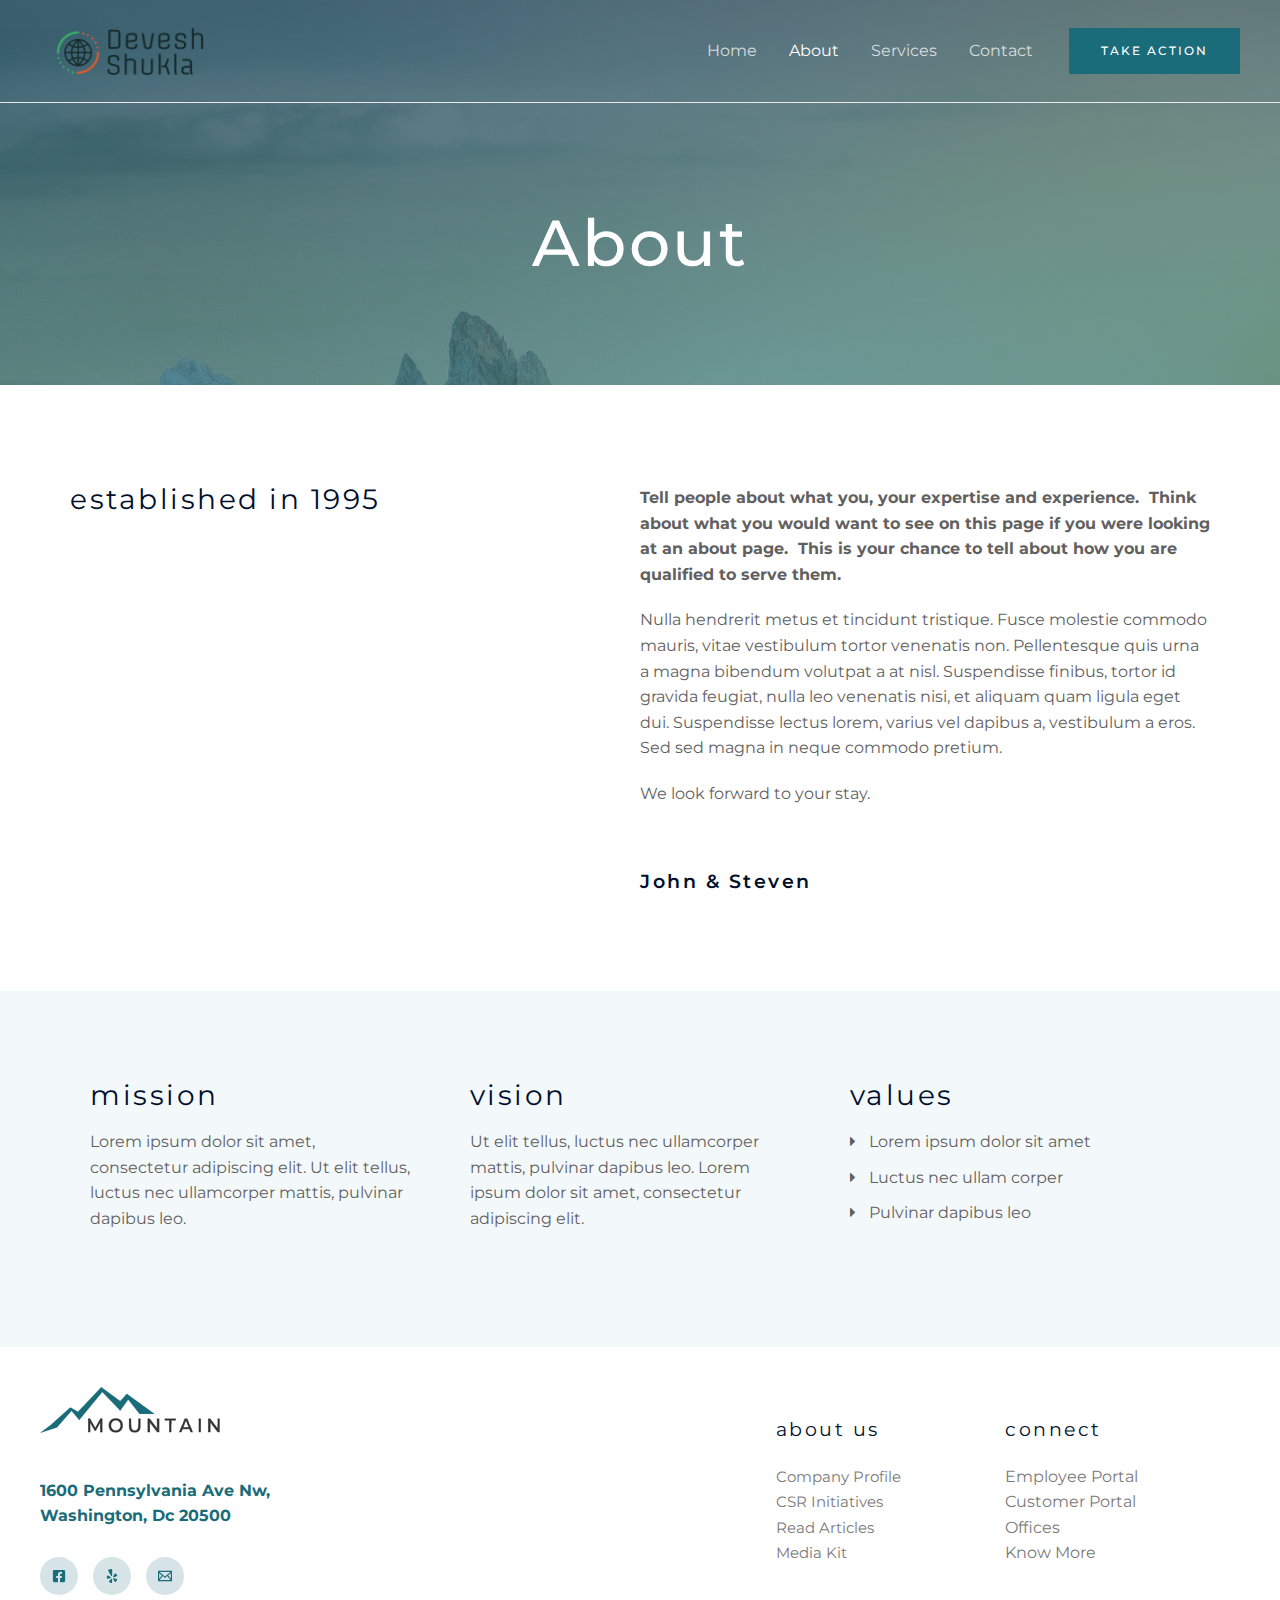
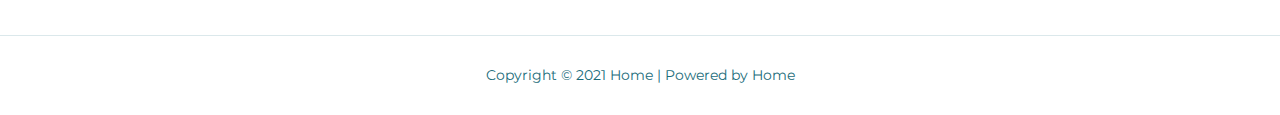
<file: about/index.html>
<!DOCTYPE html>
<html lang="en-US">
<head>
<meta charset="UTF-8">
<meta name="viewport" content="width=device-width, initial-scale=1">
<link rel="profile" href="https://gmpg.org/xfn/11">

<title>About &#8211; Home</title>
<meta name="robots" content="noindex,nofollow">
<link rel="dns-prefetch" href="//fonts.googleapis.com">
<link rel="dns-prefetch" href="//s.w.org">
<link rel="alternate" type="application/rss+xml" title="Home &raquo; Feed" href="/feed/">
<link rel="alternate" type="application/rss+xml" title="Home &raquo; Comments Feed" href="/comments/feed/">
		<script>
			window._wpemojiSettings = {"baseUrl":"https:\/\/s.w.org\/images\/core\/emoji\/13.0.0\/72x72\/","ext":".png","svgUrl":"https:\/\/s.w.org\/images\/core\/emoji\/13.0.0\/svg\/","svgExt":".svg","source":{"concatemoji":"http:\/\/192.168.68.141\/wordpress\/wp-includes\/js\/wp-emoji-release.min.js?ver=5.5.3"}};
			!function(e,a,t){var r,n,o,i,p=a.createElement("canvas"),s=p.getContext&&p.getContext("2d");function c(e,t){var a=String.fromCharCode;s.clearRect(0,0,p.width,p.height),s.fillText(a.apply(this,e),0,0);var r=p.toDataURL();return s.clearRect(0,0,p.width,p.height),s.fillText(a.apply(this,t),0,0),r===p.toDataURL()}function l(e){if(!s||!s.fillText)return!1;switch(s.textBaseline="top",s.font="600 32px Arial",e){case"flag":return!c([127987,65039,8205,9895,65039],[127987,65039,8203,9895,65039])&&(!c([55356,56826,55356,56819],[55356,56826,8203,55356,56819])&&!c([55356,57332,56128,56423,56128,56418,56128,56421,56128,56430,56128,56423,56128,56447],[55356,57332,8203,56128,56423,8203,56128,56418,8203,56128,56421,8203,56128,56430,8203,56128,56423,8203,56128,56447]));case"emoji":return!c([55357,56424,8205,55356,57212],[55357,56424,8203,55356,57212])}return!1}function d(e){var t=a.createElement("script");t.src=e,t.defer=t.type="text/javascript",a.getElementsByTagName("head")[0].appendChild(t)}for(i=Array("flag","emoji"),t.supports={everything:!0,everythingExceptFlag:!0},o=0;o<i.length;o++)t.supports[i[o]]=l(i[o]),t.supports.everything=t.supports.everything&&t.supports[i[o]],"flag"!==i[o]&&(t.supports.everythingExceptFlag=t.supports.everythingExceptFlag&&t.supports[i[o]]);t.supports.everythingExceptFlag=t.supports.everythingExceptFlag&&!t.supports.flag,t.DOMReady=!1,t.readyCallback=function(){t.DOMReady=!0},t.supports.everything||(n=function(){t.readyCallback()},a.addEventListener?(a.addEventListener("DOMContentLoaded",n,!1),e.addEventListener("load",n,!1)):(e.attachEvent("onload",n),a.attachEvent("onreadystatechange",function(){"complete"===a.readyState&&t.readyCallback()})),(r=t.source||{}).concatemoji?d(r.concatemoji):r.wpemoji&&r.twemoji&&(d(r.twemoji),d(r.wpemoji)))}(window,document,window._wpemojiSettings);
		</script>
		<style>img.wp-smiley,
img.emoji {
	display: inline !important;
	border: none !important;
	box-shadow: none !important;
	height: 1em !important;
	width: 1em !important;
	margin: 0 .07em !important;
	vertical-align: -0.1em !important;
	background: none !important;
	padding: 0 !important;
}</style>
	<link rel="stylesheet" id="astra-theme-css-css" href="/wp-content/themes/astra/assets/css/minified/frontend.min.css?ver=3.3.2" media="all">
<style id="astra-theme-css-inline-css">html{font-size:100%;}a,.page-title{color:#1a6c7a;}a:hover,a:focus{color:#3a3a3a;}body,button,input,select,textarea,.ast-button,.ast-custom-button{font-family:'Montserrat',sans-serif;font-weight:400;font-size:16px;font-size:1rem;line-height:1.5;}blockquote{color:#000000;}h1,.entry-content h1,.entry-content h1 a,h2,.entry-content h2,.entry-content h2 a,h3,.entry-content h3,.entry-content h3 a,h4,.entry-content h4,.entry-content h4 a,h5,.entry-content h5,.entry-content h5 a,h6,.entry-content h6,.entry-content h6 a,.site-title,.site-title a{font-family:'Montserrat',sans-serif;font-weight:400;text-transform:lowercase;}.site-title{font-size:31px;font-size:1.9375rem;}header .custom-logo-link img{max-width:180px;}.astra-logo-svg{width:180px;}.ast-archive-description .ast-archive-title{font-size:40px;font-size:2.5rem;}.site-header .site-description{font-size:15px;font-size:0.9375rem;}.entry-title{font-size:30px;font-size:1.875rem;}h1,.entry-content h1,.entry-content h1 a{font-size:50px;font-size:3.125rem;font-weight:600;font-family:'Montserrat',sans-serif;line-height:1;text-transform:capitalize;}h2,.entry-content h2,.entry-content h2 a{font-size:28px;font-size:1.75rem;font-weight:600;font-family:'Montserrat',sans-serif;line-height:1;text-transform:lowercase;}h3,.entry-content h3,.entry-content h3 a{font-size:30px;font-size:1.875rem;font-weight:600;font-family:'Montserrat',sans-serif;line-height:1;text-transform:lowercase;}h4,.entry-content h4,.entry-content h4 a{font-size:23px;font-size:1.4375rem;line-height:1;}h5,.entry-content h5,.entry-content h5 a{font-size:18px;font-size:1.125rem;line-height:1;}h6,.entry-content h6,.entry-content h6 a{font-size:15px;font-size:0.9375rem;line-height:1;}.ast-single-post .entry-title,.page-title{font-size:30px;font-size:1.875rem;}::selection{background-color:#1a6c7a;color:#ffffff;}body,h1,.entry-title a,.entry-content h1,.entry-content h1 a,h2,.entry-content h2,.entry-content h2 a,h3,.entry-content h3,.entry-content h3 a,h4,.entry-content h4,.entry-content h4 a,h5,.entry-content h5,.entry-content h5 a,h6,.entry-content h6,.entry-content h6 a{color:#3a3a3a;}.tagcloud a:hover,.tagcloud a:focus,.tagcloud a.current-item{color:#ffffff;border-color:#1a6c7a;background-color:#1a6c7a;}input:focus,input[type="text"]:focus,input[type="email"]:focus,input[type="url"]:focus,input[type="password"]:focus,input[type="reset"]:focus,input[type="search"]:focus,textarea:focus{border-color:#1a6c7a;}input[type="radio"]:checked,input[type=reset],input[type="checkbox"]:checked,input[type="checkbox"]:hover:checked,input[type="checkbox"]:focus:checked,input[type=range]::-webkit-slider-thumb{border-color:#1a6c7a;background-color:#1a6c7a;box-shadow:none;}.site-footer a:hover + .post-count,.site-footer a:focus + .post-count{background:#1a6c7a;border-color:#1a6c7a;}.single .nav-links .nav-previous,.single .nav-links .nav-next{color:#1a6c7a;}.entry-meta,.entry-meta *{line-height:1.45;color:#1a6c7a;}.entry-meta a:hover,.entry-meta a:hover *,.entry-meta a:focus,.entry-meta a:focus *,.page-links > .page-link,.page-links .page-link:hover,.post-navigation a:hover{color:#3a3a3a;}.widget-title{font-size:22px;font-size:1.375rem;color:#3a3a3a;}#cat option,.secondary .calendar_wrap thead a,.secondary .calendar_wrap thead a:visited{color:#1a6c7a;}.secondary .calendar_wrap #today,.ast-progress-val span{background:#1a6c7a;}.secondary a:hover + .post-count,.secondary a:focus + .post-count{background:#1a6c7a;border-color:#1a6c7a;}.calendar_wrap #today > a{color:#ffffff;}.page-links .page-link,.single .post-navigation a{color:#1a6c7a;}.ast-page-builder-template .hentry {margin: 0;}.ast-page-builder-template .site-content > .ast-container {max-width: 100%;padding: 0;}.ast-page-builder-template .site-content #primary {padding: 0;margin: 0;}.ast-page-builder-template .no-results {text-align: center;margin: 4em auto;}.ast-page-builder-template .ast-pagination {padding: 2em;} .ast-page-builder-template .entry-header.ast-no-title.ast-no-thumbnail {margin-top: 0;}.ast-page-builder-template .entry-header.ast-header-without-markup {margin-top: 0;margin-bottom: 0;}.ast-page-builder-template .entry-header.ast-no-title.ast-no-meta {margin-bottom: 0;}.ast-page-builder-template.single .post-navigation {padding-bottom: 2em;}.ast-page-builder-template.single-post .site-content > .ast-container {max-width: 100%;}.ast-page-builder-template.single-post .site-content > .ast-container {max-width: 100%;}.ast-page-builder-template .entry-header {margin-top: 4em;margin-left: auto;margin-right: auto;padding-left: 20px;padding-right: 20px;}.ast-page-builder-template .ast-archive-description {margin-top: 4em;margin-left: auto;margin-right: auto;padding-left: 20px;padding-right: 20px;}.ast-page-builder-template.ast-no-sidebar .entry-content .alignwide {margin-left: 0;margin-right: 0;}.single.ast-page-builder-template .entry-header {padding-left: 20px;padding-right: 20px;}.ast-page-builder-template.ast-no-sidebar .entry-content .alignwide {margin-left: 0;margin-right: 0;}.wp-block-buttons.aligncenter{justify-content:center;}@media (max-width:782px){.entry-content .wp-block-columns .wp-block-column{margin-left:0px;}}@media (max-width:921px){.ast-separate-container .ast-article-post,.ast-separate-container .ast-article-single{padding:1.5em 2.14em;}.ast-separate-container #primary,.ast-separate-container #secondary{padding:1.5em 0;}#primary,#secondary{padding:1.5em 0;margin:0;}.ast-left-sidebar #content > .ast-container{display:flex;flex-direction:column-reverse;width:100%;}.ast-author-box img.avatar{margin:20px 0 0 0;}}@media (min-width:922px){.ast-separate-container.ast-right-sidebar #primary,.ast-separate-container.ast-left-sidebar #primary{border:0;}.search-no-results.ast-separate-container #primary{margin-bottom:4em;}}@media (min-width:922px){.ast-right-sidebar #primary{border-right:1px solid #eee;}.ast-left-sidebar #primary{border-left:1px solid #eee;}}.elementor-button-wrapper .elementor-button{border-style:solid;border-top-width:2px;border-right-width:2px;border-left-width:2px;border-bottom-width:2px;}body .elementor-button.elementor-size-sm,body .elementor-button.elementor-size-xs,body .elementor-button.elementor-size-md,body .elementor-button.elementor-size-lg,body .elementor-button.elementor-size-xl,body .elementor-button{border-radius:0;padding-top:16px;padding-right:40px;padding-bottom:16px;padding-left:40px;}.elementor-button-wrapper .elementor-button{border-color:#1a6c7a;background-color:#1a6c7a;}.elementor-button-wrapper .elementor-button:hover,.elementor-button-wrapper .elementor-button:focus{color:#ffffff;background-color:rgba(0,104,122,0.7);border-color:rgba(0,104,122,0.7);}.wp-block-button .wp-block-button__link,.elementor-button-wrapper .elementor-button{color:#ffffff;}.elementor-button-wrapper .elementor-button{font-family:'Montserrat',sans-serif;font-weight:500;line-height:1;text-transform:uppercase;letter-spacing:2px;}body .elementor-button.elementor-size-sm,body .elementor-button.elementor-size-xs,body .elementor-button.elementor-size-md,body .elementor-button.elementor-size-lg,body .elementor-button.elementor-size-xl,body .elementor-button{font-size:12px;font-size:0.75rem;}.wp-block-button .wp-block-button__link:hover,.wp-block-button .wp-block-button__link:focus{color:#ffffff;background-color:rgba(0,104,122,0.7);border-color:rgba(0,104,122,0.7);}.elementor-widget-heading h1.elementor-heading-title{line-height:1;}.elementor-widget-heading h2.elementor-heading-title{line-height:1;}.elementor-widget-heading h3.elementor-heading-title{line-height:1;}.elementor-widget-heading h4.elementor-heading-title{line-height:1;}.elementor-widget-heading h5.elementor-heading-title{line-height:1;}.elementor-widget-heading h6.elementor-heading-title{line-height:1;}.wp-block-button .wp-block-button__link{border-style:solid;border-top-width:2px;border-right-width:2px;border-left-width:2px;border-bottom-width:2px;border-color:#1a6c7a;background-color:#1a6c7a;color:#ffffff;font-family:'Montserrat',sans-serif;font-weight:500;line-height:1;text-transform:uppercase;letter-spacing:2px;font-size:12px;font-size:0.75rem;border-radius:0;padding-top:16px;padding-right:40px;padding-bottom:16px;padding-left:40px;}.menu-toggle,button,.ast-button,.ast-custom-button,.button,input#submit,input[type="button"],input[type="submit"],input[type="reset"]{border-style:solid;border-top-width:2px;border-right-width:2px;border-left-width:2px;border-bottom-width:2px;color:#ffffff;border-color:#1a6c7a;background-color:#1a6c7a;border-radius:0;padding-top:16px;padding-right:40px;padding-bottom:16px;padding-left:40px;font-family:'Montserrat',sans-serif;font-weight:500;font-size:12px;font-size:0.75rem;line-height:1;text-transform:uppercase;letter-spacing:2px;}button:focus,.menu-toggle:hover,button:hover,.ast-button:hover,.ast-custom-button:hover .button:hover,.ast-custom-button:hover ,input[type=reset]:hover,input[type=reset]:focus,input#submit:hover,input#submit:focus,input[type="button"]:hover,input[type="button"]:focus,input[type="submit"]:hover,input[type="submit"]:focus{color:#ffffff;background-color:rgba(0,104,122,0.7);border-color:rgba(0,104,122,0.7);}@media (min-width:544px){.ast-container{max-width:100%;}}@media (max-width:544px){.ast-separate-container .ast-article-post,.ast-separate-container .ast-article-single,.ast-separate-container .comments-title,.ast-separate-container .ast-archive-description{padding:1.5em 1em;}.ast-separate-container #content .ast-container{padding-left:0.54em;padding-right:0.54em;}.ast-separate-container .ast-comment-list li.depth-1{padding:1.5em 1em;margin-bottom:1.5em;}.ast-separate-container .ast-comment-list .bypostauthor{padding:.5em;}.ast-search-menu-icon.ast-dropdown-active .search-field{width:170px;}}@media (max-width:921px){.ast-mobile-header-stack .main-header-bar .ast-search-menu-icon{display:inline-block;}.ast-header-break-point.ast-header-custom-item-outside .ast-mobile-header-stack .main-header-bar .ast-search-icon{margin:0;}.ast-comment-avatar-wrap img{max-width:2.5em;}.ast-separate-container .ast-comment-list li.depth-1{padding:1.5em 2.14em;}.ast-separate-container .comment-respond{padding:2em 2.14em;}.ast-comment-meta{padding:0 1.8888em 1.3333em;}}@media (max-width:921px){.ast-archive-description .ast-archive-title{font-size:40px;}.entry-title{font-size:30px;}h1,.entry-content h1,.entry-content h1 a{font-size:40px;}h2,.entry-content h2,.entry-content h2 a{font-size:30px;}h3,.entry-content h3,.entry-content h3 a{font-size:25px;}h4,.entry-content h4,.entry-content h4 a{font-size:20px;font-size:1.25rem;}h5,.entry-content h5,.entry-content h5 a{font-size:18px;font-size:1.125rem;}h6,.entry-content h6,.entry-content h6 a{font-size:16px;font-size:1rem;}.ast-single-post .entry-title,.page-title{font-size:30px;}}@media (max-width:544px){.ast-archive-description .ast-archive-title{font-size:40px;}.entry-title{font-size:30px;}h1,.entry-content h1,.entry-content h1 a{font-size:40px;}h2,.entry-content h2,.entry-content h2 a{font-size:30px;}h3,.entry-content h3,.entry-content h3 a{font-size:25px;}h4,.entry-content h4,.entry-content h4 a{font-size:18px;font-size:1.125rem;}h5,.entry-content h5,.entry-content h5 a{font-size:18px;font-size:1.125rem;}h6,.entry-content h6,.entry-content h6 a{font-size:16px;font-size:1rem;}.ast-single-post .entry-title,.page-title{font-size:30px;}.ast-header-break-point .site-branding img,.ast-header-break-point .custom-logo-link img{max-width:160px;}.astra-logo-svg{width:160px;}.ast-header-break-point .site-logo-img .custom-mobile-logo-link img{max-width:160px;}}@media (max-width:921px){html{font-size:91.2%;}}@media (max-width:544px){html{font-size:91.2%;}}@media (min-width:922px){.ast-container{max-width:1240px;}}@font-face {font-family: "Astra";src: url(/wp-content/themes/astra/assets/fonts/astra.woff) format("woff"),url(/wp-content/themes/astra/assets/fonts/astra.ttf) format("truetype"),url(/wp-content/themes/astra/assets/fonts/astra.svg#astra) format("svg");font-weight: normal;font-style: normal;font-display: fallback;}@media (min-width:922px){.main-header-menu .sub-menu .menu-item.ast-left-align-sub-menu:hover > .sub-menu,.main-header-menu .sub-menu .menu-item.ast-left-align-sub-menu.focus > .sub-menu{margin-left:-2px;}}.ast-theme-transparent-header [data-section="section-header-mobile-trigger"] .ast-button-wrap .mobile-menu-toggle-icon .ast-mobile-svg{fill:#ffffff;}.ast-theme-transparent-header [data-section="section-header-mobile-trigger"] .ast-button-wrap .mobile-menu-wrap .mobile-menu{color:#ffffff;}.ast-theme-transparent-header [data-section="section-header-mobile-trigger"] .ast-button-wrap .ast-mobile-menu-trigger-fill{background:#1a6c7a;}.ast-theme-transparent-header [data-section="section-header-mobile-trigger"] .ast-button-wrap .ast-mobile-menu-trigger-fill,.ast-theme-transparent-header [data-section="section-header-mobile-trigger"] .ast-button-wrap .ast-mobile-menu-trigger-minimal{color:#ffffff;border:none;}@media (min-width:921px){.ast-theme-transparent-header #masthead{position:absolute;left:0;right:0;}.ast-theme-transparent-header .main-header-bar,.ast-theme-transparent-header.ast-header-break-point .main-header-bar{background:none;}body.elementor-editor-active.ast-theme-transparent-header #masthead,.fl-builder-edit .ast-theme-transparent-header #masthead,body.vc_editor.ast-theme-transparent-header #masthead,body.brz-ed.ast-theme-transparent-header #masthead{z-index:0;}.ast-header-break-point.ast-replace-site-logo-transparent.ast-theme-transparent-header .custom-mobile-logo-link{display:none;}.ast-header-break-point.ast-replace-site-logo-transparent.ast-theme-transparent-header .transparent-custom-logo{display:inline-block;}.ast-theme-transparent-header .ast-above-header,.ast-theme-transparent-header .ast-above-header.ast-above-header-bar{background-image:none;background-color:transparent;}.ast-theme-transparent-header .ast-below-header{background-image:none;background-color:transparent;}}.ast-theme-transparent-header .site-title a,.ast-theme-transparent-header .site-title a:focus,.ast-theme-transparent-header .site-title a:hover,.ast-theme-transparent-header .site-title a:visited{color:#ffffff;}.ast-theme-transparent-header .site-header .site-description{color:#ffffff;}.ast-theme-transparent-header .ast-builder-menu .main-header-menu,.ast-theme-transparent-header .ast-builder-menu .main-header-menu .menu-link,.ast-theme-transparent-header [CLASS*="ast-builder-menu-"] .main-header-menu .menu-item > .menu-link,.ast-theme-transparent-header .ast-masthead-custom-menu-items,.ast-theme-transparent-header .ast-masthead-custom-menu-items a,.ast-theme-transparent-header .ast-builder-menu .main-header-menu .menu-item > .ast-menu-toggle,.ast-theme-transparent-header .ast-builder-menu .main-header-menu .menu-item > .ast-menu-toggle,.ast-theme-transparent-header .ast-above-header-navigation a,.ast-header-break-point.ast-theme-transparent-header .ast-above-header-navigation a,.ast-header-break-point.ast-theme-transparent-header .ast-above-header-navigation > ul.ast-above-header-menu > .menu-item-has-children:not(.current-menu-item) > .ast-menu-toggle,.ast-theme-transparent-header .ast-below-header-menu,.ast-theme-transparent-header .ast-below-header-menu a,.ast-header-break-point.ast-theme-transparent-header .ast-below-header-menu a,.ast-header-break-point.ast-theme-transparent-header .ast-below-header-menu,.ast-theme-transparent-header .main-header-menu .menu-link{color:rgba(255,255,255,0.75);}.ast-theme-transparent-header .ast-builder-menu .main-header-menu .menu-item:hover > .menu-link,.ast-theme-transparent-header .ast-builder-menu .main-header-menu .menu-item:hover > .ast-menu-toggle,.ast-theme-transparent-header .ast-builder-menu .main-header-menu .ast-masthead-custom-menu-items a:hover,.ast-theme-transparent-header .ast-builder-menu .main-header-menu .focus > .menu-link,.ast-theme-transparent-header .ast-builder-menu .main-header-menu .focus > .ast-menu-toggle,.ast-theme-transparent-header .ast-builder-menu .main-header-menu .current-menu-item > .menu-link,.ast-theme-transparent-header .ast-builder-menu .main-header-menu .current-menu-ancestor > .menu-link,.ast-theme-transparent-header .ast-builder-menu .main-header-menu .current-menu-item > .ast-menu-toggle,.ast-theme-transparent-header .ast-builder-menu .main-header-menu .current-menu-ancestor > .ast-menu-toggle,.ast-theme-transparent-header [CLASS*="ast-builder-menu-"] .main-header-menu .current-menu-item > .menu-link,.ast-theme-transparent-header [CLASS*="ast-builder-menu-"] .main-header-menu .current-menu-ancestor > .menu-link,.ast-theme-transparent-header [CLASS*="ast-builder-menu-"] .main-header-menu .current-menu-item > .ast-menu-toggle,.ast-theme-transparent-header [CLASS*="ast-builder-menu-"] .main-header-menu .current-menu-ancestor > .ast-menu-toggle,.ast-theme-transparent-header .main-header-menu .menu-item:hover > .menu-link,.ast-theme-transparent-header .main-header-menu .current-menu-item > .menu-link,.ast-theme-transparent-header .main-header-menu .current-menu-ancestor > .menu-link{color:#ffffff;}.ast-theme-transparent-header div.ast-masthead-custom-menu-items,.ast-theme-transparent-header div.ast-masthead-custom-menu-items .widget,.ast-theme-transparent-header div.ast-masthead-custom-menu-items .widget-title,.ast-theme-transparent-header .site-header-section [CLASS*="ast-header-html-"] .ast-builder-html-element{color:#ffffff;}@media (max-width:921px){.ast-theme-transparent-header #masthead{position:absolute;left:0;right:0;}.ast-theme-transparent-header .main-header-bar,.ast-theme-transparent-header.ast-header-break-point .main-header-bar{background:none;}body.elementor-editor-active.ast-theme-transparent-header #masthead,.fl-builder-edit .ast-theme-transparent-header #masthead,body.vc_editor.ast-theme-transparent-header #masthead,body.brz-ed.ast-theme-transparent-header #masthead{z-index:0;}.ast-header-break-point.ast-replace-site-logo-transparent.ast-theme-transparent-header .custom-mobile-logo-link{display:none;}.ast-header-break-point.ast-replace-site-logo-transparent.ast-theme-transparent-header .transparent-custom-logo{display:inline-block;}.ast-theme-transparent-header .ast-above-header,.ast-theme-transparent-header .ast-above-header.ast-above-header-bar{background-image:none;background-color:transparent;}.ast-theme-transparent-header .ast-below-header{background-image:none;background-color:transparent;}}@media (max-width:921px){.ast-theme-transparent-header .ast-builder-menu .main-header-menu,.ast-theme-transparent-header .ast-builder-menu .main-header-menu .menu-link,.ast-theme-transparent-header [CLASS*="ast-builder-menu-"] .main-header-menu .menu-item > .menu-link,.ast-theme-transparent-header .ast-masthead-custom-menu-items,.ast-theme-transparent-header .ast-masthead-custom-menu-items a,.ast-theme-transparent-header .ast-builder-menu .main-header-menu .menu-item > .ast-menu-toggle,.ast-theme-transparent-header .ast-builder-menu .main-header-menu .menu-item > .ast-menu-toggle,.ast-theme-transparent-header .main-header-menu .menu-link{color:#6c6c6c;}.ast-theme-transparent-header .ast-builder-menu .main-header-menu .menu-item:hover > .menu-link,.ast-theme-transparent-header .ast-builder-menu .main-header-menu .menu-item:hover > .ast-menu-toggle,.ast-theme-transparent-header .ast-builder-menu .main-header-menu .ast-masthead-custom-menu-items a:hover,.ast-theme-transparent-header .ast-builder-menu .main-header-menu .focus > .menu-link,.ast-theme-transparent-header .ast-builder-menu .main-header-menu .focus > .ast-menu-toggle,.ast-theme-transparent-header .ast-builder-menu .main-header-menu .current-menu-item > .menu-link,.ast-theme-transparent-header .ast-builder-menu .main-header-menu .current-menu-ancestor > .menu-link,.ast-theme-transparent-header .ast-builder-menu .main-header-menu .current-menu-item > .ast-menu-toggle,.ast-theme-transparent-header .ast-builder-menu .main-header-menu .current-menu-ancestor > .ast-menu-toggle,.ast-theme-transparent-header [CLASS*="ast-builder-menu-"] .main-header-menu .current-menu-item > .menu-link,.ast-theme-transparent-header [CLASS*="ast-builder-menu-"] .main-header-menu .current-menu-ancestor > .menu-link,.ast-theme-transparent-header [CLASS*="ast-builder-menu-"] .main-header-menu .current-menu-item > .ast-menu-toggle,.ast-theme-transparent-header [CLASS*="ast-builder-menu-"] .main-header-menu .current-menu-ancestor > .ast-menu-toggle,.ast-theme-transparent-header .main-header-menu .menu-item:hover > .menu-link,.ast-theme-transparent-header .main-header-menu .current-menu-item > .menu-link,.ast-theme-transparent-header .main-header-menu .current-menu-ancestor > .menu-link{color:#000000;}}.ast-theme-transparent-header #ast-desktop-header > [CLASS*="-header-wrap"]:last-child > [CLASS*="-header-bar"],.ast-theme-transparent-header.ast-header-break-point #ast-mobile-header > [CLASS*="-header-wrap"]:nth-last-child(2) > [CLASS*="-header-bar"]{border-bottom-width:0;border-bottom-style:solid;border-bottom-color:rgba(0,0,0,0);}.ast-breadcrumbs .trail-browse,.ast-breadcrumbs .trail-items,.ast-breadcrumbs .trail-items li{display:inline-block;margin:0;padding:0;border:none;background:inherit;text-indent:0;}.ast-breadcrumbs .trail-browse{font-size:inherit;font-style:inherit;font-weight:inherit;color:inherit;}.ast-breadcrumbs .trail-items{list-style:none;}.trail-items li::after{padding:0 0.3em;content:"\00bb";}.trail-items li:last-of-type::after{display:none;}h1,.entry-content h1,h2,.entry-content h2,h3,.entry-content h3,h4,.entry-content h4,h5,.entry-content h5,h6,.entry-content h6{color:#000f2b;}@media (max-width:921px){.ast-builder-grid-row-container.ast-builder-grid-row-tablet-6-equal .ast-builder-grid-row{grid-template-columns:repeat( 6,1fr );}.ast-builder-grid-row-container.ast-builder-grid-row-tablet-5-equal .ast-builder-grid-row{grid-template-columns:repeat( 5,1fr );}.ast-builder-grid-row-container.ast-builder-grid-row-tablet-4-equal .ast-builder-grid-row{grid-template-columns:repeat( 4,1fr );}.ast-builder-grid-row-container.ast-builder-grid-row-tablet-4-lheavy .ast-builder-grid-row{grid-template-columns:2fr 1fr 1fr 1fr;}.ast-builder-grid-row-container.ast-builder-grid-row-tablet-4-rheavy .ast-builder-grid-row{grid-template-columns:1fr 1fr 1fr 2fr;}.ast-builder-grid-row-container.ast-builder-grid-row-tablet-3-equal .ast-builder-grid-row{grid-template-columns:repeat( 3,1fr );}.ast-builder-grid-row-container.ast-builder-grid-row-tablet-3-lheavy .ast-builder-grid-row{grid-template-columns:2fr 1fr 1fr;}.ast-builder-grid-row-container.ast-builder-grid-row-tablet-3-rheavy .ast-builder-grid-row{grid-template-columns:1fr 1fr 2fr;}.ast-builder-grid-row-container.ast-builder-grid-row-tablet-3-cheavy .ast-builder-grid-row{grid-template-columns:1fr 2fr 1fr;}.ast-builder-grid-row-container.ast-builder-grid-row-tablet-3-cwide .ast-builder-grid-row{grid-template-columns:1fr 3fr 1fr;}.ast-builder-grid-row-container.ast-builder-grid-row-tablet-3-firstrow .ast-builder-grid-row{grid-template-columns:1fr 1fr;}.ast-builder-grid-row-container.ast-builder-grid-row-tablet-3-firstrow .ast-builder-grid-row > *:first-child{grid-column:1 / -1;}.ast-builder-grid-row-container.ast-builder-grid-row-tablet-3-lastrow .ast-builder-grid-row{grid-template-columns:1fr 1fr;}.ast-builder-grid-row-container.ast-builder-grid-row-tablet-3-lastrow .ast-builder-grid-row > *:last-child{grid-column:1 / -1;}.ast-builder-grid-row-container.ast-builder-grid-row-tablet-2-equal .ast-builder-grid-row{grid-template-columns:repeat( 2,1fr );}.ast-builder-grid-row-container.ast-builder-grid-row-tablet-2-lheavy .ast-builder-grid-row{grid-template-columns:2fr 1fr;}.ast-builder-grid-row-container.ast-builder-grid-row-tablet-2-rheavy .ast-builder-grid-row{grid-template-columns:1fr 2fr;}.ast-builder-grid-row-container.ast-builder-grid-row-tablet-full .ast-builder-grid-row{grid-template-columns:1fr;}}@media (max-width:544px){.ast-builder-grid-row-container.ast-builder-grid-row-mobile-6-equal .ast-builder-grid-row{grid-template-columns:repeat( 6,1fr );}.ast-builder-grid-row-container.ast-builder-grid-row-mobile-5-equal .ast-builder-grid-row{grid-template-columns:repeat( 5,1fr );}.ast-builder-grid-row-container.ast-builder-grid-row-mobile-4-equal .ast-builder-grid-row{grid-template-columns:repeat( 4,1fr );}.ast-builder-grid-row-container.ast-builder-grid-row-mobile-4-lheavy .ast-builder-grid-row{grid-template-columns:2fr 1fr 1fr 1fr;}.ast-builder-grid-row-container.ast-builder-grid-row-mobile-4-rheavy .ast-builder-grid-row{grid-template-columns:1fr 1fr 1fr 2fr;}.ast-builder-grid-row-container.ast-builder-grid-row-mobile-3-equal .ast-builder-grid-row{grid-template-columns:repeat( 3,1fr );}.ast-builder-grid-row-container.ast-builder-grid-row-mobile-3-lheavy .ast-builder-grid-row{grid-template-columns:2fr 1fr 1fr;}.ast-builder-grid-row-container.ast-builder-grid-row-mobile-3-rheavy .ast-builder-grid-row{grid-template-columns:1fr 1fr 2fr;}.ast-builder-grid-row-container.ast-builder-grid-row-mobile-3-cheavy .ast-builder-grid-row{grid-template-columns:1fr 2fr 1fr;}.ast-builder-grid-row-container.ast-builder-grid-row-mobile-3-cwide .ast-builder-grid-row{grid-template-columns:1fr 3fr 1fr;}.ast-builder-grid-row-container.ast-builder-grid-row-mobile-3-firstrow .ast-builder-grid-row{grid-template-columns:1fr 1fr;}.ast-builder-grid-row-container.ast-builder-grid-row-mobile-3-firstrow .ast-builder-grid-row > *:first-child{grid-column:1 / -1;}.ast-builder-grid-row-container.ast-builder-grid-row-mobile-3-lastrow .ast-builder-grid-row{grid-template-columns:1fr 1fr;}.ast-builder-grid-row-container.ast-builder-grid-row-mobile-3-lastrow .ast-builder-grid-row > *:last-child{grid-column:1 / -1;}.ast-builder-grid-row-container.ast-builder-grid-row-mobile-2-equal .ast-builder-grid-row{grid-template-columns:repeat( 2,1fr );}.ast-builder-grid-row-container.ast-builder-grid-row-mobile-2-lheavy .ast-builder-grid-row{grid-template-columns:2fr 1fr;}.ast-builder-grid-row-container.ast-builder-grid-row-mobile-2-rheavy .ast-builder-grid-row{grid-template-columns:1fr 2fr;}.ast-builder-grid-row-container.ast-builder-grid-row-mobile-full .ast-builder-grid-row{grid-template-columns:1fr;}}.ast-builder-layout-element[data-section="title_tagline"]{display:flex;}@media (max-width:921px){.ast-header-break-point .ast-builder-layout-element[data-section="title_tagline"]{display:flex;}}@media (max-width:544px){.ast-header-break-point .ast-builder-layout-element[data-section="title_tagline"]{display:flex;}}.ast-header-button-1 .ast-custom-button{color:#ffffff;background:#1a6c7a;}.ast-header-button-1[data-section*="section-hb-button-"] .ast-builder-button-wrap .ast-custom-button{padding-top:15px;padding-bottom:15px;padding-left:30px;padding-right:30px;}.ast-header-button-1[data-section="section-hb-button-1"]{display:flex;}@media (max-width:921px){.ast-header-break-point .ast-header-button-1[data-section="section-hb-button-1"]{display:none;}}@media (max-width:544px){.ast-header-break-point .ast-header-button-1[data-section="section-hb-button-1"]{display:none;}}.ast-builder-menu-1{font-family:inherit;font-weight:inherit;}.ast-builder-menu-1 .sub-menu,.ast-builder-menu-1 .inline-on-mobile .sub-menu{border-top-width:1px;border-bottom-width:1px;border-right-width:1px;border-left-width:1px;border-color:#eaeaea;border-style:solid;border-radius:0;}.ast-builder-menu-1 .main-header-menu > .menu-item > .sub-menu,.ast-builder-menu-1 .main-header-menu > .menu-item > .astra-full-megamenu-wrapper{margin-top:0;}.ast-desktop .ast-builder-menu-1 .main-header-menu > .menu-item > .sub-menu:before,.ast-desktop .ast-builder-menu-1 .main-header-menu > .menu-item > .astra-full-megamenu-wrapper:before{height:calc( 0px + 5px );}.ast-desktop .ast-builder-menu-1 .menu-item .sub-menu .menu-link{border-bottom-width:1px;border-color:#eaeaea;border-style:solid;}.ast-desktop .ast-builder-menu-1 .menu-item .sub-menu .menu-item:last-child .menu-link{border-bottom-width:0;}@media (max-width:921px){.ast-header-break-point .ast-builder-menu-1 .menu-item.menu-item-has-children > .ast-menu-toggle{top:0;}.ast-builder-menu-1 .menu-item-has-children > .menu-link:after{content:unset;}}@media (max-width:544px){.ast-header-break-point .ast-builder-menu-1 .menu-item.menu-item-has-children > .ast-menu-toggle{top:0;}}.ast-builder-menu-1{display:flex;}@media (max-width:921px){.ast-header-break-point .ast-builder-menu-1{display:flex;}}@media (max-width:544px){.ast-header-break-point .ast-builder-menu-1{display:flex;}}.site-below-footer-wrap[data-section="section-below-footer-builder"]{background-color:rgba(25,26,31,0);;background-image:none;;min-height:80px;border-style:solid;border-width:0px;border-top-width:1px;border-top-color:#dbe8eb;}.site-below-footer-wrap[data-section="section-below-footer-builder"] .ast-builder-grid-row{max-width:1200px;margin-left:auto;margin-right:auto;}.site-below-footer-wrap[data-section="section-below-footer-builder"] .ast-builder-grid-row,.site-below-footer-wrap[data-section="section-below-footer-builder"] .site-footer-section{align-items:flex-start;}.site-below-footer-wrap[data-section="section-below-footer-builder"].ast-footer-row-inline .site-footer-section{display:flex;margin-bottom:0;}@media (max-width:921px){.site-below-footer-wrap[data-section="section-below-footer-builder"].ast-footer-row-tablet-inline .site-footer-section{display:flex;margin-bottom:0;}.site-below-footer-wrap[data-section="section-below-footer-builder"].ast-footer-row-tablet-stack .site-footer-section{display:block;margin-bottom:10px;}}@media (max-width:544px){.site-below-footer-wrap[data-section="section-below-footer-builder"].ast-footer-row-mobile-inline .site-footer-section{display:flex;margin-bottom:0;}.site-below-footer-wrap[data-section="section-below-footer-builder"].ast-footer-row-mobile-stack .site-footer-section{display:block;margin-bottom:10px;}}@media (max-width:921px){.site-below-footer-wrap[data-section="section-below-footer-builder"]{padding-left:30px;padding-right:30px;}}@media (max-width:544px){.site-below-footer-wrap[data-section="section-below-footer-builder"]{padding-top:20px;padding-bottom:20px;}}.site-below-footer-wrap[data-section="section-below-footer-builder"]{display:grid;}@media (max-width:921px){.ast-header-break-point .site-below-footer-wrap[data-section="section-below-footer-builder"]{display:grid;}}@media (max-width:544px){.ast-header-break-point .site-below-footer-wrap[data-section="section-below-footer-builder"]{display:grid;}}.ast-footer-copyright{text-align:center;}.ast-footer-copyright {color:#1a6c7a;}@media (max-width:921px){.ast-footer-copyright{text-align:center;}}@media (max-width:544px){.ast-footer-copyright{text-align:center;}}.ast-footer-copyright {font-size:14px;font-size:0.875rem;}@media (max-width:544px){.ast-footer-copyright {font-size:14px;font-size:0.875rem;}}.ast-footer-copyright.ast-builder-layout-element{display:flex;}@media (max-width:921px){.ast-header-break-point .ast-footer-copyright.ast-builder-layout-element{display:flex;}}@media (max-width:544px){.ast-header-break-point .ast-footer-copyright.ast-builder-layout-element{display:flex;}}.ast-footer-social-1-wrap .ast-builder-social-element{margin-left:7.5px;margin-right:7.5px;padding:12px;border-radius:50px;background:#d7e4e7;}.ast-footer-social-1-wrap .ast-builder-social-element svg{width:14px;height:14px;}.ast-footer-social-1-wrap .ast-social-icon-image-wrap{margin:12px;}.ast-footer-social-1-wrap .ast-social-color-type-custom svg{fill:#1a6c7a;}.ast-footer-social-1-wrap .ast-social-color-type-custom .social-item-label{color:#1a6c7a;}[data-section="section-fb-social-icons-1"] .footer-social-inner-wrap{text-align:left;}@media (max-width:921px){[data-section="section-fb-social-icons-1"] .footer-social-inner-wrap{text-align:left;}}@media (max-width:544px){.ast-footer-social-1-wrap{margin-bottom:25px;}[data-section="section-fb-social-icons-1"] .footer-social-inner-wrap{text-align:left;}}.ast-builder-layout-element[data-section="section-fb-social-icons-1"]{display:flex;}@media (max-width:921px){.ast-header-break-point .ast-builder-layout-element[data-section="section-fb-social-icons-1"]{display:flex;}}@media (max-width:544px){.ast-header-break-point .ast-builder-layout-element[data-section="section-fb-social-icons-1"]{display:flex;}}.ast-social-color-type-official .ast-builder-social-element,.ast-social-color-type-official .social-item-label {color: var(--color);background-color: var(--background-color);}.header-social-inner-wrap.ast-social-color-type-official .ast-builder-social-element svg,.footer-social-inner-wrap.ast-social-color-type-official .ast-builder-social-element svg {fill: currentColor;}.site-footer{background-color:rgba(25,26,31,0);;background-image:none;;}.site-primary-footer-wrap[data-section="section-primary-footer-builder"]{background-color:#ffffff;;background-image:none;;}.site-primary-footer-wrap[data-section="section-primary-footer-builder"] .ast-builder-grid-row{max-width:1200px;margin-left:auto;margin-right:auto;}.site-primary-footer-wrap[data-section="section-primary-footer-builder"] .ast-builder-grid-row,.site-primary-footer-wrap[data-section="section-primary-footer-builder"] .site-footer-section{align-items:center;}.site-primary-footer-wrap[data-section="section-primary-footer-builder"].ast-footer-row-inline .site-footer-section{display:flex;margin-bottom:0;}@media (max-width:921px){.site-primary-footer-wrap[data-section="section-primary-footer-builder"]{background-color:#ffffff;;background-image:none;;}.site-primary-footer-wrap[data-section="section-primary-footer-builder"].ast-footer-row-tablet-inline .site-footer-section{display:flex;margin-bottom:0;}.site-primary-footer-wrap[data-section="section-primary-footer-builder"].ast-footer-row-tablet-stack .site-footer-section{display:block;margin-bottom:10px;}}@media (max-width:544px){.site-primary-footer-wrap[data-section="section-primary-footer-builder"].ast-footer-row-mobile-inline .site-footer-section{display:flex;margin-bottom:0;}.site-primary-footer-wrap[data-section="section-primary-footer-builder"].ast-footer-row-mobile-stack .site-footer-section{display:block;margin-bottom:10px;}}.site-primary-footer-wrap[data-section="section-primary-footer-builder"]{padding-top:40px;padding-bottom:40px;padding-left:30px;padding-right:30px;}@media (max-width:921px){.site-primary-footer-wrap[data-section="section-primary-footer-builder"]{padding-left:30px;padding-right:30px;}}@media (max-width:544px){.site-primary-footer-wrap[data-section="section-primary-footer-builder"]{padding-top:25px;padding-bottom:25px;}}.site-primary-footer-wrap[data-section="section-primary-footer-builder"]{display:grid;}@media (max-width:921px){.ast-header-break-point .site-primary-footer-wrap[data-section="section-primary-footer-builder"]{display:grid;}}@media (max-width:544px){.ast-header-break-point .site-primary-footer-wrap[data-section="section-primary-footer-builder"]{display:grid;}}.footer-widget-area[data-section="sidebar-widgets-footer-widget-1"] .footer-widget-area-inner{text-align:left;}@media (max-width:921px){.footer-widget-area[data-section="sidebar-widgets-footer-widget-1"] .footer-widget-area-inner{text-align:left;}}@media (max-width:544px){.footer-widget-area[data-section="sidebar-widgets-footer-widget-1"] .footer-widget-area-inner{text-align:left;}}.footer-widget-area[data-section="sidebar-widgets-footer-widget-1"] .footer-widget-area-inner{font-size:15px;font-size:0.9375rem;}.footer-widget-area[data-section="sidebar-widgets-footer-widget-1"] .widget-title{font-size:19px;font-size:1.1875rem;}.footer-widget-area[data-section="sidebar-widgets-footer-widget-1"]{margin-left:87%;}@media (max-width:921px){.footer-widget-area[data-section="sidebar-widgets-footer-widget-1"]{margin-left:98px;}}@media (max-width:544px){.footer-widget-area[data-section="sidebar-widgets-footer-widget-1"]{margin-left:1px;}}.footer-widget-area[data-section="sidebar-widgets-footer-widget-1"]{display:block;}@media (max-width:921px){.ast-header-break-point .footer-widget-area[data-section="sidebar-widgets-footer-widget-1"]{display:block;}}@media (max-width:544px){.ast-header-break-point .footer-widget-area[data-section="sidebar-widgets-footer-widget-1"]{display:block;}}.footer-widget-area[data-section="sidebar-widgets-footer-widget-2"] .footer-widget-area-inner{font-size:16px;font-size:1rem;}.footer-widget-area[data-section="sidebar-widgets-footer-widget-2"] .widget-title{font-size:19px;font-size:1.1875rem;}.footer-widget-area[data-section="sidebar-widgets-footer-widget-2"]{margin-left:36%;}@media (max-width:544px){.footer-widget-area[data-section="sidebar-widgets-footer-widget-2"]{margin-top:10px;margin-bottom:0px;margin-left:0px;margin-right:0px;}}.footer-widget-area[data-section="sidebar-widgets-footer-widget-2"]{display:block;}@media (max-width:921px){.ast-header-break-point .footer-widget-area[data-section="sidebar-widgets-footer-widget-2"]{display:block;}}@media (max-width:544px){.ast-header-break-point .footer-widget-area[data-section="sidebar-widgets-footer-widget-2"]{display:block;}}.footer-widget-area[data-section="sidebar-widgets-footer-widget-3"] .footer-widget-area-inner{color:#1a6c7a;}.footer-widget-area[data-section="sidebar-widgets-footer-widget-3"]{display:block;}@media (max-width:921px){.ast-header-break-point .footer-widget-area[data-section="sidebar-widgets-footer-widget-3"]{display:block;}}@media (max-width:544px){.ast-header-break-point .footer-widget-area[data-section="sidebar-widgets-footer-widget-3"]{display:block;}}.footer-widget-area[data-section="sidebar-widgets-footer-widget-2"] .footer-widget-area-inner{text-align:left;}@media (max-width:921px){.footer-widget-area[data-section="sidebar-widgets-footer-widget-2"] .footer-widget-area-inner{text-align:left;}}@media (max-width:544px){.footer-widget-area[data-section="sidebar-widgets-footer-widget-2"] .footer-widget-area-inner{text-align:left;}}.footer-widget-area[data-section="sidebar-widgets-footer-widget-1"] .footer-widget-area-inner{font-size:15px;font-size:0.9375rem;}.footer-widget-area[data-section="sidebar-widgets-footer-widget-1"] .widget-title{font-size:19px;font-size:1.1875rem;}.footer-widget-area[data-section="sidebar-widgets-footer-widget-1"]{margin-left:87%;}@media (max-width:921px){.footer-widget-area[data-section="sidebar-widgets-footer-widget-1"]{margin-left:98px;}}@media (max-width:544px){.footer-widget-area[data-section="sidebar-widgets-footer-widget-1"]{margin-left:1px;}}.footer-widget-area[data-section="sidebar-widgets-footer-widget-1"]{display:block;}@media (max-width:921px){.ast-header-break-point .footer-widget-area[data-section="sidebar-widgets-footer-widget-1"]{display:block;}}@media (max-width:544px){.ast-header-break-point .footer-widget-area[data-section="sidebar-widgets-footer-widget-1"]{display:block;}}.footer-widget-area[data-section="sidebar-widgets-footer-widget-2"] .footer-widget-area-inner{font-size:16px;font-size:1rem;}.footer-widget-area[data-section="sidebar-widgets-footer-widget-2"] .widget-title{font-size:19px;font-size:1.1875rem;}.footer-widget-area[data-section="sidebar-widgets-footer-widget-2"]{margin-left:36%;}@media (max-width:544px){.footer-widget-area[data-section="sidebar-widgets-footer-widget-2"]{margin-top:10px;margin-bottom:0px;margin-left:0px;margin-right:0px;}}.footer-widget-area[data-section="sidebar-widgets-footer-widget-2"]{display:block;}@media (max-width:921px){.ast-header-break-point .footer-widget-area[data-section="sidebar-widgets-footer-widget-2"]{display:block;}}@media (max-width:544px){.ast-header-break-point .footer-widget-area[data-section="sidebar-widgets-footer-widget-2"]{display:block;}}.footer-widget-area[data-section="sidebar-widgets-footer-widget-3"] .footer-widget-area-inner{color:#1a6c7a;}.footer-widget-area[data-section="sidebar-widgets-footer-widget-3"]{display:block;}@media (max-width:921px){.ast-header-break-point .footer-widget-area[data-section="sidebar-widgets-footer-widget-3"]{display:block;}}@media (max-width:544px){.ast-header-break-point .footer-widget-area[data-section="sidebar-widgets-footer-widget-3"]{display:block;}}.footer-widget-area[data-section="sidebar-widgets-footer-widget-3"] .footer-widget-area-inner{text-align:left;}@media (max-width:921px){.footer-widget-area[data-section="sidebar-widgets-footer-widget-3"] .footer-widget-area-inner{text-align:left;}}@media (max-width:544px){.footer-widget-area[data-section="sidebar-widgets-footer-widget-3"] .footer-widget-area-inner{text-align:left;}}.footer-widget-area[data-section="sidebar-widgets-footer-widget-1"] .footer-widget-area-inner{font-size:15px;font-size:0.9375rem;}.footer-widget-area[data-section="sidebar-widgets-footer-widget-1"] .widget-title{font-size:19px;font-size:1.1875rem;}.footer-widget-area[data-section="sidebar-widgets-footer-widget-1"]{margin-left:87%;}@media (max-width:921px){.footer-widget-area[data-section="sidebar-widgets-footer-widget-1"]{margin-left:98px;}}@media (max-width:544px){.footer-widget-area[data-section="sidebar-widgets-footer-widget-1"]{margin-left:1px;}}.footer-widget-area[data-section="sidebar-widgets-footer-widget-1"]{display:block;}@media (max-width:921px){.ast-header-break-point .footer-widget-area[data-section="sidebar-widgets-footer-widget-1"]{display:block;}}@media (max-width:544px){.ast-header-break-point .footer-widget-area[data-section="sidebar-widgets-footer-widget-1"]{display:block;}}.footer-widget-area[data-section="sidebar-widgets-footer-widget-2"] .footer-widget-area-inner{font-size:16px;font-size:1rem;}.footer-widget-area[data-section="sidebar-widgets-footer-widget-2"] .widget-title{font-size:19px;font-size:1.1875rem;}.footer-widget-area[data-section="sidebar-widgets-footer-widget-2"]{margin-left:36%;}@media (max-width:544px){.footer-widget-area[data-section="sidebar-widgets-footer-widget-2"]{margin-top:10px;margin-bottom:0px;margin-left:0px;margin-right:0px;}}.footer-widget-area[data-section="sidebar-widgets-footer-widget-2"]{display:block;}@media (max-width:921px){.ast-header-break-point .footer-widget-area[data-section="sidebar-widgets-footer-widget-2"]{display:block;}}@media (max-width:544px){.ast-header-break-point .footer-widget-area[data-section="sidebar-widgets-footer-widget-2"]{display:block;}}.footer-widget-area[data-section="sidebar-widgets-footer-widget-3"] .footer-widget-area-inner{color:#1a6c7a;}.footer-widget-area[data-section="sidebar-widgets-footer-widget-3"]{display:block;}@media (max-width:921px){.ast-header-break-point .footer-widget-area[data-section="sidebar-widgets-footer-widget-3"]{display:block;}}@media (max-width:544px){.ast-header-break-point .footer-widget-area[data-section="sidebar-widgets-footer-widget-3"]{display:block;}}.elementor-widget-heading .elementor-heading-title{margin:0;}.elementor-post.elementor-grid-item.hentry{margin-bottom:0;}.woocommerce div.product .elementor-element.elementor-products-grid .related.products ul.products li.product,.elementor-element .elementor-wc-products .woocommerce[class*='columns-'] ul.products li.product{width:auto;margin:0;float:none;}.ast-left-sidebar .elementor-section.elementor-section-stretched,.ast-right-sidebar .elementor-section.elementor-section-stretched{max-width:100%;left:0 !important;}.ast-header-break-point .main-header-bar{border-bottom-width:1px;}@media (min-width:922px){.main-header-bar{border-bottom-width:1px;}}.ast-flex{-webkit-align-content:center;-ms-flex-line-pack:center;align-content:center;-webkit-box-align:center;-webkit-align-items:center;-moz-box-align:center;-ms-flex-align:center;align-items:center;}.main-header-bar{padding:1em 0;}.ast-site-identity{padding:0;}.header-main-layout-1 .ast-flex.main-header-container, .header-main-layout-3 .ast-flex.main-header-container{-webkit-align-content:center;-ms-flex-line-pack:center;align-content:center;-webkit-box-align:center;-webkit-align-items:center;-moz-box-align:center;-ms-flex-align:center;align-items:center;}.header-main-layout-1 .ast-flex.main-header-container, .header-main-layout-3 .ast-flex.main-header-container{-webkit-align-content:center;-ms-flex-line-pack:center;align-content:center;-webkit-box-align:center;-webkit-align-items:center;-moz-box-align:center;-ms-flex-align:center;align-items:center;}.main-header-menu .sub-menu .menu-item.menu-item-has-children > .menu-link:after{position:absolute;right:1em;top:50%;transform:translate(0,-50%) rotate(270deg);}.ast-header-break-point .main-header-bar .main-header-bar-navigation .page_item_has_children > .ast-menu-toggle::before, .ast-header-break-point .main-header-bar .main-header-bar-navigation .menu-item-has-children > .ast-menu-toggle::before, .ast-mobile-popup-drawer .main-header-bar-navigation .menu-item-has-children>.ast-menu-toggle::before, .ast-header-break-point .ast-mobile-header-wrap .main-header-bar-navigation .menu-item-has-children > .ast-menu-toggle::before{font-weight:bold;content:"\e900";font-family:Astra;text-decoration:inherit;display:inline-block;}.ast-header-break-point .main-navigation ul.sub-menu .menu-item .menu-link:before{content:"\e900";font-family:Astra;font-size:.65em;text-decoration:inherit;display:inline-block;transform:translate(0, -2px) rotateZ(270deg);margin-right:5px;}.widget_search .search-form:after{font-family:Astra;font-size:1.2em;font-weight:normal;content:"\e8b6";position:absolute;top:50%;right:15px;transform:translate(0, -50%);}.astra-search-icon::before{content:"\e8b6";font-family:Astra;font-style:normal;font-weight:normal;text-decoration:inherit;text-align:center;-webkit-font-smoothing:antialiased;-moz-osx-font-smoothing:grayscale;}.main-header-bar .main-header-bar-navigation .page_item_has_children > a:after, .main-header-bar .main-header-bar-navigation .menu-item-has-children > a:after, .site-header-focus-item .main-header-bar-navigation .menu-item-has-children > .menu-link:after{content:"\e900";display:inline-block;font-family:Astra;font-size:.6rem;font-weight:bold;text-rendering:auto;-webkit-font-smoothing:antialiased;-moz-osx-font-smoothing:grayscale;margin-left:10px;line-height:normal;}.ast-mobile-popup-drawer .main-header-bar-navigation .ast-submenu-expanded>.ast-menu-toggle::before{transform:rotateX(180deg);}.ast-header-break-point .main-header-bar-navigation .menu-item-has-children > .menu-link:after{display:none;}.ast-mobile-popup-drawer.active .ast-mobile-popup-inner{background-color:#ffffff;;}.ast-mobile-header-wrap .ast-mobile-header-content, .ast-desktop-header-content{background-color:#ffffff;;}.ast-mobile-popup-content > *, .ast-mobile-header-content > *, .ast-desktop-popup-content > *, .ast-desktop-header-content > *{padding-top:0;padding-bottom:0;}.content-align-flex-start .ast-builder-layout-element{justify-content:flex-start;}.content-align-flex-start .main-header-menu{text-align:left;}.ast-mobile-popup-drawer.active .ast-mobile-popup-drawer.active .menu-toggle-close{color:#3a3a3a;}.ast-mobile-header-wrap .ast-primary-header-bar,.ast-primary-header-bar .site-primary-header-wrap{min-height:70px;}.ast-desktop .ast-primary-header-bar .main-header-menu > .menu-item{line-height:70px;}@media (max-width:921px){#masthead .ast-mobile-header-wrap .ast-above-header-bar,#masthead .ast-mobile-header-wrap .ast-primary-header-bar,#masthead .ast-mobile-header-wrap .ast-below-header-bar{padding-left:20px;padding-right:20px;}}.ast-header-break-point .ast-primary-header-bar{border-bottom-width:1px;border-bottom-style:solid;}@media (min-width:922px){.ast-primary-header-bar{border-bottom-width:1px;border-bottom-style:solid;}}.ast-primary-header-bar{display:block;}@media (max-width:921px){.ast-header-break-point .ast-primary-header-bar{display:grid;}}@media (max-width:544px){.ast-header-break-point .ast-primary-header-bar{display:grid;}}[data-section="section-header-mobile-trigger"] .ast-button-wrap .ast-mobile-menu-trigger-fill{color:#ffffff;border:none;background:#1a6c7a;}[data-section="section-header-mobile-trigger"] .ast-button-wrap .mobile-menu-toggle-icon .ast-mobile-svg{width:20px;height:20px;fill:#ffffff;}[data-section="section-header-mobile-trigger"] .ast-button-wrap .mobile-menu-wrap .mobile-menu{color:#ffffff;}</style>
<link rel="stylesheet" id="astra-google-fonts-css" href="//fonts.googleapis.com/css?family=Montserrat%3A400%2C%2C500&#038;display=fallback&#038;ver=3.3.2" media="all">
<link rel="stylesheet" id="wp-block-library-css" href="/wp-includes/css/dist/block-library/style.min.css?ver=5.5.3" media="all">
<link rel="stylesheet" id="elementor-icons-css" href="/wp-content/plugins/elementor/assets/lib/eicons/css/elementor-icons.min.css?ver=5.11.0" media="all">
<link rel="stylesheet" id="elementor-animations-css" href="/wp-content/plugins/elementor/assets/lib/animations/animations.min.css?ver=3.1.4" media="all">
<link rel="stylesheet" id="elementor-frontend-css" href="/wp-content/plugins/elementor/assets/css/frontend.min.css?ver=3.1.4" media="all">
<link rel="stylesheet" id="elementor-post-38-css" href="/wp-content/uploads/elementor/css/post-38.css?ver=1618190402" media="all">
<link rel="stylesheet" id="elementor-post-31-css" href="/wp-content/uploads/elementor/css/post-31.css?ver=1618190414" media="all">
<link rel="stylesheet" id="google-fonts-1-css" href="https://fonts.googleapis.com/css?family=Roboto%3A100%2C100italic%2C200%2C200italic%2C300%2C300italic%2C400%2C400italic%2C500%2C500italic%2C600%2C600italic%2C700%2C700italic%2C800%2C800italic%2C900%2C900italic%7CRoboto+Slab%3A100%2C100italic%2C200%2C200italic%2C300%2C300italic%2C400%2C400italic%2C500%2C500italic%2C600%2C600italic%2C700%2C700italic%2C800%2C800italic%2C900%2C900italic&#038;ver=5.5.3" media="all">
<link rel="stylesheet" id="elementor-icons-shared-0-css" href="/wp-content/plugins/elementor/assets/lib/font-awesome/css/fontawesome.min.css?ver=5.15.1" media="all">
<link rel="stylesheet" id="elementor-icons-fa-solid-css" href="/wp-content/plugins/elementor/assets/lib/font-awesome/css/solid.min.css?ver=5.15.1" media="all">
<!--[if IE]>
<script src='http://192.168.68.141/wordpress/wp-content/themes/astra/assets/js/minified/flexibility.min.js?ver=3.3.2' id='astra-flexibility-js'></script>
<script id='astra-flexibility-js-after'>
flexibility(document.documentElement);
</script>
<![endif]-->
<link rel="https://api.w.org/" href="/wp-json/">
<link rel="alternate" type="application/json" href="/wp-json/wp/v2/pages/31">
<link rel="EditURI" type="application/rsd+xml" title="RSD" href="/xmlrpc.php?rsd">
<link rel="wlwmanifest" type="application/wlwmanifest+xml" href="/wp-includes/wlwmanifest.xml"> 
<meta name="generator" content="WordPress 5.5.3">
<link rel="canonical" href="/about/">
<link rel="shortlink" href="/?p=31">
<link rel="alternate" type="application/json+oembed" href="/wp-json/oembed/1.0/embed?url=http%3A%2F%2F192.168.68.141%2Fwordpress%2Fabout%2F">
<link rel="alternate" type="text/xml+oembed" href="/wp-json/oembed/1.0/embed?url=http%3A%2F%2F192.168.68.141%2Fwordpress%2Fabout%2F&#038;format=xml">
<style>.recentcomments a{display:inline !important;padding:0 !important;margin:0 !important;}</style>
<link rel="icon" href="/wp-content/uploads/2021/04/DeveshShuklaLogo3-150x150.png" sizes="32x32">
<link rel="icon" href="/wp-content/uploads/2021/04/DeveshShuklaLogo3.png" sizes="192x192">
<link rel="apple-touch-icon" href="/wp-content/uploads/2021/04/DeveshShuklaLogo3.png">
<meta name="msapplication-TileImage" content="http://192.168.68.141/wordpress/wp-content/uploads/2021/04/DeveshShuklaLogo3.png">
</head>

<body itemtype="https://schema.org/WebPage" itemscope="itemscope" class="page-template-default page page-id-31 wp-custom-logo ast-single-post ast-mobile-inherit-site-logo ast-inherit-site-logo-transparent ast-theme-transparent-header ast-hfb-header ast-desktop ast-page-builder-template ast-no-sidebar astra-3.3.2 elementor-default elementor-kit-38 elementor-page elementor-page-31">
<div class="hfeed site" id="page">
	<a class="skip-link screen-reader-text" href="#content">Skip to content</a>
			<header class="site-header header-main-layout-1 ast-primary-menu-enabled ast-builder-menu-toggle-icon ast-mobile-header-inline" id="masthead" itemtype="https://schema.org/WPHeader" itemscope="itemscope" itemid="#masthead">
			<div id="ast-desktop-header" data-toggle-type="dropdown">
		<div class="ast-main-header-wrap main-header-bar-wrap ">
		<div class="ast-primary-header-bar ast-primary-header main-header-bar site-header-focus-item" data-section="section-primary-header-builder">
						<div class="site-primary-header-wrap ast-builder-grid-row-container site-header-focus-item ast-container" data-section="section-primary-header-builder">
				<div class="ast-builder-grid-row ast-builder-grid-row-has-sides ast-builder-grid-row-no-center">
											<div class="site-header-primary-section-left site-header-section ast-flex site-header-section-left">
									<div class="ast-builder-layout-element ast-flex site-header-focus-item" data-section="title_tagline">
											<div class="site-branding ast-site-identity" itemtype="https://schema.org/Organization" itemscope="itemscope">
					<span class="site-logo-img"><a href="/" class="custom-logo-link" rel="home"><img width="180" height="59" src="/wp-content/uploads/2021/04/cropped-DeveshShuklaLogo3cropped-180x59.png" class="custom-logo" alt="Home" srcset="/wp-content/uploads/2021/04/cropped-DeveshShuklaLogo3cropped-180x59.png 180w, /wp-content/uploads/2021/04/cropped-DeveshShuklaLogo3cropped.png 200w" sizes="(max-width: 180px) 100vw, 180px"></a></span>				</div>
			<!-- .site-branding -->
					</div>
								</div>
																									<div class="site-header-primary-section-right site-header-section ast-flex ast-grid-right-section">
										<div class="ast-builder-menu-1 ast-builder-menu ast-flex ast-builder-menu-1-focus-item ast-builder-layout-element site-header-focus-item" data-section="section-hb-menu-1">
			<div class="ast-main-header-bar-alignment"><div class="main-header-bar-navigation"><nav class="ast-flex-grow-1 navigation-accessibility site-header-focus-item" id="site-navigation" aria-label="Site Navigation" itemtype="https://schema.org/SiteNavigationElement" itemscope="itemscope"><div class="main-navigation ast-inline-flex"><ul id="ast-hf-menu-1" class="main-header-menu ast-nav-menu ast-flex  submenu-with-border stack-on-mobile">
<li id="menu-item-44" class="menu-item menu-item-type-post_type menu-item-object-page menu-item-home menu-item-44"><a href="/" class="menu-link">Home</a></li>
<li id="menu-item-45" class="menu-item menu-item-type-post_type menu-item-object-page current-menu-item page_item page-item-31 current_page_item menu-item-45"><a href="/about/" aria-current="page" class="menu-link">About</a></li>
<li id="menu-item-46" class="menu-item menu-item-type-post_type menu-item-object-page menu-item-46"><a href="/services/" class="menu-link">Services</a></li>
<li id="menu-item-227" class="menu-item menu-item-type-post_type menu-item-object-page menu-item-227"><a href="/contact/" class="menu-link">Contact</a></li>
</ul></div></nav></div></div>		</div>
				<div class="ast-builder-layout-element ast-flex site-header-focus-item ast-header-button-1" data-section="section-hb-button-1">
			<div class="ast-builder-button-wrap ast-builder-button-size-">
<a class="ast-custom-button-link" href="#" target="_self"><div class="ast-custom-button">Take Action</div></a><a class="menu-link" href="#" target="_self">Take Action</a>
</div>		</div>
									</div>
												</div>
					</div>
								</div>
			</div>
		<div class="ast-desktop-header-content content-align-flex-start ">
			</div>
</div> <!-- Main Header Bar Wrap -->
<div id="ast-mobile-header" class="ast-mobile-header-wrap " data-type="dropdown">
		<div class="ast-main-header-wrap main-header-bar-wrap">
		<div class="ast-primary-header-bar ast-primary-header main-header-bar site-primary-header-wrap site-header-focus-item ast-builder-grid-row-layout-default ast-builder-grid-row-tablet-layout-default ast-builder-grid-row-mobile-layout-default" data-section="section-primary-header-builder">
									<div class="ast-builder-grid-row ast-builder-grid-row-has-sides ast-builder-grid-row-no-center">
													<div class="site-header-primary-section-left site-header-section ast-flex site-header-section-left">
										<div class="ast-builder-layout-element ast-flex site-header-focus-item" data-section="title_tagline">
											<div class="site-branding ast-site-identity" itemtype="https://schema.org/Organization" itemscope="itemscope">
					<span class="site-logo-img"><a href="/" class="custom-logo-link" rel="home"><img width="180" height="59" src="/wp-content/uploads/2021/04/cropped-DeveshShuklaLogo3cropped-180x59.png" class="custom-logo" alt="Home" srcset="/wp-content/uploads/2021/04/cropped-DeveshShuklaLogo3cropped-180x59.png 180w, /wp-content/uploads/2021/04/cropped-DeveshShuklaLogo3cropped.png 200w" sizes="(max-width: 180px) 100vw, 180px"></a></span>				</div>
			<!-- .site-branding -->
					</div>
									</div>
																									<div class="site-header-primary-section-right site-header-section ast-flex ast-grid-right-section">
										<div class="ast-builder-layout-element ast-flex site-header-focus-item" data-section="section-header-mobile-trigger">
						<div class="ast-button-wrap">
				<button type="button" class="menu-toggle main-header-menu-toggle ast-mobile-menu-trigger-fill" aria-expanded="false">
					<span class="screen-reader-text">Main Menu</span>
					<span class="mobile-menu-toggle-icon">
						<span class="ahfb-svg-iconset ast-inline-flex svg-baseline"><svg aria-labelledby="menu" class="ast-mobile-svg ast-menu-svg" fill="currentColor" version="1.1" xmlns="http://www.w3.org/2000/svg" width="24" height="24" viewbox="0 0 24 24"><path d="M3 13h18c0.552 0 1-0.448 1-1s-0.448-1-1-1h-18c-0.552 0-1 0.448-1 1s0.448 1 1 1zM3 7h18c0.552 0 1-0.448 1-1s-0.448-1-1-1h-18c-0.552 0-1 0.448-1 1s0.448 1 1 1zM3 19h18c0.552 0 1-0.448 1-1s-0.448-1-1-1h-18c-0.552 0-1 0.448-1 1s0.448 1 1 1z"></path></svg></span><span class="ahfb-svg-iconset ast-inline-flex svg-baseline"><svg aria-labelledby="menu-toggle-close" class="ast-mobile-svg ast-close-svg" fill="currentColor" version="1.1" xmlns="http://www.w3.org/2000/svg" width="24" height="24" viewbox="0 0 24 24"><path d="M5.293 6.707l5.293 5.293-5.293 5.293c-0.391 0.391-0.391 1.024 0 1.414s1.024 0.391 1.414 0l5.293-5.293 5.293 5.293c0.391 0.391 1.024 0.391 1.414 0s0.391-1.024 0-1.414l-5.293-5.293 5.293-5.293c0.391-0.391 0.391-1.024 0-1.414s-1.024-0.391-1.414 0l-5.293 5.293-5.293-5.293c-0.391-0.391-1.024-0.391-1.414 0s-0.391 1.024 0 1.414z"></path></svg></span>					</span>
									</button>
			</div>
					</div>
									</div>
											</div>
						</div>
	</div>
		<div class="ast-mobile-header-content content-align-flex-start ">
				<div class="ast-builder-menu-1 ast-builder-menu ast-flex ast-builder-menu-1-focus-item ast-builder-layout-element site-header-focus-item" data-section="section-hb-menu-1">
			<div class="ast-main-header-bar-alignment"><div class="main-header-bar-navigation"><nav class="ast-flex-grow-1 navigation-accessibility site-header-focus-item" id="site-navigation" aria-label="Site Navigation" itemtype="https://schema.org/SiteNavigationElement" itemscope="itemscope"><div class="main-navigation ast-inline-flex"><ul id="ast-hf-menu-1" class="main-header-menu ast-nav-menu ast-flex  submenu-with-border stack-on-mobile">
<li class="menu-item menu-item-type-post_type menu-item-object-page menu-item-home menu-item-44"><a href="/" class="menu-link">Home</a></li>
<li class="menu-item menu-item-type-post_type menu-item-object-page current-menu-item page_item page-item-31 current_page_item menu-item-45"><a href="/about/" aria-current="page" class="menu-link">About</a></li>
<li class="menu-item menu-item-type-post_type menu-item-object-page menu-item-46"><a href="/services/" class="menu-link">Services</a></li>
<li class="menu-item menu-item-type-post_type menu-item-object-page menu-item-227"><a href="/contact/" class="menu-link">Contact</a></li>
</ul></div></nav></div></div>		</div>
				<div class="ast-builder-layout-element ast-flex site-header-focus-item ast-header-button-1" data-section="section-hb-button-1">
			<div class="ast-builder-button-wrap ast-builder-button-size-">
<a class="ast-custom-button-link" href="#" target="_self"><div class="ast-custom-button">Take Action</div></a><a class="menu-link" href="#" target="_self">Take Action</a>
</div>		</div>
			</div>
</div>
		</header><!-- #masthead -->
			<div id="content" class="site-content">
		<div class="ast-container">
		

	<div id="primary" class="content-area primary">

		
					<main id="main" class="site-main">
				<article class="post-31 page type-page status-publish ast-article-single" id="post-31" itemtype="https://schema.org/CreativeWork" itemscope="itemscope">
		<header class="entry-header ast-header-without-markup">
		
			</header><!-- .entry-header -->

	<div class="entry-content clear" itemprop="text">

		
				<div data-elementor-type="wp-page" data-elementor-id="31" class="elementor elementor-31" data-elementor-settings="[]">
							<div class="elementor-section-wrap">
							<section class="elementor-section elementor-top-section elementor-element elementor-element-5131a13e elementor-section-boxed elementor-section-height-default elementor-section-height-default" data-id="5131a13e" data-element_type="section" data-settings="{&quot;background_background&quot;:&quot;classic&quot;}">
							<div class="elementor-background-overlay"></div>
							<div class="elementor-container elementor-column-gap-default">
					<div class="elementor-column elementor-col-100 elementor-top-column elementor-element elementor-element-1053ca7a" data-id="1053ca7a" data-element_type="column">
			<div class="elementor-widget-wrap elementor-element-populated">
								<div class="elementor-element elementor-element-3d99e122 elementor-widget elementor-widget-heading" data-id="3d99e122" data-element_type="widget" data-widget_type="heading.default">
				<div class="elementor-widget-container">
			<h1 class="elementor-heading-title elementor-size-default">About</h1>		</div>
				</div>
					</div>
		</div>
							</div>
		</section>
				<section class="elementor-section elementor-top-section elementor-element elementor-element-40177ae0 elementor-section-boxed elementor-section-height-default elementor-section-height-default" data-id="40177ae0" data-element_type="section">
						<div class="elementor-container elementor-column-gap-no">
					<div class="elementor-column elementor-col-50 elementor-top-column elementor-element elementor-element-2828f573" data-id="2828f573" data-element_type="column">
			<div class="elementor-widget-wrap elementor-element-populated">
								<div class="elementor-element elementor-element-68afc23b elementor-widget elementor-widget-heading" data-id="68afc23b" data-element_type="widget" data-widget_type="heading.default">
				<div class="elementor-widget-container">
			<h2 class="elementor-heading-title elementor-size-default">Established in 1995</h2>		</div>
				</div>
					</div>
		</div>
				<div class="elementor-column elementor-col-50 elementor-top-column elementor-element elementor-element-48096891" data-id="48096891" data-element_type="column">
			<div class="elementor-widget-wrap elementor-element-populated">
								<div class="elementor-element elementor-element-44ce5982 elementor-widget elementor-widget-text-editor" data-id="44ce5982" data-element_type="widget" data-widget_type="text-editor.default">
				<div class="elementor-widget-container">
					<div class="elementor-text-editor elementor-clearfix">Tell people about what you, your expertise and experience.  Think about what you would want to see on this page if you were looking at an about page.  This is your chance to tell about how you are qualified to serve them.</div>
				</div>
				</div>
				<div class="elementor-element elementor-element-e56ab06 elementor-widget elementor-widget-text-editor" data-id="e56ab06" data-element_type="widget" data-widget_type="text-editor.default">
				<div class="elementor-widget-container">
					<div class="elementor-text-editor elementor-clearfix">Nulla hendrerit metus et tincidunt tristique. Fusce molestie commodo mauris, vitae vestibulum tortor venenatis non. Pellentesque quis urna a magna bibendum volutpat a at nisl. Suspendisse finibus, tortor id gravida feugiat, nulla leo venenatis nisi, et aliquam quam ligula eget dui. Suspendisse lectus lorem, varius vel dapibus a, vestibulum a eros. Sed sed magna in neque commodo pretium.</div>
				</div>
				</div>
				<div class="elementor-element elementor-element-41a203d elementor-widget elementor-widget-text-editor" data-id="41a203d" data-element_type="widget" data-widget_type="text-editor.default">
				<div class="elementor-widget-container">
					<div class="elementor-text-editor elementor-clearfix"><p>We look forward to your stay.</p></div>
				</div>
				</div>
				<div class="elementor-element elementor-element-4ec76f84 elementor-widget elementor-widget-heading" data-id="4ec76f84" data-element_type="widget" data-widget_type="heading.default">
				<div class="elementor-widget-container">
			<h3 class="elementor-heading-title elementor-size-medium">John & Steven</h3>		</div>
				</div>
					</div>
		</div>
							</div>
		</section>
				<section class="elementor-section elementor-top-section elementor-element elementor-element-88095be elementor-section-boxed elementor-section-height-default elementor-section-height-default" data-id="88095be" data-element_type="section" data-settings="{&quot;background_background&quot;:&quot;classic&quot;}">
						<div class="elementor-container elementor-column-gap-no">
					<div class="elementor-column elementor-col-33 elementor-top-column elementor-element elementor-element-b59566c" data-id="b59566c" data-element_type="column">
			<div class="elementor-widget-wrap elementor-element-populated">
								<div class="elementor-element elementor-element-08f8146 elementor-widget elementor-widget-heading" data-id="08f8146" data-element_type="widget" data-widget_type="heading.default">
				<div class="elementor-widget-container">
			<h2 class="elementor-heading-title elementor-size-default">Mission</h2>		</div>
				</div>
				<div class="elementor-element elementor-element-22d806f elementor-widget elementor-widget-text-editor" data-id="22d806f" data-element_type="widget" data-widget_type="text-editor.default">
				<div class="elementor-widget-container">
					<div class="elementor-text-editor elementor-clearfix"><p>Lorem ipsum dolor sit amet, consectetur adipiscing elit. Ut elit tellus, luctus nec ullamcorper mattis, pulvinar dapibus leo.</p></div>
				</div>
				</div>
					</div>
		</div>
				<div class="elementor-column elementor-col-33 elementor-top-column elementor-element elementor-element-bca9a20" data-id="bca9a20" data-element_type="column">
			<div class="elementor-widget-wrap elementor-element-populated">
								<div class="elementor-element elementor-element-aa773a3 elementor-widget elementor-widget-heading" data-id="aa773a3" data-element_type="widget" data-widget_type="heading.default">
				<div class="elementor-widget-container">
			<h2 class="elementor-heading-title elementor-size-default">Vision</h2>		</div>
				</div>
				<div class="elementor-element elementor-element-ccbd346 elementor-widget elementor-widget-text-editor" data-id="ccbd346" data-element_type="widget" data-widget_type="text-editor.default">
				<div class="elementor-widget-container">
					<div class="elementor-text-editor elementor-clearfix"><p>Ut elit tellus, luctus nec ullamcorper mattis, pulvinar dapibus leo. Lorem ipsum dolor sit amet, consectetur adipiscing elit.</p></div>
				</div>
				</div>
					</div>
		</div>
				<div class="elementor-column elementor-col-33 elementor-top-column elementor-element elementor-element-6b0d72f" data-id="6b0d72f" data-element_type="column">
			<div class="elementor-widget-wrap elementor-element-populated">
								<div class="elementor-element elementor-element-30cd69e elementor-widget elementor-widget-heading" data-id="30cd69e" data-element_type="widget" data-widget_type="heading.default">
				<div class="elementor-widget-container">
			<h2 class="elementor-heading-title elementor-size-default">Values</h2>		</div>
				</div>
				<div class="elementor-element elementor-element-9f92279 elementor-icon-list--layout-traditional elementor-list-item-link-full_width elementor-widget elementor-widget-icon-list" data-id="9f92279" data-element_type="widget" data-widget_type="icon-list.default">
				<div class="elementor-widget-container">
					<ul class="elementor-icon-list-items">
							<li class="elementor-icon-list-item">
											<span class="elementor-icon-list-icon">
							<i aria-hidden="true" class="fas fa-caret-right"></i>						</span>
										<span class="elementor-icon-list-text">Lorem ipsum dolor sit amet</span>
									</li>
								<li class="elementor-icon-list-item">
											<span class="elementor-icon-list-icon">
							<i aria-hidden="true" class="fas fa-caret-right"></i>						</span>
										<span class="elementor-icon-list-text">Luctus nec ullam corper</span>
									</li>
								<li class="elementor-icon-list-item">
											<span class="elementor-icon-list-icon">
							<i aria-hidden="true" class="fas fa-caret-right"></i>						</span>
										<span class="elementor-icon-list-text">Pulvinar dapibus leo</span>
									</li>
						</ul>
				</div>
				</div>
					</div>
		</div>
							</div>
		</section>
						</div>
					</div>
		
		
		
	</div>
<!-- .entry-content .clear -->

	
	
</article><!-- #post-## -->

			</main><!-- #main -->
			
		
	</div>
<!-- #primary -->


	</div> <!-- ast-container -->
	</div>
<!-- #content -->
<footer class="site-footer" id="colophon" itemtype="https://schema.org/WPFooter" itemscope="itemscope" itemid="#colophon">
			<div class="site-primary-footer-wrap ast-builder-grid-row-container site-footer-focus-item ast-builder-grid-row-3-equal ast-builder-grid-row-tablet-3-equal ast-builder-grid-row-mobile-full ast-footer-row-stack ast-footer-row-tablet-stack ast-footer-row-mobile-stack" data-section="section-primary-footer-builder">
	<div class="ast-builder-grid-row-container-inner">
					<div class="ast-builder-footer-grid-columns site-primary-footer-inner-wrap ast-builder-grid-row">
											<div class="site-footer-primary-section-1 site-footer-section site-footer-section-1">
							<aside class="footer-widget-area widget-area site-footer-focus-item" data-section="sidebar-widgets-footer-widget-3" aria-label="Footer Widget 3">
			<div class="footer-widget-area-inner site-info-inner">
<section id="media_image-1" class="widget widget_media_image"><img width="180" height="46" src="/wp-content/uploads/2020/04/logo1-dark.png" class="image wp-image-207  attachment-full size-full" alt="" loading="lazy" style="max-width: 100%; height: auto;"></section><section id="text-1" class="widget widget_text">			<div class="textwidget">
<p><strong>1600 Pennsylvania Ave Nw,</strong><br>
<strong>Washington, Dc 20500</strong></p>
</div>
		</section>
</div>		</aside>
					<div class="ast-builder-layout-element ast-flex site-footer-focus-item" data-section="section-fb-social-icons-1">
				<div class="ast-footer-social-1-wrap ast-footer-social-wrap"><div class="footer-social-inner-wrap element-social-inner-wrap social-show-label-false ast-social-color-type-custom ast-social-stack-none ast-social-element-style-filled">
<a href="#" target="_blank" rel="noopener noreferrer" style="--color: #557dbc; --background-color: transparent;" class="ast-builder-social-element ast-inline-flex ast-facebook footer-social-item"><span class="ahfb-svg-iconset ast-inline-flex svg-baseline"><svg xmlns="http://www.w3.org/2000/svg" viewbox="0 0 448 512"><path d="M400 32H48A48 48 0 0 0 0 80v352a48 48 0 0 0 48 48h137.25V327.69h-63V256h63v-54.64c0-62.15 37-96.48 93.67-96.48 27.14 0 55.52 4.84 55.52 4.84v61h-31.27c-30.81 0-40.42 19.12-40.42 38.73V256h68.78l-11 71.69h-57.78V480H400a48 48 0 0 0 48-48V80a48 48 0 0 0-48-48z"></path></svg></span></a><a href="#" target="_blank" rel="noopener noreferrer" style="--color: #af0606; --background-color: transparent;" class="ast-builder-social-element ast-inline-flex ast-yelp footer-social-item"><span class="ahfb-svg-iconset ast-inline-flex svg-baseline"><svg xmlns="http://www.w3.org/2000/svg" viewbox="0 0 384 512"><path d="M42.9 240.32l99.62 48.61c19.2 9.4 16.2 37.51-4.5 42.71L30.5 358.45a22.79 22.79 0 0 1-28.21-19.6 197.16 197.16 0 0 1 9-85.32 22.8 22.8 0 0 1 31.61-13.21zm44 239.25a199.45 199.45 0 0 0 79.42 32.11A22.78 22.78 0 0 0 192.94 490l3.9-110.82c.7-21.3-25.5-31.91-39.81-16.1l-74.21 82.4a22.82 22.82 0 0 0 4.09 34.09zm145.34-109.92l58.81 94a22.93 22.93 0 0 0 34 5.5 198.36 198.36 0 0 0 52.71-67.61A23 23 0 0 0 364.17 370l-105.42-34.26c-20.31-6.5-37.81 15.8-26.51 33.91zm148.33-132.23a197.44 197.44 0 0 0-50.41-69.31 22.85 22.85 0 0 0-34 4.4l-62 91.92c-11.9 17.7 4.7 40.61 25.2 34.71L366 268.63a23 23 0 0 0 14.61-31.21zM62.11 30.18a22.86 22.86 0 0 0-9.9 32l104.12 180.44c11.7 20.2 42.61 11.9 42.61-11.4V22.88a22.67 22.67 0 0 0-24.5-22.8 320.37 320.37 0 0 0-112.33 30.1z"></path></svg></span></a><a href="mailto:/#" style="--color: #ea4335; --background-color: transparent;" class="ast-builder-social-element ast-inline-flex ast-email footer-social-item"><span class="ahfb-svg-iconset ast-inline-flex svg-baseline"><svg aria-labelledby="email" xmlns="http://www.w3.org/2000/svg" width="24" height="24" viewbox="0 0 24 24"> <title id="email"> Email </title> <path d="M0 3v18h24v-18h-24zm6.623 7.929l-4.623 5.712v-9.458l4.623 3.746zm-4.141-5.929h19.035l-9.517 7.713-9.518-7.713zm5.694 7.188l3.824 3.099 3.83-3.104 5.612 6.817h-18.779l5.513-6.812zm9.208-1.264l4.616-3.741v9.348l-4.616-5.607z"></path></svg></span></a>
</div></div>			</div>
						</div>
											<div class="site-footer-primary-section-2 site-footer-section site-footer-section-2">
							<aside class="footer-widget-area widget-area site-footer-focus-item" data-section="sidebar-widgets-footer-widget-1" aria-label="Footer Widget 1">
			<div class="footer-widget-area-inner site-info-inner"><section id="nav_menu-1" class="widget widget_nav_menu"><h2 class="widget-title">about us</h2>
<nav class="menu-about-us-container" aria-label="about us"><ul id="menu-about-us" class="menu">
<li id="menu-item-286" class="menu-item menu-item-type-custom menu-item-object-custom menu-item-286"><a href="#" class="menu-link">Company Profile</a></li>
<li id="menu-item-287" class="menu-item menu-item-type-custom menu-item-object-custom menu-item-287"><a href="#" class="menu-link">CSR Initiatives</a></li>
<li id="menu-item-288" class="menu-item menu-item-type-custom menu-item-object-custom menu-item-288"><a href="#" class="menu-link">Read Articles</a></li>
<li id="menu-item-289" class="menu-item menu-item-type-custom menu-item-object-custom menu-item-289"><a href="#" class="menu-link">Media Kit</a></li>
</ul></nav></section></div>		</aside>
						</div>
											<div class="site-footer-primary-section-3 site-footer-section site-footer-section-3">
							<aside class="footer-widget-area widget-area site-footer-focus-item" data-section="sidebar-widgets-footer-widget-2" aria-label="Footer Widget 2">
			<div class="footer-widget-area-inner site-info-inner"><section id="nav_menu-2" class="widget widget_nav_menu"><h2 class="widget-title">connect</h2>
<nav class="menu-connect-container" aria-label="connect"><ul id="menu-connect" class="menu">
<li id="menu-item-290" class="menu-item menu-item-type-custom menu-item-object-custom menu-item-290"><a href="#" class="menu-link">Employee Portal</a></li>
<li id="menu-item-291" class="menu-item menu-item-type-custom menu-item-object-custom menu-item-291"><a href="#" class="menu-link">Customer Portal</a></li>
<li id="menu-item-292" class="menu-item menu-item-type-custom menu-item-object-custom menu-item-292"><a href="#" class="menu-link">Offices</a></li>
<li id="menu-item-293" class="menu-item menu-item-type-custom menu-item-object-custom menu-item-293"><a href="#" class="menu-link">Know More</a></li>
</ul></nav></section></div>		</aside>
						</div>
										</div>
			</div>

</div>
<div class="site-below-footer-wrap ast-builder-grid-row-container site-footer-focus-item ast-builder-grid-row-full ast-builder-grid-row-tablet-full ast-builder-grid-row-mobile-full ast-footer-row-stack ast-footer-row-tablet-stack ast-footer-row-mobile-stack" data-section="section-below-footer-builder">
	<div class="ast-builder-grid-row-container-inner">
					<div class="ast-builder-footer-grid-columns site-below-footer-inner-wrap ast-builder-grid-row">
											<div class="site-footer-below-section-1 site-footer-section site-footer-section-1">
								<div class="ast-builder-layout-element ast-flex site-footer-focus-item ast-footer-copyright" data-section="section-footer-builder">
				<div class="ast-footer-copyright">
<p>Copyright © 2021 Home | Powered by Home</p>
</div>			</div>
						</div>
										</div>
			</div>

</div>
	</footer><!-- #colophon -->
	</div>
<!-- #page -->
<script id="astra-theme-js-js-extra">
var astra = {"break_point":"921","isRtl":""};
</script>
<script src="/wp-content/themes/astra/assets/js/minified/frontend.min.js?ver=3.3.2" id="astra-theme-js-js"></script>
<script src="/wp-includes/js/wp-embed.min.js?ver=5.5.3" id="wp-embed-js"></script>
<script src="/wp-content/plugins/elementor/assets/js/webpack.runtime.min.js?ver=3.1.4" id="elementor-webpack-runtime-js"></script>
<script src="/wp-includes/js/jquery/jquery.js?ver=1.12.4-wp" id="jquery-core-js"></script>
<script src="/wp-content/plugins/elementor/assets/js/frontend-modules.min.js?ver=3.1.4" id="elementor-frontend-modules-js"></script>
<script src="/wp-includes/js/jquery/ui/position.min.js?ver=1.11.4" id="jquery-ui-position-js"></script>
<script src="/wp-content/plugins/elementor/assets/lib/dialog/dialog.min.js?ver=4.8.1" id="elementor-dialog-js"></script>
<script src="/wp-content/plugins/elementor/assets/lib/waypoints/waypoints.min.js?ver=4.0.2" id="elementor-waypoints-js"></script>
<script src="/wp-content/plugins/elementor/assets/lib/share-link/share-link.min.js?ver=3.1.4" id="share-link-js"></script>
<script src="/wp-content/plugins/elementor/assets/lib/swiper/swiper.min.js?ver=5.3.6" id="swiper-js"></script>
<script id="elementor-frontend-js-before">
var elementorFrontendConfig = {"environmentMode":{"edit":false,"wpPreview":false,"isScriptDebug":false,"isImprovedAssetsLoading":false},"i18n":{"shareOnFacebook":"Share on Facebook","shareOnTwitter":"Share on Twitter","pinIt":"Pin it","download":"Download","downloadImage":"Download image","fullscreen":"Fullscreen","zoom":"Zoom","share":"Share","playVideo":"Play Video","previous":"Previous","next":"Next","close":"Close"},"is_rtl":false,"breakpoints":{"xs":0,"sm":480,"md":768,"lg":1025,"xl":1440,"xxl":1600},"version":"3.1.4","is_static":false,"experimentalFeatures":{"e_dom_optimization":true,"a11y_improvements":true,"landing-pages":true},"urls":{"assets":"http:\/\/192.168.68.141\/wordpress\/wp-content\/plugins\/elementor\/assets\/"},"settings":{"page":[],"editorPreferences":[]},"kit":{"global_image_lightbox":"yes","lightbox_enable_counter":"yes","lightbox_enable_fullscreen":"yes","lightbox_enable_zoom":"yes","lightbox_enable_share":"yes","lightbox_title_src":"title","lightbox_description_src":"description"},"post":{"id":31,"title":"About%20%E2%80%93%20Home","excerpt":"","featuredImage":false}};
</script>
<script src="/wp-content/plugins/elementor/assets/js/frontend.min.js?ver=3.1.4" id="elementor-frontend-js"></script>
<script src="/wp-content/plugins/elementor/assets/js/preloaded-elements-handlers.min.js?ver=3.1.4" id="preloaded-elements-handlers-js"></script>
<script src="/wp-includes/js/underscore.min.js?ver=1.8.3" id="underscore-js"></script>
<script id="wp-util-js-extra">
var _wpUtilSettings = {"ajax":{"url":"\/wordpress\/wp-admin\/admin-ajax.php"}};
</script>
<script src="/wp-includes/js/wp-util.min.js?ver=5.5.3" id="wp-util-js"></script>
<script id="wpforms-elementor-js-extra">
var wpformsElementorVars = {"captcha_provider":"recaptcha","recaptcha_type":"v2"};
</script>
<script src="/wp-content/plugins/wpforms-lite/assets/js/integrations/elementor/frontend.min.js?ver=1.6.6" id="wpforms-elementor-js"></script>
			<script>
			/(trident|msie)/i.test(navigator.userAgent)&&document.getElementById&&window.addEventListener&&window.addEventListener("hashchange",function(){var t,e=location.hash.substring(1);/^[A-z0-9_-]+$/.test(e)&&(t=document.getElementById(e))&&(/^(?:a|select|input|button|textarea)$/i.test(t.tagName)||(t.tabIndex=-1),t.focus())},!1);
			</script>
				</body>
</html>
</file>
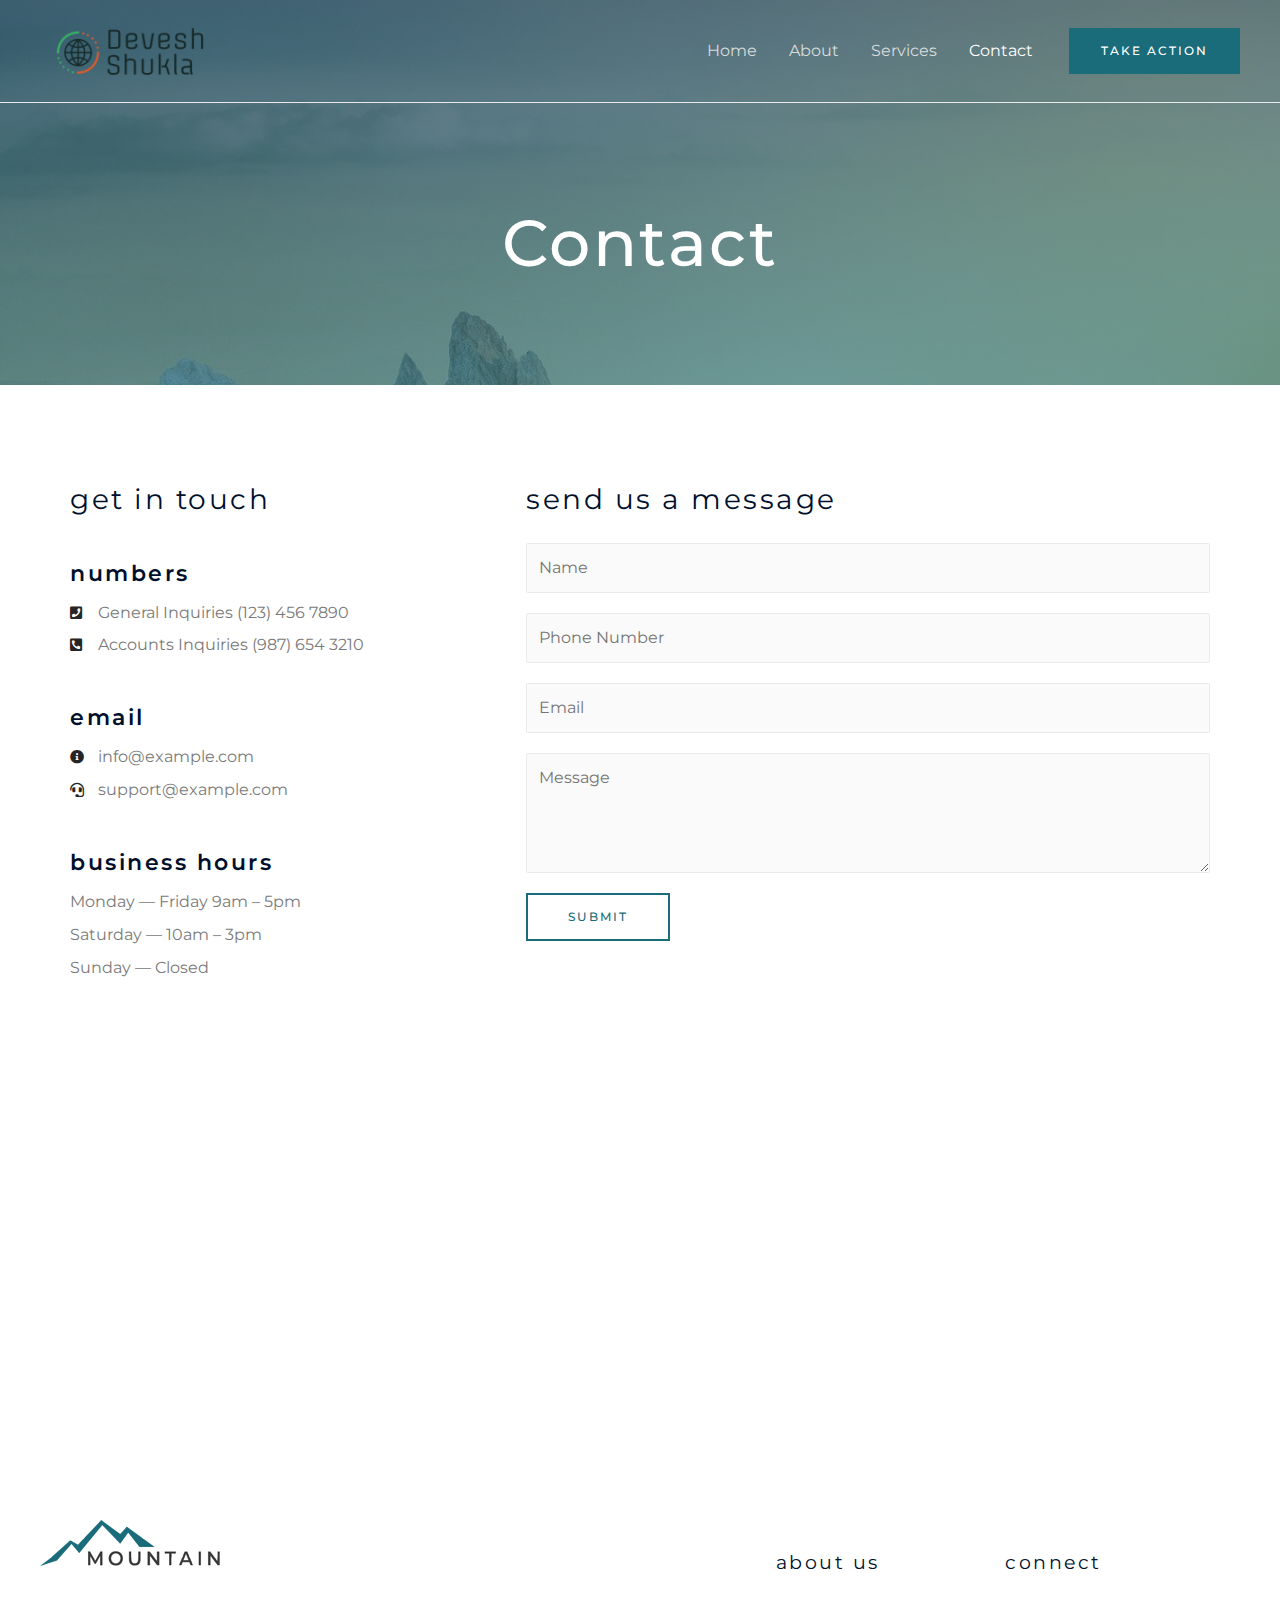
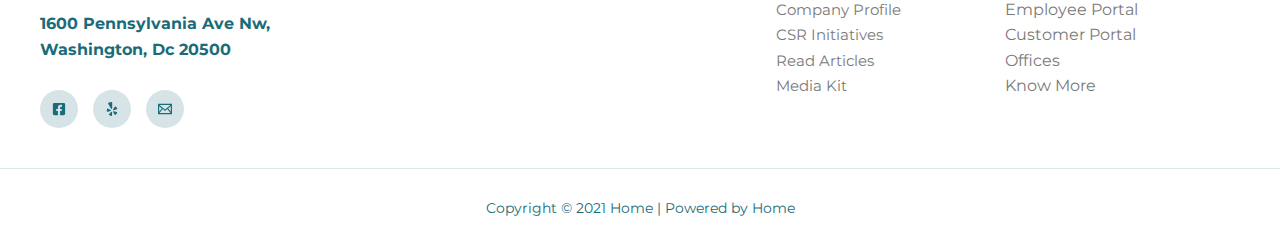
<file: contact/index.html>
<!DOCTYPE html>
<html lang="en-US">
<head>
<meta charset="UTF-8">
<meta name="viewport" content="width=device-width, initial-scale=1">
<link rel="profile" href="https://gmpg.org/xfn/11">

<title>Contact &#8211; Home</title>
<meta name="robots" content="noindex,nofollow">
<link rel="dns-prefetch" href="//fonts.googleapis.com">
<link rel="dns-prefetch" href="//s.w.org">
<link rel="alternate" type="application/rss+xml" title="Home &raquo; Feed" href="/feed/">
<link rel="alternate" type="application/rss+xml" title="Home &raquo; Comments Feed" href="/comments/feed/">
		<script>
			window._wpemojiSettings = {"baseUrl":"https:\/\/s.w.org\/images\/core\/emoji\/13.0.0\/72x72\/","ext":".png","svgUrl":"https:\/\/s.w.org\/images\/core\/emoji\/13.0.0\/svg\/","svgExt":".svg","source":{"concatemoji":"http:\/\/192.168.68.141\/wordpress\/wp-includes\/js\/wp-emoji-release.min.js?ver=5.5.3"}};
			!function(e,a,t){var r,n,o,i,p=a.createElement("canvas"),s=p.getContext&&p.getContext("2d");function c(e,t){var a=String.fromCharCode;s.clearRect(0,0,p.width,p.height),s.fillText(a.apply(this,e),0,0);var r=p.toDataURL();return s.clearRect(0,0,p.width,p.height),s.fillText(a.apply(this,t),0,0),r===p.toDataURL()}function l(e){if(!s||!s.fillText)return!1;switch(s.textBaseline="top",s.font="600 32px Arial",e){case"flag":return!c([127987,65039,8205,9895,65039],[127987,65039,8203,9895,65039])&&(!c([55356,56826,55356,56819],[55356,56826,8203,55356,56819])&&!c([55356,57332,56128,56423,56128,56418,56128,56421,56128,56430,56128,56423,56128,56447],[55356,57332,8203,56128,56423,8203,56128,56418,8203,56128,56421,8203,56128,56430,8203,56128,56423,8203,56128,56447]));case"emoji":return!c([55357,56424,8205,55356,57212],[55357,56424,8203,55356,57212])}return!1}function d(e){var t=a.createElement("script");t.src=e,t.defer=t.type="text/javascript",a.getElementsByTagName("head")[0].appendChild(t)}for(i=Array("flag","emoji"),t.supports={everything:!0,everythingExceptFlag:!0},o=0;o<i.length;o++)t.supports[i[o]]=l(i[o]),t.supports.everything=t.supports.everything&&t.supports[i[o]],"flag"!==i[o]&&(t.supports.everythingExceptFlag=t.supports.everythingExceptFlag&&t.supports[i[o]]);t.supports.everythingExceptFlag=t.supports.everythingExceptFlag&&!t.supports.flag,t.DOMReady=!1,t.readyCallback=function(){t.DOMReady=!0},t.supports.everything||(n=function(){t.readyCallback()},a.addEventListener?(a.addEventListener("DOMContentLoaded",n,!1),e.addEventListener("load",n,!1)):(e.attachEvent("onload",n),a.attachEvent("onreadystatechange",function(){"complete"===a.readyState&&t.readyCallback()})),(r=t.source||{}).concatemoji?d(r.concatemoji):r.wpemoji&&r.twemoji&&(d(r.twemoji),d(r.wpemoji)))}(window,document,window._wpemojiSettings);
		</script>
		<style>img.wp-smiley,
img.emoji {
	display: inline !important;
	border: none !important;
	box-shadow: none !important;
	height: 1em !important;
	width: 1em !important;
	margin: 0 .07em !important;
	vertical-align: -0.1em !important;
	background: none !important;
	padding: 0 !important;
}</style>
	<link rel="stylesheet" id="astra-theme-css-css" href="/wp-content/themes/astra/assets/css/minified/frontend.min.css?ver=3.3.2" media="all">
<style id="astra-theme-css-inline-css">html{font-size:100%;}a,.page-title{color:#1a6c7a;}a:hover,a:focus{color:#3a3a3a;}body,button,input,select,textarea,.ast-button,.ast-custom-button{font-family:'Montserrat',sans-serif;font-weight:400;font-size:16px;font-size:1rem;line-height:1.5;}blockquote{color:#000000;}h1,.entry-content h1,.entry-content h1 a,h2,.entry-content h2,.entry-content h2 a,h3,.entry-content h3,.entry-content h3 a,h4,.entry-content h4,.entry-content h4 a,h5,.entry-content h5,.entry-content h5 a,h6,.entry-content h6,.entry-content h6 a,.site-title,.site-title a{font-family:'Montserrat',sans-serif;font-weight:400;text-transform:lowercase;}.site-title{font-size:31px;font-size:1.9375rem;}header .custom-logo-link img{max-width:180px;}.astra-logo-svg{width:180px;}.ast-archive-description .ast-archive-title{font-size:40px;font-size:2.5rem;}.site-header .site-description{font-size:15px;font-size:0.9375rem;}.entry-title{font-size:30px;font-size:1.875rem;}h1,.entry-content h1,.entry-content h1 a{font-size:50px;font-size:3.125rem;font-weight:600;font-family:'Montserrat',sans-serif;line-height:1;text-transform:capitalize;}h2,.entry-content h2,.entry-content h2 a{font-size:28px;font-size:1.75rem;font-weight:600;font-family:'Montserrat',sans-serif;line-height:1;text-transform:lowercase;}h3,.entry-content h3,.entry-content h3 a{font-size:30px;font-size:1.875rem;font-weight:600;font-family:'Montserrat',sans-serif;line-height:1;text-transform:lowercase;}h4,.entry-content h4,.entry-content h4 a{font-size:23px;font-size:1.4375rem;line-height:1;}h5,.entry-content h5,.entry-content h5 a{font-size:18px;font-size:1.125rem;line-height:1;}h6,.entry-content h6,.entry-content h6 a{font-size:15px;font-size:0.9375rem;line-height:1;}.ast-single-post .entry-title,.page-title{font-size:30px;font-size:1.875rem;}::selection{background-color:#1a6c7a;color:#ffffff;}body,h1,.entry-title a,.entry-content h1,.entry-content h1 a,h2,.entry-content h2,.entry-content h2 a,h3,.entry-content h3,.entry-content h3 a,h4,.entry-content h4,.entry-content h4 a,h5,.entry-content h5,.entry-content h5 a,h6,.entry-content h6,.entry-content h6 a{color:#3a3a3a;}.tagcloud a:hover,.tagcloud a:focus,.tagcloud a.current-item{color:#ffffff;border-color:#1a6c7a;background-color:#1a6c7a;}input:focus,input[type="text"]:focus,input[type="email"]:focus,input[type="url"]:focus,input[type="password"]:focus,input[type="reset"]:focus,input[type="search"]:focus,textarea:focus{border-color:#1a6c7a;}input[type="radio"]:checked,input[type=reset],input[type="checkbox"]:checked,input[type="checkbox"]:hover:checked,input[type="checkbox"]:focus:checked,input[type=range]::-webkit-slider-thumb{border-color:#1a6c7a;background-color:#1a6c7a;box-shadow:none;}.site-footer a:hover + .post-count,.site-footer a:focus + .post-count{background:#1a6c7a;border-color:#1a6c7a;}.single .nav-links .nav-previous,.single .nav-links .nav-next{color:#1a6c7a;}.entry-meta,.entry-meta *{line-height:1.45;color:#1a6c7a;}.entry-meta a:hover,.entry-meta a:hover *,.entry-meta a:focus,.entry-meta a:focus *,.page-links > .page-link,.page-links .page-link:hover,.post-navigation a:hover{color:#3a3a3a;}.widget-title{font-size:22px;font-size:1.375rem;color:#3a3a3a;}#cat option,.secondary .calendar_wrap thead a,.secondary .calendar_wrap thead a:visited{color:#1a6c7a;}.secondary .calendar_wrap #today,.ast-progress-val span{background:#1a6c7a;}.secondary a:hover + .post-count,.secondary a:focus + .post-count{background:#1a6c7a;border-color:#1a6c7a;}.calendar_wrap #today > a{color:#ffffff;}.page-links .page-link,.single .post-navigation a{color:#1a6c7a;}.ast-page-builder-template .hentry {margin: 0;}.ast-page-builder-template .site-content > .ast-container {max-width: 100%;padding: 0;}.ast-page-builder-template .site-content #primary {padding: 0;margin: 0;}.ast-page-builder-template .no-results {text-align: center;margin: 4em auto;}.ast-page-builder-template .ast-pagination {padding: 2em;} .ast-page-builder-template .entry-header.ast-no-title.ast-no-thumbnail {margin-top: 0;}.ast-page-builder-template .entry-header.ast-header-without-markup {margin-top: 0;margin-bottom: 0;}.ast-page-builder-template .entry-header.ast-no-title.ast-no-meta {margin-bottom: 0;}.ast-page-builder-template.single .post-navigation {padding-bottom: 2em;}.ast-page-builder-template.single-post .site-content > .ast-container {max-width: 100%;}.ast-page-builder-template.single-post .site-content > .ast-container {max-width: 100%;}.ast-page-builder-template .entry-header {margin-top: 4em;margin-left: auto;margin-right: auto;padding-left: 20px;padding-right: 20px;}.ast-page-builder-template .ast-archive-description {margin-top: 4em;margin-left: auto;margin-right: auto;padding-left: 20px;padding-right: 20px;}.ast-page-builder-template.ast-no-sidebar .entry-content .alignwide {margin-left: 0;margin-right: 0;}.single.ast-page-builder-template .entry-header {padding-left: 20px;padding-right: 20px;}.ast-page-builder-template.ast-no-sidebar .entry-content .alignwide {margin-left: 0;margin-right: 0;}.wp-block-buttons.aligncenter{justify-content:center;}@media (max-width:782px){.entry-content .wp-block-columns .wp-block-column{margin-left:0px;}}@media (max-width:921px){.ast-separate-container .ast-article-post,.ast-separate-container .ast-article-single{padding:1.5em 2.14em;}.ast-separate-container #primary,.ast-separate-container #secondary{padding:1.5em 0;}#primary,#secondary{padding:1.5em 0;margin:0;}.ast-left-sidebar #content > .ast-container{display:flex;flex-direction:column-reverse;width:100%;}.ast-author-box img.avatar{margin:20px 0 0 0;}}@media (min-width:922px){.ast-separate-container.ast-right-sidebar #primary,.ast-separate-container.ast-left-sidebar #primary{border:0;}.search-no-results.ast-separate-container #primary{margin-bottom:4em;}}@media (min-width:922px){.ast-right-sidebar #primary{border-right:1px solid #eee;}.ast-left-sidebar #primary{border-left:1px solid #eee;}}.elementor-button-wrapper .elementor-button{border-style:solid;border-top-width:2px;border-right-width:2px;border-left-width:2px;border-bottom-width:2px;}body .elementor-button.elementor-size-sm,body .elementor-button.elementor-size-xs,body .elementor-button.elementor-size-md,body .elementor-button.elementor-size-lg,body .elementor-button.elementor-size-xl,body .elementor-button{border-radius:0;padding-top:16px;padding-right:40px;padding-bottom:16px;padding-left:40px;}.elementor-button-wrapper .elementor-button{border-color:#1a6c7a;background-color:#1a6c7a;}.elementor-button-wrapper .elementor-button:hover,.elementor-button-wrapper .elementor-button:focus{color:#ffffff;background-color:rgba(0,104,122,0.7);border-color:rgba(0,104,122,0.7);}.wp-block-button .wp-block-button__link,.elementor-button-wrapper .elementor-button{color:#ffffff;}.elementor-button-wrapper .elementor-button{font-family:'Montserrat',sans-serif;font-weight:500;line-height:1;text-transform:uppercase;letter-spacing:2px;}body .elementor-button.elementor-size-sm,body .elementor-button.elementor-size-xs,body .elementor-button.elementor-size-md,body .elementor-button.elementor-size-lg,body .elementor-button.elementor-size-xl,body .elementor-button{font-size:12px;font-size:0.75rem;}.wp-block-button .wp-block-button__link:hover,.wp-block-button .wp-block-button__link:focus{color:#ffffff;background-color:rgba(0,104,122,0.7);border-color:rgba(0,104,122,0.7);}.elementor-widget-heading h1.elementor-heading-title{line-height:1;}.elementor-widget-heading h2.elementor-heading-title{line-height:1;}.elementor-widget-heading h3.elementor-heading-title{line-height:1;}.elementor-widget-heading h4.elementor-heading-title{line-height:1;}.elementor-widget-heading h5.elementor-heading-title{line-height:1;}.elementor-widget-heading h6.elementor-heading-title{line-height:1;}.wp-block-button .wp-block-button__link{border-style:solid;border-top-width:2px;border-right-width:2px;border-left-width:2px;border-bottom-width:2px;border-color:#1a6c7a;background-color:#1a6c7a;color:#ffffff;font-family:'Montserrat',sans-serif;font-weight:500;line-height:1;text-transform:uppercase;letter-spacing:2px;font-size:12px;font-size:0.75rem;border-radius:0;padding-top:16px;padding-right:40px;padding-bottom:16px;padding-left:40px;}.menu-toggle,button,.ast-button,.ast-custom-button,.button,input#submit,input[type="button"],input[type="submit"],input[type="reset"]{border-style:solid;border-top-width:2px;border-right-width:2px;border-left-width:2px;border-bottom-width:2px;color:#ffffff;border-color:#1a6c7a;background-color:#1a6c7a;border-radius:0;padding-top:16px;padding-right:40px;padding-bottom:16px;padding-left:40px;font-family:'Montserrat',sans-serif;font-weight:500;font-size:12px;font-size:0.75rem;line-height:1;text-transform:uppercase;letter-spacing:2px;}button:focus,.menu-toggle:hover,button:hover,.ast-button:hover,.ast-custom-button:hover .button:hover,.ast-custom-button:hover ,input[type=reset]:hover,input[type=reset]:focus,input#submit:hover,input#submit:focus,input[type="button"]:hover,input[type="button"]:focus,input[type="submit"]:hover,input[type="submit"]:focus{color:#ffffff;background-color:rgba(0,104,122,0.7);border-color:rgba(0,104,122,0.7);}@media (min-width:544px){.ast-container{max-width:100%;}}@media (max-width:544px){.ast-separate-container .ast-article-post,.ast-separate-container .ast-article-single,.ast-separate-container .comments-title,.ast-separate-container .ast-archive-description{padding:1.5em 1em;}.ast-separate-container #content .ast-container{padding-left:0.54em;padding-right:0.54em;}.ast-separate-container .ast-comment-list li.depth-1{padding:1.5em 1em;margin-bottom:1.5em;}.ast-separate-container .ast-comment-list .bypostauthor{padding:.5em;}.ast-search-menu-icon.ast-dropdown-active .search-field{width:170px;}}@media (max-width:921px){.ast-mobile-header-stack .main-header-bar .ast-search-menu-icon{display:inline-block;}.ast-header-break-point.ast-header-custom-item-outside .ast-mobile-header-stack .main-header-bar .ast-search-icon{margin:0;}.ast-comment-avatar-wrap img{max-width:2.5em;}.ast-separate-container .ast-comment-list li.depth-1{padding:1.5em 2.14em;}.ast-separate-container .comment-respond{padding:2em 2.14em;}.ast-comment-meta{padding:0 1.8888em 1.3333em;}}@media (max-width:921px){.ast-archive-description .ast-archive-title{font-size:40px;}.entry-title{font-size:30px;}h1,.entry-content h1,.entry-content h1 a{font-size:40px;}h2,.entry-content h2,.entry-content h2 a{font-size:30px;}h3,.entry-content h3,.entry-content h3 a{font-size:25px;}h4,.entry-content h4,.entry-content h4 a{font-size:20px;font-size:1.25rem;}h5,.entry-content h5,.entry-content h5 a{font-size:18px;font-size:1.125rem;}h6,.entry-content h6,.entry-content h6 a{font-size:16px;font-size:1rem;}.ast-single-post .entry-title,.page-title{font-size:30px;}}@media (max-width:544px){.ast-archive-description .ast-archive-title{font-size:40px;}.entry-title{font-size:30px;}h1,.entry-content h1,.entry-content h1 a{font-size:40px;}h2,.entry-content h2,.entry-content h2 a{font-size:30px;}h3,.entry-content h3,.entry-content h3 a{font-size:25px;}h4,.entry-content h4,.entry-content h4 a{font-size:18px;font-size:1.125rem;}h5,.entry-content h5,.entry-content h5 a{font-size:18px;font-size:1.125rem;}h6,.entry-content h6,.entry-content h6 a{font-size:16px;font-size:1rem;}.ast-single-post .entry-title,.page-title{font-size:30px;}.ast-header-break-point .site-branding img,.ast-header-break-point .custom-logo-link img{max-width:160px;}.astra-logo-svg{width:160px;}.ast-header-break-point .site-logo-img .custom-mobile-logo-link img{max-width:160px;}}@media (max-width:921px){html{font-size:91.2%;}}@media (max-width:544px){html{font-size:91.2%;}}@media (min-width:922px){.ast-container{max-width:1240px;}}@font-face {font-family: "Astra";src: url(/wp-content/themes/astra/assets/fonts/astra.woff) format("woff"),url(/wp-content/themes/astra/assets/fonts/astra.ttf) format("truetype"),url(/wp-content/themes/astra/assets/fonts/astra.svg#astra) format("svg");font-weight: normal;font-style: normal;font-display: fallback;}@media (min-width:922px){.main-header-menu .sub-menu .menu-item.ast-left-align-sub-menu:hover > .sub-menu,.main-header-menu .sub-menu .menu-item.ast-left-align-sub-menu.focus > .sub-menu{margin-left:-2px;}}.ast-theme-transparent-header [data-section="section-header-mobile-trigger"] .ast-button-wrap .mobile-menu-toggle-icon .ast-mobile-svg{fill:#ffffff;}.ast-theme-transparent-header [data-section="section-header-mobile-trigger"] .ast-button-wrap .mobile-menu-wrap .mobile-menu{color:#ffffff;}.ast-theme-transparent-header [data-section="section-header-mobile-trigger"] .ast-button-wrap .ast-mobile-menu-trigger-fill{background:#1a6c7a;}.ast-theme-transparent-header [data-section="section-header-mobile-trigger"] .ast-button-wrap .ast-mobile-menu-trigger-fill,.ast-theme-transparent-header [data-section="section-header-mobile-trigger"] .ast-button-wrap .ast-mobile-menu-trigger-minimal{color:#ffffff;border:none;}@media (min-width:921px){.ast-theme-transparent-header #masthead{position:absolute;left:0;right:0;}.ast-theme-transparent-header .main-header-bar,.ast-theme-transparent-header.ast-header-break-point .main-header-bar{background:none;}body.elementor-editor-active.ast-theme-transparent-header #masthead,.fl-builder-edit .ast-theme-transparent-header #masthead,body.vc_editor.ast-theme-transparent-header #masthead,body.brz-ed.ast-theme-transparent-header #masthead{z-index:0;}.ast-header-break-point.ast-replace-site-logo-transparent.ast-theme-transparent-header .custom-mobile-logo-link{display:none;}.ast-header-break-point.ast-replace-site-logo-transparent.ast-theme-transparent-header .transparent-custom-logo{display:inline-block;}.ast-theme-transparent-header .ast-above-header,.ast-theme-transparent-header .ast-above-header.ast-above-header-bar{background-image:none;background-color:transparent;}.ast-theme-transparent-header .ast-below-header{background-image:none;background-color:transparent;}}.ast-theme-transparent-header .site-title a,.ast-theme-transparent-header .site-title a:focus,.ast-theme-transparent-header .site-title a:hover,.ast-theme-transparent-header .site-title a:visited{color:#ffffff;}.ast-theme-transparent-header .site-header .site-description{color:#ffffff;}.ast-theme-transparent-header .ast-builder-menu .main-header-menu,.ast-theme-transparent-header .ast-builder-menu .main-header-menu .menu-link,.ast-theme-transparent-header [CLASS*="ast-builder-menu-"] .main-header-menu .menu-item > .menu-link,.ast-theme-transparent-header .ast-masthead-custom-menu-items,.ast-theme-transparent-header .ast-masthead-custom-menu-items a,.ast-theme-transparent-header .ast-builder-menu .main-header-menu .menu-item > .ast-menu-toggle,.ast-theme-transparent-header .ast-builder-menu .main-header-menu .menu-item > .ast-menu-toggle,.ast-theme-transparent-header .ast-above-header-navigation a,.ast-header-break-point.ast-theme-transparent-header .ast-above-header-navigation a,.ast-header-break-point.ast-theme-transparent-header .ast-above-header-navigation > ul.ast-above-header-menu > .menu-item-has-children:not(.current-menu-item) > .ast-menu-toggle,.ast-theme-transparent-header .ast-below-header-menu,.ast-theme-transparent-header .ast-below-header-menu a,.ast-header-break-point.ast-theme-transparent-header .ast-below-header-menu a,.ast-header-break-point.ast-theme-transparent-header .ast-below-header-menu,.ast-theme-transparent-header .main-header-menu .menu-link{color:rgba(255,255,255,0.75);}.ast-theme-transparent-header .ast-builder-menu .main-header-menu .menu-item:hover > .menu-link,.ast-theme-transparent-header .ast-builder-menu .main-header-menu .menu-item:hover > .ast-menu-toggle,.ast-theme-transparent-header .ast-builder-menu .main-header-menu .ast-masthead-custom-menu-items a:hover,.ast-theme-transparent-header .ast-builder-menu .main-header-menu .focus > .menu-link,.ast-theme-transparent-header .ast-builder-menu .main-header-menu .focus > .ast-menu-toggle,.ast-theme-transparent-header .ast-builder-menu .main-header-menu .current-menu-item > .menu-link,.ast-theme-transparent-header .ast-builder-menu .main-header-menu .current-menu-ancestor > .menu-link,.ast-theme-transparent-header .ast-builder-menu .main-header-menu .current-menu-item > .ast-menu-toggle,.ast-theme-transparent-header .ast-builder-menu .main-header-menu .current-menu-ancestor > .ast-menu-toggle,.ast-theme-transparent-header [CLASS*="ast-builder-menu-"] .main-header-menu .current-menu-item > .menu-link,.ast-theme-transparent-header [CLASS*="ast-builder-menu-"] .main-header-menu .current-menu-ancestor > .menu-link,.ast-theme-transparent-header [CLASS*="ast-builder-menu-"] .main-header-menu .current-menu-item > .ast-menu-toggle,.ast-theme-transparent-header [CLASS*="ast-builder-menu-"] .main-header-menu .current-menu-ancestor > .ast-menu-toggle,.ast-theme-transparent-header .main-header-menu .menu-item:hover > .menu-link,.ast-theme-transparent-header .main-header-menu .current-menu-item > .menu-link,.ast-theme-transparent-header .main-header-menu .current-menu-ancestor > .menu-link{color:#ffffff;}.ast-theme-transparent-header div.ast-masthead-custom-menu-items,.ast-theme-transparent-header div.ast-masthead-custom-menu-items .widget,.ast-theme-transparent-header div.ast-masthead-custom-menu-items .widget-title,.ast-theme-transparent-header .site-header-section [CLASS*="ast-header-html-"] .ast-builder-html-element{color:#ffffff;}@media (max-width:921px){.ast-theme-transparent-header #masthead{position:absolute;left:0;right:0;}.ast-theme-transparent-header .main-header-bar,.ast-theme-transparent-header.ast-header-break-point .main-header-bar{background:none;}body.elementor-editor-active.ast-theme-transparent-header #masthead,.fl-builder-edit .ast-theme-transparent-header #masthead,body.vc_editor.ast-theme-transparent-header #masthead,body.brz-ed.ast-theme-transparent-header #masthead{z-index:0;}.ast-header-break-point.ast-replace-site-logo-transparent.ast-theme-transparent-header .custom-mobile-logo-link{display:none;}.ast-header-break-point.ast-replace-site-logo-transparent.ast-theme-transparent-header .transparent-custom-logo{display:inline-block;}.ast-theme-transparent-header .ast-above-header,.ast-theme-transparent-header .ast-above-header.ast-above-header-bar{background-image:none;background-color:transparent;}.ast-theme-transparent-header .ast-below-header{background-image:none;background-color:transparent;}}@media (max-width:921px){.ast-theme-transparent-header .ast-builder-menu .main-header-menu,.ast-theme-transparent-header .ast-builder-menu .main-header-menu .menu-link,.ast-theme-transparent-header [CLASS*="ast-builder-menu-"] .main-header-menu .menu-item > .menu-link,.ast-theme-transparent-header .ast-masthead-custom-menu-items,.ast-theme-transparent-header .ast-masthead-custom-menu-items a,.ast-theme-transparent-header .ast-builder-menu .main-header-menu .menu-item > .ast-menu-toggle,.ast-theme-transparent-header .ast-builder-menu .main-header-menu .menu-item > .ast-menu-toggle,.ast-theme-transparent-header .main-header-menu .menu-link{color:#6c6c6c;}.ast-theme-transparent-header .ast-builder-menu .main-header-menu .menu-item:hover > .menu-link,.ast-theme-transparent-header .ast-builder-menu .main-header-menu .menu-item:hover > .ast-menu-toggle,.ast-theme-transparent-header .ast-builder-menu .main-header-menu .ast-masthead-custom-menu-items a:hover,.ast-theme-transparent-header .ast-builder-menu .main-header-menu .focus > .menu-link,.ast-theme-transparent-header .ast-builder-menu .main-header-menu .focus > .ast-menu-toggle,.ast-theme-transparent-header .ast-builder-menu .main-header-menu .current-menu-item > .menu-link,.ast-theme-transparent-header .ast-builder-menu .main-header-menu .current-menu-ancestor > .menu-link,.ast-theme-transparent-header .ast-builder-menu .main-header-menu .current-menu-item > .ast-menu-toggle,.ast-theme-transparent-header .ast-builder-menu .main-header-menu .current-menu-ancestor > .ast-menu-toggle,.ast-theme-transparent-header [CLASS*="ast-builder-menu-"] .main-header-menu .current-menu-item > .menu-link,.ast-theme-transparent-header [CLASS*="ast-builder-menu-"] .main-header-menu .current-menu-ancestor > .menu-link,.ast-theme-transparent-header [CLASS*="ast-builder-menu-"] .main-header-menu .current-menu-item > .ast-menu-toggle,.ast-theme-transparent-header [CLASS*="ast-builder-menu-"] .main-header-menu .current-menu-ancestor > .ast-menu-toggle,.ast-theme-transparent-header .main-header-menu .menu-item:hover > .menu-link,.ast-theme-transparent-header .main-header-menu .current-menu-item > .menu-link,.ast-theme-transparent-header .main-header-menu .current-menu-ancestor > .menu-link{color:#000000;}}.ast-theme-transparent-header #ast-desktop-header > [CLASS*="-header-wrap"]:last-child > [CLASS*="-header-bar"],.ast-theme-transparent-header.ast-header-break-point #ast-mobile-header > [CLASS*="-header-wrap"]:nth-last-child(2) > [CLASS*="-header-bar"]{border-bottom-width:0;border-bottom-style:solid;border-bottom-color:rgba(0,0,0,0);}.ast-breadcrumbs .trail-browse,.ast-breadcrumbs .trail-items,.ast-breadcrumbs .trail-items li{display:inline-block;margin:0;padding:0;border:none;background:inherit;text-indent:0;}.ast-breadcrumbs .trail-browse{font-size:inherit;font-style:inherit;font-weight:inherit;color:inherit;}.ast-breadcrumbs .trail-items{list-style:none;}.trail-items li::after{padding:0 0.3em;content:"\00bb";}.trail-items li:last-of-type::after{display:none;}h1,.entry-content h1,h2,.entry-content h2,h3,.entry-content h3,h4,.entry-content h4,h5,.entry-content h5,h6,.entry-content h6{color:#000f2b;}@media (max-width:921px){.ast-builder-grid-row-container.ast-builder-grid-row-tablet-6-equal .ast-builder-grid-row{grid-template-columns:repeat( 6,1fr );}.ast-builder-grid-row-container.ast-builder-grid-row-tablet-5-equal .ast-builder-grid-row{grid-template-columns:repeat( 5,1fr );}.ast-builder-grid-row-container.ast-builder-grid-row-tablet-4-equal .ast-builder-grid-row{grid-template-columns:repeat( 4,1fr );}.ast-builder-grid-row-container.ast-builder-grid-row-tablet-4-lheavy .ast-builder-grid-row{grid-template-columns:2fr 1fr 1fr 1fr;}.ast-builder-grid-row-container.ast-builder-grid-row-tablet-4-rheavy .ast-builder-grid-row{grid-template-columns:1fr 1fr 1fr 2fr;}.ast-builder-grid-row-container.ast-builder-grid-row-tablet-3-equal .ast-builder-grid-row{grid-template-columns:repeat( 3,1fr );}.ast-builder-grid-row-container.ast-builder-grid-row-tablet-3-lheavy .ast-builder-grid-row{grid-template-columns:2fr 1fr 1fr;}.ast-builder-grid-row-container.ast-builder-grid-row-tablet-3-rheavy .ast-builder-grid-row{grid-template-columns:1fr 1fr 2fr;}.ast-builder-grid-row-container.ast-builder-grid-row-tablet-3-cheavy .ast-builder-grid-row{grid-template-columns:1fr 2fr 1fr;}.ast-builder-grid-row-container.ast-builder-grid-row-tablet-3-cwide .ast-builder-grid-row{grid-template-columns:1fr 3fr 1fr;}.ast-builder-grid-row-container.ast-builder-grid-row-tablet-3-firstrow .ast-builder-grid-row{grid-template-columns:1fr 1fr;}.ast-builder-grid-row-container.ast-builder-grid-row-tablet-3-firstrow .ast-builder-grid-row > *:first-child{grid-column:1 / -1;}.ast-builder-grid-row-container.ast-builder-grid-row-tablet-3-lastrow .ast-builder-grid-row{grid-template-columns:1fr 1fr;}.ast-builder-grid-row-container.ast-builder-grid-row-tablet-3-lastrow .ast-builder-grid-row > *:last-child{grid-column:1 / -1;}.ast-builder-grid-row-container.ast-builder-grid-row-tablet-2-equal .ast-builder-grid-row{grid-template-columns:repeat( 2,1fr );}.ast-builder-grid-row-container.ast-builder-grid-row-tablet-2-lheavy .ast-builder-grid-row{grid-template-columns:2fr 1fr;}.ast-builder-grid-row-container.ast-builder-grid-row-tablet-2-rheavy .ast-builder-grid-row{grid-template-columns:1fr 2fr;}.ast-builder-grid-row-container.ast-builder-grid-row-tablet-full .ast-builder-grid-row{grid-template-columns:1fr;}}@media (max-width:544px){.ast-builder-grid-row-container.ast-builder-grid-row-mobile-6-equal .ast-builder-grid-row{grid-template-columns:repeat( 6,1fr );}.ast-builder-grid-row-container.ast-builder-grid-row-mobile-5-equal .ast-builder-grid-row{grid-template-columns:repeat( 5,1fr );}.ast-builder-grid-row-container.ast-builder-grid-row-mobile-4-equal .ast-builder-grid-row{grid-template-columns:repeat( 4,1fr );}.ast-builder-grid-row-container.ast-builder-grid-row-mobile-4-lheavy .ast-builder-grid-row{grid-template-columns:2fr 1fr 1fr 1fr;}.ast-builder-grid-row-container.ast-builder-grid-row-mobile-4-rheavy .ast-builder-grid-row{grid-template-columns:1fr 1fr 1fr 2fr;}.ast-builder-grid-row-container.ast-builder-grid-row-mobile-3-equal .ast-builder-grid-row{grid-template-columns:repeat( 3,1fr );}.ast-builder-grid-row-container.ast-builder-grid-row-mobile-3-lheavy .ast-builder-grid-row{grid-template-columns:2fr 1fr 1fr;}.ast-builder-grid-row-container.ast-builder-grid-row-mobile-3-rheavy .ast-builder-grid-row{grid-template-columns:1fr 1fr 2fr;}.ast-builder-grid-row-container.ast-builder-grid-row-mobile-3-cheavy .ast-builder-grid-row{grid-template-columns:1fr 2fr 1fr;}.ast-builder-grid-row-container.ast-builder-grid-row-mobile-3-cwide .ast-builder-grid-row{grid-template-columns:1fr 3fr 1fr;}.ast-builder-grid-row-container.ast-builder-grid-row-mobile-3-firstrow .ast-builder-grid-row{grid-template-columns:1fr 1fr;}.ast-builder-grid-row-container.ast-builder-grid-row-mobile-3-firstrow .ast-builder-grid-row > *:first-child{grid-column:1 / -1;}.ast-builder-grid-row-container.ast-builder-grid-row-mobile-3-lastrow .ast-builder-grid-row{grid-template-columns:1fr 1fr;}.ast-builder-grid-row-container.ast-builder-grid-row-mobile-3-lastrow .ast-builder-grid-row > *:last-child{grid-column:1 / -1;}.ast-builder-grid-row-container.ast-builder-grid-row-mobile-2-equal .ast-builder-grid-row{grid-template-columns:repeat( 2,1fr );}.ast-builder-grid-row-container.ast-builder-grid-row-mobile-2-lheavy .ast-builder-grid-row{grid-template-columns:2fr 1fr;}.ast-builder-grid-row-container.ast-builder-grid-row-mobile-2-rheavy .ast-builder-grid-row{grid-template-columns:1fr 2fr;}.ast-builder-grid-row-container.ast-builder-grid-row-mobile-full .ast-builder-grid-row{grid-template-columns:1fr;}}.ast-builder-layout-element[data-section="title_tagline"]{display:flex;}@media (max-width:921px){.ast-header-break-point .ast-builder-layout-element[data-section="title_tagline"]{display:flex;}}@media (max-width:544px){.ast-header-break-point .ast-builder-layout-element[data-section="title_tagline"]{display:flex;}}.ast-header-button-1 .ast-custom-button{color:#ffffff;background:#1a6c7a;}.ast-header-button-1[data-section*="section-hb-button-"] .ast-builder-button-wrap .ast-custom-button{padding-top:15px;padding-bottom:15px;padding-left:30px;padding-right:30px;}.ast-header-button-1[data-section="section-hb-button-1"]{display:flex;}@media (max-width:921px){.ast-header-break-point .ast-header-button-1[data-section="section-hb-button-1"]{display:none;}}@media (max-width:544px){.ast-header-break-point .ast-header-button-1[data-section="section-hb-button-1"]{display:none;}}.ast-builder-menu-1{font-family:inherit;font-weight:inherit;}.ast-builder-menu-1 .sub-menu,.ast-builder-menu-1 .inline-on-mobile .sub-menu{border-top-width:1px;border-bottom-width:1px;border-right-width:1px;border-left-width:1px;border-color:#eaeaea;border-style:solid;border-radius:0;}.ast-builder-menu-1 .main-header-menu > .menu-item > .sub-menu,.ast-builder-menu-1 .main-header-menu > .menu-item > .astra-full-megamenu-wrapper{margin-top:0;}.ast-desktop .ast-builder-menu-1 .main-header-menu > .menu-item > .sub-menu:before,.ast-desktop .ast-builder-menu-1 .main-header-menu > .menu-item > .astra-full-megamenu-wrapper:before{height:calc( 0px + 5px );}.ast-desktop .ast-builder-menu-1 .menu-item .sub-menu .menu-link{border-bottom-width:1px;border-color:#eaeaea;border-style:solid;}.ast-desktop .ast-builder-menu-1 .menu-item .sub-menu .menu-item:last-child .menu-link{border-bottom-width:0;}@media (max-width:921px){.ast-header-break-point .ast-builder-menu-1 .menu-item.menu-item-has-children > .ast-menu-toggle{top:0;}.ast-builder-menu-1 .menu-item-has-children > .menu-link:after{content:unset;}}@media (max-width:544px){.ast-header-break-point .ast-builder-menu-1 .menu-item.menu-item-has-children > .ast-menu-toggle{top:0;}}.ast-builder-menu-1{display:flex;}@media (max-width:921px){.ast-header-break-point .ast-builder-menu-1{display:flex;}}@media (max-width:544px){.ast-header-break-point .ast-builder-menu-1{display:flex;}}.site-below-footer-wrap[data-section="section-below-footer-builder"]{background-color:rgba(25,26,31,0);;background-image:none;;min-height:80px;border-style:solid;border-width:0px;border-top-width:1px;border-top-color:#dbe8eb;}.site-below-footer-wrap[data-section="section-below-footer-builder"] .ast-builder-grid-row{max-width:1200px;margin-left:auto;margin-right:auto;}.site-below-footer-wrap[data-section="section-below-footer-builder"] .ast-builder-grid-row,.site-below-footer-wrap[data-section="section-below-footer-builder"] .site-footer-section{align-items:flex-start;}.site-below-footer-wrap[data-section="section-below-footer-builder"].ast-footer-row-inline .site-footer-section{display:flex;margin-bottom:0;}@media (max-width:921px){.site-below-footer-wrap[data-section="section-below-footer-builder"].ast-footer-row-tablet-inline .site-footer-section{display:flex;margin-bottom:0;}.site-below-footer-wrap[data-section="section-below-footer-builder"].ast-footer-row-tablet-stack .site-footer-section{display:block;margin-bottom:10px;}}@media (max-width:544px){.site-below-footer-wrap[data-section="section-below-footer-builder"].ast-footer-row-mobile-inline .site-footer-section{display:flex;margin-bottom:0;}.site-below-footer-wrap[data-section="section-below-footer-builder"].ast-footer-row-mobile-stack .site-footer-section{display:block;margin-bottom:10px;}}@media (max-width:921px){.site-below-footer-wrap[data-section="section-below-footer-builder"]{padding-left:30px;padding-right:30px;}}@media (max-width:544px){.site-below-footer-wrap[data-section="section-below-footer-builder"]{padding-top:20px;padding-bottom:20px;}}.site-below-footer-wrap[data-section="section-below-footer-builder"]{display:grid;}@media (max-width:921px){.ast-header-break-point .site-below-footer-wrap[data-section="section-below-footer-builder"]{display:grid;}}@media (max-width:544px){.ast-header-break-point .site-below-footer-wrap[data-section="section-below-footer-builder"]{display:grid;}}.ast-footer-copyright{text-align:center;}.ast-footer-copyright {color:#1a6c7a;}@media (max-width:921px){.ast-footer-copyright{text-align:center;}}@media (max-width:544px){.ast-footer-copyright{text-align:center;}}.ast-footer-copyright {font-size:14px;font-size:0.875rem;}@media (max-width:544px){.ast-footer-copyright {font-size:14px;font-size:0.875rem;}}.ast-footer-copyright.ast-builder-layout-element{display:flex;}@media (max-width:921px){.ast-header-break-point .ast-footer-copyright.ast-builder-layout-element{display:flex;}}@media (max-width:544px){.ast-header-break-point .ast-footer-copyright.ast-builder-layout-element{display:flex;}}.ast-footer-social-1-wrap .ast-builder-social-element{margin-left:7.5px;margin-right:7.5px;padding:12px;border-radius:50px;background:#d7e4e7;}.ast-footer-social-1-wrap .ast-builder-social-element svg{width:14px;height:14px;}.ast-footer-social-1-wrap .ast-social-icon-image-wrap{margin:12px;}.ast-footer-social-1-wrap .ast-social-color-type-custom svg{fill:#1a6c7a;}.ast-footer-social-1-wrap .ast-social-color-type-custom .social-item-label{color:#1a6c7a;}[data-section="section-fb-social-icons-1"] .footer-social-inner-wrap{text-align:left;}@media (max-width:921px){[data-section="section-fb-social-icons-1"] .footer-social-inner-wrap{text-align:left;}}@media (max-width:544px){.ast-footer-social-1-wrap{margin-bottom:25px;}[data-section="section-fb-social-icons-1"] .footer-social-inner-wrap{text-align:left;}}.ast-builder-layout-element[data-section="section-fb-social-icons-1"]{display:flex;}@media (max-width:921px){.ast-header-break-point .ast-builder-layout-element[data-section="section-fb-social-icons-1"]{display:flex;}}@media (max-width:544px){.ast-header-break-point .ast-builder-layout-element[data-section="section-fb-social-icons-1"]{display:flex;}}.ast-social-color-type-official .ast-builder-social-element,.ast-social-color-type-official .social-item-label {color: var(--color);background-color: var(--background-color);}.header-social-inner-wrap.ast-social-color-type-official .ast-builder-social-element svg,.footer-social-inner-wrap.ast-social-color-type-official .ast-builder-social-element svg {fill: currentColor;}.site-footer{background-color:rgba(25,26,31,0);;background-image:none;;}.site-primary-footer-wrap[data-section="section-primary-footer-builder"]{background-color:#ffffff;;background-image:none;;}.site-primary-footer-wrap[data-section="section-primary-footer-builder"] .ast-builder-grid-row{max-width:1200px;margin-left:auto;margin-right:auto;}.site-primary-footer-wrap[data-section="section-primary-footer-builder"] .ast-builder-grid-row,.site-primary-footer-wrap[data-section="section-primary-footer-builder"] .site-footer-section{align-items:center;}.site-primary-footer-wrap[data-section="section-primary-footer-builder"].ast-footer-row-inline .site-footer-section{display:flex;margin-bottom:0;}@media (max-width:921px){.site-primary-footer-wrap[data-section="section-primary-footer-builder"]{background-color:#ffffff;;background-image:none;;}.site-primary-footer-wrap[data-section="section-primary-footer-builder"].ast-footer-row-tablet-inline .site-footer-section{display:flex;margin-bottom:0;}.site-primary-footer-wrap[data-section="section-primary-footer-builder"].ast-footer-row-tablet-stack .site-footer-section{display:block;margin-bottom:10px;}}@media (max-width:544px){.site-primary-footer-wrap[data-section="section-primary-footer-builder"].ast-footer-row-mobile-inline .site-footer-section{display:flex;margin-bottom:0;}.site-primary-footer-wrap[data-section="section-primary-footer-builder"].ast-footer-row-mobile-stack .site-footer-section{display:block;margin-bottom:10px;}}.site-primary-footer-wrap[data-section="section-primary-footer-builder"]{padding-top:40px;padding-bottom:40px;padding-left:30px;padding-right:30px;}@media (max-width:921px){.site-primary-footer-wrap[data-section="section-primary-footer-builder"]{padding-left:30px;padding-right:30px;}}@media (max-width:544px){.site-primary-footer-wrap[data-section="section-primary-footer-builder"]{padding-top:25px;padding-bottom:25px;}}.site-primary-footer-wrap[data-section="section-primary-footer-builder"]{display:grid;}@media (max-width:921px){.ast-header-break-point .site-primary-footer-wrap[data-section="section-primary-footer-builder"]{display:grid;}}@media (max-width:544px){.ast-header-break-point .site-primary-footer-wrap[data-section="section-primary-footer-builder"]{display:grid;}}.footer-widget-area[data-section="sidebar-widgets-footer-widget-1"] .footer-widget-area-inner{text-align:left;}@media (max-width:921px){.footer-widget-area[data-section="sidebar-widgets-footer-widget-1"] .footer-widget-area-inner{text-align:left;}}@media (max-width:544px){.footer-widget-area[data-section="sidebar-widgets-footer-widget-1"] .footer-widget-area-inner{text-align:left;}}.footer-widget-area[data-section="sidebar-widgets-footer-widget-1"] .footer-widget-area-inner{font-size:15px;font-size:0.9375rem;}.footer-widget-area[data-section="sidebar-widgets-footer-widget-1"] .widget-title{font-size:19px;font-size:1.1875rem;}.footer-widget-area[data-section="sidebar-widgets-footer-widget-1"]{margin-left:87%;}@media (max-width:921px){.footer-widget-area[data-section="sidebar-widgets-footer-widget-1"]{margin-left:98px;}}@media (max-width:544px){.footer-widget-area[data-section="sidebar-widgets-footer-widget-1"]{margin-left:1px;}}.footer-widget-area[data-section="sidebar-widgets-footer-widget-1"]{display:block;}@media (max-width:921px){.ast-header-break-point .footer-widget-area[data-section="sidebar-widgets-footer-widget-1"]{display:block;}}@media (max-width:544px){.ast-header-break-point .footer-widget-area[data-section="sidebar-widgets-footer-widget-1"]{display:block;}}.footer-widget-area[data-section="sidebar-widgets-footer-widget-2"] .footer-widget-area-inner{font-size:16px;font-size:1rem;}.footer-widget-area[data-section="sidebar-widgets-footer-widget-2"] .widget-title{font-size:19px;font-size:1.1875rem;}.footer-widget-area[data-section="sidebar-widgets-footer-widget-2"]{margin-left:36%;}@media (max-width:544px){.footer-widget-area[data-section="sidebar-widgets-footer-widget-2"]{margin-top:10px;margin-bottom:0px;margin-left:0px;margin-right:0px;}}.footer-widget-area[data-section="sidebar-widgets-footer-widget-2"]{display:block;}@media (max-width:921px){.ast-header-break-point .footer-widget-area[data-section="sidebar-widgets-footer-widget-2"]{display:block;}}@media (max-width:544px){.ast-header-break-point .footer-widget-area[data-section="sidebar-widgets-footer-widget-2"]{display:block;}}.footer-widget-area[data-section="sidebar-widgets-footer-widget-3"] .footer-widget-area-inner{color:#1a6c7a;}.footer-widget-area[data-section="sidebar-widgets-footer-widget-3"]{display:block;}@media (max-width:921px){.ast-header-break-point .footer-widget-area[data-section="sidebar-widgets-footer-widget-3"]{display:block;}}@media (max-width:544px){.ast-header-break-point .footer-widget-area[data-section="sidebar-widgets-footer-widget-3"]{display:block;}}.footer-widget-area[data-section="sidebar-widgets-footer-widget-2"] .footer-widget-area-inner{text-align:left;}@media (max-width:921px){.footer-widget-area[data-section="sidebar-widgets-footer-widget-2"] .footer-widget-area-inner{text-align:left;}}@media (max-width:544px){.footer-widget-area[data-section="sidebar-widgets-footer-widget-2"] .footer-widget-area-inner{text-align:left;}}.footer-widget-area[data-section="sidebar-widgets-footer-widget-1"] .footer-widget-area-inner{font-size:15px;font-size:0.9375rem;}.footer-widget-area[data-section="sidebar-widgets-footer-widget-1"] .widget-title{font-size:19px;font-size:1.1875rem;}.footer-widget-area[data-section="sidebar-widgets-footer-widget-1"]{margin-left:87%;}@media (max-width:921px){.footer-widget-area[data-section="sidebar-widgets-footer-widget-1"]{margin-left:98px;}}@media (max-width:544px){.footer-widget-area[data-section="sidebar-widgets-footer-widget-1"]{margin-left:1px;}}.footer-widget-area[data-section="sidebar-widgets-footer-widget-1"]{display:block;}@media (max-width:921px){.ast-header-break-point .footer-widget-area[data-section="sidebar-widgets-footer-widget-1"]{display:block;}}@media (max-width:544px){.ast-header-break-point .footer-widget-area[data-section="sidebar-widgets-footer-widget-1"]{display:block;}}.footer-widget-area[data-section="sidebar-widgets-footer-widget-2"] .footer-widget-area-inner{font-size:16px;font-size:1rem;}.footer-widget-area[data-section="sidebar-widgets-footer-widget-2"] .widget-title{font-size:19px;font-size:1.1875rem;}.footer-widget-area[data-section="sidebar-widgets-footer-widget-2"]{margin-left:36%;}@media (max-width:544px){.footer-widget-area[data-section="sidebar-widgets-footer-widget-2"]{margin-top:10px;margin-bottom:0px;margin-left:0px;margin-right:0px;}}.footer-widget-area[data-section="sidebar-widgets-footer-widget-2"]{display:block;}@media (max-width:921px){.ast-header-break-point .footer-widget-area[data-section="sidebar-widgets-footer-widget-2"]{display:block;}}@media (max-width:544px){.ast-header-break-point .footer-widget-area[data-section="sidebar-widgets-footer-widget-2"]{display:block;}}.footer-widget-area[data-section="sidebar-widgets-footer-widget-3"] .footer-widget-area-inner{color:#1a6c7a;}.footer-widget-area[data-section="sidebar-widgets-footer-widget-3"]{display:block;}@media (max-width:921px){.ast-header-break-point .footer-widget-area[data-section="sidebar-widgets-footer-widget-3"]{display:block;}}@media (max-width:544px){.ast-header-break-point .footer-widget-area[data-section="sidebar-widgets-footer-widget-3"]{display:block;}}.footer-widget-area[data-section="sidebar-widgets-footer-widget-3"] .footer-widget-area-inner{text-align:left;}@media (max-width:921px){.footer-widget-area[data-section="sidebar-widgets-footer-widget-3"] .footer-widget-area-inner{text-align:left;}}@media (max-width:544px){.footer-widget-area[data-section="sidebar-widgets-footer-widget-3"] .footer-widget-area-inner{text-align:left;}}.footer-widget-area[data-section="sidebar-widgets-footer-widget-1"] .footer-widget-area-inner{font-size:15px;font-size:0.9375rem;}.footer-widget-area[data-section="sidebar-widgets-footer-widget-1"] .widget-title{font-size:19px;font-size:1.1875rem;}.footer-widget-area[data-section="sidebar-widgets-footer-widget-1"]{margin-left:87%;}@media (max-width:921px){.footer-widget-area[data-section="sidebar-widgets-footer-widget-1"]{margin-left:98px;}}@media (max-width:544px){.footer-widget-area[data-section="sidebar-widgets-footer-widget-1"]{margin-left:1px;}}.footer-widget-area[data-section="sidebar-widgets-footer-widget-1"]{display:block;}@media (max-width:921px){.ast-header-break-point .footer-widget-area[data-section="sidebar-widgets-footer-widget-1"]{display:block;}}@media (max-width:544px){.ast-header-break-point .footer-widget-area[data-section="sidebar-widgets-footer-widget-1"]{display:block;}}.footer-widget-area[data-section="sidebar-widgets-footer-widget-2"] .footer-widget-area-inner{font-size:16px;font-size:1rem;}.footer-widget-area[data-section="sidebar-widgets-footer-widget-2"] .widget-title{font-size:19px;font-size:1.1875rem;}.footer-widget-area[data-section="sidebar-widgets-footer-widget-2"]{margin-left:36%;}@media (max-width:544px){.footer-widget-area[data-section="sidebar-widgets-footer-widget-2"]{margin-top:10px;margin-bottom:0px;margin-left:0px;margin-right:0px;}}.footer-widget-area[data-section="sidebar-widgets-footer-widget-2"]{display:block;}@media (max-width:921px){.ast-header-break-point .footer-widget-area[data-section="sidebar-widgets-footer-widget-2"]{display:block;}}@media (max-width:544px){.ast-header-break-point .footer-widget-area[data-section="sidebar-widgets-footer-widget-2"]{display:block;}}.footer-widget-area[data-section="sidebar-widgets-footer-widget-3"] .footer-widget-area-inner{color:#1a6c7a;}.footer-widget-area[data-section="sidebar-widgets-footer-widget-3"]{display:block;}@media (max-width:921px){.ast-header-break-point .footer-widget-area[data-section="sidebar-widgets-footer-widget-3"]{display:block;}}@media (max-width:544px){.ast-header-break-point .footer-widget-area[data-section="sidebar-widgets-footer-widget-3"]{display:block;}}.elementor-widget-heading .elementor-heading-title{margin:0;}.elementor-post.elementor-grid-item.hentry{margin-bottom:0;}.woocommerce div.product .elementor-element.elementor-products-grid .related.products ul.products li.product,.elementor-element .elementor-wc-products .woocommerce[class*='columns-'] ul.products li.product{width:auto;margin:0;float:none;}.ast-left-sidebar .elementor-section.elementor-section-stretched,.ast-right-sidebar .elementor-section.elementor-section-stretched{max-width:100%;left:0 !important;}.ast-header-break-point .main-header-bar{border-bottom-width:1px;}@media (min-width:922px){.main-header-bar{border-bottom-width:1px;}}.ast-flex{-webkit-align-content:center;-ms-flex-line-pack:center;align-content:center;-webkit-box-align:center;-webkit-align-items:center;-moz-box-align:center;-ms-flex-align:center;align-items:center;}.main-header-bar{padding:1em 0;}.ast-site-identity{padding:0;}.header-main-layout-1 .ast-flex.main-header-container, .header-main-layout-3 .ast-flex.main-header-container{-webkit-align-content:center;-ms-flex-line-pack:center;align-content:center;-webkit-box-align:center;-webkit-align-items:center;-moz-box-align:center;-ms-flex-align:center;align-items:center;}.header-main-layout-1 .ast-flex.main-header-container, .header-main-layout-3 .ast-flex.main-header-container{-webkit-align-content:center;-ms-flex-line-pack:center;align-content:center;-webkit-box-align:center;-webkit-align-items:center;-moz-box-align:center;-ms-flex-align:center;align-items:center;}.main-header-menu .sub-menu .menu-item.menu-item-has-children > .menu-link:after{position:absolute;right:1em;top:50%;transform:translate(0,-50%) rotate(270deg);}.ast-header-break-point .main-header-bar .main-header-bar-navigation .page_item_has_children > .ast-menu-toggle::before, .ast-header-break-point .main-header-bar .main-header-bar-navigation .menu-item-has-children > .ast-menu-toggle::before, .ast-mobile-popup-drawer .main-header-bar-navigation .menu-item-has-children>.ast-menu-toggle::before, .ast-header-break-point .ast-mobile-header-wrap .main-header-bar-navigation .menu-item-has-children > .ast-menu-toggle::before{font-weight:bold;content:"\e900";font-family:Astra;text-decoration:inherit;display:inline-block;}.ast-header-break-point .main-navigation ul.sub-menu .menu-item .menu-link:before{content:"\e900";font-family:Astra;font-size:.65em;text-decoration:inherit;display:inline-block;transform:translate(0, -2px) rotateZ(270deg);margin-right:5px;}.widget_search .search-form:after{font-family:Astra;font-size:1.2em;font-weight:normal;content:"\e8b6";position:absolute;top:50%;right:15px;transform:translate(0, -50%);}.astra-search-icon::before{content:"\e8b6";font-family:Astra;font-style:normal;font-weight:normal;text-decoration:inherit;text-align:center;-webkit-font-smoothing:antialiased;-moz-osx-font-smoothing:grayscale;}.main-header-bar .main-header-bar-navigation .page_item_has_children > a:after, .main-header-bar .main-header-bar-navigation .menu-item-has-children > a:after, .site-header-focus-item .main-header-bar-navigation .menu-item-has-children > .menu-link:after{content:"\e900";display:inline-block;font-family:Astra;font-size:.6rem;font-weight:bold;text-rendering:auto;-webkit-font-smoothing:antialiased;-moz-osx-font-smoothing:grayscale;margin-left:10px;line-height:normal;}.ast-mobile-popup-drawer .main-header-bar-navigation .ast-submenu-expanded>.ast-menu-toggle::before{transform:rotateX(180deg);}.ast-header-break-point .main-header-bar-navigation .menu-item-has-children > .menu-link:after{display:none;}.ast-mobile-popup-drawer.active .ast-mobile-popup-inner{background-color:#ffffff;;}.ast-mobile-header-wrap .ast-mobile-header-content, .ast-desktop-header-content{background-color:#ffffff;;}.ast-mobile-popup-content > *, .ast-mobile-header-content > *, .ast-desktop-popup-content > *, .ast-desktop-header-content > *{padding-top:0;padding-bottom:0;}.content-align-flex-start .ast-builder-layout-element{justify-content:flex-start;}.content-align-flex-start .main-header-menu{text-align:left;}.ast-mobile-popup-drawer.active .ast-mobile-popup-drawer.active .menu-toggle-close{color:#3a3a3a;}.ast-mobile-header-wrap .ast-primary-header-bar,.ast-primary-header-bar .site-primary-header-wrap{min-height:70px;}.ast-desktop .ast-primary-header-bar .main-header-menu > .menu-item{line-height:70px;}@media (max-width:921px){#masthead .ast-mobile-header-wrap .ast-above-header-bar,#masthead .ast-mobile-header-wrap .ast-primary-header-bar,#masthead .ast-mobile-header-wrap .ast-below-header-bar{padding-left:20px;padding-right:20px;}}.ast-header-break-point .ast-primary-header-bar{border-bottom-width:1px;border-bottom-style:solid;}@media (min-width:922px){.ast-primary-header-bar{border-bottom-width:1px;border-bottom-style:solid;}}.ast-primary-header-bar{display:block;}@media (max-width:921px){.ast-header-break-point .ast-primary-header-bar{display:grid;}}@media (max-width:544px){.ast-header-break-point .ast-primary-header-bar{display:grid;}}[data-section="section-header-mobile-trigger"] .ast-button-wrap .ast-mobile-menu-trigger-fill{color:#ffffff;border:none;background:#1a6c7a;}[data-section="section-header-mobile-trigger"] .ast-button-wrap .mobile-menu-toggle-icon .ast-mobile-svg{width:20px;height:20px;fill:#ffffff;}[data-section="section-header-mobile-trigger"] .ast-button-wrap .mobile-menu-wrap .mobile-menu{color:#ffffff;}</style>
<link rel="stylesheet" id="astra-google-fonts-css" href="//fonts.googleapis.com/css?family=Montserrat%3A400%2C%2C500&#038;display=fallback&#038;ver=3.3.2" media="all">
<link rel="stylesheet" id="wp-block-library-css" href="/wp-includes/css/dist/block-library/style.min.css?ver=5.5.3" media="all">
<link rel="stylesheet" id="elementor-icons-css" href="/wp-content/plugins/elementor/assets/lib/eicons/css/elementor-icons.min.css?ver=5.11.0" media="all">
<link rel="stylesheet" id="elementor-animations-css" href="/wp-content/plugins/elementor/assets/lib/animations/animations.min.css?ver=3.1.4" media="all">
<link rel="stylesheet" id="elementor-frontend-css" href="/wp-content/plugins/elementor/assets/css/frontend.min.css?ver=3.1.4" media="all">
<link rel="stylesheet" id="elementor-post-38-css" href="/wp-content/uploads/elementor/css/post-38.css?ver=1618190402" media="all">
<link rel="stylesheet" id="elementor-post-33-css" href="/wp-content/uploads/elementor/css/post-33.css?ver=1618190445" media="all">
<link rel="stylesheet" id="google-fonts-1-css" href="https://fonts.googleapis.com/css?family=Roboto%3A100%2C100italic%2C200%2C200italic%2C300%2C300italic%2C400%2C400italic%2C500%2C500italic%2C600%2C600italic%2C700%2C700italic%2C800%2C800italic%2C900%2C900italic%7CRoboto+Slab%3A100%2C100italic%2C200%2C200italic%2C300%2C300italic%2C400%2C400italic%2C500%2C500italic%2C600%2C600italic%2C700%2C700italic%2C800%2C800italic%2C900%2C900italic&#038;ver=5.5.3" media="all">
<link rel="stylesheet" id="elementor-icons-shared-0-css" href="/wp-content/plugins/elementor/assets/lib/font-awesome/css/fontawesome.min.css?ver=5.15.1" media="all">
<link rel="stylesheet" id="elementor-icons-fa-solid-css" href="/wp-content/plugins/elementor/assets/lib/font-awesome/css/solid.min.css?ver=5.15.1" media="all">
<!--[if IE]>
<script src='http://192.168.68.141/wordpress/wp-content/themes/astra/assets/js/minified/flexibility.min.js?ver=3.3.2' id='astra-flexibility-js'></script>
<script id='astra-flexibility-js-after'>
flexibility(document.documentElement);
</script>
<![endif]-->
<link rel="https://api.w.org/" href="/wp-json/">
<link rel="alternate" type="application/json" href="/wp-json/wp/v2/pages/33">
<link rel="EditURI" type="application/rsd+xml" title="RSD" href="/xmlrpc.php?rsd">
<link rel="wlwmanifest" type="application/wlwmanifest+xml" href="/wp-includes/wlwmanifest.xml"> 
<meta name="generator" content="WordPress 5.5.3">
<link rel="canonical" href="/contact/">
<link rel="shortlink" href="/?p=33">
<link rel="alternate" type="application/json+oembed" href="/wp-json/oembed/1.0/embed?url=http%3A%2F%2F192.168.68.141%2Fwordpress%2Fcontact%2F">
<link rel="alternate" type="text/xml+oembed" href="/wp-json/oembed/1.0/embed?url=http%3A%2F%2F192.168.68.141%2Fwordpress%2Fcontact%2F&#038;format=xml">
<style>.recentcomments a{display:inline !important;padding:0 !important;margin:0 !important;}</style>
<link rel="icon" href="/wp-content/uploads/2021/04/DeveshShuklaLogo3-150x150.png" sizes="32x32">
<link rel="icon" href="/wp-content/uploads/2021/04/DeveshShuklaLogo3.png" sizes="192x192">
<link rel="apple-touch-icon" href="/wp-content/uploads/2021/04/DeveshShuklaLogo3.png">
<meta name="msapplication-TileImage" content="http://192.168.68.141/wordpress/wp-content/uploads/2021/04/DeveshShuklaLogo3.png">
</head>

<body itemtype="https://schema.org/WebPage" itemscope="itemscope" class="page-template-default page page-id-33 wp-custom-logo ast-single-post ast-mobile-inherit-site-logo ast-inherit-site-logo-transparent ast-theme-transparent-header ast-hfb-header ast-desktop ast-page-builder-template ast-no-sidebar astra-3.3.2 elementor-default elementor-kit-38 elementor-page elementor-page-33">
<div class="hfeed site" id="page">
	<a class="skip-link screen-reader-text" href="#content">Skip to content</a>
			<header class="site-header header-main-layout-1 ast-primary-menu-enabled ast-builder-menu-toggle-icon ast-mobile-header-inline" id="masthead" itemtype="https://schema.org/WPHeader" itemscope="itemscope" itemid="#masthead">
			<div id="ast-desktop-header" data-toggle-type="dropdown">
		<div class="ast-main-header-wrap main-header-bar-wrap ">
		<div class="ast-primary-header-bar ast-primary-header main-header-bar site-header-focus-item" data-section="section-primary-header-builder">
						<div class="site-primary-header-wrap ast-builder-grid-row-container site-header-focus-item ast-container" data-section="section-primary-header-builder">
				<div class="ast-builder-grid-row ast-builder-grid-row-has-sides ast-builder-grid-row-no-center">
											<div class="site-header-primary-section-left site-header-section ast-flex site-header-section-left">
									<div class="ast-builder-layout-element ast-flex site-header-focus-item" data-section="title_tagline">
											<div class="site-branding ast-site-identity" itemtype="https://schema.org/Organization" itemscope="itemscope">
					<span class="site-logo-img"><a href="/" class="custom-logo-link" rel="home"><img width="180" height="59" src="/wp-content/uploads/2021/04/cropped-DeveshShuklaLogo3cropped-180x59.png" class="custom-logo" alt="Home" srcset="/wp-content/uploads/2021/04/cropped-DeveshShuklaLogo3cropped-180x59.png 180w, /wp-content/uploads/2021/04/cropped-DeveshShuklaLogo3cropped.png 200w" sizes="(max-width: 180px) 100vw, 180px"></a></span>				</div>
			<!-- .site-branding -->
					</div>
								</div>
																									<div class="site-header-primary-section-right site-header-section ast-flex ast-grid-right-section">
										<div class="ast-builder-menu-1 ast-builder-menu ast-flex ast-builder-menu-1-focus-item ast-builder-layout-element site-header-focus-item" data-section="section-hb-menu-1">
			<div class="ast-main-header-bar-alignment"><div class="main-header-bar-navigation"><nav class="ast-flex-grow-1 navigation-accessibility site-header-focus-item" id="site-navigation" aria-label="Site Navigation" itemtype="https://schema.org/SiteNavigationElement" itemscope="itemscope"><div class="main-navigation ast-inline-flex"><ul id="ast-hf-menu-1" class="main-header-menu ast-nav-menu ast-flex  submenu-with-border stack-on-mobile">
<li id="menu-item-44" class="menu-item menu-item-type-post_type menu-item-object-page menu-item-home menu-item-44"><a href="/" class="menu-link">Home</a></li>
<li id="menu-item-45" class="menu-item menu-item-type-post_type menu-item-object-page menu-item-45"><a href="/about/" class="menu-link">About</a></li>
<li id="menu-item-46" class="menu-item menu-item-type-post_type menu-item-object-page menu-item-46"><a href="/services/" class="menu-link">Services</a></li>
<li id="menu-item-227" class="menu-item menu-item-type-post_type menu-item-object-page current-menu-item page_item page-item-33 current_page_item menu-item-227"><a href="/contact/" aria-current="page" class="menu-link">Contact</a></li>
</ul></div></nav></div></div>		</div>
				<div class="ast-builder-layout-element ast-flex site-header-focus-item ast-header-button-1" data-section="section-hb-button-1">
			<div class="ast-builder-button-wrap ast-builder-button-size-">
<a class="ast-custom-button-link" href="#" target="_self"><div class="ast-custom-button">Take Action</div></a><a class="menu-link" href="#" target="_self">Take Action</a>
</div>		</div>
									</div>
												</div>
					</div>
								</div>
			</div>
		<div class="ast-desktop-header-content content-align-flex-start ">
			</div>
</div> <!-- Main Header Bar Wrap -->
<div id="ast-mobile-header" class="ast-mobile-header-wrap " data-type="dropdown">
		<div class="ast-main-header-wrap main-header-bar-wrap">
		<div class="ast-primary-header-bar ast-primary-header main-header-bar site-primary-header-wrap site-header-focus-item ast-builder-grid-row-layout-default ast-builder-grid-row-tablet-layout-default ast-builder-grid-row-mobile-layout-default" data-section="section-primary-header-builder">
									<div class="ast-builder-grid-row ast-builder-grid-row-has-sides ast-builder-grid-row-no-center">
													<div class="site-header-primary-section-left site-header-section ast-flex site-header-section-left">
										<div class="ast-builder-layout-element ast-flex site-header-focus-item" data-section="title_tagline">
											<div class="site-branding ast-site-identity" itemtype="https://schema.org/Organization" itemscope="itemscope">
					<span class="site-logo-img"><a href="/" class="custom-logo-link" rel="home"><img width="180" height="59" src="/wp-content/uploads/2021/04/cropped-DeveshShuklaLogo3cropped-180x59.png" class="custom-logo" alt="Home" srcset="/wp-content/uploads/2021/04/cropped-DeveshShuklaLogo3cropped-180x59.png 180w, /wp-content/uploads/2021/04/cropped-DeveshShuklaLogo3cropped.png 200w" sizes="(max-width: 180px) 100vw, 180px"></a></span>				</div>
			<!-- .site-branding -->
					</div>
									</div>
																									<div class="site-header-primary-section-right site-header-section ast-flex ast-grid-right-section">
										<div class="ast-builder-layout-element ast-flex site-header-focus-item" data-section="section-header-mobile-trigger">
						<div class="ast-button-wrap">
				<button type="button" class="menu-toggle main-header-menu-toggle ast-mobile-menu-trigger-fill" aria-expanded="false">
					<span class="screen-reader-text">Main Menu</span>
					<span class="mobile-menu-toggle-icon">
						<span class="ahfb-svg-iconset ast-inline-flex svg-baseline"><svg aria-labelledby="menu" class="ast-mobile-svg ast-menu-svg" fill="currentColor" version="1.1" xmlns="http://www.w3.org/2000/svg" width="24" height="24" viewbox="0 0 24 24"><path d="M3 13h18c0.552 0 1-0.448 1-1s-0.448-1-1-1h-18c-0.552 0-1 0.448-1 1s0.448 1 1 1zM3 7h18c0.552 0 1-0.448 1-1s-0.448-1-1-1h-18c-0.552 0-1 0.448-1 1s0.448 1 1 1zM3 19h18c0.552 0 1-0.448 1-1s-0.448-1-1-1h-18c-0.552 0-1 0.448-1 1s0.448 1 1 1z"></path></svg></span><span class="ahfb-svg-iconset ast-inline-flex svg-baseline"><svg aria-labelledby="menu-toggle-close" class="ast-mobile-svg ast-close-svg" fill="currentColor" version="1.1" xmlns="http://www.w3.org/2000/svg" width="24" height="24" viewbox="0 0 24 24"><path d="M5.293 6.707l5.293 5.293-5.293 5.293c-0.391 0.391-0.391 1.024 0 1.414s1.024 0.391 1.414 0l5.293-5.293 5.293 5.293c0.391 0.391 1.024 0.391 1.414 0s0.391-1.024 0-1.414l-5.293-5.293 5.293-5.293c0.391-0.391 0.391-1.024 0-1.414s-1.024-0.391-1.414 0l-5.293 5.293-5.293-5.293c-0.391-0.391-1.024-0.391-1.414 0s-0.391 1.024 0 1.414z"></path></svg></span>					</span>
									</button>
			</div>
					</div>
									</div>
											</div>
						</div>
	</div>
		<div class="ast-mobile-header-content content-align-flex-start ">
				<div class="ast-builder-menu-1 ast-builder-menu ast-flex ast-builder-menu-1-focus-item ast-builder-layout-element site-header-focus-item" data-section="section-hb-menu-1">
			<div class="ast-main-header-bar-alignment"><div class="main-header-bar-navigation"><nav class="ast-flex-grow-1 navigation-accessibility site-header-focus-item" id="site-navigation" aria-label="Site Navigation" itemtype="https://schema.org/SiteNavigationElement" itemscope="itemscope"><div class="main-navigation ast-inline-flex"><ul id="ast-hf-menu-1" class="main-header-menu ast-nav-menu ast-flex  submenu-with-border stack-on-mobile">
<li class="menu-item menu-item-type-post_type menu-item-object-page menu-item-home menu-item-44"><a href="/" class="menu-link">Home</a></li>
<li class="menu-item menu-item-type-post_type menu-item-object-page menu-item-45"><a href="/about/" class="menu-link">About</a></li>
<li class="menu-item menu-item-type-post_type menu-item-object-page menu-item-46"><a href="/services/" class="menu-link">Services</a></li>
<li class="menu-item menu-item-type-post_type menu-item-object-page current-menu-item page_item page-item-33 current_page_item menu-item-227"><a href="/contact/" aria-current="page" class="menu-link">Contact</a></li>
</ul></div></nav></div></div>		</div>
				<div class="ast-builder-layout-element ast-flex site-header-focus-item ast-header-button-1" data-section="section-hb-button-1">
			<div class="ast-builder-button-wrap ast-builder-button-size-">
<a class="ast-custom-button-link" href="#" target="_self"><div class="ast-custom-button">Take Action</div></a><a class="menu-link" href="#" target="_self">Take Action</a>
</div>		</div>
			</div>
</div>
		</header><!-- #masthead -->
			<div id="content" class="site-content">
		<div class="ast-container">
		

	<div id="primary" class="content-area primary">

		
					<main id="main" class="site-main">
				<article class="post-33 page type-page status-publish ast-article-single" id="post-33" itemtype="https://schema.org/CreativeWork" itemscope="itemscope">
		<header class="entry-header ast-header-without-markup">
		
			</header><!-- .entry-header -->

	<div class="entry-content clear" itemprop="text">

		
				<div data-elementor-type="wp-page" data-elementor-id="33" class="elementor elementor-33" data-elementor-settings="[]">
							<div class="elementor-section-wrap">
							<section class="elementor-section elementor-top-section elementor-element elementor-element-ede6f42 elementor-section-boxed elementor-section-height-default elementor-section-height-default" data-id="ede6f42" data-element_type="section" data-settings="{&quot;background_background&quot;:&quot;classic&quot;}">
							<div class="elementor-background-overlay"></div>
							<div class="elementor-container elementor-column-gap-default">
					<div class="elementor-column elementor-col-100 elementor-top-column elementor-element elementor-element-bc6a053" data-id="bc6a053" data-element_type="column">
			<div class="elementor-widget-wrap elementor-element-populated">
								<div class="elementor-element elementor-element-32a6ad1b elementor-widget elementor-widget-heading" data-id="32a6ad1b" data-element_type="widget" data-widget_type="heading.default">
				<div class="elementor-widget-container">
			<h1 class="elementor-heading-title elementor-size-default">Contact</h1>		</div>
				</div>
					</div>
		</div>
							</div>
		</section>
				<section class="elementor-section elementor-top-section elementor-element elementor-element-29b02a85 elementor-section-content-top elementor-section-boxed elementor-section-height-default elementor-section-height-default" data-id="29b02a85" data-element_type="section">
						<div class="elementor-container elementor-column-gap-no">
					<div class="elementor-column elementor-col-50 elementor-top-column elementor-element elementor-element-30c96c92" data-id="30c96c92" data-element_type="column">
			<div class="elementor-widget-wrap elementor-element-populated">
								<div class="elementor-element elementor-element-552c4f6 elementor-widget elementor-widget-heading" data-id="552c4f6" data-element_type="widget" data-widget_type="heading.default">
				<div class="elementor-widget-container">
			<h2 class="elementor-heading-title elementor-size-default">Get in Touch</h2>		</div>
				</div>
				<div class="elementor-element elementor-element-797852d1 elementor-widget elementor-widget-heading" data-id="797852d1" data-element_type="widget" data-widget_type="heading.default">
				<div class="elementor-widget-container">
			<h3 class="elementor-heading-title elementor-size-default">Numbers</h3>		</div>
				</div>
				<div class="elementor-element elementor-element-742fde44 elementor-icon-list--layout-traditional elementor-list-item-link-full_width elementor-widget elementor-widget-icon-list" data-id="742fde44" data-element_type="widget" data-widget_type="icon-list.default">
				<div class="elementor-widget-container">
					<ul class="elementor-icon-list-items">
							<li class="elementor-icon-list-item">
					<a href="tel:(123)%20456%207890">						<span class="elementor-icon-list-icon">
							<i aria-hidden="true" class="fas fa-phone-square"></i>						</span>
										<span class="elementor-icon-list-text">General Inquiries (123) 456 7890</span>
											</a>
									</li>
								<li class="elementor-icon-list-item">
					<a href="tel:(987)%20654%203210">						<span class="elementor-icon-list-icon">
							<i aria-hidden="true" class="fas fa-phone-square-alt"></i>						</span>
										<span class="elementor-icon-list-text">Accounts Inquiries (987) 654 3210</span>
											</a>
									</li>
						</ul>
				</div>
				</div>
				<div class="elementor-element elementor-element-ff1c11b elementor-widget elementor-widget-heading" data-id="ff1c11b" data-element_type="widget" data-widget_type="heading.default">
				<div class="elementor-widget-container">
			<h3 class="elementor-heading-title elementor-size-default">Email</h3>		</div>
				</div>
				<div class="elementor-element elementor-element-4e3eee7 elementor-icon-list--layout-traditional elementor-list-item-link-full_width elementor-widget elementor-widget-icon-list" data-id="4e3eee7" data-element_type="widget" data-widget_type="icon-list.default">
				<div class="elementor-widget-container">
					<ul class="elementor-icon-list-items">
							<li class="elementor-icon-list-item">
					<a href="mailto:info@example.com">						<span class="elementor-icon-list-icon">
							<i aria-hidden="true" class="fas fa-info-circle"></i>						</span>
										<span class="elementor-icon-list-text">info@example.com</span>
											</a>
									</li>
								<li class="elementor-icon-list-item">
					<a href="mailto:support@example.com">						<span class="elementor-icon-list-icon">
							<i aria-hidden="true" class="fas fa-headset"></i>						</span>
										<span class="elementor-icon-list-text">support@example.com</span>
											</a>
									</li>
						</ul>
				</div>
				</div>
				<div class="elementor-element elementor-element-14e22082 elementor-widget elementor-widget-heading" data-id="14e22082" data-element_type="widget" data-widget_type="heading.default">
				<div class="elementor-widget-container">
			<h3 class="elementor-heading-title elementor-size-default">Business Hours</h3>		</div>
				</div>
				<div class="elementor-element elementor-element-43f62fc elementor-icon-list--layout-traditional elementor-list-item-link-full_width elementor-widget elementor-widget-icon-list" data-id="43f62fc" data-element_type="widget" data-widget_type="icon-list.default">
				<div class="elementor-widget-container">
					<ul class="elementor-icon-list-items">
							<li class="elementor-icon-list-item">
											<span class="elementor-icon-list-icon">
													</span>
										<span class="elementor-icon-list-text">Monday — Friday 9am – 5pm</span>
									</li>
								<li class="elementor-icon-list-item">
											<span class="elementor-icon-list-icon">
													</span>
										<span class="elementor-icon-list-text">Saturday — 10am – 3pm</span>
									</li>
								<li class="elementor-icon-list-item">
											<span class="elementor-icon-list-icon">
													</span>
										<span class="elementor-icon-list-text">Sunday — Closed</span>
									</li>
						</ul>
				</div>
				</div>
					</div>
		</div>
				<div class="elementor-column elementor-col-50 elementor-top-column elementor-element elementor-element-f174397" data-id="f174397" data-element_type="column">
			<div class="elementor-widget-wrap elementor-element-populated">
								<div class="elementor-element elementor-element-ec668b3 elementor-widget elementor-widget-heading" data-id="ec668b3" data-element_type="widget" data-widget_type="heading.default">
				<div class="elementor-widget-container">
			<h2 class="elementor-heading-title elementor-size-default">Send Us a Message</h2>		</div>
				</div>
				<div class="elementor-element elementor-element-6af7d36 elementor-widget elementor-widget-shortcode" data-id="6af7d36" data-element_type="widget" data-widget_type="shortcode.default">
				<div class="elementor-widget-container">
					<div class="elementor-shortcode">
<div class="wpforms-container " id="wpforms-5"><form id="wpforms-form-5" class="wpforms-validate wpforms-form" data-formid="5" method="post" enctype="multipart/form-data" action="/contact/" data-token="1b3569507a73db0670ffed066e3a1f79">
<noscript class="wpforms-error-noscript">Please enable JavaScript in your browser to complete this form.</noscript>
<div class="wpforms-field-container">
<div id="wpforms-5-field_3-container" class="wpforms-field wpforms-field-name" data-field-id="3">
<label class="wpforms-field-label wpforms-label-hide" for="wpforms-5-field_3">Name <span class="wpforms-required-label">*</span></label><input type="text" id="wpforms-5-field_3" class="wpforms-field-large wpforms-field-required" name="wpforms[fields][3]" placeholder="Name" required>
</div>
<div id="wpforms-5-field_4-container" class="wpforms-field wpforms-field-name" data-field-id="4">
<label class="wpforms-field-label wpforms-label-hide" for="wpforms-5-field_4">Phone Number <span class="wpforms-required-label">*</span></label><input type="text" id="wpforms-5-field_4" class="wpforms-field-large wpforms-field-required" name="wpforms[fields][4]" placeholder="Phone Number" required>
</div>
<div id="wpforms-5-field_1-container" class="wpforms-field wpforms-field-email" data-field-id="1">
<label class="wpforms-field-label wpforms-label-hide" for="wpforms-5-field_1">Email <span class="wpforms-required-label">*</span></label><input type="email" id="wpforms-5-field_1" class="wpforms-field-large wpforms-field-required" name="wpforms[fields][1]" placeholder="Email" required>
</div>
<div id="wpforms-5-field_5-container" class="wpforms-field wpforms-field-textarea" data-field-id="5">
<label class="wpforms-field-label wpforms-label-hide" for="wpforms-5-field_5">Message</label><textarea id="wpforms-5-field_5" class="wpforms-field-medium" name="wpforms[fields][5]" placeholder="Message"></textarea>
</div>
</div>
<div class="wpforms-field wpforms-field-hp">
<label for="wpforms-5-field-hp" class="wpforms-field-label">Phone</label><input type="text" name="wpforms[hp]" id="wpforms-5-field-hp" class="wpforms-field-medium">
</div>
<div class="wpforms-submit-container">
<input type="hidden" name="wpforms[id]" value="5"><input type="hidden" name="wpforms[author]" value="1"><input type="hidden" name="wpforms[post_id]" value="33"><button type="submit" name="wpforms[submit]" class="wpforms-submit " id="wpforms-submit-5" value="wpforms-submit" aria-live="assertive" data-alt-text="Sending..." data-submit-text="Submit">Submit</button>
</div>
</form></div>  <!-- .wpforms-container -->
</div>
				</div>
				</div>
					</div>
		</div>
							</div>
		</section>
				<section class="elementor-section elementor-top-section elementor-element elementor-element-56d42b9b elementor-section-full_width elementor-section-height-default elementor-section-height-default" data-id="56d42b9b" data-element_type="section">
						<div class="elementor-container elementor-column-gap-default">
					<div class="elementor-column elementor-col-100 elementor-top-column elementor-element elementor-element-6513eb05" data-id="6513eb05" data-element_type="column">
			<div class="elementor-widget-wrap elementor-element-populated">
								<div class="elementor-element elementor-element-14675dc8 elementor-widget elementor-widget-google_maps" data-id="14675dc8" data-element_type="widget" data-widget_type="google_maps.default">
				<div class="elementor-widget-container">
			<div class="elementor-custom-embed"><iframe frameborder="0" scrolling="no" marginheight="0" marginwidth="0" src="https://maps.google.com/maps?q=New%20York&amp;t=m&amp;z=12&amp;output=embed&amp;iwloc=near" title="New York" aria-label="New York"></iframe></div>		</div>
				</div>
					</div>
		</div>
							</div>
		</section>
						</div>
					</div>
		
		
		
	</div>
<!-- .entry-content .clear -->

	
	
</article><!-- #post-## -->

			</main><!-- #main -->
			
		
	</div>
<!-- #primary -->


	</div> <!-- ast-container -->
	</div>
<!-- #content -->
<footer class="site-footer" id="colophon" itemtype="https://schema.org/WPFooter" itemscope="itemscope" itemid="#colophon">
			<div class="site-primary-footer-wrap ast-builder-grid-row-container site-footer-focus-item ast-builder-grid-row-3-equal ast-builder-grid-row-tablet-3-equal ast-builder-grid-row-mobile-full ast-footer-row-stack ast-footer-row-tablet-stack ast-footer-row-mobile-stack" data-section="section-primary-footer-builder">
	<div class="ast-builder-grid-row-container-inner">
					<div class="ast-builder-footer-grid-columns site-primary-footer-inner-wrap ast-builder-grid-row">
											<div class="site-footer-primary-section-1 site-footer-section site-footer-section-1">
							<aside class="footer-widget-area widget-area site-footer-focus-item" data-section="sidebar-widgets-footer-widget-3" aria-label="Footer Widget 3">
			<div class="footer-widget-area-inner site-info-inner">
<section id="media_image-1" class="widget widget_media_image"><img width="180" height="46" src="/wp-content/uploads/2020/04/logo1-dark.png" class="image wp-image-207  attachment-full size-full" alt="" loading="lazy" style="max-width: 100%; height: auto;"></section><section id="text-1" class="widget widget_text">			<div class="textwidget">
<p><strong>1600 Pennsylvania Ave Nw,</strong><br>
<strong>Washington, Dc 20500</strong></p>
</div>
		</section>
</div>		</aside>
					<div class="ast-builder-layout-element ast-flex site-footer-focus-item" data-section="section-fb-social-icons-1">
				<div class="ast-footer-social-1-wrap ast-footer-social-wrap"><div class="footer-social-inner-wrap element-social-inner-wrap social-show-label-false ast-social-color-type-custom ast-social-stack-none ast-social-element-style-filled">
<a href="#" target="_blank" rel="noopener noreferrer" style="--color: #557dbc; --background-color: transparent;" class="ast-builder-social-element ast-inline-flex ast-facebook footer-social-item"><span class="ahfb-svg-iconset ast-inline-flex svg-baseline"><svg xmlns="http://www.w3.org/2000/svg" viewbox="0 0 448 512"><path d="M400 32H48A48 48 0 0 0 0 80v352a48 48 0 0 0 48 48h137.25V327.69h-63V256h63v-54.64c0-62.15 37-96.48 93.67-96.48 27.14 0 55.52 4.84 55.52 4.84v61h-31.27c-30.81 0-40.42 19.12-40.42 38.73V256h68.78l-11 71.69h-57.78V480H400a48 48 0 0 0 48-48V80a48 48 0 0 0-48-48z"></path></svg></span></a><a href="#" target="_blank" rel="noopener noreferrer" style="--color: #af0606; --background-color: transparent;" class="ast-builder-social-element ast-inline-flex ast-yelp footer-social-item"><span class="ahfb-svg-iconset ast-inline-flex svg-baseline"><svg xmlns="http://www.w3.org/2000/svg" viewbox="0 0 384 512"><path d="M42.9 240.32l99.62 48.61c19.2 9.4 16.2 37.51-4.5 42.71L30.5 358.45a22.79 22.79 0 0 1-28.21-19.6 197.16 197.16 0 0 1 9-85.32 22.8 22.8 0 0 1 31.61-13.21zm44 239.25a199.45 199.45 0 0 0 79.42 32.11A22.78 22.78 0 0 0 192.94 490l3.9-110.82c.7-21.3-25.5-31.91-39.81-16.1l-74.21 82.4a22.82 22.82 0 0 0 4.09 34.09zm145.34-109.92l58.81 94a22.93 22.93 0 0 0 34 5.5 198.36 198.36 0 0 0 52.71-67.61A23 23 0 0 0 364.17 370l-105.42-34.26c-20.31-6.5-37.81 15.8-26.51 33.91zm148.33-132.23a197.44 197.44 0 0 0-50.41-69.31 22.85 22.85 0 0 0-34 4.4l-62 91.92c-11.9 17.7 4.7 40.61 25.2 34.71L366 268.63a23 23 0 0 0 14.61-31.21zM62.11 30.18a22.86 22.86 0 0 0-9.9 32l104.12 180.44c11.7 20.2 42.61 11.9 42.61-11.4V22.88a22.67 22.67 0 0 0-24.5-22.8 320.37 320.37 0 0 0-112.33 30.1z"></path></svg></span></a><a href="mailto:/#" style="--color: #ea4335; --background-color: transparent;" class="ast-builder-social-element ast-inline-flex ast-email footer-social-item"><span class="ahfb-svg-iconset ast-inline-flex svg-baseline"><svg aria-labelledby="email" xmlns="http://www.w3.org/2000/svg" width="24" height="24" viewbox="0 0 24 24"> <title id="email"> Email </title> <path d="M0 3v18h24v-18h-24zm6.623 7.929l-4.623 5.712v-9.458l4.623 3.746zm-4.141-5.929h19.035l-9.517 7.713-9.518-7.713zm5.694 7.188l3.824 3.099 3.83-3.104 5.612 6.817h-18.779l5.513-6.812zm9.208-1.264l4.616-3.741v9.348l-4.616-5.607z"></path></svg></span></a>
</div></div>			</div>
						</div>
											<div class="site-footer-primary-section-2 site-footer-section site-footer-section-2">
							<aside class="footer-widget-area widget-area site-footer-focus-item" data-section="sidebar-widgets-footer-widget-1" aria-label="Footer Widget 1">
			<div class="footer-widget-area-inner site-info-inner"><section id="nav_menu-1" class="widget widget_nav_menu"><h2 class="widget-title">about us</h2>
<nav class="menu-about-us-container" aria-label="about us"><ul id="menu-about-us" class="menu">
<li id="menu-item-286" class="menu-item menu-item-type-custom menu-item-object-custom menu-item-286"><a href="#" class="menu-link">Company Profile</a></li>
<li id="menu-item-287" class="menu-item menu-item-type-custom menu-item-object-custom menu-item-287"><a href="#" class="menu-link">CSR Initiatives</a></li>
<li id="menu-item-288" class="menu-item menu-item-type-custom menu-item-object-custom menu-item-288"><a href="#" class="menu-link">Read Articles</a></li>
<li id="menu-item-289" class="menu-item menu-item-type-custom menu-item-object-custom menu-item-289"><a href="#" class="menu-link">Media Kit</a></li>
</ul></nav></section></div>		</aside>
						</div>
											<div class="site-footer-primary-section-3 site-footer-section site-footer-section-3">
							<aside class="footer-widget-area widget-area site-footer-focus-item" data-section="sidebar-widgets-footer-widget-2" aria-label="Footer Widget 2">
			<div class="footer-widget-area-inner site-info-inner"><section id="nav_menu-2" class="widget widget_nav_menu"><h2 class="widget-title">connect</h2>
<nav class="menu-connect-container" aria-label="connect"><ul id="menu-connect" class="menu">
<li id="menu-item-290" class="menu-item menu-item-type-custom menu-item-object-custom menu-item-290"><a href="#" class="menu-link">Employee Portal</a></li>
<li id="menu-item-291" class="menu-item menu-item-type-custom menu-item-object-custom menu-item-291"><a href="#" class="menu-link">Customer Portal</a></li>
<li id="menu-item-292" class="menu-item menu-item-type-custom menu-item-object-custom menu-item-292"><a href="#" class="menu-link">Offices</a></li>
<li id="menu-item-293" class="menu-item menu-item-type-custom menu-item-object-custom menu-item-293"><a href="#" class="menu-link">Know More</a></li>
</ul></nav></section></div>		</aside>
						</div>
										</div>
			</div>

</div>
<div class="site-below-footer-wrap ast-builder-grid-row-container site-footer-focus-item ast-builder-grid-row-full ast-builder-grid-row-tablet-full ast-builder-grid-row-mobile-full ast-footer-row-stack ast-footer-row-tablet-stack ast-footer-row-mobile-stack" data-section="section-below-footer-builder">
	<div class="ast-builder-grid-row-container-inner">
					<div class="ast-builder-footer-grid-columns site-below-footer-inner-wrap ast-builder-grid-row">
											<div class="site-footer-below-section-1 site-footer-section site-footer-section-1">
								<div class="ast-builder-layout-element ast-flex site-footer-focus-item ast-footer-copyright" data-section="section-footer-builder">
				<div class="ast-footer-copyright">
<p>Copyright © 2021 Home | Powered by Home</p>
</div>			</div>
						</div>
										</div>
			</div>

</div>
	</footer><!-- #colophon -->
	</div>
<!-- #page -->
<link rel="stylesheet" id="wpforms-base-css" href="/wp-content/plugins/wpforms-lite/assets/css/wpforms-base.min.css?ver=1.6.6" media="all">
<script id="astra-theme-js-js-extra">
var astra = {"break_point":"921","isRtl":""};
</script>
<script src="/wp-content/themes/astra/assets/js/minified/frontend.min.js?ver=3.3.2" id="astra-theme-js-js"></script>
<script src="/wp-includes/js/wp-embed.min.js?ver=5.5.3" id="wp-embed-js"></script>
<script src="/wp-content/plugins/elementor/assets/js/webpack.runtime.min.js?ver=3.1.4" id="elementor-webpack-runtime-js"></script>
<script src="/wp-includes/js/jquery/jquery.js?ver=1.12.4-wp" id="jquery-core-js"></script>
<script src="/wp-content/plugins/elementor/assets/js/frontend-modules.min.js?ver=3.1.4" id="elementor-frontend-modules-js"></script>
<script src="/wp-includes/js/jquery/ui/position.min.js?ver=1.11.4" id="jquery-ui-position-js"></script>
<script src="/wp-content/plugins/elementor/assets/lib/dialog/dialog.min.js?ver=4.8.1" id="elementor-dialog-js"></script>
<script src="/wp-content/plugins/elementor/assets/lib/waypoints/waypoints.min.js?ver=4.0.2" id="elementor-waypoints-js"></script>
<script src="/wp-content/plugins/elementor/assets/lib/share-link/share-link.min.js?ver=3.1.4" id="share-link-js"></script>
<script src="/wp-content/plugins/elementor/assets/lib/swiper/swiper.min.js?ver=5.3.6" id="swiper-js"></script>
<script id="elementor-frontend-js-before">
var elementorFrontendConfig = {"environmentMode":{"edit":false,"wpPreview":false,"isScriptDebug":false,"isImprovedAssetsLoading":false},"i18n":{"shareOnFacebook":"Share on Facebook","shareOnTwitter":"Share on Twitter","pinIt":"Pin it","download":"Download","downloadImage":"Download image","fullscreen":"Fullscreen","zoom":"Zoom","share":"Share","playVideo":"Play Video","previous":"Previous","next":"Next","close":"Close"},"is_rtl":false,"breakpoints":{"xs":0,"sm":480,"md":768,"lg":1025,"xl":1440,"xxl":1600},"version":"3.1.4","is_static":false,"experimentalFeatures":{"e_dom_optimization":true,"a11y_improvements":true,"landing-pages":true},"urls":{"assets":"http:\/\/192.168.68.141\/wordpress\/wp-content\/plugins\/elementor\/assets\/"},"settings":{"page":[],"editorPreferences":[]},"kit":{"global_image_lightbox":"yes","lightbox_enable_counter":"yes","lightbox_enable_fullscreen":"yes","lightbox_enable_zoom":"yes","lightbox_enable_share":"yes","lightbox_title_src":"title","lightbox_description_src":"description"},"post":{"id":33,"title":"Contact%20%E2%80%93%20Home","excerpt":"","featuredImage":false}};
</script>
<script src="/wp-content/plugins/elementor/assets/js/frontend.min.js?ver=3.1.4" id="elementor-frontend-js"></script>
<script src="/wp-content/plugins/elementor/assets/js/preloaded-elements-handlers.min.js?ver=3.1.4" id="preloaded-elements-handlers-js"></script>
<script src="/wp-includes/js/underscore.min.js?ver=1.8.3" id="underscore-js"></script>
<script id="wp-util-js-extra">
var _wpUtilSettings = {"ajax":{"url":"\/wordpress\/wp-admin\/admin-ajax.php"}};
</script>
<script src="/wp-includes/js/wp-util.min.js?ver=5.5.3" id="wp-util-js"></script>
<script id="wpforms-elementor-js-extra">
var wpformsElementorVars = {"captcha_provider":"recaptcha","recaptcha_type":"v2"};
</script>
<script src="/wp-content/plugins/wpforms-lite/assets/js/integrations/elementor/frontend.min.js?ver=1.6.6" id="wpforms-elementor-js"></script>
<script src="/wp-content/plugins/wpforms-lite/assets/js/jquery.validate.min.js?ver=1.19.0" id="wpforms-validation-js"></script>
<script src="/wp-content/plugins/wpforms-lite/assets/js/mailcheck.min.js?ver=1.1.2" id="wpforms-mailcheck-js"></script>
<script src="/wp-content/plugins/wpforms-lite/assets/js/wpforms.js?ver=1.6.6" id="wpforms-js"></script>
			<script>
			/(trident|msie)/i.test(navigator.userAgent)&&document.getElementById&&window.addEventListener&&window.addEventListener("hashchange",function(){var t,e=location.hash.substring(1);/^[A-z0-9_-]+$/.test(e)&&(t=document.getElementById(e))&&(/^(?:a|select|input|button|textarea)$/i.test(t.tagName)||(t.tabIndex=-1),t.focus())},!1);
			</script>
			<script type="text/javascript">
/* <![CDATA[ */
var wpforms_settings = {"val_required":"This field is required.","val_email":"Please enter a valid email address.","val_email_suggestion":"Did you mean {suggestion}?","val_email_suggestion_title":"Click to accept this suggestion.","val_email_restricted":"This email address is not allowed.","val_number":"Please enter a valid number.","val_number_positive":"Please enter a valid positive number.","val_confirm":"Field values do not match.","val_checklimit":"You have exceeded the number of allowed selections: {#}.","val_limit_characters":"{count} of {limit} max characters.","val_limit_words":"{count} of {limit} max words.","val_recaptcha_fail_msg":"Google reCAPTCHA verification failed, please try again later.","val_empty_blanks":"Please fill out all blanks.","uuid_cookie":"","locale":"en","wpforms_plugin_url":"http:\/\/192.168.68.141\/wordpress\/wp-content\/plugins\/wpforms-lite\/","gdpr":"","ajaxurl":"http:\/\/192.168.68.141\/wordpress\/wp-admin\/admin-ajax.php","mailcheck_enabled":"1","mailcheck_domains":[],"mailcheck_toplevel_domains":["dev"],"is_ssl":""}
/* ]]> */
</script>
	</body>
</html>
</file>
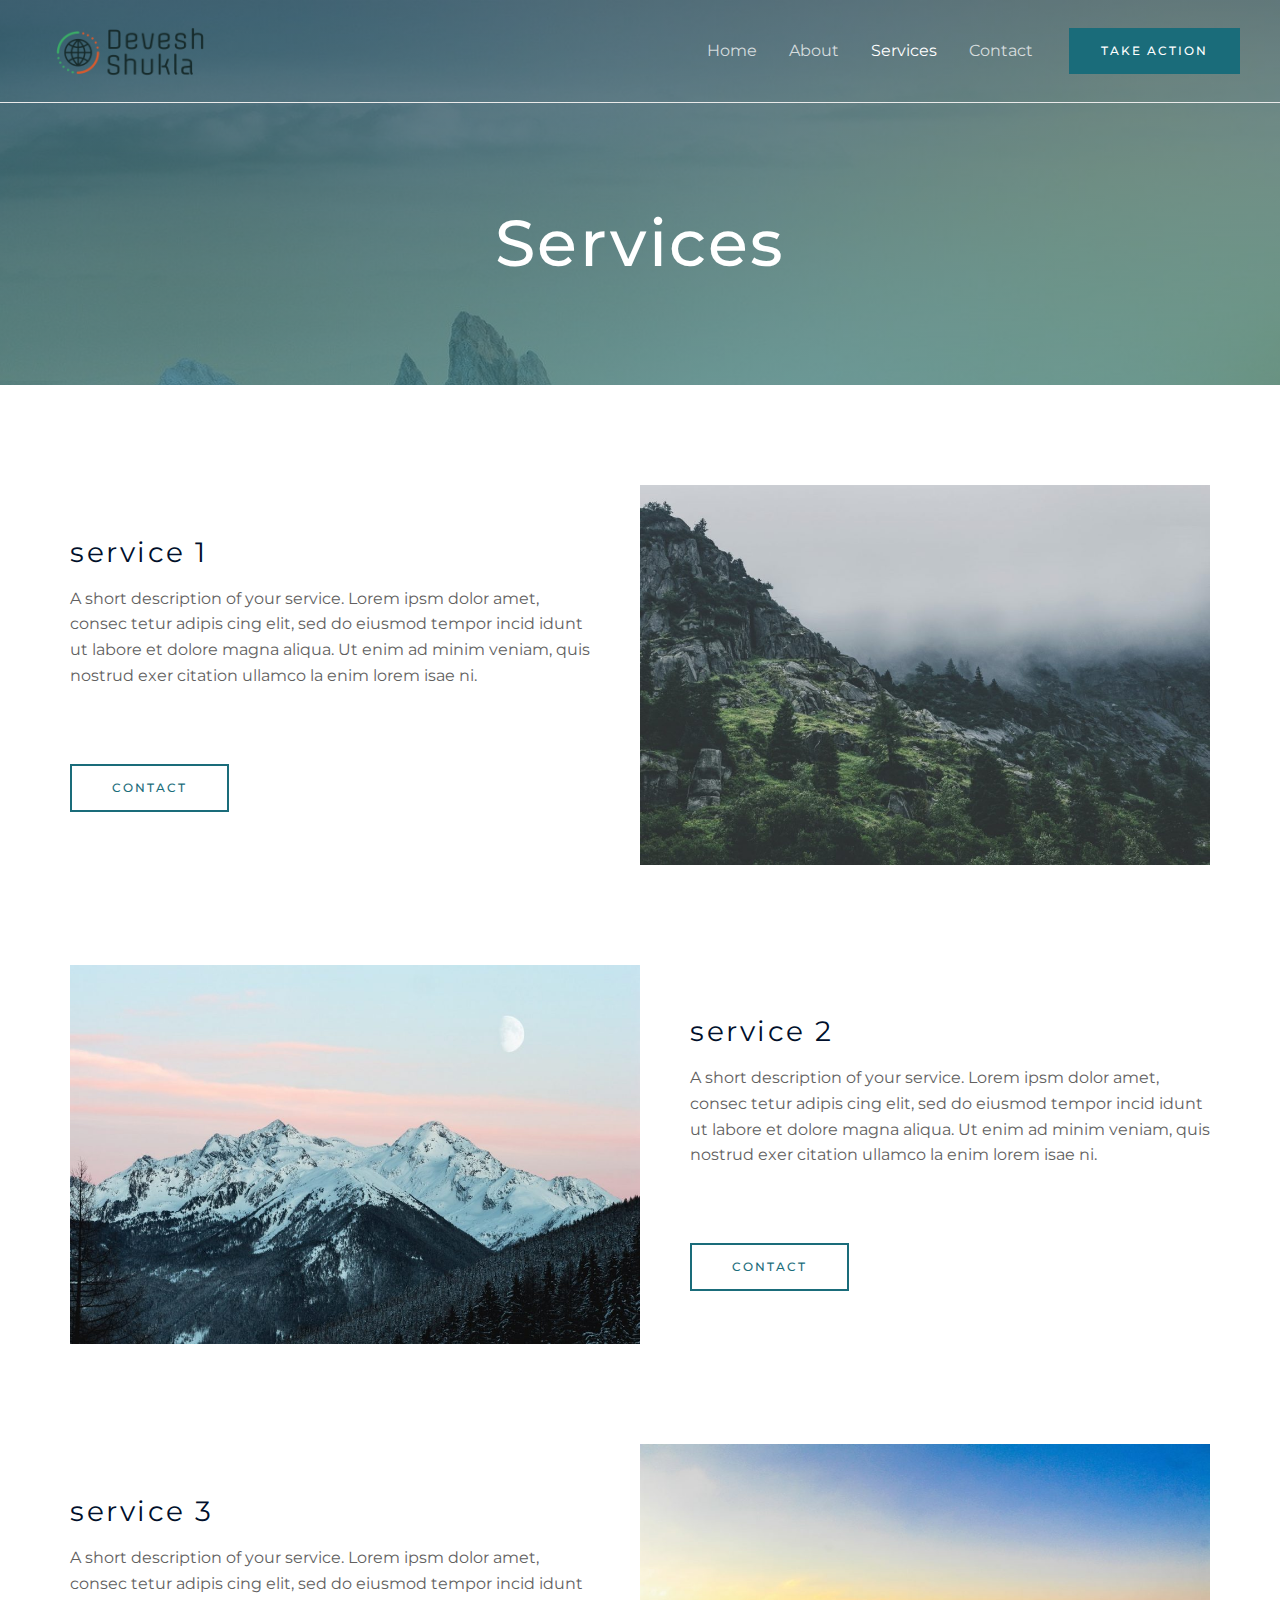
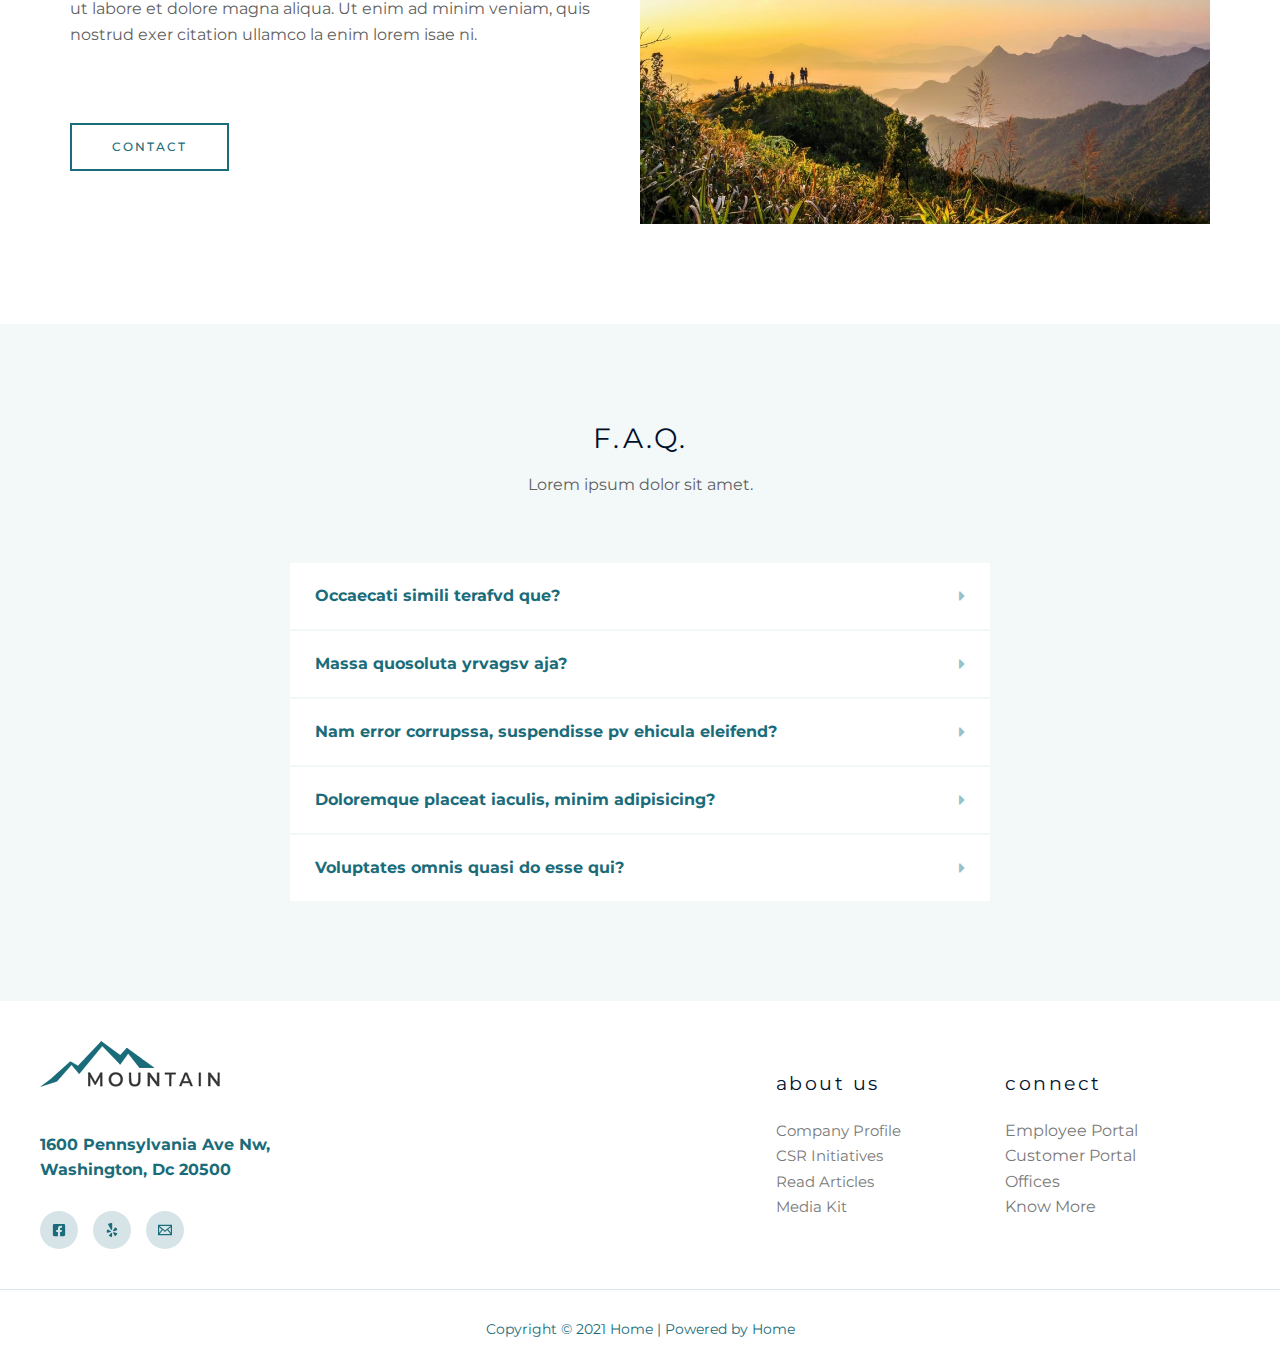
<file: services/index.html>
<!DOCTYPE html>
<html lang="en-US">
<head>
<meta charset="UTF-8">
<meta name="viewport" content="width=device-width, initial-scale=1">
<link rel="profile" href="https://gmpg.org/xfn/11">

<title>Services &#8211; Home</title>
<meta name="robots" content="noindex,nofollow">
<link rel="dns-prefetch" href="//fonts.googleapis.com">
<link rel="dns-prefetch" href="//s.w.org">
<link rel="alternate" type="application/rss+xml" title="Home &raquo; Feed" href="/feed/">
<link rel="alternate" type="application/rss+xml" title="Home &raquo; Comments Feed" href="/comments/feed/">
		<script>
			window._wpemojiSettings = {"baseUrl":"https:\/\/s.w.org\/images\/core\/emoji\/13.0.0\/72x72\/","ext":".png","svgUrl":"https:\/\/s.w.org\/images\/core\/emoji\/13.0.0\/svg\/","svgExt":".svg","source":{"concatemoji":"http:\/\/192.168.68.141\/wordpress\/wp-includes\/js\/wp-emoji-release.min.js?ver=5.5.3"}};
			!function(e,a,t){var r,n,o,i,p=a.createElement("canvas"),s=p.getContext&&p.getContext("2d");function c(e,t){var a=String.fromCharCode;s.clearRect(0,0,p.width,p.height),s.fillText(a.apply(this,e),0,0);var r=p.toDataURL();return s.clearRect(0,0,p.width,p.height),s.fillText(a.apply(this,t),0,0),r===p.toDataURL()}function l(e){if(!s||!s.fillText)return!1;switch(s.textBaseline="top",s.font="600 32px Arial",e){case"flag":return!c([127987,65039,8205,9895,65039],[127987,65039,8203,9895,65039])&&(!c([55356,56826,55356,56819],[55356,56826,8203,55356,56819])&&!c([55356,57332,56128,56423,56128,56418,56128,56421,56128,56430,56128,56423,56128,56447],[55356,57332,8203,56128,56423,8203,56128,56418,8203,56128,56421,8203,56128,56430,8203,56128,56423,8203,56128,56447]));case"emoji":return!c([55357,56424,8205,55356,57212],[55357,56424,8203,55356,57212])}return!1}function d(e){var t=a.createElement("script");t.src=e,t.defer=t.type="text/javascript",a.getElementsByTagName("head")[0].appendChild(t)}for(i=Array("flag","emoji"),t.supports={everything:!0,everythingExceptFlag:!0},o=0;o<i.length;o++)t.supports[i[o]]=l(i[o]),t.supports.everything=t.supports.everything&&t.supports[i[o]],"flag"!==i[o]&&(t.supports.everythingExceptFlag=t.supports.everythingExceptFlag&&t.supports[i[o]]);t.supports.everythingExceptFlag=t.supports.everythingExceptFlag&&!t.supports.flag,t.DOMReady=!1,t.readyCallback=function(){t.DOMReady=!0},t.supports.everything||(n=function(){t.readyCallback()},a.addEventListener?(a.addEventListener("DOMContentLoaded",n,!1),e.addEventListener("load",n,!1)):(e.attachEvent("onload",n),a.attachEvent("onreadystatechange",function(){"complete"===a.readyState&&t.readyCallback()})),(r=t.source||{}).concatemoji?d(r.concatemoji):r.wpemoji&&r.twemoji&&(d(r.twemoji),d(r.wpemoji)))}(window,document,window._wpemojiSettings);
		</script>
		<style>img.wp-smiley,
img.emoji {
	display: inline !important;
	border: none !important;
	box-shadow: none !important;
	height: 1em !important;
	width: 1em !important;
	margin: 0 .07em !important;
	vertical-align: -0.1em !important;
	background: none !important;
	padding: 0 !important;
}</style>
	<link rel="stylesheet" id="astra-theme-css-css" href="/wp-content/themes/astra/assets/css/minified/frontend.min.css?ver=3.3.2" media="all">
<style id="astra-theme-css-inline-css">html{font-size:100%;}a,.page-title{color:#1a6c7a;}a:hover,a:focus{color:#3a3a3a;}body,button,input,select,textarea,.ast-button,.ast-custom-button{font-family:'Montserrat',sans-serif;font-weight:400;font-size:16px;font-size:1rem;line-height:1.5;}blockquote{color:#000000;}h1,.entry-content h1,.entry-content h1 a,h2,.entry-content h2,.entry-content h2 a,h3,.entry-content h3,.entry-content h3 a,h4,.entry-content h4,.entry-content h4 a,h5,.entry-content h5,.entry-content h5 a,h6,.entry-content h6,.entry-content h6 a,.site-title,.site-title a{font-family:'Montserrat',sans-serif;font-weight:400;text-transform:lowercase;}.site-title{font-size:31px;font-size:1.9375rem;}header .custom-logo-link img{max-width:180px;}.astra-logo-svg{width:180px;}.ast-archive-description .ast-archive-title{font-size:40px;font-size:2.5rem;}.site-header .site-description{font-size:15px;font-size:0.9375rem;}.entry-title{font-size:30px;font-size:1.875rem;}h1,.entry-content h1,.entry-content h1 a{font-size:50px;font-size:3.125rem;font-weight:600;font-family:'Montserrat',sans-serif;line-height:1;text-transform:capitalize;}h2,.entry-content h2,.entry-content h2 a{font-size:28px;font-size:1.75rem;font-weight:600;font-family:'Montserrat',sans-serif;line-height:1;text-transform:lowercase;}h3,.entry-content h3,.entry-content h3 a{font-size:30px;font-size:1.875rem;font-weight:600;font-family:'Montserrat',sans-serif;line-height:1;text-transform:lowercase;}h4,.entry-content h4,.entry-content h4 a{font-size:23px;font-size:1.4375rem;line-height:1;}h5,.entry-content h5,.entry-content h5 a{font-size:18px;font-size:1.125rem;line-height:1;}h6,.entry-content h6,.entry-content h6 a{font-size:15px;font-size:0.9375rem;line-height:1;}.ast-single-post .entry-title,.page-title{font-size:30px;font-size:1.875rem;}::selection{background-color:#1a6c7a;color:#ffffff;}body,h1,.entry-title a,.entry-content h1,.entry-content h1 a,h2,.entry-content h2,.entry-content h2 a,h3,.entry-content h3,.entry-content h3 a,h4,.entry-content h4,.entry-content h4 a,h5,.entry-content h5,.entry-content h5 a,h6,.entry-content h6,.entry-content h6 a{color:#3a3a3a;}.tagcloud a:hover,.tagcloud a:focus,.tagcloud a.current-item{color:#ffffff;border-color:#1a6c7a;background-color:#1a6c7a;}input:focus,input[type="text"]:focus,input[type="email"]:focus,input[type="url"]:focus,input[type="password"]:focus,input[type="reset"]:focus,input[type="search"]:focus,textarea:focus{border-color:#1a6c7a;}input[type="radio"]:checked,input[type=reset],input[type="checkbox"]:checked,input[type="checkbox"]:hover:checked,input[type="checkbox"]:focus:checked,input[type=range]::-webkit-slider-thumb{border-color:#1a6c7a;background-color:#1a6c7a;box-shadow:none;}.site-footer a:hover + .post-count,.site-footer a:focus + .post-count{background:#1a6c7a;border-color:#1a6c7a;}.single .nav-links .nav-previous,.single .nav-links .nav-next{color:#1a6c7a;}.entry-meta,.entry-meta *{line-height:1.45;color:#1a6c7a;}.entry-meta a:hover,.entry-meta a:hover *,.entry-meta a:focus,.entry-meta a:focus *,.page-links > .page-link,.page-links .page-link:hover,.post-navigation a:hover{color:#3a3a3a;}.widget-title{font-size:22px;font-size:1.375rem;color:#3a3a3a;}#cat option,.secondary .calendar_wrap thead a,.secondary .calendar_wrap thead a:visited{color:#1a6c7a;}.secondary .calendar_wrap #today,.ast-progress-val span{background:#1a6c7a;}.secondary a:hover + .post-count,.secondary a:focus + .post-count{background:#1a6c7a;border-color:#1a6c7a;}.calendar_wrap #today > a{color:#ffffff;}.page-links .page-link,.single .post-navigation a{color:#1a6c7a;}.ast-page-builder-template .hentry {margin: 0;}.ast-page-builder-template .site-content > .ast-container {max-width: 100%;padding: 0;}.ast-page-builder-template .site-content #primary {padding: 0;margin: 0;}.ast-page-builder-template .no-results {text-align: center;margin: 4em auto;}.ast-page-builder-template .ast-pagination {padding: 2em;} .ast-page-builder-template .entry-header.ast-no-title.ast-no-thumbnail {margin-top: 0;}.ast-page-builder-template .entry-header.ast-header-without-markup {margin-top: 0;margin-bottom: 0;}.ast-page-builder-template .entry-header.ast-no-title.ast-no-meta {margin-bottom: 0;}.ast-page-builder-template.single .post-navigation {padding-bottom: 2em;}.ast-page-builder-template.single-post .site-content > .ast-container {max-width: 100%;}.ast-page-builder-template.single-post .site-content > .ast-container {max-width: 100%;}.ast-page-builder-template .entry-header {margin-top: 4em;margin-left: auto;margin-right: auto;padding-left: 20px;padding-right: 20px;}.ast-page-builder-template .ast-archive-description {margin-top: 4em;margin-left: auto;margin-right: auto;padding-left: 20px;padding-right: 20px;}.ast-page-builder-template.ast-no-sidebar .entry-content .alignwide {margin-left: 0;margin-right: 0;}.single.ast-page-builder-template .entry-header {padding-left: 20px;padding-right: 20px;}.ast-page-builder-template.ast-no-sidebar .entry-content .alignwide {margin-left: 0;margin-right: 0;}.wp-block-buttons.aligncenter{justify-content:center;}@media (max-width:782px){.entry-content .wp-block-columns .wp-block-column{margin-left:0px;}}@media (max-width:921px){.ast-separate-container .ast-article-post,.ast-separate-container .ast-article-single{padding:1.5em 2.14em;}.ast-separate-container #primary,.ast-separate-container #secondary{padding:1.5em 0;}#primary,#secondary{padding:1.5em 0;margin:0;}.ast-left-sidebar #content > .ast-container{display:flex;flex-direction:column-reverse;width:100%;}.ast-author-box img.avatar{margin:20px 0 0 0;}}@media (min-width:922px){.ast-separate-container.ast-right-sidebar #primary,.ast-separate-container.ast-left-sidebar #primary{border:0;}.search-no-results.ast-separate-container #primary{margin-bottom:4em;}}@media (min-width:922px){.ast-right-sidebar #primary{border-right:1px solid #eee;}.ast-left-sidebar #primary{border-left:1px solid #eee;}}.elementor-button-wrapper .elementor-button{border-style:solid;border-top-width:2px;border-right-width:2px;border-left-width:2px;border-bottom-width:2px;}body .elementor-button.elementor-size-sm,body .elementor-button.elementor-size-xs,body .elementor-button.elementor-size-md,body .elementor-button.elementor-size-lg,body .elementor-button.elementor-size-xl,body .elementor-button{border-radius:0;padding-top:16px;padding-right:40px;padding-bottom:16px;padding-left:40px;}.elementor-button-wrapper .elementor-button{border-color:#1a6c7a;background-color:#1a6c7a;}.elementor-button-wrapper .elementor-button:hover,.elementor-button-wrapper .elementor-button:focus{color:#ffffff;background-color:rgba(0,104,122,0.7);border-color:rgba(0,104,122,0.7);}.wp-block-button .wp-block-button__link,.elementor-button-wrapper .elementor-button{color:#ffffff;}.elementor-button-wrapper .elementor-button{font-family:'Montserrat',sans-serif;font-weight:500;line-height:1;text-transform:uppercase;letter-spacing:2px;}body .elementor-button.elementor-size-sm,body .elementor-button.elementor-size-xs,body .elementor-button.elementor-size-md,body .elementor-button.elementor-size-lg,body .elementor-button.elementor-size-xl,body .elementor-button{font-size:12px;font-size:0.75rem;}.wp-block-button .wp-block-button__link:hover,.wp-block-button .wp-block-button__link:focus{color:#ffffff;background-color:rgba(0,104,122,0.7);border-color:rgba(0,104,122,0.7);}.elementor-widget-heading h1.elementor-heading-title{line-height:1;}.elementor-widget-heading h2.elementor-heading-title{line-height:1;}.elementor-widget-heading h3.elementor-heading-title{line-height:1;}.elementor-widget-heading h4.elementor-heading-title{line-height:1;}.elementor-widget-heading h5.elementor-heading-title{line-height:1;}.elementor-widget-heading h6.elementor-heading-title{line-height:1;}.wp-block-button .wp-block-button__link{border-style:solid;border-top-width:2px;border-right-width:2px;border-left-width:2px;border-bottom-width:2px;border-color:#1a6c7a;background-color:#1a6c7a;color:#ffffff;font-family:'Montserrat',sans-serif;font-weight:500;line-height:1;text-transform:uppercase;letter-spacing:2px;font-size:12px;font-size:0.75rem;border-radius:0;padding-top:16px;padding-right:40px;padding-bottom:16px;padding-left:40px;}.menu-toggle,button,.ast-button,.ast-custom-button,.button,input#submit,input[type="button"],input[type="submit"],input[type="reset"]{border-style:solid;border-top-width:2px;border-right-width:2px;border-left-width:2px;border-bottom-width:2px;color:#ffffff;border-color:#1a6c7a;background-color:#1a6c7a;border-radius:0;padding-top:16px;padding-right:40px;padding-bottom:16px;padding-left:40px;font-family:'Montserrat',sans-serif;font-weight:500;font-size:12px;font-size:0.75rem;line-height:1;text-transform:uppercase;letter-spacing:2px;}button:focus,.menu-toggle:hover,button:hover,.ast-button:hover,.ast-custom-button:hover .button:hover,.ast-custom-button:hover ,input[type=reset]:hover,input[type=reset]:focus,input#submit:hover,input#submit:focus,input[type="button"]:hover,input[type="button"]:focus,input[type="submit"]:hover,input[type="submit"]:focus{color:#ffffff;background-color:rgba(0,104,122,0.7);border-color:rgba(0,104,122,0.7);}@media (min-width:544px){.ast-container{max-width:100%;}}@media (max-width:544px){.ast-separate-container .ast-article-post,.ast-separate-container .ast-article-single,.ast-separate-container .comments-title,.ast-separate-container .ast-archive-description{padding:1.5em 1em;}.ast-separate-container #content .ast-container{padding-left:0.54em;padding-right:0.54em;}.ast-separate-container .ast-comment-list li.depth-1{padding:1.5em 1em;margin-bottom:1.5em;}.ast-separate-container .ast-comment-list .bypostauthor{padding:.5em;}.ast-search-menu-icon.ast-dropdown-active .search-field{width:170px;}}@media (max-width:921px){.ast-mobile-header-stack .main-header-bar .ast-search-menu-icon{display:inline-block;}.ast-header-break-point.ast-header-custom-item-outside .ast-mobile-header-stack .main-header-bar .ast-search-icon{margin:0;}.ast-comment-avatar-wrap img{max-width:2.5em;}.ast-separate-container .ast-comment-list li.depth-1{padding:1.5em 2.14em;}.ast-separate-container .comment-respond{padding:2em 2.14em;}.ast-comment-meta{padding:0 1.8888em 1.3333em;}}@media (max-width:921px){.ast-archive-description .ast-archive-title{font-size:40px;}.entry-title{font-size:30px;}h1,.entry-content h1,.entry-content h1 a{font-size:40px;}h2,.entry-content h2,.entry-content h2 a{font-size:30px;}h3,.entry-content h3,.entry-content h3 a{font-size:25px;}h4,.entry-content h4,.entry-content h4 a{font-size:20px;font-size:1.25rem;}h5,.entry-content h5,.entry-content h5 a{font-size:18px;font-size:1.125rem;}h6,.entry-content h6,.entry-content h6 a{font-size:16px;font-size:1rem;}.ast-single-post .entry-title,.page-title{font-size:30px;}}@media (max-width:544px){.ast-archive-description .ast-archive-title{font-size:40px;}.entry-title{font-size:30px;}h1,.entry-content h1,.entry-content h1 a{font-size:40px;}h2,.entry-content h2,.entry-content h2 a{font-size:30px;}h3,.entry-content h3,.entry-content h3 a{font-size:25px;}h4,.entry-content h4,.entry-content h4 a{font-size:18px;font-size:1.125rem;}h5,.entry-content h5,.entry-content h5 a{font-size:18px;font-size:1.125rem;}h6,.entry-content h6,.entry-content h6 a{font-size:16px;font-size:1rem;}.ast-single-post .entry-title,.page-title{font-size:30px;}.ast-header-break-point .site-branding img,.ast-header-break-point .custom-logo-link img{max-width:160px;}.astra-logo-svg{width:160px;}.ast-header-break-point .site-logo-img .custom-mobile-logo-link img{max-width:160px;}}@media (max-width:921px){html{font-size:91.2%;}}@media (max-width:544px){html{font-size:91.2%;}}@media (min-width:922px){.ast-container{max-width:1240px;}}@font-face {font-family: "Astra";src: url(/wp-content/themes/astra/assets/fonts/astra.woff) format("woff"),url(/wp-content/themes/astra/assets/fonts/astra.ttf) format("truetype"),url(/wp-content/themes/astra/assets/fonts/astra.svg#astra) format("svg");font-weight: normal;font-style: normal;font-display: fallback;}@media (min-width:922px){.main-header-menu .sub-menu .menu-item.ast-left-align-sub-menu:hover > .sub-menu,.main-header-menu .sub-menu .menu-item.ast-left-align-sub-menu.focus > .sub-menu{margin-left:-2px;}}.ast-theme-transparent-header [data-section="section-header-mobile-trigger"] .ast-button-wrap .mobile-menu-toggle-icon .ast-mobile-svg{fill:#ffffff;}.ast-theme-transparent-header [data-section="section-header-mobile-trigger"] .ast-button-wrap .mobile-menu-wrap .mobile-menu{color:#ffffff;}.ast-theme-transparent-header [data-section="section-header-mobile-trigger"] .ast-button-wrap .ast-mobile-menu-trigger-fill{background:#1a6c7a;}.ast-theme-transparent-header [data-section="section-header-mobile-trigger"] .ast-button-wrap .ast-mobile-menu-trigger-fill,.ast-theme-transparent-header [data-section="section-header-mobile-trigger"] .ast-button-wrap .ast-mobile-menu-trigger-minimal{color:#ffffff;border:none;}@media (min-width:921px){.ast-theme-transparent-header #masthead{position:absolute;left:0;right:0;}.ast-theme-transparent-header .main-header-bar,.ast-theme-transparent-header.ast-header-break-point .main-header-bar{background:none;}body.elementor-editor-active.ast-theme-transparent-header #masthead,.fl-builder-edit .ast-theme-transparent-header #masthead,body.vc_editor.ast-theme-transparent-header #masthead,body.brz-ed.ast-theme-transparent-header #masthead{z-index:0;}.ast-header-break-point.ast-replace-site-logo-transparent.ast-theme-transparent-header .custom-mobile-logo-link{display:none;}.ast-header-break-point.ast-replace-site-logo-transparent.ast-theme-transparent-header .transparent-custom-logo{display:inline-block;}.ast-theme-transparent-header .ast-above-header,.ast-theme-transparent-header .ast-above-header.ast-above-header-bar{background-image:none;background-color:transparent;}.ast-theme-transparent-header .ast-below-header{background-image:none;background-color:transparent;}}.ast-theme-transparent-header .site-title a,.ast-theme-transparent-header .site-title a:focus,.ast-theme-transparent-header .site-title a:hover,.ast-theme-transparent-header .site-title a:visited{color:#ffffff;}.ast-theme-transparent-header .site-header .site-description{color:#ffffff;}.ast-theme-transparent-header .ast-builder-menu .main-header-menu,.ast-theme-transparent-header .ast-builder-menu .main-header-menu .menu-link,.ast-theme-transparent-header [CLASS*="ast-builder-menu-"] .main-header-menu .menu-item > .menu-link,.ast-theme-transparent-header .ast-masthead-custom-menu-items,.ast-theme-transparent-header .ast-masthead-custom-menu-items a,.ast-theme-transparent-header .ast-builder-menu .main-header-menu .menu-item > .ast-menu-toggle,.ast-theme-transparent-header .ast-builder-menu .main-header-menu .menu-item > .ast-menu-toggle,.ast-theme-transparent-header .ast-above-header-navigation a,.ast-header-break-point.ast-theme-transparent-header .ast-above-header-navigation a,.ast-header-break-point.ast-theme-transparent-header .ast-above-header-navigation > ul.ast-above-header-menu > .menu-item-has-children:not(.current-menu-item) > .ast-menu-toggle,.ast-theme-transparent-header .ast-below-header-menu,.ast-theme-transparent-header .ast-below-header-menu a,.ast-header-break-point.ast-theme-transparent-header .ast-below-header-menu a,.ast-header-break-point.ast-theme-transparent-header .ast-below-header-menu,.ast-theme-transparent-header .main-header-menu .menu-link{color:rgba(255,255,255,0.75);}.ast-theme-transparent-header .ast-builder-menu .main-header-menu .menu-item:hover > .menu-link,.ast-theme-transparent-header .ast-builder-menu .main-header-menu .menu-item:hover > .ast-menu-toggle,.ast-theme-transparent-header .ast-builder-menu .main-header-menu .ast-masthead-custom-menu-items a:hover,.ast-theme-transparent-header .ast-builder-menu .main-header-menu .focus > .menu-link,.ast-theme-transparent-header .ast-builder-menu .main-header-menu .focus > .ast-menu-toggle,.ast-theme-transparent-header .ast-builder-menu .main-header-menu .current-menu-item > .menu-link,.ast-theme-transparent-header .ast-builder-menu .main-header-menu .current-menu-ancestor > .menu-link,.ast-theme-transparent-header .ast-builder-menu .main-header-menu .current-menu-item > .ast-menu-toggle,.ast-theme-transparent-header .ast-builder-menu .main-header-menu .current-menu-ancestor > .ast-menu-toggle,.ast-theme-transparent-header [CLASS*="ast-builder-menu-"] .main-header-menu .current-menu-item > .menu-link,.ast-theme-transparent-header [CLASS*="ast-builder-menu-"] .main-header-menu .current-menu-ancestor > .menu-link,.ast-theme-transparent-header [CLASS*="ast-builder-menu-"] .main-header-menu .current-menu-item > .ast-menu-toggle,.ast-theme-transparent-header [CLASS*="ast-builder-menu-"] .main-header-menu .current-menu-ancestor > .ast-menu-toggle,.ast-theme-transparent-header .main-header-menu .menu-item:hover > .menu-link,.ast-theme-transparent-header .main-header-menu .current-menu-item > .menu-link,.ast-theme-transparent-header .main-header-menu .current-menu-ancestor > .menu-link{color:#ffffff;}.ast-theme-transparent-header div.ast-masthead-custom-menu-items,.ast-theme-transparent-header div.ast-masthead-custom-menu-items .widget,.ast-theme-transparent-header div.ast-masthead-custom-menu-items .widget-title,.ast-theme-transparent-header .site-header-section [CLASS*="ast-header-html-"] .ast-builder-html-element{color:#ffffff;}@media (max-width:921px){.ast-theme-transparent-header #masthead{position:absolute;left:0;right:0;}.ast-theme-transparent-header .main-header-bar,.ast-theme-transparent-header.ast-header-break-point .main-header-bar{background:none;}body.elementor-editor-active.ast-theme-transparent-header #masthead,.fl-builder-edit .ast-theme-transparent-header #masthead,body.vc_editor.ast-theme-transparent-header #masthead,body.brz-ed.ast-theme-transparent-header #masthead{z-index:0;}.ast-header-break-point.ast-replace-site-logo-transparent.ast-theme-transparent-header .custom-mobile-logo-link{display:none;}.ast-header-break-point.ast-replace-site-logo-transparent.ast-theme-transparent-header .transparent-custom-logo{display:inline-block;}.ast-theme-transparent-header .ast-above-header,.ast-theme-transparent-header .ast-above-header.ast-above-header-bar{background-image:none;background-color:transparent;}.ast-theme-transparent-header .ast-below-header{background-image:none;background-color:transparent;}}@media (max-width:921px){.ast-theme-transparent-header .ast-builder-menu .main-header-menu,.ast-theme-transparent-header .ast-builder-menu .main-header-menu .menu-link,.ast-theme-transparent-header [CLASS*="ast-builder-menu-"] .main-header-menu .menu-item > .menu-link,.ast-theme-transparent-header .ast-masthead-custom-menu-items,.ast-theme-transparent-header .ast-masthead-custom-menu-items a,.ast-theme-transparent-header .ast-builder-menu .main-header-menu .menu-item > .ast-menu-toggle,.ast-theme-transparent-header .ast-builder-menu .main-header-menu .menu-item > .ast-menu-toggle,.ast-theme-transparent-header .main-header-menu .menu-link{color:#6c6c6c;}.ast-theme-transparent-header .ast-builder-menu .main-header-menu .menu-item:hover > .menu-link,.ast-theme-transparent-header .ast-builder-menu .main-header-menu .menu-item:hover > .ast-menu-toggle,.ast-theme-transparent-header .ast-builder-menu .main-header-menu .ast-masthead-custom-menu-items a:hover,.ast-theme-transparent-header .ast-builder-menu .main-header-menu .focus > .menu-link,.ast-theme-transparent-header .ast-builder-menu .main-header-menu .focus > .ast-menu-toggle,.ast-theme-transparent-header .ast-builder-menu .main-header-menu .current-menu-item > .menu-link,.ast-theme-transparent-header .ast-builder-menu .main-header-menu .current-menu-ancestor > .menu-link,.ast-theme-transparent-header .ast-builder-menu .main-header-menu .current-menu-item > .ast-menu-toggle,.ast-theme-transparent-header .ast-builder-menu .main-header-menu .current-menu-ancestor > .ast-menu-toggle,.ast-theme-transparent-header [CLASS*="ast-builder-menu-"] .main-header-menu .current-menu-item > .menu-link,.ast-theme-transparent-header [CLASS*="ast-builder-menu-"] .main-header-menu .current-menu-ancestor > .menu-link,.ast-theme-transparent-header [CLASS*="ast-builder-menu-"] .main-header-menu .current-menu-item > .ast-menu-toggle,.ast-theme-transparent-header [CLASS*="ast-builder-menu-"] .main-header-menu .current-menu-ancestor > .ast-menu-toggle,.ast-theme-transparent-header .main-header-menu .menu-item:hover > .menu-link,.ast-theme-transparent-header .main-header-menu .current-menu-item > .menu-link,.ast-theme-transparent-header .main-header-menu .current-menu-ancestor > .menu-link{color:#000000;}}.ast-theme-transparent-header #ast-desktop-header > [CLASS*="-header-wrap"]:last-child > [CLASS*="-header-bar"],.ast-theme-transparent-header.ast-header-break-point #ast-mobile-header > [CLASS*="-header-wrap"]:nth-last-child(2) > [CLASS*="-header-bar"]{border-bottom-width:0;border-bottom-style:solid;border-bottom-color:rgba(0,0,0,0);}.ast-breadcrumbs .trail-browse,.ast-breadcrumbs .trail-items,.ast-breadcrumbs .trail-items li{display:inline-block;margin:0;padding:0;border:none;background:inherit;text-indent:0;}.ast-breadcrumbs .trail-browse{font-size:inherit;font-style:inherit;font-weight:inherit;color:inherit;}.ast-breadcrumbs .trail-items{list-style:none;}.trail-items li::after{padding:0 0.3em;content:"\00bb";}.trail-items li:last-of-type::after{display:none;}h1,.entry-content h1,h2,.entry-content h2,h3,.entry-content h3,h4,.entry-content h4,h5,.entry-content h5,h6,.entry-content h6{color:#000f2b;}@media (max-width:921px){.ast-builder-grid-row-container.ast-builder-grid-row-tablet-6-equal .ast-builder-grid-row{grid-template-columns:repeat( 6,1fr );}.ast-builder-grid-row-container.ast-builder-grid-row-tablet-5-equal .ast-builder-grid-row{grid-template-columns:repeat( 5,1fr );}.ast-builder-grid-row-container.ast-builder-grid-row-tablet-4-equal .ast-builder-grid-row{grid-template-columns:repeat( 4,1fr );}.ast-builder-grid-row-container.ast-builder-grid-row-tablet-4-lheavy .ast-builder-grid-row{grid-template-columns:2fr 1fr 1fr 1fr;}.ast-builder-grid-row-container.ast-builder-grid-row-tablet-4-rheavy .ast-builder-grid-row{grid-template-columns:1fr 1fr 1fr 2fr;}.ast-builder-grid-row-container.ast-builder-grid-row-tablet-3-equal .ast-builder-grid-row{grid-template-columns:repeat( 3,1fr );}.ast-builder-grid-row-container.ast-builder-grid-row-tablet-3-lheavy .ast-builder-grid-row{grid-template-columns:2fr 1fr 1fr;}.ast-builder-grid-row-container.ast-builder-grid-row-tablet-3-rheavy .ast-builder-grid-row{grid-template-columns:1fr 1fr 2fr;}.ast-builder-grid-row-container.ast-builder-grid-row-tablet-3-cheavy .ast-builder-grid-row{grid-template-columns:1fr 2fr 1fr;}.ast-builder-grid-row-container.ast-builder-grid-row-tablet-3-cwide .ast-builder-grid-row{grid-template-columns:1fr 3fr 1fr;}.ast-builder-grid-row-container.ast-builder-grid-row-tablet-3-firstrow .ast-builder-grid-row{grid-template-columns:1fr 1fr;}.ast-builder-grid-row-container.ast-builder-grid-row-tablet-3-firstrow .ast-builder-grid-row > *:first-child{grid-column:1 / -1;}.ast-builder-grid-row-container.ast-builder-grid-row-tablet-3-lastrow .ast-builder-grid-row{grid-template-columns:1fr 1fr;}.ast-builder-grid-row-container.ast-builder-grid-row-tablet-3-lastrow .ast-builder-grid-row > *:last-child{grid-column:1 / -1;}.ast-builder-grid-row-container.ast-builder-grid-row-tablet-2-equal .ast-builder-grid-row{grid-template-columns:repeat( 2,1fr );}.ast-builder-grid-row-container.ast-builder-grid-row-tablet-2-lheavy .ast-builder-grid-row{grid-template-columns:2fr 1fr;}.ast-builder-grid-row-container.ast-builder-grid-row-tablet-2-rheavy .ast-builder-grid-row{grid-template-columns:1fr 2fr;}.ast-builder-grid-row-container.ast-builder-grid-row-tablet-full .ast-builder-grid-row{grid-template-columns:1fr;}}@media (max-width:544px){.ast-builder-grid-row-container.ast-builder-grid-row-mobile-6-equal .ast-builder-grid-row{grid-template-columns:repeat( 6,1fr );}.ast-builder-grid-row-container.ast-builder-grid-row-mobile-5-equal .ast-builder-grid-row{grid-template-columns:repeat( 5,1fr );}.ast-builder-grid-row-container.ast-builder-grid-row-mobile-4-equal .ast-builder-grid-row{grid-template-columns:repeat( 4,1fr );}.ast-builder-grid-row-container.ast-builder-grid-row-mobile-4-lheavy .ast-builder-grid-row{grid-template-columns:2fr 1fr 1fr 1fr;}.ast-builder-grid-row-container.ast-builder-grid-row-mobile-4-rheavy .ast-builder-grid-row{grid-template-columns:1fr 1fr 1fr 2fr;}.ast-builder-grid-row-container.ast-builder-grid-row-mobile-3-equal .ast-builder-grid-row{grid-template-columns:repeat( 3,1fr );}.ast-builder-grid-row-container.ast-builder-grid-row-mobile-3-lheavy .ast-builder-grid-row{grid-template-columns:2fr 1fr 1fr;}.ast-builder-grid-row-container.ast-builder-grid-row-mobile-3-rheavy .ast-builder-grid-row{grid-template-columns:1fr 1fr 2fr;}.ast-builder-grid-row-container.ast-builder-grid-row-mobile-3-cheavy .ast-builder-grid-row{grid-template-columns:1fr 2fr 1fr;}.ast-builder-grid-row-container.ast-builder-grid-row-mobile-3-cwide .ast-builder-grid-row{grid-template-columns:1fr 3fr 1fr;}.ast-builder-grid-row-container.ast-builder-grid-row-mobile-3-firstrow .ast-builder-grid-row{grid-template-columns:1fr 1fr;}.ast-builder-grid-row-container.ast-builder-grid-row-mobile-3-firstrow .ast-builder-grid-row > *:first-child{grid-column:1 / -1;}.ast-builder-grid-row-container.ast-builder-grid-row-mobile-3-lastrow .ast-builder-grid-row{grid-template-columns:1fr 1fr;}.ast-builder-grid-row-container.ast-builder-grid-row-mobile-3-lastrow .ast-builder-grid-row > *:last-child{grid-column:1 / -1;}.ast-builder-grid-row-container.ast-builder-grid-row-mobile-2-equal .ast-builder-grid-row{grid-template-columns:repeat( 2,1fr );}.ast-builder-grid-row-container.ast-builder-grid-row-mobile-2-lheavy .ast-builder-grid-row{grid-template-columns:2fr 1fr;}.ast-builder-grid-row-container.ast-builder-grid-row-mobile-2-rheavy .ast-builder-grid-row{grid-template-columns:1fr 2fr;}.ast-builder-grid-row-container.ast-builder-grid-row-mobile-full .ast-builder-grid-row{grid-template-columns:1fr;}}.ast-builder-layout-element[data-section="title_tagline"]{display:flex;}@media (max-width:921px){.ast-header-break-point .ast-builder-layout-element[data-section="title_tagline"]{display:flex;}}@media (max-width:544px){.ast-header-break-point .ast-builder-layout-element[data-section="title_tagline"]{display:flex;}}.ast-header-button-1 .ast-custom-button{color:#ffffff;background:#1a6c7a;}.ast-header-button-1[data-section*="section-hb-button-"] .ast-builder-button-wrap .ast-custom-button{padding-top:15px;padding-bottom:15px;padding-left:30px;padding-right:30px;}.ast-header-button-1[data-section="section-hb-button-1"]{display:flex;}@media (max-width:921px){.ast-header-break-point .ast-header-button-1[data-section="section-hb-button-1"]{display:none;}}@media (max-width:544px){.ast-header-break-point .ast-header-button-1[data-section="section-hb-button-1"]{display:none;}}.ast-builder-menu-1{font-family:inherit;font-weight:inherit;}.ast-builder-menu-1 .sub-menu,.ast-builder-menu-1 .inline-on-mobile .sub-menu{border-top-width:1px;border-bottom-width:1px;border-right-width:1px;border-left-width:1px;border-color:#eaeaea;border-style:solid;border-radius:0;}.ast-builder-menu-1 .main-header-menu > .menu-item > .sub-menu,.ast-builder-menu-1 .main-header-menu > .menu-item > .astra-full-megamenu-wrapper{margin-top:0;}.ast-desktop .ast-builder-menu-1 .main-header-menu > .menu-item > .sub-menu:before,.ast-desktop .ast-builder-menu-1 .main-header-menu > .menu-item > .astra-full-megamenu-wrapper:before{height:calc( 0px + 5px );}.ast-desktop .ast-builder-menu-1 .menu-item .sub-menu .menu-link{border-bottom-width:1px;border-color:#eaeaea;border-style:solid;}.ast-desktop .ast-builder-menu-1 .menu-item .sub-menu .menu-item:last-child .menu-link{border-bottom-width:0;}@media (max-width:921px){.ast-header-break-point .ast-builder-menu-1 .menu-item.menu-item-has-children > .ast-menu-toggle{top:0;}.ast-builder-menu-1 .menu-item-has-children > .menu-link:after{content:unset;}}@media (max-width:544px){.ast-header-break-point .ast-builder-menu-1 .menu-item.menu-item-has-children > .ast-menu-toggle{top:0;}}.ast-builder-menu-1{display:flex;}@media (max-width:921px){.ast-header-break-point .ast-builder-menu-1{display:flex;}}@media (max-width:544px){.ast-header-break-point .ast-builder-menu-1{display:flex;}}.site-below-footer-wrap[data-section="section-below-footer-builder"]{background-color:rgba(25,26,31,0);;background-image:none;;min-height:80px;border-style:solid;border-width:0px;border-top-width:1px;border-top-color:#dbe8eb;}.site-below-footer-wrap[data-section="section-below-footer-builder"] .ast-builder-grid-row{max-width:1200px;margin-left:auto;margin-right:auto;}.site-below-footer-wrap[data-section="section-below-footer-builder"] .ast-builder-grid-row,.site-below-footer-wrap[data-section="section-below-footer-builder"] .site-footer-section{align-items:flex-start;}.site-below-footer-wrap[data-section="section-below-footer-builder"].ast-footer-row-inline .site-footer-section{display:flex;margin-bottom:0;}@media (max-width:921px){.site-below-footer-wrap[data-section="section-below-footer-builder"].ast-footer-row-tablet-inline .site-footer-section{display:flex;margin-bottom:0;}.site-below-footer-wrap[data-section="section-below-footer-builder"].ast-footer-row-tablet-stack .site-footer-section{display:block;margin-bottom:10px;}}@media (max-width:544px){.site-below-footer-wrap[data-section="section-below-footer-builder"].ast-footer-row-mobile-inline .site-footer-section{display:flex;margin-bottom:0;}.site-below-footer-wrap[data-section="section-below-footer-builder"].ast-footer-row-mobile-stack .site-footer-section{display:block;margin-bottom:10px;}}@media (max-width:921px){.site-below-footer-wrap[data-section="section-below-footer-builder"]{padding-left:30px;padding-right:30px;}}@media (max-width:544px){.site-below-footer-wrap[data-section="section-below-footer-builder"]{padding-top:20px;padding-bottom:20px;}}.site-below-footer-wrap[data-section="section-below-footer-builder"]{display:grid;}@media (max-width:921px){.ast-header-break-point .site-below-footer-wrap[data-section="section-below-footer-builder"]{display:grid;}}@media (max-width:544px){.ast-header-break-point .site-below-footer-wrap[data-section="section-below-footer-builder"]{display:grid;}}.ast-footer-copyright{text-align:center;}.ast-footer-copyright {color:#1a6c7a;}@media (max-width:921px){.ast-footer-copyright{text-align:center;}}@media (max-width:544px){.ast-footer-copyright{text-align:center;}}.ast-footer-copyright {font-size:14px;font-size:0.875rem;}@media (max-width:544px){.ast-footer-copyright {font-size:14px;font-size:0.875rem;}}.ast-footer-copyright.ast-builder-layout-element{display:flex;}@media (max-width:921px){.ast-header-break-point .ast-footer-copyright.ast-builder-layout-element{display:flex;}}@media (max-width:544px){.ast-header-break-point .ast-footer-copyright.ast-builder-layout-element{display:flex;}}.ast-footer-social-1-wrap .ast-builder-social-element{margin-left:7.5px;margin-right:7.5px;padding:12px;border-radius:50px;background:#d7e4e7;}.ast-footer-social-1-wrap .ast-builder-social-element svg{width:14px;height:14px;}.ast-footer-social-1-wrap .ast-social-icon-image-wrap{margin:12px;}.ast-footer-social-1-wrap .ast-social-color-type-custom svg{fill:#1a6c7a;}.ast-footer-social-1-wrap .ast-social-color-type-custom .social-item-label{color:#1a6c7a;}[data-section="section-fb-social-icons-1"] .footer-social-inner-wrap{text-align:left;}@media (max-width:921px){[data-section="section-fb-social-icons-1"] .footer-social-inner-wrap{text-align:left;}}@media (max-width:544px){.ast-footer-social-1-wrap{margin-bottom:25px;}[data-section="section-fb-social-icons-1"] .footer-social-inner-wrap{text-align:left;}}.ast-builder-layout-element[data-section="section-fb-social-icons-1"]{display:flex;}@media (max-width:921px){.ast-header-break-point .ast-builder-layout-element[data-section="section-fb-social-icons-1"]{display:flex;}}@media (max-width:544px){.ast-header-break-point .ast-builder-layout-element[data-section="section-fb-social-icons-1"]{display:flex;}}.ast-social-color-type-official .ast-builder-social-element,.ast-social-color-type-official .social-item-label {color: var(--color);background-color: var(--background-color);}.header-social-inner-wrap.ast-social-color-type-official .ast-builder-social-element svg,.footer-social-inner-wrap.ast-social-color-type-official .ast-builder-social-element svg {fill: currentColor;}.site-footer{background-color:rgba(25,26,31,0);;background-image:none;;}.site-primary-footer-wrap[data-section="section-primary-footer-builder"]{background-color:#ffffff;;background-image:none;;}.site-primary-footer-wrap[data-section="section-primary-footer-builder"] .ast-builder-grid-row{max-width:1200px;margin-left:auto;margin-right:auto;}.site-primary-footer-wrap[data-section="section-primary-footer-builder"] .ast-builder-grid-row,.site-primary-footer-wrap[data-section="section-primary-footer-builder"] .site-footer-section{align-items:center;}.site-primary-footer-wrap[data-section="section-primary-footer-builder"].ast-footer-row-inline .site-footer-section{display:flex;margin-bottom:0;}@media (max-width:921px){.site-primary-footer-wrap[data-section="section-primary-footer-builder"]{background-color:#ffffff;;background-image:none;;}.site-primary-footer-wrap[data-section="section-primary-footer-builder"].ast-footer-row-tablet-inline .site-footer-section{display:flex;margin-bottom:0;}.site-primary-footer-wrap[data-section="section-primary-footer-builder"].ast-footer-row-tablet-stack .site-footer-section{display:block;margin-bottom:10px;}}@media (max-width:544px){.site-primary-footer-wrap[data-section="section-primary-footer-builder"].ast-footer-row-mobile-inline .site-footer-section{display:flex;margin-bottom:0;}.site-primary-footer-wrap[data-section="section-primary-footer-builder"].ast-footer-row-mobile-stack .site-footer-section{display:block;margin-bottom:10px;}}.site-primary-footer-wrap[data-section="section-primary-footer-builder"]{padding-top:40px;padding-bottom:40px;padding-left:30px;padding-right:30px;}@media (max-width:921px){.site-primary-footer-wrap[data-section="section-primary-footer-builder"]{padding-left:30px;padding-right:30px;}}@media (max-width:544px){.site-primary-footer-wrap[data-section="section-primary-footer-builder"]{padding-top:25px;padding-bottom:25px;}}.site-primary-footer-wrap[data-section="section-primary-footer-builder"]{display:grid;}@media (max-width:921px){.ast-header-break-point .site-primary-footer-wrap[data-section="section-primary-footer-builder"]{display:grid;}}@media (max-width:544px){.ast-header-break-point .site-primary-footer-wrap[data-section="section-primary-footer-builder"]{display:grid;}}.footer-widget-area[data-section="sidebar-widgets-footer-widget-1"] .footer-widget-area-inner{text-align:left;}@media (max-width:921px){.footer-widget-area[data-section="sidebar-widgets-footer-widget-1"] .footer-widget-area-inner{text-align:left;}}@media (max-width:544px){.footer-widget-area[data-section="sidebar-widgets-footer-widget-1"] .footer-widget-area-inner{text-align:left;}}.footer-widget-area[data-section="sidebar-widgets-footer-widget-1"] .footer-widget-area-inner{font-size:15px;font-size:0.9375rem;}.footer-widget-area[data-section="sidebar-widgets-footer-widget-1"] .widget-title{font-size:19px;font-size:1.1875rem;}.footer-widget-area[data-section="sidebar-widgets-footer-widget-1"]{margin-left:87%;}@media (max-width:921px){.footer-widget-area[data-section="sidebar-widgets-footer-widget-1"]{margin-left:98px;}}@media (max-width:544px){.footer-widget-area[data-section="sidebar-widgets-footer-widget-1"]{margin-left:1px;}}.footer-widget-area[data-section="sidebar-widgets-footer-widget-1"]{display:block;}@media (max-width:921px){.ast-header-break-point .footer-widget-area[data-section="sidebar-widgets-footer-widget-1"]{display:block;}}@media (max-width:544px){.ast-header-break-point .footer-widget-area[data-section="sidebar-widgets-footer-widget-1"]{display:block;}}.footer-widget-area[data-section="sidebar-widgets-footer-widget-2"] .footer-widget-area-inner{font-size:16px;font-size:1rem;}.footer-widget-area[data-section="sidebar-widgets-footer-widget-2"] .widget-title{font-size:19px;font-size:1.1875rem;}.footer-widget-area[data-section="sidebar-widgets-footer-widget-2"]{margin-left:36%;}@media (max-width:544px){.footer-widget-area[data-section="sidebar-widgets-footer-widget-2"]{margin-top:10px;margin-bottom:0px;margin-left:0px;margin-right:0px;}}.footer-widget-area[data-section="sidebar-widgets-footer-widget-2"]{display:block;}@media (max-width:921px){.ast-header-break-point .footer-widget-area[data-section="sidebar-widgets-footer-widget-2"]{display:block;}}@media (max-width:544px){.ast-header-break-point .footer-widget-area[data-section="sidebar-widgets-footer-widget-2"]{display:block;}}.footer-widget-area[data-section="sidebar-widgets-footer-widget-3"] .footer-widget-area-inner{color:#1a6c7a;}.footer-widget-area[data-section="sidebar-widgets-footer-widget-3"]{display:block;}@media (max-width:921px){.ast-header-break-point .footer-widget-area[data-section="sidebar-widgets-footer-widget-3"]{display:block;}}@media (max-width:544px){.ast-header-break-point .footer-widget-area[data-section="sidebar-widgets-footer-widget-3"]{display:block;}}.footer-widget-area[data-section="sidebar-widgets-footer-widget-2"] .footer-widget-area-inner{text-align:left;}@media (max-width:921px){.footer-widget-area[data-section="sidebar-widgets-footer-widget-2"] .footer-widget-area-inner{text-align:left;}}@media (max-width:544px){.footer-widget-area[data-section="sidebar-widgets-footer-widget-2"] .footer-widget-area-inner{text-align:left;}}.footer-widget-area[data-section="sidebar-widgets-footer-widget-1"] .footer-widget-area-inner{font-size:15px;font-size:0.9375rem;}.footer-widget-area[data-section="sidebar-widgets-footer-widget-1"] .widget-title{font-size:19px;font-size:1.1875rem;}.footer-widget-area[data-section="sidebar-widgets-footer-widget-1"]{margin-left:87%;}@media (max-width:921px){.footer-widget-area[data-section="sidebar-widgets-footer-widget-1"]{margin-left:98px;}}@media (max-width:544px){.footer-widget-area[data-section="sidebar-widgets-footer-widget-1"]{margin-left:1px;}}.footer-widget-area[data-section="sidebar-widgets-footer-widget-1"]{display:block;}@media (max-width:921px){.ast-header-break-point .footer-widget-area[data-section="sidebar-widgets-footer-widget-1"]{display:block;}}@media (max-width:544px){.ast-header-break-point .footer-widget-area[data-section="sidebar-widgets-footer-widget-1"]{display:block;}}.footer-widget-area[data-section="sidebar-widgets-footer-widget-2"] .footer-widget-area-inner{font-size:16px;font-size:1rem;}.footer-widget-area[data-section="sidebar-widgets-footer-widget-2"] .widget-title{font-size:19px;font-size:1.1875rem;}.footer-widget-area[data-section="sidebar-widgets-footer-widget-2"]{margin-left:36%;}@media (max-width:544px){.footer-widget-area[data-section="sidebar-widgets-footer-widget-2"]{margin-top:10px;margin-bottom:0px;margin-left:0px;margin-right:0px;}}.footer-widget-area[data-section="sidebar-widgets-footer-widget-2"]{display:block;}@media (max-width:921px){.ast-header-break-point .footer-widget-area[data-section="sidebar-widgets-footer-widget-2"]{display:block;}}@media (max-width:544px){.ast-header-break-point .footer-widget-area[data-section="sidebar-widgets-footer-widget-2"]{display:block;}}.footer-widget-area[data-section="sidebar-widgets-footer-widget-3"] .footer-widget-area-inner{color:#1a6c7a;}.footer-widget-area[data-section="sidebar-widgets-footer-widget-3"]{display:block;}@media (max-width:921px){.ast-header-break-point .footer-widget-area[data-section="sidebar-widgets-footer-widget-3"]{display:block;}}@media (max-width:544px){.ast-header-break-point .footer-widget-area[data-section="sidebar-widgets-footer-widget-3"]{display:block;}}.footer-widget-area[data-section="sidebar-widgets-footer-widget-3"] .footer-widget-area-inner{text-align:left;}@media (max-width:921px){.footer-widget-area[data-section="sidebar-widgets-footer-widget-3"] .footer-widget-area-inner{text-align:left;}}@media (max-width:544px){.footer-widget-area[data-section="sidebar-widgets-footer-widget-3"] .footer-widget-area-inner{text-align:left;}}.footer-widget-area[data-section="sidebar-widgets-footer-widget-1"] .footer-widget-area-inner{font-size:15px;font-size:0.9375rem;}.footer-widget-area[data-section="sidebar-widgets-footer-widget-1"] .widget-title{font-size:19px;font-size:1.1875rem;}.footer-widget-area[data-section="sidebar-widgets-footer-widget-1"]{margin-left:87%;}@media (max-width:921px){.footer-widget-area[data-section="sidebar-widgets-footer-widget-1"]{margin-left:98px;}}@media (max-width:544px){.footer-widget-area[data-section="sidebar-widgets-footer-widget-1"]{margin-left:1px;}}.footer-widget-area[data-section="sidebar-widgets-footer-widget-1"]{display:block;}@media (max-width:921px){.ast-header-break-point .footer-widget-area[data-section="sidebar-widgets-footer-widget-1"]{display:block;}}@media (max-width:544px){.ast-header-break-point .footer-widget-area[data-section="sidebar-widgets-footer-widget-1"]{display:block;}}.footer-widget-area[data-section="sidebar-widgets-footer-widget-2"] .footer-widget-area-inner{font-size:16px;font-size:1rem;}.footer-widget-area[data-section="sidebar-widgets-footer-widget-2"] .widget-title{font-size:19px;font-size:1.1875rem;}.footer-widget-area[data-section="sidebar-widgets-footer-widget-2"]{margin-left:36%;}@media (max-width:544px){.footer-widget-area[data-section="sidebar-widgets-footer-widget-2"]{margin-top:10px;margin-bottom:0px;margin-left:0px;margin-right:0px;}}.footer-widget-area[data-section="sidebar-widgets-footer-widget-2"]{display:block;}@media (max-width:921px){.ast-header-break-point .footer-widget-area[data-section="sidebar-widgets-footer-widget-2"]{display:block;}}@media (max-width:544px){.ast-header-break-point .footer-widget-area[data-section="sidebar-widgets-footer-widget-2"]{display:block;}}.footer-widget-area[data-section="sidebar-widgets-footer-widget-3"] .footer-widget-area-inner{color:#1a6c7a;}.footer-widget-area[data-section="sidebar-widgets-footer-widget-3"]{display:block;}@media (max-width:921px){.ast-header-break-point .footer-widget-area[data-section="sidebar-widgets-footer-widget-3"]{display:block;}}@media (max-width:544px){.ast-header-break-point .footer-widget-area[data-section="sidebar-widgets-footer-widget-3"]{display:block;}}.elementor-widget-heading .elementor-heading-title{margin:0;}.elementor-post.elementor-grid-item.hentry{margin-bottom:0;}.woocommerce div.product .elementor-element.elementor-products-grid .related.products ul.products li.product,.elementor-element .elementor-wc-products .woocommerce[class*='columns-'] ul.products li.product{width:auto;margin:0;float:none;}.ast-left-sidebar .elementor-section.elementor-section-stretched,.ast-right-sidebar .elementor-section.elementor-section-stretched{max-width:100%;left:0 !important;}.ast-header-break-point .main-header-bar{border-bottom-width:1px;}@media (min-width:922px){.main-header-bar{border-bottom-width:1px;}}.ast-flex{-webkit-align-content:center;-ms-flex-line-pack:center;align-content:center;-webkit-box-align:center;-webkit-align-items:center;-moz-box-align:center;-ms-flex-align:center;align-items:center;}.main-header-bar{padding:1em 0;}.ast-site-identity{padding:0;}.header-main-layout-1 .ast-flex.main-header-container, .header-main-layout-3 .ast-flex.main-header-container{-webkit-align-content:center;-ms-flex-line-pack:center;align-content:center;-webkit-box-align:center;-webkit-align-items:center;-moz-box-align:center;-ms-flex-align:center;align-items:center;}.header-main-layout-1 .ast-flex.main-header-container, .header-main-layout-3 .ast-flex.main-header-container{-webkit-align-content:center;-ms-flex-line-pack:center;align-content:center;-webkit-box-align:center;-webkit-align-items:center;-moz-box-align:center;-ms-flex-align:center;align-items:center;}.main-header-menu .sub-menu .menu-item.menu-item-has-children > .menu-link:after{position:absolute;right:1em;top:50%;transform:translate(0,-50%) rotate(270deg);}.ast-header-break-point .main-header-bar .main-header-bar-navigation .page_item_has_children > .ast-menu-toggle::before, .ast-header-break-point .main-header-bar .main-header-bar-navigation .menu-item-has-children > .ast-menu-toggle::before, .ast-mobile-popup-drawer .main-header-bar-navigation .menu-item-has-children>.ast-menu-toggle::before, .ast-header-break-point .ast-mobile-header-wrap .main-header-bar-navigation .menu-item-has-children > .ast-menu-toggle::before{font-weight:bold;content:"\e900";font-family:Astra;text-decoration:inherit;display:inline-block;}.ast-header-break-point .main-navigation ul.sub-menu .menu-item .menu-link:before{content:"\e900";font-family:Astra;font-size:.65em;text-decoration:inherit;display:inline-block;transform:translate(0, -2px) rotateZ(270deg);margin-right:5px;}.widget_search .search-form:after{font-family:Astra;font-size:1.2em;font-weight:normal;content:"\e8b6";position:absolute;top:50%;right:15px;transform:translate(0, -50%);}.astra-search-icon::before{content:"\e8b6";font-family:Astra;font-style:normal;font-weight:normal;text-decoration:inherit;text-align:center;-webkit-font-smoothing:antialiased;-moz-osx-font-smoothing:grayscale;}.main-header-bar .main-header-bar-navigation .page_item_has_children > a:after, .main-header-bar .main-header-bar-navigation .menu-item-has-children > a:after, .site-header-focus-item .main-header-bar-navigation .menu-item-has-children > .menu-link:after{content:"\e900";display:inline-block;font-family:Astra;font-size:.6rem;font-weight:bold;text-rendering:auto;-webkit-font-smoothing:antialiased;-moz-osx-font-smoothing:grayscale;margin-left:10px;line-height:normal;}.ast-mobile-popup-drawer .main-header-bar-navigation .ast-submenu-expanded>.ast-menu-toggle::before{transform:rotateX(180deg);}.ast-header-break-point .main-header-bar-navigation .menu-item-has-children > .menu-link:after{display:none;}.ast-mobile-popup-drawer.active .ast-mobile-popup-inner{background-color:#ffffff;;}.ast-mobile-header-wrap .ast-mobile-header-content, .ast-desktop-header-content{background-color:#ffffff;;}.ast-mobile-popup-content > *, .ast-mobile-header-content > *, .ast-desktop-popup-content > *, .ast-desktop-header-content > *{padding-top:0;padding-bottom:0;}.content-align-flex-start .ast-builder-layout-element{justify-content:flex-start;}.content-align-flex-start .main-header-menu{text-align:left;}.ast-mobile-popup-drawer.active .ast-mobile-popup-drawer.active .menu-toggle-close{color:#3a3a3a;}.ast-mobile-header-wrap .ast-primary-header-bar,.ast-primary-header-bar .site-primary-header-wrap{min-height:70px;}.ast-desktop .ast-primary-header-bar .main-header-menu > .menu-item{line-height:70px;}@media (max-width:921px){#masthead .ast-mobile-header-wrap .ast-above-header-bar,#masthead .ast-mobile-header-wrap .ast-primary-header-bar,#masthead .ast-mobile-header-wrap .ast-below-header-bar{padding-left:20px;padding-right:20px;}}.ast-header-break-point .ast-primary-header-bar{border-bottom-width:1px;border-bottom-style:solid;}@media (min-width:922px){.ast-primary-header-bar{border-bottom-width:1px;border-bottom-style:solid;}}.ast-primary-header-bar{display:block;}@media (max-width:921px){.ast-header-break-point .ast-primary-header-bar{display:grid;}}@media (max-width:544px){.ast-header-break-point .ast-primary-header-bar{display:grid;}}[data-section="section-header-mobile-trigger"] .ast-button-wrap .ast-mobile-menu-trigger-fill{color:#ffffff;border:none;background:#1a6c7a;}[data-section="section-header-mobile-trigger"] .ast-button-wrap .mobile-menu-toggle-icon .ast-mobile-svg{width:20px;height:20px;fill:#ffffff;}[data-section="section-header-mobile-trigger"] .ast-button-wrap .mobile-menu-wrap .mobile-menu{color:#ffffff;}</style>
<link rel="stylesheet" id="astra-google-fonts-css" href="//fonts.googleapis.com/css?family=Montserrat%3A400%2C%2C500&#038;display=fallback&#038;ver=3.3.2" media="all">
<link rel="stylesheet" id="wp-block-library-css" href="/wp-includes/css/dist/block-library/style.min.css?ver=5.5.3" media="all">
<link rel="stylesheet" id="elementor-icons-css" href="/wp-content/plugins/elementor/assets/lib/eicons/css/elementor-icons.min.css?ver=5.11.0" media="all">
<link rel="stylesheet" id="elementor-animations-css" href="/wp-content/plugins/elementor/assets/lib/animations/animations.min.css?ver=3.1.4" media="all">
<link rel="stylesheet" id="elementor-frontend-css" href="/wp-content/plugins/elementor/assets/css/frontend.min.css?ver=3.1.4" media="all">
<link rel="stylesheet" id="elementor-post-38-css" href="/wp-content/uploads/elementor/css/post-38.css?ver=1618190402" media="all">
<link rel="stylesheet" id="elementor-post-32-css" href="/wp-content/uploads/elementor/css/post-32.css?ver=1618198783" media="all">
<link rel="stylesheet" id="google-fonts-1-css" href="https://fonts.googleapis.com/css?family=Roboto%3A100%2C100italic%2C200%2C200italic%2C300%2C300italic%2C400%2C400italic%2C500%2C500italic%2C600%2C600italic%2C700%2C700italic%2C800%2C800italic%2C900%2C900italic%7CRoboto+Slab%3A100%2C100italic%2C200%2C200italic%2C300%2C300italic%2C400%2C400italic%2C500%2C500italic%2C600%2C600italic%2C700%2C700italic%2C800%2C800italic%2C900%2C900italic&#038;ver=5.5.3" media="all">
<link rel="stylesheet" id="elementor-icons-shared-0-css" href="/wp-content/plugins/elementor/assets/lib/font-awesome/css/fontawesome.min.css?ver=5.15.1" media="all">
<link rel="stylesheet" id="elementor-icons-fa-solid-css" href="/wp-content/plugins/elementor/assets/lib/font-awesome/css/solid.min.css?ver=5.15.1" media="all">
<!--[if IE]>
<script src='http://192.168.68.141/wordpress/wp-content/themes/astra/assets/js/minified/flexibility.min.js?ver=3.3.2' id='astra-flexibility-js'></script>
<script id='astra-flexibility-js-after'>
flexibility(document.documentElement);
</script>
<![endif]-->
<link rel="https://api.w.org/" href="/wp-json/">
<link rel="alternate" type="application/json" href="/wp-json/wp/v2/pages/32">
<link rel="EditURI" type="application/rsd+xml" title="RSD" href="/xmlrpc.php?rsd">
<link rel="wlwmanifest" type="application/wlwmanifest+xml" href="/wp-includes/wlwmanifest.xml"> 
<meta name="generator" content="WordPress 5.5.3">
<link rel="canonical" href="/services/">
<link rel="shortlink" href="/?p=32">
<link rel="alternate" type="application/json+oembed" href="/wp-json/oembed/1.0/embed?url=http%3A%2F%2F192.168.68.141%2Fwordpress%2Fservices%2F">
<link rel="alternate" type="text/xml+oembed" href="/wp-json/oembed/1.0/embed?url=http%3A%2F%2F192.168.68.141%2Fwordpress%2Fservices%2F&#038;format=xml">
<style>.recentcomments a{display:inline !important;padding:0 !important;margin:0 !important;}</style>
<link rel="icon" href="/wp-content/uploads/2021/04/DeveshShuklaLogo3-150x150.png" sizes="32x32">
<link rel="icon" href="/wp-content/uploads/2021/04/DeveshShuklaLogo3.png" sizes="192x192">
<link rel="apple-touch-icon" href="/wp-content/uploads/2021/04/DeveshShuklaLogo3.png">
<meta name="msapplication-TileImage" content="http://192.168.68.141/wordpress/wp-content/uploads/2021/04/DeveshShuklaLogo3.png">
</head>

<body itemtype="https://schema.org/WebPage" itemscope="itemscope" class="page-template-default page page-id-32 wp-custom-logo ast-single-post ast-mobile-inherit-site-logo ast-inherit-site-logo-transparent ast-theme-transparent-header ast-hfb-header ast-desktop ast-page-builder-template ast-no-sidebar astra-3.3.2 elementor-default elementor-kit-38 elementor-page elementor-page-32">
<div class="hfeed site" id="page">
	<a class="skip-link screen-reader-text" href="#content">Skip to content</a>
			<header class="site-header header-main-layout-1 ast-primary-menu-enabled ast-builder-menu-toggle-icon ast-mobile-header-inline" id="masthead" itemtype="https://schema.org/WPHeader" itemscope="itemscope" itemid="#masthead">
			<div id="ast-desktop-header" data-toggle-type="dropdown">
		<div class="ast-main-header-wrap main-header-bar-wrap ">
		<div class="ast-primary-header-bar ast-primary-header main-header-bar site-header-focus-item" data-section="section-primary-header-builder">
						<div class="site-primary-header-wrap ast-builder-grid-row-container site-header-focus-item ast-container" data-section="section-primary-header-builder">
				<div class="ast-builder-grid-row ast-builder-grid-row-has-sides ast-builder-grid-row-no-center">
											<div class="site-header-primary-section-left site-header-section ast-flex site-header-section-left">
									<div class="ast-builder-layout-element ast-flex site-header-focus-item" data-section="title_tagline">
											<div class="site-branding ast-site-identity" itemtype="https://schema.org/Organization" itemscope="itemscope">
					<span class="site-logo-img"><a href="/" class="custom-logo-link" rel="home"><img width="180" height="59" src="/wp-content/uploads/2021/04/cropped-DeveshShuklaLogo3cropped-180x59.png" class="custom-logo" alt="Home" srcset="/wp-content/uploads/2021/04/cropped-DeveshShuklaLogo3cropped-180x59.png 180w, /wp-content/uploads/2021/04/cropped-DeveshShuklaLogo3cropped.png 200w" sizes="(max-width: 180px) 100vw, 180px"></a></span>				</div>
			<!-- .site-branding -->
					</div>
								</div>
																									<div class="site-header-primary-section-right site-header-section ast-flex ast-grid-right-section">
										<div class="ast-builder-menu-1 ast-builder-menu ast-flex ast-builder-menu-1-focus-item ast-builder-layout-element site-header-focus-item" data-section="section-hb-menu-1">
			<div class="ast-main-header-bar-alignment"><div class="main-header-bar-navigation"><nav class="ast-flex-grow-1 navigation-accessibility site-header-focus-item" id="site-navigation" aria-label="Site Navigation" itemtype="https://schema.org/SiteNavigationElement" itemscope="itemscope"><div class="main-navigation ast-inline-flex"><ul id="ast-hf-menu-1" class="main-header-menu ast-nav-menu ast-flex  submenu-with-border stack-on-mobile">
<li id="menu-item-44" class="menu-item menu-item-type-post_type menu-item-object-page menu-item-home menu-item-44"><a href="/" class="menu-link">Home</a></li>
<li id="menu-item-45" class="menu-item menu-item-type-post_type menu-item-object-page menu-item-45"><a href="/about/" class="menu-link">About</a></li>
<li id="menu-item-46" class="menu-item menu-item-type-post_type menu-item-object-page current-menu-item page_item page-item-32 current_page_item menu-item-46"><a href="/services/" aria-current="page" class="menu-link">Services</a></li>
<li id="menu-item-227" class="menu-item menu-item-type-post_type menu-item-object-page menu-item-227"><a href="/contact/" class="menu-link">Contact</a></li>
</ul></div></nav></div></div>		</div>
				<div class="ast-builder-layout-element ast-flex site-header-focus-item ast-header-button-1" data-section="section-hb-button-1">
			<div class="ast-builder-button-wrap ast-builder-button-size-">
<a class="ast-custom-button-link" href="#" target="_self"><div class="ast-custom-button">Take Action</div></a><a class="menu-link" href="#" target="_self">Take Action</a>
</div>		</div>
									</div>
												</div>
					</div>
								</div>
			</div>
		<div class="ast-desktop-header-content content-align-flex-start ">
			</div>
</div> <!-- Main Header Bar Wrap -->
<div id="ast-mobile-header" class="ast-mobile-header-wrap " data-type="dropdown">
		<div class="ast-main-header-wrap main-header-bar-wrap">
		<div class="ast-primary-header-bar ast-primary-header main-header-bar site-primary-header-wrap site-header-focus-item ast-builder-grid-row-layout-default ast-builder-grid-row-tablet-layout-default ast-builder-grid-row-mobile-layout-default" data-section="section-primary-header-builder">
									<div class="ast-builder-grid-row ast-builder-grid-row-has-sides ast-builder-grid-row-no-center">
													<div class="site-header-primary-section-left site-header-section ast-flex site-header-section-left">
										<div class="ast-builder-layout-element ast-flex site-header-focus-item" data-section="title_tagline">
											<div class="site-branding ast-site-identity" itemtype="https://schema.org/Organization" itemscope="itemscope">
					<span class="site-logo-img"><a href="/" class="custom-logo-link" rel="home"><img width="180" height="59" src="/wp-content/uploads/2021/04/cropped-DeveshShuklaLogo3cropped-180x59.png" class="custom-logo" alt="Home" srcset="/wp-content/uploads/2021/04/cropped-DeveshShuklaLogo3cropped-180x59.png 180w, /wp-content/uploads/2021/04/cropped-DeveshShuklaLogo3cropped.png 200w" sizes="(max-width: 180px) 100vw, 180px"></a></span>				</div>
			<!-- .site-branding -->
					</div>
									</div>
																									<div class="site-header-primary-section-right site-header-section ast-flex ast-grid-right-section">
										<div class="ast-builder-layout-element ast-flex site-header-focus-item" data-section="section-header-mobile-trigger">
						<div class="ast-button-wrap">
				<button type="button" class="menu-toggle main-header-menu-toggle ast-mobile-menu-trigger-fill" aria-expanded="false">
					<span class="screen-reader-text">Main Menu</span>
					<span class="mobile-menu-toggle-icon">
						<span class="ahfb-svg-iconset ast-inline-flex svg-baseline"><svg aria-labelledby="menu" class="ast-mobile-svg ast-menu-svg" fill="currentColor" version="1.1" xmlns="http://www.w3.org/2000/svg" width="24" height="24" viewbox="0 0 24 24"><path d="M3 13h18c0.552 0 1-0.448 1-1s-0.448-1-1-1h-18c-0.552 0-1 0.448-1 1s0.448 1 1 1zM3 7h18c0.552 0 1-0.448 1-1s-0.448-1-1-1h-18c-0.552 0-1 0.448-1 1s0.448 1 1 1zM3 19h18c0.552 0 1-0.448 1-1s-0.448-1-1-1h-18c-0.552 0-1 0.448-1 1s0.448 1 1 1z"></path></svg></span><span class="ahfb-svg-iconset ast-inline-flex svg-baseline"><svg aria-labelledby="menu-toggle-close" class="ast-mobile-svg ast-close-svg" fill="currentColor" version="1.1" xmlns="http://www.w3.org/2000/svg" width="24" height="24" viewbox="0 0 24 24"><path d="M5.293 6.707l5.293 5.293-5.293 5.293c-0.391 0.391-0.391 1.024 0 1.414s1.024 0.391 1.414 0l5.293-5.293 5.293 5.293c0.391 0.391 1.024 0.391 1.414 0s0.391-1.024 0-1.414l-5.293-5.293 5.293-5.293c0.391-0.391 0.391-1.024 0-1.414s-1.024-0.391-1.414 0l-5.293 5.293-5.293-5.293c-0.391-0.391-1.024-0.391-1.414 0s-0.391 1.024 0 1.414z"></path></svg></span>					</span>
									</button>
			</div>
					</div>
									</div>
											</div>
						</div>
	</div>
		<div class="ast-mobile-header-content content-align-flex-start ">
				<div class="ast-builder-menu-1 ast-builder-menu ast-flex ast-builder-menu-1-focus-item ast-builder-layout-element site-header-focus-item" data-section="section-hb-menu-1">
			<div class="ast-main-header-bar-alignment"><div class="main-header-bar-navigation"><nav class="ast-flex-grow-1 navigation-accessibility site-header-focus-item" id="site-navigation" aria-label="Site Navigation" itemtype="https://schema.org/SiteNavigationElement" itemscope="itemscope"><div class="main-navigation ast-inline-flex"><ul id="ast-hf-menu-1" class="main-header-menu ast-nav-menu ast-flex  submenu-with-border stack-on-mobile">
<li class="menu-item menu-item-type-post_type menu-item-object-page menu-item-home menu-item-44"><a href="/" class="menu-link">Home</a></li>
<li class="menu-item menu-item-type-post_type menu-item-object-page menu-item-45"><a href="/about/" class="menu-link">About</a></li>
<li class="menu-item menu-item-type-post_type menu-item-object-page current-menu-item page_item page-item-32 current_page_item menu-item-46"><a href="/services/" aria-current="page" class="menu-link">Services</a></li>
<li class="menu-item menu-item-type-post_type menu-item-object-page menu-item-227"><a href="/contact/" class="menu-link">Contact</a></li>
</ul></div></nav></div></div>		</div>
				<div class="ast-builder-layout-element ast-flex site-header-focus-item ast-header-button-1" data-section="section-hb-button-1">
			<div class="ast-builder-button-wrap ast-builder-button-size-">
<a class="ast-custom-button-link" href="#" target="_self"><div class="ast-custom-button">Take Action</div></a><a class="menu-link" href="#" target="_self">Take Action</a>
</div>		</div>
			</div>
</div>
		</header><!-- #masthead -->
			<div id="content" class="site-content">
		<div class="ast-container">
		

	<div id="primary" class="content-area primary">

		
					<main id="main" class="site-main">
				<article class="post-32 page type-page status-publish ast-article-single" id="post-32" itemtype="https://schema.org/CreativeWork" itemscope="itemscope">
		<header class="entry-header ast-header-without-markup">
		
			</header><!-- .entry-header -->

	<div class="entry-content clear" itemprop="text">

		
				<div data-elementor-type="wp-page" data-elementor-id="32" class="elementor elementor-32" data-elementor-settings="[]">
							<div class="elementor-section-wrap">
							<section class="elementor-section elementor-top-section elementor-element elementor-element-1b0a5d33 elementor-section-boxed elementor-section-height-default elementor-section-height-default" data-id="1b0a5d33" data-element_type="section" data-settings="{&quot;background_background&quot;:&quot;classic&quot;}">
							<div class="elementor-background-overlay"></div>
							<div class="elementor-container elementor-column-gap-default">
					<div class="elementor-column elementor-col-100 elementor-top-column elementor-element elementor-element-1f841ba" data-id="1f841ba" data-element_type="column">
			<div class="elementor-widget-wrap elementor-element-populated">
								<div class="elementor-element elementor-element-365ba0bd elementor-widget elementor-widget-heading" data-id="365ba0bd" data-element_type="widget" data-widget_type="heading.default">
				<div class="elementor-widget-container">
			<h1 class="elementor-heading-title elementor-size-default">Services</h1>		</div>
				</div>
					</div>
		</div>
							</div>
		</section>
				<section class="elementor-section elementor-top-section elementor-element elementor-element-4d2c9e9 elementor-reverse-mobile elementor-section-boxed elementor-section-height-default elementor-section-height-default" data-id="4d2c9e9" data-element_type="section">
						<div class="elementor-container elementor-column-gap-no">
					<div class="elementor-column elementor-col-50 elementor-top-column elementor-element elementor-element-1148300" data-id="1148300" data-element_type="column">
			<div class="elementor-widget-wrap elementor-element-populated">
								<div class="elementor-element elementor-element-5070b618 elementor-widget elementor-widget-heading" data-id="5070b618" data-element_type="widget" data-widget_type="heading.default">
				<div class="elementor-widget-container">
			<h2 class="elementor-heading-title elementor-size-default">Service 1</h2>		</div>
				</div>
				<div class="elementor-element elementor-element-62d352e2 elementor-widget elementor-widget-text-editor" data-id="62d352e2" data-element_type="widget" data-widget_type="text-editor.default">
				<div class="elementor-widget-container">
					<div class="elementor-text-editor elementor-clearfix"><p>A short description of your service. Lorem ipsm dolor amet, consec tetur adipis cing elit, sed do eiusmod tempor incid idunt ut labore et dolore magna aliqua. Ut enim ad minim veniam, quis nostrud exer citation ullamco la enim lorem isae ni.</p></div>
				</div>
				</div>
				<div class="elementor-element elementor-element-7334a220 elementor-widget elementor-widget-button" data-id="7334a220" data-element_type="widget" data-widget_type="button.default">
				<div class="elementor-widget-container">
					<div class="elementor-button-wrapper">
			<a href="#" class="elementor-button-link elementor-button elementor-size-sm" role="button">
						<span class="elementor-button-content-wrapper">
						<span class="elementor-button-text">Contact</span>
		</span>
					</a>
		</div>
				</div>
				</div>
					</div>
		</div>
				<div class="elementor-column elementor-col-50 elementor-top-column elementor-element elementor-element-7285665" data-id="7285665" data-element_type="column">
			<div class="elementor-widget-wrap elementor-element-populated">
								<div class="elementor-element elementor-element-508aa5f0 elementor-widget elementor-widget-image" data-id="508aa5f0" data-element_type="widget" data-widget_type="image.default">
				<div class="elementor-widget-container">
					<div class="elementor-image">
										<img width="1024" height="682" src="/wp-content/uploads/2020/04/green-leafed-trees-during-fog-time-167684-1024x682.jpg" class="attachment-large size-large" alt="" loading="lazy" srcset="/wp-content/uploads/2020/04/green-leafed-trees-during-fog-time-167684-1024x682.jpg 1024w, /wp-content/uploads/2020/04/green-leafed-trees-during-fog-time-167684-300x200.jpg 300w, /wp-content/uploads/2020/04/green-leafed-trees-during-fog-time-167684-768x512.jpg 768w, /wp-content/uploads/2020/04/green-leafed-trees-during-fog-time-167684.jpg 1280w" sizes="(max-width: 1024px) 100vw, 1024px">											</div>
				</div>
				</div>
					</div>
		</div>
							</div>
		</section>
				<section class="elementor-section elementor-top-section elementor-element elementor-element-9e09982 elementor-section-boxed elementor-section-height-default elementor-section-height-default" data-id="9e09982" data-element_type="section">
						<div class="elementor-container elementor-column-gap-no">
					<div class="elementor-column elementor-col-50 elementor-top-column elementor-element elementor-element-4b9de95" data-id="4b9de95" data-element_type="column">
			<div class="elementor-widget-wrap elementor-element-populated">
								<div class="elementor-element elementor-element-1fab74e0 elementor-widget elementor-widget-image" data-id="1fab74e0" data-element_type="widget" data-widget_type="image.default">
				<div class="elementor-widget-container">
					<div class="elementor-image">
										<img width="1024" height="682" src="/wp-content/uploads/2020/04/snowy-mountain-1287145-1024x682.jpg" class="attachment-large size-large" alt="" loading="lazy" srcset="/wp-content/uploads/2020/04/snowy-mountain-1287145-1024x682.jpg 1024w, /wp-content/uploads/2020/04/snowy-mountain-1287145-300x200.jpg 300w, /wp-content/uploads/2020/04/snowy-mountain-1287145-768x512.jpg 768w, /wp-content/uploads/2020/04/snowy-mountain-1287145.jpg 1280w" sizes="(max-width: 1024px) 100vw, 1024px">											</div>
				</div>
				</div>
					</div>
		</div>
				<div class="elementor-column elementor-col-50 elementor-top-column elementor-element elementor-element-ddc17dc" data-id="ddc17dc" data-element_type="column">
			<div class="elementor-widget-wrap elementor-element-populated">
								<div class="elementor-element elementor-element-d8c8a33 elementor-widget elementor-widget-heading" data-id="d8c8a33" data-element_type="widget" data-widget_type="heading.default">
				<div class="elementor-widget-container">
			<h2 class="elementor-heading-title elementor-size-default">Service 2</h2>		</div>
				</div>
				<div class="elementor-element elementor-element-3437ae6 elementor-widget elementor-widget-text-editor" data-id="3437ae6" data-element_type="widget" data-widget_type="text-editor.default">
				<div class="elementor-widget-container">
					<div class="elementor-text-editor elementor-clearfix"><p>A short description of your service. Lorem ipsm dolor amet, consec tetur adipis cing elit, sed do eiusmod tempor incid idunt ut labore et dolore magna aliqua. Ut enim ad minim veniam, quis nostrud exer citation ullamco la enim lorem isae ni.</p></div>
				</div>
				</div>
				<div class="elementor-element elementor-element-d6d9527 elementor-widget elementor-widget-button" data-id="d6d9527" data-element_type="widget" data-widget_type="button.default">
				<div class="elementor-widget-container">
					<div class="elementor-button-wrapper">
			<a href="#" class="elementor-button-link elementor-button elementor-size-sm" role="button">
						<span class="elementor-button-content-wrapper">
						<span class="elementor-button-text">Contact</span>
		</span>
					</a>
		</div>
				</div>
				</div>
					</div>
		</div>
							</div>
		</section>
				<section class="elementor-section elementor-top-section elementor-element elementor-element-6027d0f elementor-reverse-mobile elementor-section-boxed elementor-section-height-default elementor-section-height-default" data-id="6027d0f" data-element_type="section">
						<div class="elementor-container elementor-column-gap-no">
					<div class="elementor-column elementor-col-50 elementor-top-column elementor-element elementor-element-355c572" data-id="355c572" data-element_type="column">
			<div class="elementor-widget-wrap elementor-element-populated">
								<div class="elementor-element elementor-element-8b4473b elementor-widget elementor-widget-heading" data-id="8b4473b" data-element_type="widget" data-widget_type="heading.default">
				<div class="elementor-widget-container">
			<h2 class="elementor-heading-title elementor-size-default">Service 3</h2>		</div>
				</div>
				<div class="elementor-element elementor-element-8962406 elementor-widget elementor-widget-text-editor" data-id="8962406" data-element_type="widget" data-widget_type="text-editor.default">
				<div class="elementor-widget-container">
					<div class="elementor-text-editor elementor-clearfix"><p>A short description of your service. Lorem ipsm dolor amet, consec tetur adipis cing elit, sed do eiusmod tempor incid idunt ut labore et dolore magna aliqua. Ut enim ad minim veniam, quis nostrud exer citation ullamco la enim lorem isae ni.</p></div>
				</div>
				</div>
				<div class="elementor-element elementor-element-882c271 elementor-widget elementor-widget-button" data-id="882c271" data-element_type="widget" data-widget_type="button.default">
				<div class="elementor-widget-container">
					<div class="elementor-button-wrapper">
			<a href="#" class="elementor-button-link elementor-button elementor-size-sm" role="button">
						<span class="elementor-button-content-wrapper">
						<span class="elementor-button-text">Contact</span>
		</span>
					</a>
		</div>
				</div>
				</div>
					</div>
		</div>
				<div class="elementor-column elementor-col-50 elementor-top-column elementor-element elementor-element-623a32c" data-id="623a32c" data-element_type="column">
			<div class="elementor-widget-wrap elementor-element-populated">
								<div class="elementor-element elementor-element-628e670 elementor-widget elementor-widget-image" data-id="628e670" data-element_type="widget" data-widget_type="image.default">
				<div class="elementor-widget-container">
					<div class="elementor-image">
										<img width="1024" height="682" src="/wp-content/uploads/2020/04/photo-of-people-standing-on-top-of-mountain-near-grasses-733162-1024x682.jpg" class="attachment-large size-large" alt="" loading="lazy" srcset="/wp-content/uploads/2020/04/photo-of-people-standing-on-top-of-mountain-near-grasses-733162-1024x682.jpg 1024w, /wp-content/uploads/2020/04/photo-of-people-standing-on-top-of-mountain-near-grasses-733162-300x200.jpg 300w, /wp-content/uploads/2020/04/photo-of-people-standing-on-top-of-mountain-near-grasses-733162-768x512.jpg 768w, /wp-content/uploads/2020/04/photo-of-people-standing-on-top-of-mountain-near-grasses-733162.jpg 1280w" sizes="(max-width: 1024px) 100vw, 1024px">											</div>
				</div>
				</div>
					</div>
		</div>
							</div>
		</section>
				<section class="elementor-section elementor-top-section elementor-element elementor-element-11c9b5e elementor-section-content-middle elementor-section-boxed elementor-section-height-default elementor-section-height-default" data-id="11c9b5e" data-element_type="section" data-settings="{&quot;background_background&quot;:&quot;classic&quot;}">
						<div class="elementor-container elementor-column-gap-no">
					<div class="elementor-column elementor-col-100 elementor-top-column elementor-element elementor-element-8712de8" data-id="8712de8" data-element_type="column">
			<div class="elementor-widget-wrap elementor-element-populated">
								<div class="elementor-element elementor-element-8f19103 elementor-widget elementor-widget-heading" data-id="8f19103" data-element_type="widget" data-widget_type="heading.default">
				<div class="elementor-widget-container">
			<h2 class="elementor-heading-title elementor-size-default">F.A.Q.</h2>		</div>
				</div>
				<div class="elementor-element elementor-element-e163990 elementor-widget elementor-widget-text-editor" data-id="e163990" data-element_type="widget" data-widget_type="text-editor.default">
				<div class="elementor-widget-container">
					<div class="elementor-text-editor elementor-clearfix"><p>Lorem ipsum dolor sit amet.</p></div>
				</div>
				</div>
				<div class="elementor-element elementor-element-a8f902c elementor-widget elementor-widget-toggle" data-id="a8f902c" data-element_type="widget" data-widget_type="toggle.default">
				<div class="elementor-widget-container">
					<div class="elementor-toggle" role="tablist">
							<div class="elementor-toggle-item">
					<div id="elementor-tab-title-1771" class="elementor-tab-title" data-tab="1" role="tab" aria-controls="elementor-tab-content-1771" aria-expanded="false">
												<span class="elementor-toggle-icon elementor-toggle-icon-right" aria-hidden="true">
															<span class="elementor-toggle-icon-closed"><i class="fas fa-caret-right"></i></span>
								<span class="elementor-toggle-icon-opened"><i class="elementor-toggle-icon-opened fas fa-caret-up"></i></span>
													</span>
												<a class="elementor-toggle-title">Occaecati simili terafvd que?</a>
					</div>
					<div id="elementor-tab-content-1771" class="elementor-tab-content elementor-clearfix" data-tab="1" role="tabpanel" aria-labelledby="elementor-tab-title-1771"><p>Lorem ipsum dolor sit amet, consectetur adipiscing elit. Ut elit tellus, luctus nec ullamcorper mattis, pulvinar dapibus leo.</p></div>
				</div>
							<div class="elementor-toggle-item">
					<div id="elementor-tab-title-1772" class="elementor-tab-title" data-tab="2" role="tab" aria-controls="elementor-tab-content-1772" aria-expanded="false">
												<span class="elementor-toggle-icon elementor-toggle-icon-right" aria-hidden="true">
															<span class="elementor-toggle-icon-closed"><i class="fas fa-caret-right"></i></span>
								<span class="elementor-toggle-icon-opened"><i class="elementor-toggle-icon-opened fas fa-caret-up"></i></span>
													</span>
												<a class="elementor-toggle-title">Massa quosoluta yrvagsv aja?</a>
					</div>
					<div id="elementor-tab-content-1772" class="elementor-tab-content elementor-clearfix" data-tab="2" role="tabpanel" aria-labelledby="elementor-tab-title-1772"><p>Lorem ipsum dolor sit amet, consectetur adipiscing elit. Ut elit tellus, luctus nec ullamcorper mattis, pulvinar dapibus leo.</p></div>
				</div>
							<div class="elementor-toggle-item">
					<div id="elementor-tab-title-1773" class="elementor-tab-title" data-tab="3" role="tab" aria-controls="elementor-tab-content-1773" aria-expanded="false">
												<span class="elementor-toggle-icon elementor-toggle-icon-right" aria-hidden="true">
															<span class="elementor-toggle-icon-closed"><i class="fas fa-caret-right"></i></span>
								<span class="elementor-toggle-icon-opened"><i class="elementor-toggle-icon-opened fas fa-caret-up"></i></span>
													</span>
												<a class="elementor-toggle-title">Nam error corrupssa, suspendisse pv ehicula eleifend?</a>
					</div>
					<div id="elementor-tab-content-1773" class="elementor-tab-content elementor-clearfix" data-tab="3" role="tabpanel" aria-labelledby="elementor-tab-title-1773">Lorem ipsum dolor sit amet, consectetur adipiscing elit. Ut elit tellus, luctus nec ullamcorper mattis, pulvinar dapibus leo.</div>
				</div>
							<div class="elementor-toggle-item">
					<div id="elementor-tab-title-1774" class="elementor-tab-title" data-tab="4" role="tab" aria-controls="elementor-tab-content-1774" aria-expanded="false">
												<span class="elementor-toggle-icon elementor-toggle-icon-right" aria-hidden="true">
															<span class="elementor-toggle-icon-closed"><i class="fas fa-caret-right"></i></span>
								<span class="elementor-toggle-icon-opened"><i class="elementor-toggle-icon-opened fas fa-caret-up"></i></span>
													</span>
												<a class="elementor-toggle-title">Doloremque placeat iaculis, minim adipisicing?</a>
					</div>
					<div id="elementor-tab-content-1774" class="elementor-tab-content elementor-clearfix" data-tab="4" role="tabpanel" aria-labelledby="elementor-tab-title-1774">Lorem ipsum dolor sit amet, consectetur adipiscing elit. Ut elit tellus, luctus nec ullamcorper mattis, pulvinar dapibus leo.</div>
				</div>
							<div class="elementor-toggle-item">
					<div id="elementor-tab-title-1775" class="elementor-tab-title" data-tab="5" role="tab" aria-controls="elementor-tab-content-1775" aria-expanded="false">
												<span class="elementor-toggle-icon elementor-toggle-icon-right" aria-hidden="true">
															<span class="elementor-toggle-icon-closed"><i class="fas fa-caret-right"></i></span>
								<span class="elementor-toggle-icon-opened"><i class="elementor-toggle-icon-opened fas fa-caret-up"></i></span>
													</span>
												<a class="elementor-toggle-title">Voluptates omnis quasi do esse qui?</a>
					</div>
					<div id="elementor-tab-content-1775" class="elementor-tab-content elementor-clearfix" data-tab="5" role="tabpanel" aria-labelledby="elementor-tab-title-1775">Lorem ipsum dolor sit amet, consectetur adipiscing elit. Ut elit tellus, luctus nec ullamcorper mattis, pulvinar dapibus leo.</div>
				</div>
					</div>
				</div>
				</div>
					</div>
		</div>
							</div>
		</section>
						</div>
					</div>
		
		
		
	</div>
<!-- .entry-content .clear -->

	
	
</article><!-- #post-## -->

			</main><!-- #main -->
			
		
	</div>
<!-- #primary -->


	</div> <!-- ast-container -->
	</div>
<!-- #content -->
<footer class="site-footer" id="colophon" itemtype="https://schema.org/WPFooter" itemscope="itemscope" itemid="#colophon">
			<div class="site-primary-footer-wrap ast-builder-grid-row-container site-footer-focus-item ast-builder-grid-row-3-equal ast-builder-grid-row-tablet-3-equal ast-builder-grid-row-mobile-full ast-footer-row-stack ast-footer-row-tablet-stack ast-footer-row-mobile-stack" data-section="section-primary-footer-builder">
	<div class="ast-builder-grid-row-container-inner">
					<div class="ast-builder-footer-grid-columns site-primary-footer-inner-wrap ast-builder-grid-row">
											<div class="site-footer-primary-section-1 site-footer-section site-footer-section-1">
							<aside class="footer-widget-area widget-area site-footer-focus-item" data-section="sidebar-widgets-footer-widget-3" aria-label="Footer Widget 3">
			<div class="footer-widget-area-inner site-info-inner">
<section id="media_image-1" class="widget widget_media_image"><img width="180" height="46" src="/wp-content/uploads/2020/04/logo1-dark.png" class="image wp-image-207  attachment-full size-full" alt="" loading="lazy" style="max-width: 100%; height: auto;"></section><section id="text-1" class="widget widget_text">			<div class="textwidget">
<p><strong>1600 Pennsylvania Ave Nw,</strong><br>
<strong>Washington, Dc 20500</strong></p>
</div>
		</section>
</div>		</aside>
					<div class="ast-builder-layout-element ast-flex site-footer-focus-item" data-section="section-fb-social-icons-1">
				<div class="ast-footer-social-1-wrap ast-footer-social-wrap"><div class="footer-social-inner-wrap element-social-inner-wrap social-show-label-false ast-social-color-type-custom ast-social-stack-none ast-social-element-style-filled">
<a href="#" target="_blank" rel="noopener noreferrer" style="--color: #557dbc; --background-color: transparent;" class="ast-builder-social-element ast-inline-flex ast-facebook footer-social-item"><span class="ahfb-svg-iconset ast-inline-flex svg-baseline"><svg xmlns="http://www.w3.org/2000/svg" viewbox="0 0 448 512"><path d="M400 32H48A48 48 0 0 0 0 80v352a48 48 0 0 0 48 48h137.25V327.69h-63V256h63v-54.64c0-62.15 37-96.48 93.67-96.48 27.14 0 55.52 4.84 55.52 4.84v61h-31.27c-30.81 0-40.42 19.12-40.42 38.73V256h68.78l-11 71.69h-57.78V480H400a48 48 0 0 0 48-48V80a48 48 0 0 0-48-48z"></path></svg></span></a><a href="#" target="_blank" rel="noopener noreferrer" style="--color: #af0606; --background-color: transparent;" class="ast-builder-social-element ast-inline-flex ast-yelp footer-social-item"><span class="ahfb-svg-iconset ast-inline-flex svg-baseline"><svg xmlns="http://www.w3.org/2000/svg" viewbox="0 0 384 512"><path d="M42.9 240.32l99.62 48.61c19.2 9.4 16.2 37.51-4.5 42.71L30.5 358.45a22.79 22.79 0 0 1-28.21-19.6 197.16 197.16 0 0 1 9-85.32 22.8 22.8 0 0 1 31.61-13.21zm44 239.25a199.45 199.45 0 0 0 79.42 32.11A22.78 22.78 0 0 0 192.94 490l3.9-110.82c.7-21.3-25.5-31.91-39.81-16.1l-74.21 82.4a22.82 22.82 0 0 0 4.09 34.09zm145.34-109.92l58.81 94a22.93 22.93 0 0 0 34 5.5 198.36 198.36 0 0 0 52.71-67.61A23 23 0 0 0 364.17 370l-105.42-34.26c-20.31-6.5-37.81 15.8-26.51 33.91zm148.33-132.23a197.44 197.44 0 0 0-50.41-69.31 22.85 22.85 0 0 0-34 4.4l-62 91.92c-11.9 17.7 4.7 40.61 25.2 34.71L366 268.63a23 23 0 0 0 14.61-31.21zM62.11 30.18a22.86 22.86 0 0 0-9.9 32l104.12 180.44c11.7 20.2 42.61 11.9 42.61-11.4V22.88a22.67 22.67 0 0 0-24.5-22.8 320.37 320.37 0 0 0-112.33 30.1z"></path></svg></span></a><a href="mailto:/#" style="--color: #ea4335; --background-color: transparent;" class="ast-builder-social-element ast-inline-flex ast-email footer-social-item"><span class="ahfb-svg-iconset ast-inline-flex svg-baseline"><svg aria-labelledby="email" xmlns="http://www.w3.org/2000/svg" width="24" height="24" viewbox="0 0 24 24"> <title id="email"> Email </title> <path d="M0 3v18h24v-18h-24zm6.623 7.929l-4.623 5.712v-9.458l4.623 3.746zm-4.141-5.929h19.035l-9.517 7.713-9.518-7.713zm5.694 7.188l3.824 3.099 3.83-3.104 5.612 6.817h-18.779l5.513-6.812zm9.208-1.264l4.616-3.741v9.348l-4.616-5.607z"></path></svg></span></a>
</div></div>			</div>
						</div>
											<div class="site-footer-primary-section-2 site-footer-section site-footer-section-2">
							<aside class="footer-widget-area widget-area site-footer-focus-item" data-section="sidebar-widgets-footer-widget-1" aria-label="Footer Widget 1">
			<div class="footer-widget-area-inner site-info-inner"><section id="nav_menu-1" class="widget widget_nav_menu"><h2 class="widget-title">about us</h2>
<nav class="menu-about-us-container" aria-label="about us"><ul id="menu-about-us" class="menu">
<li id="menu-item-286" class="menu-item menu-item-type-custom menu-item-object-custom menu-item-286"><a href="#" class="menu-link">Company Profile</a></li>
<li id="menu-item-287" class="menu-item menu-item-type-custom menu-item-object-custom menu-item-287"><a href="#" class="menu-link">CSR Initiatives</a></li>
<li id="menu-item-288" class="menu-item menu-item-type-custom menu-item-object-custom menu-item-288"><a href="#" class="menu-link">Read Articles</a></li>
<li id="menu-item-289" class="menu-item menu-item-type-custom menu-item-object-custom menu-item-289"><a href="#" class="menu-link">Media Kit</a></li>
</ul></nav></section></div>		</aside>
						</div>
											<div class="site-footer-primary-section-3 site-footer-section site-footer-section-3">
							<aside class="footer-widget-area widget-area site-footer-focus-item" data-section="sidebar-widgets-footer-widget-2" aria-label="Footer Widget 2">
			<div class="footer-widget-area-inner site-info-inner"><section id="nav_menu-2" class="widget widget_nav_menu"><h2 class="widget-title">connect</h2>
<nav class="menu-connect-container" aria-label="connect"><ul id="menu-connect" class="menu">
<li id="menu-item-290" class="menu-item menu-item-type-custom menu-item-object-custom menu-item-290"><a href="#" class="menu-link">Employee Portal</a></li>
<li id="menu-item-291" class="menu-item menu-item-type-custom menu-item-object-custom menu-item-291"><a href="#" class="menu-link">Customer Portal</a></li>
<li id="menu-item-292" class="menu-item menu-item-type-custom menu-item-object-custom menu-item-292"><a href="#" class="menu-link">Offices</a></li>
<li id="menu-item-293" class="menu-item menu-item-type-custom menu-item-object-custom menu-item-293"><a href="#" class="menu-link">Know More</a></li>
</ul></nav></section></div>		</aside>
						</div>
										</div>
			</div>

</div>
<div class="site-below-footer-wrap ast-builder-grid-row-container site-footer-focus-item ast-builder-grid-row-full ast-builder-grid-row-tablet-full ast-builder-grid-row-mobile-full ast-footer-row-stack ast-footer-row-tablet-stack ast-footer-row-mobile-stack" data-section="section-below-footer-builder">
	<div class="ast-builder-grid-row-container-inner">
					<div class="ast-builder-footer-grid-columns site-below-footer-inner-wrap ast-builder-grid-row">
											<div class="site-footer-below-section-1 site-footer-section site-footer-section-1">
								<div class="ast-builder-layout-element ast-flex site-footer-focus-item ast-footer-copyright" data-section="section-footer-builder">
				<div class="ast-footer-copyright">
<p>Copyright © 2021 Home | Powered by Home</p>
</div>			</div>
						</div>
										</div>
			</div>

</div>
	</footer><!-- #colophon -->
	</div>
<!-- #page -->
<script id="astra-theme-js-js-extra">
var astra = {"break_point":"921","isRtl":""};
</script>
<script src="/wp-content/themes/astra/assets/js/minified/frontend.min.js?ver=3.3.2" id="astra-theme-js-js"></script>
<script src="/wp-includes/js/wp-embed.min.js?ver=5.5.3" id="wp-embed-js"></script>
<script src="/wp-content/plugins/elementor/assets/js/webpack.runtime.min.js?ver=3.1.4" id="elementor-webpack-runtime-js"></script>
<script src="/wp-includes/js/jquery/jquery.js?ver=1.12.4-wp" id="jquery-core-js"></script>
<script src="/wp-content/plugins/elementor/assets/js/frontend-modules.min.js?ver=3.1.4" id="elementor-frontend-modules-js"></script>
<script src="/wp-includes/js/jquery/ui/position.min.js?ver=1.11.4" id="jquery-ui-position-js"></script>
<script src="/wp-content/plugins/elementor/assets/lib/dialog/dialog.min.js?ver=4.8.1" id="elementor-dialog-js"></script>
<script src="/wp-content/plugins/elementor/assets/lib/waypoints/waypoints.min.js?ver=4.0.2" id="elementor-waypoints-js"></script>
<script src="/wp-content/plugins/elementor/assets/lib/share-link/share-link.min.js?ver=3.1.4" id="share-link-js"></script>
<script src="/wp-content/plugins/elementor/assets/lib/swiper/swiper.min.js?ver=5.3.6" id="swiper-js"></script>
<script id="elementor-frontend-js-before">
var elementorFrontendConfig = {"environmentMode":{"edit":false,"wpPreview":false,"isScriptDebug":false,"isImprovedAssetsLoading":false},"i18n":{"shareOnFacebook":"Share on Facebook","shareOnTwitter":"Share on Twitter","pinIt":"Pin it","download":"Download","downloadImage":"Download image","fullscreen":"Fullscreen","zoom":"Zoom","share":"Share","playVideo":"Play Video","previous":"Previous","next":"Next","close":"Close"},"is_rtl":false,"breakpoints":{"xs":0,"sm":480,"md":768,"lg":1025,"xl":1440,"xxl":1600},"version":"3.1.4","is_static":false,"experimentalFeatures":{"e_dom_optimization":true,"a11y_improvements":true,"landing-pages":true},"urls":{"assets":"http:\/\/192.168.68.141\/wordpress\/wp-content\/plugins\/elementor\/assets\/"},"settings":{"page":[],"editorPreferences":[]},"kit":{"global_image_lightbox":"yes","lightbox_enable_counter":"yes","lightbox_enable_fullscreen":"yes","lightbox_enable_zoom":"yes","lightbox_enable_share":"yes","lightbox_title_src":"title","lightbox_description_src":"description"},"post":{"id":32,"title":"Services%20%E2%80%93%20Home","excerpt":"","featuredImage":false}};
</script>
<script src="/wp-content/plugins/elementor/assets/js/frontend.min.js?ver=3.1.4" id="elementor-frontend-js"></script>
<script src="/wp-content/plugins/elementor/assets/js/preloaded-elements-handlers.min.js?ver=3.1.4" id="preloaded-elements-handlers-js"></script>
<script src="/wp-includes/js/underscore.min.js?ver=1.8.3" id="underscore-js"></script>
<script id="wp-util-js-extra">
var _wpUtilSettings = {"ajax":{"url":"\/wordpress\/wp-admin\/admin-ajax.php"}};
</script>
<script src="/wp-includes/js/wp-util.min.js?ver=5.5.3" id="wp-util-js"></script>
<script id="wpforms-elementor-js-extra">
var wpformsElementorVars = {"captcha_provider":"recaptcha","recaptcha_type":"v2"};
</script>
<script src="/wp-content/plugins/wpforms-lite/assets/js/integrations/elementor/frontend.min.js?ver=1.6.6" id="wpforms-elementor-js"></script>
			<script>
			/(trident|msie)/i.test(navigator.userAgent)&&document.getElementById&&window.addEventListener&&window.addEventListener("hashchange",function(){var t,e=location.hash.substring(1);/^[A-z0-9_-]+$/.test(e)&&(t=document.getElementById(e))&&(/^(?:a|select|input|button|textarea)$/i.test(t.tagName)||(t.tabIndex=-1),t.focus())},!1);
			</script>
				</body>
</html>
</file>
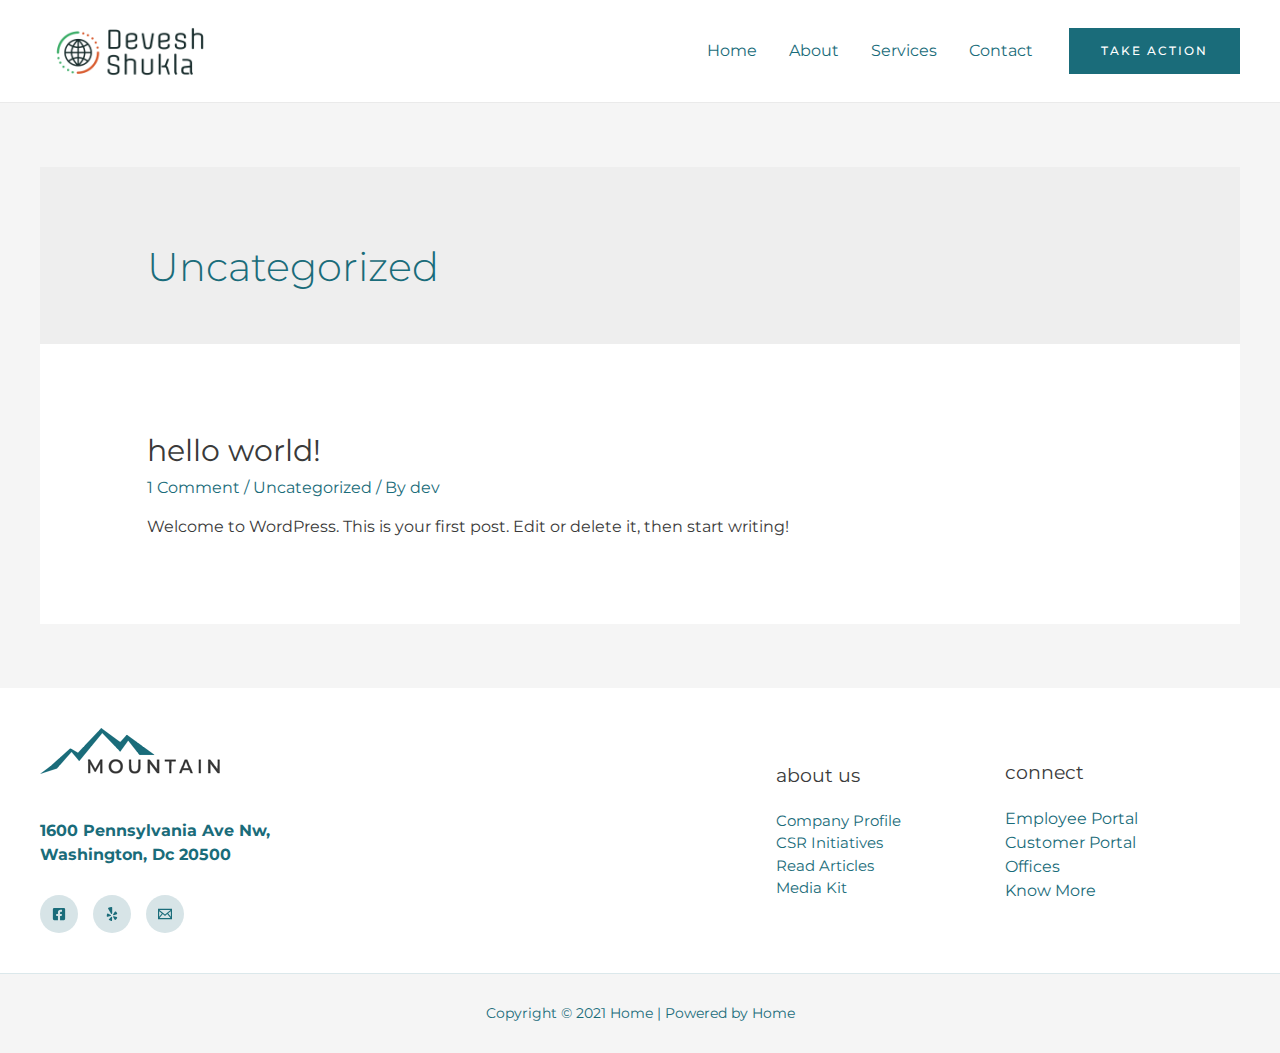
<file: category/uncategorized/index.html>
<!DOCTYPE html>
<html lang="en-US">
<head>
<meta charset="UTF-8">
<meta name="viewport" content="width=device-width, initial-scale=1">
<link rel="profile" href="https://gmpg.org/xfn/11">

<title>Uncategorized &#8211; Home</title>
<meta name="robots" content="noindex,nofollow">
<link rel="dns-prefetch" href="//fonts.googleapis.com">
<link rel="dns-prefetch" href="//s.w.org">
<link rel="alternate" type="application/rss+xml" title="Home &raquo; Feed" href="/feed/">
<link rel="alternate" type="application/rss+xml" title="Home &raquo; Comments Feed" href="/comments/feed/">
<link rel="alternate" type="application/rss+xml" title="Home &raquo; Uncategorized Category Feed" href="/category/uncategorized/feed/">
		<script>
			window._wpemojiSettings = {"baseUrl":"https:\/\/s.w.org\/images\/core\/emoji\/13.0.0\/72x72\/","ext":".png","svgUrl":"https:\/\/s.w.org\/images\/core\/emoji\/13.0.0\/svg\/","svgExt":".svg","source":{"concatemoji":"http:\/\/192.168.68.141\/wordpress\/wp-includes\/js\/wp-emoji-release.min.js?ver=5.5.3"}};
			!function(e,a,t){var r,n,o,i,p=a.createElement("canvas"),s=p.getContext&&p.getContext("2d");function c(e,t){var a=String.fromCharCode;s.clearRect(0,0,p.width,p.height),s.fillText(a.apply(this,e),0,0);var r=p.toDataURL();return s.clearRect(0,0,p.width,p.height),s.fillText(a.apply(this,t),0,0),r===p.toDataURL()}function l(e){if(!s||!s.fillText)return!1;switch(s.textBaseline="top",s.font="600 32px Arial",e){case"flag":return!c([127987,65039,8205,9895,65039],[127987,65039,8203,9895,65039])&&(!c([55356,56826,55356,56819],[55356,56826,8203,55356,56819])&&!c([55356,57332,56128,56423,56128,56418,56128,56421,56128,56430,56128,56423,56128,56447],[55356,57332,8203,56128,56423,8203,56128,56418,8203,56128,56421,8203,56128,56430,8203,56128,56423,8203,56128,56447]));case"emoji":return!c([55357,56424,8205,55356,57212],[55357,56424,8203,55356,57212])}return!1}function d(e){var t=a.createElement("script");t.src=e,t.defer=t.type="text/javascript",a.getElementsByTagName("head")[0].appendChild(t)}for(i=Array("flag","emoji"),t.supports={everything:!0,everythingExceptFlag:!0},o=0;o<i.length;o++)t.supports[i[o]]=l(i[o]),t.supports.everything=t.supports.everything&&t.supports[i[o]],"flag"!==i[o]&&(t.supports.everythingExceptFlag=t.supports.everythingExceptFlag&&t.supports[i[o]]);t.supports.everythingExceptFlag=t.supports.everythingExceptFlag&&!t.supports.flag,t.DOMReady=!1,t.readyCallback=function(){t.DOMReady=!0},t.supports.everything||(n=function(){t.readyCallback()},a.addEventListener?(a.addEventListener("DOMContentLoaded",n,!1),e.addEventListener("load",n,!1)):(e.attachEvent("onload",n),a.attachEvent("onreadystatechange",function(){"complete"===a.readyState&&t.readyCallback()})),(r=t.source||{}).concatemoji?d(r.concatemoji):r.wpemoji&&r.twemoji&&(d(r.twemoji),d(r.wpemoji)))}(window,document,window._wpemojiSettings);
		</script>
		<style>img.wp-smiley,
img.emoji {
	display: inline !important;
	border: none !important;
	box-shadow: none !important;
	height: 1em !important;
	width: 1em !important;
	margin: 0 .07em !important;
	vertical-align: -0.1em !important;
	background: none !important;
	padding: 0 !important;
}</style>
	<link rel="stylesheet" id="astra-theme-css-css" href="/wp-content/themes/astra/assets/css/minified/frontend.min.css?ver=3.3.2" media="all">
<style id="astra-theme-css-inline-css">html{font-size:100%;}a,.page-title{color:#1a6c7a;}a:hover,a:focus{color:#3a3a3a;}body,button,input,select,textarea,.ast-button,.ast-custom-button{font-family:'Montserrat',sans-serif;font-weight:400;font-size:16px;font-size:1rem;line-height:1.5;}blockquote{color:#000000;}h1,.entry-content h1,.entry-content h1 a,h2,.entry-content h2,.entry-content h2 a,h3,.entry-content h3,.entry-content h3 a,h4,.entry-content h4,.entry-content h4 a,h5,.entry-content h5,.entry-content h5 a,h6,.entry-content h6,.entry-content h6 a,.site-title,.site-title a{font-family:'Montserrat',sans-serif;font-weight:400;text-transform:lowercase;}.site-title{font-size:31px;font-size:1.9375rem;}header .custom-logo-link img{max-width:180px;}.astra-logo-svg{width:180px;}.ast-archive-description .ast-archive-title{font-size:40px;font-size:2.5rem;}.site-header .site-description{font-size:15px;font-size:0.9375rem;}.entry-title{font-size:30px;font-size:1.875rem;}h1,.entry-content h1,.entry-content h1 a{font-size:50px;font-size:3.125rem;font-weight:600;font-family:'Montserrat',sans-serif;line-height:1;text-transform:capitalize;}h2,.entry-content h2,.entry-content h2 a{font-size:28px;font-size:1.75rem;font-weight:600;font-family:'Montserrat',sans-serif;line-height:1;text-transform:lowercase;}h3,.entry-content h3,.entry-content h3 a{font-size:30px;font-size:1.875rem;font-weight:600;font-family:'Montserrat',sans-serif;line-height:1;text-transform:lowercase;}h4,.entry-content h4,.entry-content h4 a{font-size:23px;font-size:1.4375rem;line-height:1;}h5,.entry-content h5,.entry-content h5 a{font-size:18px;font-size:1.125rem;line-height:1;}h6,.entry-content h6,.entry-content h6 a{font-size:15px;font-size:0.9375rem;line-height:1;}.ast-single-post .entry-title,.page-title{font-size:30px;font-size:1.875rem;}::selection{background-color:#1a6c7a;color:#ffffff;}body,h1,.entry-title a,.entry-content h1,.entry-content h1 a,h2,.entry-content h2,.entry-content h2 a,h3,.entry-content h3,.entry-content h3 a,h4,.entry-content h4,.entry-content h4 a,h5,.entry-content h5,.entry-content h5 a,h6,.entry-content h6,.entry-content h6 a{color:#3a3a3a;}.tagcloud a:hover,.tagcloud a:focus,.tagcloud a.current-item{color:#ffffff;border-color:#1a6c7a;background-color:#1a6c7a;}input:focus,input[type="text"]:focus,input[type="email"]:focus,input[type="url"]:focus,input[type="password"]:focus,input[type="reset"]:focus,input[type="search"]:focus,textarea:focus{border-color:#1a6c7a;}input[type="radio"]:checked,input[type=reset],input[type="checkbox"]:checked,input[type="checkbox"]:hover:checked,input[type="checkbox"]:focus:checked,input[type=range]::-webkit-slider-thumb{border-color:#1a6c7a;background-color:#1a6c7a;box-shadow:none;}.site-footer a:hover + .post-count,.site-footer a:focus + .post-count{background:#1a6c7a;border-color:#1a6c7a;}.single .nav-links .nav-previous,.single .nav-links .nav-next{color:#1a6c7a;}.entry-meta,.entry-meta *{line-height:1.45;color:#1a6c7a;}.entry-meta a:hover,.entry-meta a:hover *,.entry-meta a:focus,.entry-meta a:focus *,.page-links > .page-link,.page-links .page-link:hover,.post-navigation a:hover{color:#3a3a3a;}.widget-title{font-size:22px;font-size:1.375rem;color:#3a3a3a;}#cat option,.secondary .calendar_wrap thead a,.secondary .calendar_wrap thead a:visited{color:#1a6c7a;}.secondary .calendar_wrap #today,.ast-progress-val span{background:#1a6c7a;}.secondary a:hover + .post-count,.secondary a:focus + .post-count{background:#1a6c7a;border-color:#1a6c7a;}.calendar_wrap #today > a{color:#ffffff;}.page-links .page-link,.single .post-navigation a{color:#1a6c7a;}.wp-block-buttons.aligncenter{justify-content:center;}@media (max-width:782px){.entry-content .wp-block-columns .wp-block-column{margin-left:0px;}}@media (max-width:921px){.ast-separate-container .ast-article-post,.ast-separate-container .ast-article-single{padding:1.5em 2.14em;}.ast-separate-container #primary,.ast-separate-container #secondary{padding:1.5em 0;}#primary,#secondary{padding:1.5em 0;margin:0;}.ast-left-sidebar #content > .ast-container{display:flex;flex-direction:column-reverse;width:100%;}.ast-author-box img.avatar{margin:20px 0 0 0;}}@media (min-width:922px){.ast-separate-container.ast-right-sidebar #primary,.ast-separate-container.ast-left-sidebar #primary{border:0;}.search-no-results.ast-separate-container #primary{margin-bottom:4em;}}@media (min-width:922px){.ast-right-sidebar #primary{border-right:1px solid #eee;}.ast-left-sidebar #primary{border-left:1px solid #eee;}}.elementor-button-wrapper .elementor-button{border-style:solid;border-top-width:2px;border-right-width:2px;border-left-width:2px;border-bottom-width:2px;}body .elementor-button.elementor-size-sm,body .elementor-button.elementor-size-xs,body .elementor-button.elementor-size-md,body .elementor-button.elementor-size-lg,body .elementor-button.elementor-size-xl,body .elementor-button{border-radius:0;padding-top:16px;padding-right:40px;padding-bottom:16px;padding-left:40px;}.elementor-button-wrapper .elementor-button{border-color:#1a6c7a;background-color:#1a6c7a;}.elementor-button-wrapper .elementor-button:hover,.elementor-button-wrapper .elementor-button:focus{color:#ffffff;background-color:rgba(0,104,122,0.7);border-color:rgba(0,104,122,0.7);}.wp-block-button .wp-block-button__link,.elementor-button-wrapper .elementor-button{color:#ffffff;}.elementor-button-wrapper .elementor-button{font-family:'Montserrat',sans-serif;font-weight:500;line-height:1;text-transform:uppercase;letter-spacing:2px;}body .elementor-button.elementor-size-sm,body .elementor-button.elementor-size-xs,body .elementor-button.elementor-size-md,body .elementor-button.elementor-size-lg,body .elementor-button.elementor-size-xl,body .elementor-button{font-size:12px;font-size:0.75rem;}.wp-block-button .wp-block-button__link:hover,.wp-block-button .wp-block-button__link:focus{color:#ffffff;background-color:rgba(0,104,122,0.7);border-color:rgba(0,104,122,0.7);}.elementor-widget-heading h1.elementor-heading-title{line-height:1;}.elementor-widget-heading h2.elementor-heading-title{line-height:1;}.elementor-widget-heading h3.elementor-heading-title{line-height:1;}.elementor-widget-heading h4.elementor-heading-title{line-height:1;}.elementor-widget-heading h5.elementor-heading-title{line-height:1;}.elementor-widget-heading h6.elementor-heading-title{line-height:1;}.wp-block-button .wp-block-button__link{border-style:solid;border-top-width:2px;border-right-width:2px;border-left-width:2px;border-bottom-width:2px;border-color:#1a6c7a;background-color:#1a6c7a;color:#ffffff;font-family:'Montserrat',sans-serif;font-weight:500;line-height:1;text-transform:uppercase;letter-spacing:2px;font-size:12px;font-size:0.75rem;border-radius:0;padding-top:16px;padding-right:40px;padding-bottom:16px;padding-left:40px;}.menu-toggle,button,.ast-button,.ast-custom-button,.button,input#submit,input[type="button"],input[type="submit"],input[type="reset"]{border-style:solid;border-top-width:2px;border-right-width:2px;border-left-width:2px;border-bottom-width:2px;color:#ffffff;border-color:#1a6c7a;background-color:#1a6c7a;border-radius:0;padding-top:16px;padding-right:40px;padding-bottom:16px;padding-left:40px;font-family:'Montserrat',sans-serif;font-weight:500;font-size:12px;font-size:0.75rem;line-height:1;text-transform:uppercase;letter-spacing:2px;}button:focus,.menu-toggle:hover,button:hover,.ast-button:hover,.ast-custom-button:hover .button:hover,.ast-custom-button:hover ,input[type=reset]:hover,input[type=reset]:focus,input#submit:hover,input#submit:focus,input[type="button"]:hover,input[type="button"]:focus,input[type="submit"]:hover,input[type="submit"]:focus{color:#ffffff;background-color:rgba(0,104,122,0.7);border-color:rgba(0,104,122,0.7);}@media (min-width:544px){.ast-container{max-width:100%;}}@media (max-width:544px){.ast-separate-container .ast-article-post,.ast-separate-container .ast-article-single,.ast-separate-container .comments-title,.ast-separate-container .ast-archive-description{padding:1.5em 1em;}.ast-separate-container #content .ast-container{padding-left:0.54em;padding-right:0.54em;}.ast-separate-container .ast-comment-list li.depth-1{padding:1.5em 1em;margin-bottom:1.5em;}.ast-separate-container .ast-comment-list .bypostauthor{padding:.5em;}.ast-search-menu-icon.ast-dropdown-active .search-field{width:170px;}}@media (max-width:921px){.ast-mobile-header-stack .main-header-bar .ast-search-menu-icon{display:inline-block;}.ast-header-break-point.ast-header-custom-item-outside .ast-mobile-header-stack .main-header-bar .ast-search-icon{margin:0;}.ast-comment-avatar-wrap img{max-width:2.5em;}.ast-separate-container .ast-comment-list li.depth-1{padding:1.5em 2.14em;}.ast-separate-container .comment-respond{padding:2em 2.14em;}.ast-comment-meta{padding:0 1.8888em 1.3333em;}}@media (max-width:921px){.ast-archive-description .ast-archive-title{font-size:40px;}.entry-title{font-size:30px;}h1,.entry-content h1,.entry-content h1 a{font-size:40px;}h2,.entry-content h2,.entry-content h2 a{font-size:30px;}h3,.entry-content h3,.entry-content h3 a{font-size:25px;}h4,.entry-content h4,.entry-content h4 a{font-size:20px;font-size:1.25rem;}h5,.entry-content h5,.entry-content h5 a{font-size:18px;font-size:1.125rem;}h6,.entry-content h6,.entry-content h6 a{font-size:16px;font-size:1rem;}.ast-single-post .entry-title,.page-title{font-size:30px;}}@media (max-width:544px){.ast-archive-description .ast-archive-title{font-size:40px;}.entry-title{font-size:30px;}h1,.entry-content h1,.entry-content h1 a{font-size:40px;}h2,.entry-content h2,.entry-content h2 a{font-size:30px;}h3,.entry-content h3,.entry-content h3 a{font-size:25px;}h4,.entry-content h4,.entry-content h4 a{font-size:18px;font-size:1.125rem;}h5,.entry-content h5,.entry-content h5 a{font-size:18px;font-size:1.125rem;}h6,.entry-content h6,.entry-content h6 a{font-size:16px;font-size:1rem;}.ast-single-post .entry-title,.page-title{font-size:30px;}.ast-header-break-point .site-branding img,.ast-header-break-point .custom-logo-link img{max-width:160px;}.astra-logo-svg{width:160px;}.ast-header-break-point .site-logo-img .custom-mobile-logo-link img{max-width:160px;}}@media (max-width:921px){html{font-size:91.2%;}}@media (max-width:544px){html{font-size:91.2%;}}@media (min-width:922px){.ast-container{max-width:1240px;}}@font-face {font-family: "Astra";src: url(/wp-content/themes/astra/assets/fonts/astra.woff) format("woff"),url(/wp-content/themes/astra/assets/fonts/astra.ttf) format("truetype"),url(/wp-content/themes/astra/assets/fonts/astra.svg#astra) format("svg");font-weight: normal;font-style: normal;font-display: fallback;}@media (min-width:922px){.main-header-menu .sub-menu .menu-item.ast-left-align-sub-menu:hover > .sub-menu,.main-header-menu .sub-menu .menu-item.ast-left-align-sub-menu.focus > .sub-menu{margin-left:-2px;}}.ast-breadcrumbs .trail-browse,.ast-breadcrumbs .trail-items,.ast-breadcrumbs .trail-items li{display:inline-block;margin:0;padding:0;border:none;background:inherit;text-indent:0;}.ast-breadcrumbs .trail-browse{font-size:inherit;font-style:inherit;font-weight:inherit;color:inherit;}.ast-breadcrumbs .trail-items{list-style:none;}.trail-items li::after{padding:0 0.3em;content:"\00bb";}.trail-items li:last-of-type::after{display:none;}h1,.entry-content h1,h2,.entry-content h2,h3,.entry-content h3,h4,.entry-content h4,h5,.entry-content h5,h6,.entry-content h6{color:#000f2b;}@media (max-width:921px){.ast-builder-grid-row-container.ast-builder-grid-row-tablet-6-equal .ast-builder-grid-row{grid-template-columns:repeat( 6,1fr );}.ast-builder-grid-row-container.ast-builder-grid-row-tablet-5-equal .ast-builder-grid-row{grid-template-columns:repeat( 5,1fr );}.ast-builder-grid-row-container.ast-builder-grid-row-tablet-4-equal .ast-builder-grid-row{grid-template-columns:repeat( 4,1fr );}.ast-builder-grid-row-container.ast-builder-grid-row-tablet-4-lheavy .ast-builder-grid-row{grid-template-columns:2fr 1fr 1fr 1fr;}.ast-builder-grid-row-container.ast-builder-grid-row-tablet-4-rheavy .ast-builder-grid-row{grid-template-columns:1fr 1fr 1fr 2fr;}.ast-builder-grid-row-container.ast-builder-grid-row-tablet-3-equal .ast-builder-grid-row{grid-template-columns:repeat( 3,1fr );}.ast-builder-grid-row-container.ast-builder-grid-row-tablet-3-lheavy .ast-builder-grid-row{grid-template-columns:2fr 1fr 1fr;}.ast-builder-grid-row-container.ast-builder-grid-row-tablet-3-rheavy .ast-builder-grid-row{grid-template-columns:1fr 1fr 2fr;}.ast-builder-grid-row-container.ast-builder-grid-row-tablet-3-cheavy .ast-builder-grid-row{grid-template-columns:1fr 2fr 1fr;}.ast-builder-grid-row-container.ast-builder-grid-row-tablet-3-cwide .ast-builder-grid-row{grid-template-columns:1fr 3fr 1fr;}.ast-builder-grid-row-container.ast-builder-grid-row-tablet-3-firstrow .ast-builder-grid-row{grid-template-columns:1fr 1fr;}.ast-builder-grid-row-container.ast-builder-grid-row-tablet-3-firstrow .ast-builder-grid-row > *:first-child{grid-column:1 / -1;}.ast-builder-grid-row-container.ast-builder-grid-row-tablet-3-lastrow .ast-builder-grid-row{grid-template-columns:1fr 1fr;}.ast-builder-grid-row-container.ast-builder-grid-row-tablet-3-lastrow .ast-builder-grid-row > *:last-child{grid-column:1 / -1;}.ast-builder-grid-row-container.ast-builder-grid-row-tablet-2-equal .ast-builder-grid-row{grid-template-columns:repeat( 2,1fr );}.ast-builder-grid-row-container.ast-builder-grid-row-tablet-2-lheavy .ast-builder-grid-row{grid-template-columns:2fr 1fr;}.ast-builder-grid-row-container.ast-builder-grid-row-tablet-2-rheavy .ast-builder-grid-row{grid-template-columns:1fr 2fr;}.ast-builder-grid-row-container.ast-builder-grid-row-tablet-full .ast-builder-grid-row{grid-template-columns:1fr;}}@media (max-width:544px){.ast-builder-grid-row-container.ast-builder-grid-row-mobile-6-equal .ast-builder-grid-row{grid-template-columns:repeat( 6,1fr );}.ast-builder-grid-row-container.ast-builder-grid-row-mobile-5-equal .ast-builder-grid-row{grid-template-columns:repeat( 5,1fr );}.ast-builder-grid-row-container.ast-builder-grid-row-mobile-4-equal .ast-builder-grid-row{grid-template-columns:repeat( 4,1fr );}.ast-builder-grid-row-container.ast-builder-grid-row-mobile-4-lheavy .ast-builder-grid-row{grid-template-columns:2fr 1fr 1fr 1fr;}.ast-builder-grid-row-container.ast-builder-grid-row-mobile-4-rheavy .ast-builder-grid-row{grid-template-columns:1fr 1fr 1fr 2fr;}.ast-builder-grid-row-container.ast-builder-grid-row-mobile-3-equal .ast-builder-grid-row{grid-template-columns:repeat( 3,1fr );}.ast-builder-grid-row-container.ast-builder-grid-row-mobile-3-lheavy .ast-builder-grid-row{grid-template-columns:2fr 1fr 1fr;}.ast-builder-grid-row-container.ast-builder-grid-row-mobile-3-rheavy .ast-builder-grid-row{grid-template-columns:1fr 1fr 2fr;}.ast-builder-grid-row-container.ast-builder-grid-row-mobile-3-cheavy .ast-builder-grid-row{grid-template-columns:1fr 2fr 1fr;}.ast-builder-grid-row-container.ast-builder-grid-row-mobile-3-cwide .ast-builder-grid-row{grid-template-columns:1fr 3fr 1fr;}.ast-builder-grid-row-container.ast-builder-grid-row-mobile-3-firstrow .ast-builder-grid-row{grid-template-columns:1fr 1fr;}.ast-builder-grid-row-container.ast-builder-grid-row-mobile-3-firstrow .ast-builder-grid-row > *:first-child{grid-column:1 / -1;}.ast-builder-grid-row-container.ast-builder-grid-row-mobile-3-lastrow .ast-builder-grid-row{grid-template-columns:1fr 1fr;}.ast-builder-grid-row-container.ast-builder-grid-row-mobile-3-lastrow .ast-builder-grid-row > *:last-child{grid-column:1 / -1;}.ast-builder-grid-row-container.ast-builder-grid-row-mobile-2-equal .ast-builder-grid-row{grid-template-columns:repeat( 2,1fr );}.ast-builder-grid-row-container.ast-builder-grid-row-mobile-2-lheavy .ast-builder-grid-row{grid-template-columns:2fr 1fr;}.ast-builder-grid-row-container.ast-builder-grid-row-mobile-2-rheavy .ast-builder-grid-row{grid-template-columns:1fr 2fr;}.ast-builder-grid-row-container.ast-builder-grid-row-mobile-full .ast-builder-grid-row{grid-template-columns:1fr;}}.ast-builder-layout-element[data-section="title_tagline"]{display:flex;}@media (max-width:921px){.ast-header-break-point .ast-builder-layout-element[data-section="title_tagline"]{display:flex;}}@media (max-width:544px){.ast-header-break-point .ast-builder-layout-element[data-section="title_tagline"]{display:flex;}}.ast-header-button-1 .ast-custom-button{color:#ffffff;background:#1a6c7a;}.ast-header-button-1[data-section*="section-hb-button-"] .ast-builder-button-wrap .ast-custom-button{padding-top:15px;padding-bottom:15px;padding-left:30px;padding-right:30px;}.ast-header-button-1[data-section="section-hb-button-1"]{display:flex;}@media (max-width:921px){.ast-header-break-point .ast-header-button-1[data-section="section-hb-button-1"]{display:none;}}@media (max-width:544px){.ast-header-break-point .ast-header-button-1[data-section="section-hb-button-1"]{display:none;}}.ast-builder-menu-1{font-family:inherit;font-weight:inherit;}.ast-builder-menu-1 .sub-menu,.ast-builder-menu-1 .inline-on-mobile .sub-menu{border-top-width:1px;border-bottom-width:1px;border-right-width:1px;border-left-width:1px;border-color:#eaeaea;border-style:solid;border-radius:0;}.ast-builder-menu-1 .main-header-menu > .menu-item > .sub-menu,.ast-builder-menu-1 .main-header-menu > .menu-item > .astra-full-megamenu-wrapper{margin-top:0;}.ast-desktop .ast-builder-menu-1 .main-header-menu > .menu-item > .sub-menu:before,.ast-desktop .ast-builder-menu-1 .main-header-menu > .menu-item > .astra-full-megamenu-wrapper:before{height:calc( 0px + 5px );}.ast-desktop .ast-builder-menu-1 .menu-item .sub-menu .menu-link{border-bottom-width:1px;border-color:#eaeaea;border-style:solid;}.ast-desktop .ast-builder-menu-1 .menu-item .sub-menu .menu-item:last-child .menu-link{border-bottom-width:0;}@media (max-width:921px){.ast-header-break-point .ast-builder-menu-1 .menu-item.menu-item-has-children > .ast-menu-toggle{top:0;}.ast-builder-menu-1 .menu-item-has-children > .menu-link:after{content:unset;}}@media (max-width:544px){.ast-header-break-point .ast-builder-menu-1 .menu-item.menu-item-has-children > .ast-menu-toggle{top:0;}}.ast-builder-menu-1{display:flex;}@media (max-width:921px){.ast-header-break-point .ast-builder-menu-1{display:flex;}}@media (max-width:544px){.ast-header-break-point .ast-builder-menu-1{display:flex;}}.site-below-footer-wrap[data-section="section-below-footer-builder"]{background-color:rgba(25,26,31,0);;background-image:none;;min-height:80px;border-style:solid;border-width:0px;border-top-width:1px;border-top-color:#dbe8eb;}.site-below-footer-wrap[data-section="section-below-footer-builder"] .ast-builder-grid-row{max-width:1200px;margin-left:auto;margin-right:auto;}.site-below-footer-wrap[data-section="section-below-footer-builder"] .ast-builder-grid-row,.site-below-footer-wrap[data-section="section-below-footer-builder"] .site-footer-section{align-items:flex-start;}.site-below-footer-wrap[data-section="section-below-footer-builder"].ast-footer-row-inline .site-footer-section{display:flex;margin-bottom:0;}@media (max-width:921px){.site-below-footer-wrap[data-section="section-below-footer-builder"].ast-footer-row-tablet-inline .site-footer-section{display:flex;margin-bottom:0;}.site-below-footer-wrap[data-section="section-below-footer-builder"].ast-footer-row-tablet-stack .site-footer-section{display:block;margin-bottom:10px;}}@media (max-width:544px){.site-below-footer-wrap[data-section="section-below-footer-builder"].ast-footer-row-mobile-inline .site-footer-section{display:flex;margin-bottom:0;}.site-below-footer-wrap[data-section="section-below-footer-builder"].ast-footer-row-mobile-stack .site-footer-section{display:block;margin-bottom:10px;}}@media (max-width:921px){.site-below-footer-wrap[data-section="section-below-footer-builder"]{padding-left:30px;padding-right:30px;}}@media (max-width:544px){.site-below-footer-wrap[data-section="section-below-footer-builder"]{padding-top:20px;padding-bottom:20px;}}.site-below-footer-wrap[data-section="section-below-footer-builder"]{display:grid;}@media (max-width:921px){.ast-header-break-point .site-below-footer-wrap[data-section="section-below-footer-builder"]{display:grid;}}@media (max-width:544px){.ast-header-break-point .site-below-footer-wrap[data-section="section-below-footer-builder"]{display:grid;}}.ast-footer-copyright{text-align:center;}.ast-footer-copyright {color:#1a6c7a;}@media (max-width:921px){.ast-footer-copyright{text-align:center;}}@media (max-width:544px){.ast-footer-copyright{text-align:center;}}.ast-footer-copyright {font-size:14px;font-size:0.875rem;}@media (max-width:544px){.ast-footer-copyright {font-size:14px;font-size:0.875rem;}}.ast-footer-copyright.ast-builder-layout-element{display:flex;}@media (max-width:921px){.ast-header-break-point .ast-footer-copyright.ast-builder-layout-element{display:flex;}}@media (max-width:544px){.ast-header-break-point .ast-footer-copyright.ast-builder-layout-element{display:flex;}}.ast-footer-social-1-wrap .ast-builder-social-element{margin-left:7.5px;margin-right:7.5px;padding:12px;border-radius:50px;background:#d7e4e7;}.ast-footer-social-1-wrap .ast-builder-social-element svg{width:14px;height:14px;}.ast-footer-social-1-wrap .ast-social-icon-image-wrap{margin:12px;}.ast-footer-social-1-wrap .ast-social-color-type-custom svg{fill:#1a6c7a;}.ast-footer-social-1-wrap .ast-social-color-type-custom .social-item-label{color:#1a6c7a;}[data-section="section-fb-social-icons-1"] .footer-social-inner-wrap{text-align:left;}@media (max-width:921px){[data-section="section-fb-social-icons-1"] .footer-social-inner-wrap{text-align:left;}}@media (max-width:544px){.ast-footer-social-1-wrap{margin-bottom:25px;}[data-section="section-fb-social-icons-1"] .footer-social-inner-wrap{text-align:left;}}.ast-builder-layout-element[data-section="section-fb-social-icons-1"]{display:flex;}@media (max-width:921px){.ast-header-break-point .ast-builder-layout-element[data-section="section-fb-social-icons-1"]{display:flex;}}@media (max-width:544px){.ast-header-break-point .ast-builder-layout-element[data-section="section-fb-social-icons-1"]{display:flex;}}.ast-social-color-type-official .ast-builder-social-element,.ast-social-color-type-official .social-item-label {color: var(--color);background-color: var(--background-color);}.header-social-inner-wrap.ast-social-color-type-official .ast-builder-social-element svg,.footer-social-inner-wrap.ast-social-color-type-official .ast-builder-social-element svg {fill: currentColor;}.site-footer{background-color:rgba(25,26,31,0);;background-image:none;;}.site-primary-footer-wrap[data-section="section-primary-footer-builder"]{background-color:#ffffff;;background-image:none;;}.site-primary-footer-wrap[data-section="section-primary-footer-builder"] .ast-builder-grid-row{max-width:1200px;margin-left:auto;margin-right:auto;}.site-primary-footer-wrap[data-section="section-primary-footer-builder"] .ast-builder-grid-row,.site-primary-footer-wrap[data-section="section-primary-footer-builder"] .site-footer-section{align-items:center;}.site-primary-footer-wrap[data-section="section-primary-footer-builder"].ast-footer-row-inline .site-footer-section{display:flex;margin-bottom:0;}@media (max-width:921px){.site-primary-footer-wrap[data-section="section-primary-footer-builder"]{background-color:#ffffff;;background-image:none;;}.site-primary-footer-wrap[data-section="section-primary-footer-builder"].ast-footer-row-tablet-inline .site-footer-section{display:flex;margin-bottom:0;}.site-primary-footer-wrap[data-section="section-primary-footer-builder"].ast-footer-row-tablet-stack .site-footer-section{display:block;margin-bottom:10px;}}@media (max-width:544px){.site-primary-footer-wrap[data-section="section-primary-footer-builder"].ast-footer-row-mobile-inline .site-footer-section{display:flex;margin-bottom:0;}.site-primary-footer-wrap[data-section="section-primary-footer-builder"].ast-footer-row-mobile-stack .site-footer-section{display:block;margin-bottom:10px;}}.site-primary-footer-wrap[data-section="section-primary-footer-builder"]{padding-top:40px;padding-bottom:40px;padding-left:30px;padding-right:30px;}@media (max-width:921px){.site-primary-footer-wrap[data-section="section-primary-footer-builder"]{padding-left:30px;padding-right:30px;}}@media (max-width:544px){.site-primary-footer-wrap[data-section="section-primary-footer-builder"]{padding-top:25px;padding-bottom:25px;}}.site-primary-footer-wrap[data-section="section-primary-footer-builder"]{display:grid;}@media (max-width:921px){.ast-header-break-point .site-primary-footer-wrap[data-section="section-primary-footer-builder"]{display:grid;}}@media (max-width:544px){.ast-header-break-point .site-primary-footer-wrap[data-section="section-primary-footer-builder"]{display:grid;}}.footer-widget-area[data-section="sidebar-widgets-footer-widget-1"] .footer-widget-area-inner{text-align:left;}@media (max-width:921px){.footer-widget-area[data-section="sidebar-widgets-footer-widget-1"] .footer-widget-area-inner{text-align:left;}}@media (max-width:544px){.footer-widget-area[data-section="sidebar-widgets-footer-widget-1"] .footer-widget-area-inner{text-align:left;}}.footer-widget-area[data-section="sidebar-widgets-footer-widget-1"] .footer-widget-area-inner{font-size:15px;font-size:0.9375rem;}.footer-widget-area[data-section="sidebar-widgets-footer-widget-1"] .widget-title{font-size:19px;font-size:1.1875rem;}.footer-widget-area[data-section="sidebar-widgets-footer-widget-1"]{margin-left:87%;}@media (max-width:921px){.footer-widget-area[data-section="sidebar-widgets-footer-widget-1"]{margin-left:98px;}}@media (max-width:544px){.footer-widget-area[data-section="sidebar-widgets-footer-widget-1"]{margin-left:1px;}}.footer-widget-area[data-section="sidebar-widgets-footer-widget-1"]{display:block;}@media (max-width:921px){.ast-header-break-point .footer-widget-area[data-section="sidebar-widgets-footer-widget-1"]{display:block;}}@media (max-width:544px){.ast-header-break-point .footer-widget-area[data-section="sidebar-widgets-footer-widget-1"]{display:block;}}.footer-widget-area[data-section="sidebar-widgets-footer-widget-2"] .footer-widget-area-inner{font-size:16px;font-size:1rem;}.footer-widget-area[data-section="sidebar-widgets-footer-widget-2"] .widget-title{font-size:19px;font-size:1.1875rem;}.footer-widget-area[data-section="sidebar-widgets-footer-widget-2"]{margin-left:36%;}@media (max-width:544px){.footer-widget-area[data-section="sidebar-widgets-footer-widget-2"]{margin-top:10px;margin-bottom:0px;margin-left:0px;margin-right:0px;}}.footer-widget-area[data-section="sidebar-widgets-footer-widget-2"]{display:block;}@media (max-width:921px){.ast-header-break-point .footer-widget-area[data-section="sidebar-widgets-footer-widget-2"]{display:block;}}@media (max-width:544px){.ast-header-break-point .footer-widget-area[data-section="sidebar-widgets-footer-widget-2"]{display:block;}}.footer-widget-area[data-section="sidebar-widgets-footer-widget-3"] .footer-widget-area-inner{color:#1a6c7a;}.footer-widget-area[data-section="sidebar-widgets-footer-widget-3"]{display:block;}@media (max-width:921px){.ast-header-break-point .footer-widget-area[data-section="sidebar-widgets-footer-widget-3"]{display:block;}}@media (max-width:544px){.ast-header-break-point .footer-widget-area[data-section="sidebar-widgets-footer-widget-3"]{display:block;}}.footer-widget-area[data-section="sidebar-widgets-footer-widget-2"] .footer-widget-area-inner{text-align:left;}@media (max-width:921px){.footer-widget-area[data-section="sidebar-widgets-footer-widget-2"] .footer-widget-area-inner{text-align:left;}}@media (max-width:544px){.footer-widget-area[data-section="sidebar-widgets-footer-widget-2"] .footer-widget-area-inner{text-align:left;}}.footer-widget-area[data-section="sidebar-widgets-footer-widget-1"] .footer-widget-area-inner{font-size:15px;font-size:0.9375rem;}.footer-widget-area[data-section="sidebar-widgets-footer-widget-1"] .widget-title{font-size:19px;font-size:1.1875rem;}.footer-widget-area[data-section="sidebar-widgets-footer-widget-1"]{margin-left:87%;}@media (max-width:921px){.footer-widget-area[data-section="sidebar-widgets-footer-widget-1"]{margin-left:98px;}}@media (max-width:544px){.footer-widget-area[data-section="sidebar-widgets-footer-widget-1"]{margin-left:1px;}}.footer-widget-area[data-section="sidebar-widgets-footer-widget-1"]{display:block;}@media (max-width:921px){.ast-header-break-point .footer-widget-area[data-section="sidebar-widgets-footer-widget-1"]{display:block;}}@media (max-width:544px){.ast-header-break-point .footer-widget-area[data-section="sidebar-widgets-footer-widget-1"]{display:block;}}.footer-widget-area[data-section="sidebar-widgets-footer-widget-2"] .footer-widget-area-inner{font-size:16px;font-size:1rem;}.footer-widget-area[data-section="sidebar-widgets-footer-widget-2"] .widget-title{font-size:19px;font-size:1.1875rem;}.footer-widget-area[data-section="sidebar-widgets-footer-widget-2"]{margin-left:36%;}@media (max-width:544px){.footer-widget-area[data-section="sidebar-widgets-footer-widget-2"]{margin-top:10px;margin-bottom:0px;margin-left:0px;margin-right:0px;}}.footer-widget-area[data-section="sidebar-widgets-footer-widget-2"]{display:block;}@media (max-width:921px){.ast-header-break-point .footer-widget-area[data-section="sidebar-widgets-footer-widget-2"]{display:block;}}@media (max-width:544px){.ast-header-break-point .footer-widget-area[data-section="sidebar-widgets-footer-widget-2"]{display:block;}}.footer-widget-area[data-section="sidebar-widgets-footer-widget-3"] .footer-widget-area-inner{color:#1a6c7a;}.footer-widget-area[data-section="sidebar-widgets-footer-widget-3"]{display:block;}@media (max-width:921px){.ast-header-break-point .footer-widget-area[data-section="sidebar-widgets-footer-widget-3"]{display:block;}}@media (max-width:544px){.ast-header-break-point .footer-widget-area[data-section="sidebar-widgets-footer-widget-3"]{display:block;}}.footer-widget-area[data-section="sidebar-widgets-footer-widget-3"] .footer-widget-area-inner{text-align:left;}@media (max-width:921px){.footer-widget-area[data-section="sidebar-widgets-footer-widget-3"] .footer-widget-area-inner{text-align:left;}}@media (max-width:544px){.footer-widget-area[data-section="sidebar-widgets-footer-widget-3"] .footer-widget-area-inner{text-align:left;}}.footer-widget-area[data-section="sidebar-widgets-footer-widget-1"] .footer-widget-area-inner{font-size:15px;font-size:0.9375rem;}.footer-widget-area[data-section="sidebar-widgets-footer-widget-1"] .widget-title{font-size:19px;font-size:1.1875rem;}.footer-widget-area[data-section="sidebar-widgets-footer-widget-1"]{margin-left:87%;}@media (max-width:921px){.footer-widget-area[data-section="sidebar-widgets-footer-widget-1"]{margin-left:98px;}}@media (max-width:544px){.footer-widget-area[data-section="sidebar-widgets-footer-widget-1"]{margin-left:1px;}}.footer-widget-area[data-section="sidebar-widgets-footer-widget-1"]{display:block;}@media (max-width:921px){.ast-header-break-point .footer-widget-area[data-section="sidebar-widgets-footer-widget-1"]{display:block;}}@media (max-width:544px){.ast-header-break-point .footer-widget-area[data-section="sidebar-widgets-footer-widget-1"]{display:block;}}.footer-widget-area[data-section="sidebar-widgets-footer-widget-2"] .footer-widget-area-inner{font-size:16px;font-size:1rem;}.footer-widget-area[data-section="sidebar-widgets-footer-widget-2"] .widget-title{font-size:19px;font-size:1.1875rem;}.footer-widget-area[data-section="sidebar-widgets-footer-widget-2"]{margin-left:36%;}@media (max-width:544px){.footer-widget-area[data-section="sidebar-widgets-footer-widget-2"]{margin-top:10px;margin-bottom:0px;margin-left:0px;margin-right:0px;}}.footer-widget-area[data-section="sidebar-widgets-footer-widget-2"]{display:block;}@media (max-width:921px){.ast-header-break-point .footer-widget-area[data-section="sidebar-widgets-footer-widget-2"]{display:block;}}@media (max-width:544px){.ast-header-break-point .footer-widget-area[data-section="sidebar-widgets-footer-widget-2"]{display:block;}}.footer-widget-area[data-section="sidebar-widgets-footer-widget-3"] .footer-widget-area-inner{color:#1a6c7a;}.footer-widget-area[data-section="sidebar-widgets-footer-widget-3"]{display:block;}@media (max-width:921px){.ast-header-break-point .footer-widget-area[data-section="sidebar-widgets-footer-widget-3"]{display:block;}}@media (max-width:544px){.ast-header-break-point .footer-widget-area[data-section="sidebar-widgets-footer-widget-3"]{display:block;}}.ast-header-break-point .main-header-bar{border-bottom-width:1px;}@media (min-width:922px){.main-header-bar{border-bottom-width:1px;}}.ast-flex{-webkit-align-content:center;-ms-flex-line-pack:center;align-content:center;-webkit-box-align:center;-webkit-align-items:center;-moz-box-align:center;-ms-flex-align:center;align-items:center;}.main-header-bar{padding:1em 0;}.ast-site-identity{padding:0;}.header-main-layout-1 .ast-flex.main-header-container, .header-main-layout-3 .ast-flex.main-header-container{-webkit-align-content:center;-ms-flex-line-pack:center;align-content:center;-webkit-box-align:center;-webkit-align-items:center;-moz-box-align:center;-ms-flex-align:center;align-items:center;}.header-main-layout-1 .ast-flex.main-header-container, .header-main-layout-3 .ast-flex.main-header-container{-webkit-align-content:center;-ms-flex-line-pack:center;align-content:center;-webkit-box-align:center;-webkit-align-items:center;-moz-box-align:center;-ms-flex-align:center;align-items:center;}.main-header-menu .sub-menu .menu-item.menu-item-has-children > .menu-link:after{position:absolute;right:1em;top:50%;transform:translate(0,-50%) rotate(270deg);}.ast-header-break-point .main-header-bar .main-header-bar-navigation .page_item_has_children > .ast-menu-toggle::before, .ast-header-break-point .main-header-bar .main-header-bar-navigation .menu-item-has-children > .ast-menu-toggle::before, .ast-mobile-popup-drawer .main-header-bar-navigation .menu-item-has-children>.ast-menu-toggle::before, .ast-header-break-point .ast-mobile-header-wrap .main-header-bar-navigation .menu-item-has-children > .ast-menu-toggle::before{font-weight:bold;content:"\e900";font-family:Astra;text-decoration:inherit;display:inline-block;}.ast-header-break-point .main-navigation ul.sub-menu .menu-item .menu-link:before{content:"\e900";font-family:Astra;font-size:.65em;text-decoration:inherit;display:inline-block;transform:translate(0, -2px) rotateZ(270deg);margin-right:5px;}.widget_search .search-form:after{font-family:Astra;font-size:1.2em;font-weight:normal;content:"\e8b6";position:absolute;top:50%;right:15px;transform:translate(0, -50%);}.astra-search-icon::before{content:"\e8b6";font-family:Astra;font-style:normal;font-weight:normal;text-decoration:inherit;text-align:center;-webkit-font-smoothing:antialiased;-moz-osx-font-smoothing:grayscale;}.main-header-bar .main-header-bar-navigation .page_item_has_children > a:after, .main-header-bar .main-header-bar-navigation .menu-item-has-children > a:after, .site-header-focus-item .main-header-bar-navigation .menu-item-has-children > .menu-link:after{content:"\e900";display:inline-block;font-family:Astra;font-size:.6rem;font-weight:bold;text-rendering:auto;-webkit-font-smoothing:antialiased;-moz-osx-font-smoothing:grayscale;margin-left:10px;line-height:normal;}.ast-mobile-popup-drawer .main-header-bar-navigation .ast-submenu-expanded>.ast-menu-toggle::before{transform:rotateX(180deg);}.ast-header-break-point .main-header-bar-navigation .menu-item-has-children > .menu-link:after{display:none;}.ast-mobile-popup-drawer.active .ast-mobile-popup-inner{background-color:#ffffff;;}.ast-mobile-header-wrap .ast-mobile-header-content, .ast-desktop-header-content{background-color:#ffffff;;}.ast-mobile-popup-content > *, .ast-mobile-header-content > *, .ast-desktop-popup-content > *, .ast-desktop-header-content > *{padding-top:0;padding-bottom:0;}.content-align-flex-start .ast-builder-layout-element{justify-content:flex-start;}.content-align-flex-start .main-header-menu{text-align:left;}.ast-mobile-popup-drawer.active .ast-mobile-popup-drawer.active .menu-toggle-close{color:#3a3a3a;}.ast-mobile-header-wrap .ast-primary-header-bar,.ast-primary-header-bar .site-primary-header-wrap{min-height:70px;}.ast-desktop .ast-primary-header-bar .main-header-menu > .menu-item{line-height:70px;}@media (max-width:921px){#masthead .ast-mobile-header-wrap .ast-above-header-bar,#masthead .ast-mobile-header-wrap .ast-primary-header-bar,#masthead .ast-mobile-header-wrap .ast-below-header-bar{padding-left:20px;padding-right:20px;}}.ast-header-break-point .ast-primary-header-bar{border-bottom-width:1px;border-bottom-style:solid;}@media (min-width:922px){.ast-primary-header-bar{border-bottom-width:1px;border-bottom-style:solid;}}.ast-primary-header-bar{display:block;}@media (max-width:921px){.ast-header-break-point .ast-primary-header-bar{display:grid;}}@media (max-width:544px){.ast-header-break-point .ast-primary-header-bar{display:grid;}}[data-section="section-header-mobile-trigger"] .ast-button-wrap .ast-mobile-menu-trigger-fill{color:#ffffff;border:none;background:#1a6c7a;}[data-section="section-header-mobile-trigger"] .ast-button-wrap .mobile-menu-toggle-icon .ast-mobile-svg{width:20px;height:20px;fill:#ffffff;}[data-section="section-header-mobile-trigger"] .ast-button-wrap .mobile-menu-wrap .mobile-menu{color:#ffffff;}</style>
<link rel="stylesheet" id="astra-google-fonts-css" href="//fonts.googleapis.com/css?family=Montserrat%3A400%2C%2C500&#038;display=fallback&#038;ver=3.3.2" media="all">
<link rel="stylesheet" id="wp-block-library-css" href="/wp-includes/css/dist/block-library/style.min.css?ver=5.5.3" media="all">
<!--[if IE]>
<script src='http://192.168.68.141/wordpress/wp-content/themes/astra/assets/js/minified/flexibility.min.js?ver=3.3.2' id='astra-flexibility-js'></script>
<script id='astra-flexibility-js-after'>
flexibility(document.documentElement);
</script>
<![endif]-->
<link rel="https://api.w.org/" href="/wp-json/">
<link rel="alternate" type="application/json" href="/wp-json/wp/v2/categories/1">
<link rel="EditURI" type="application/rsd+xml" title="RSD" href="/xmlrpc.php?rsd">
<link rel="wlwmanifest" type="application/wlwmanifest+xml" href="/wp-includes/wlwmanifest.xml"> 
<meta name="generator" content="WordPress 5.5.3">
<style>.recentcomments a{display:inline !important;padding:0 !important;margin:0 !important;}</style>
<link rel="icon" href="/wp-content/uploads/2021/04/DeveshShuklaLogo3-150x150.png" sizes="32x32">
<link rel="icon" href="/wp-content/uploads/2021/04/DeveshShuklaLogo3.png" sizes="192x192">
<link rel="apple-touch-icon" href="/wp-content/uploads/2021/04/DeveshShuklaLogo3.png">
<meta name="msapplication-TileImage" content="http://192.168.68.141/wordpress/wp-content/uploads/2021/04/DeveshShuklaLogo3.png">
</head>

<body itemtype="https://schema.org/Blog" itemscope="itemscope" class="archive category category-uncategorized category-1 wp-custom-logo ast-mobile-inherit-site-logo ast-inherit-site-logo-transparent ast-hfb-header ast-desktop ast-separate-container ast-two-container ast-no-sidebar astra-3.3.2 elementor-default elementor-kit-38">
<div class="hfeed site" id="page">
	<a class="skip-link screen-reader-text" href="#content">Skip to content</a>
			<header class="site-header header-main-layout-1 ast-primary-menu-enabled ast-builder-menu-toggle-icon ast-mobile-header-inline" id="masthead" itemtype="https://schema.org/WPHeader" itemscope="itemscope" itemid="#masthead">
			<div id="ast-desktop-header" data-toggle-type="dropdown">
		<div class="ast-main-header-wrap main-header-bar-wrap ">
		<div class="ast-primary-header-bar ast-primary-header main-header-bar site-header-focus-item" data-section="section-primary-header-builder">
						<div class="site-primary-header-wrap ast-builder-grid-row-container site-header-focus-item ast-container" data-section="section-primary-header-builder">
				<div class="ast-builder-grid-row ast-builder-grid-row-has-sides ast-builder-grid-row-no-center">
											<div class="site-header-primary-section-left site-header-section ast-flex site-header-section-left">
									<div class="ast-builder-layout-element ast-flex site-header-focus-item" data-section="title_tagline">
											<div class="site-branding ast-site-identity" itemtype="https://schema.org/Organization" itemscope="itemscope">
					<span class="site-logo-img"><a href="/" class="custom-logo-link" rel="home"><img width="180" height="59" src="/wp-content/uploads/2021/04/cropped-DeveshShuklaLogo3cropped-180x59.png" class="custom-logo" alt="Home" srcset="/wp-content/uploads/2021/04/cropped-DeveshShuklaLogo3cropped-180x59.png 180w, /wp-content/uploads/2021/04/cropped-DeveshShuklaLogo3cropped.png 200w" sizes="(max-width: 180px) 100vw, 180px"></a></span>				</div>
			<!-- .site-branding -->
					</div>
								</div>
																									<div class="site-header-primary-section-right site-header-section ast-flex ast-grid-right-section">
										<div class="ast-builder-menu-1 ast-builder-menu ast-flex ast-builder-menu-1-focus-item ast-builder-layout-element site-header-focus-item" data-section="section-hb-menu-1">
			<div class="ast-main-header-bar-alignment"><div class="main-header-bar-navigation"><nav class="ast-flex-grow-1 navigation-accessibility site-header-focus-item" id="site-navigation" aria-label="Site Navigation" itemtype="https://schema.org/SiteNavigationElement" itemscope="itemscope"><div class="main-navigation ast-inline-flex"><ul id="ast-hf-menu-1" class="main-header-menu ast-nav-menu ast-flex  submenu-with-border stack-on-mobile">
<li id="menu-item-44" class="menu-item menu-item-type-post_type menu-item-object-page menu-item-home menu-item-44"><a href="/" class="menu-link">Home</a></li>
<li id="menu-item-45" class="menu-item menu-item-type-post_type menu-item-object-page menu-item-45"><a href="/about/" class="menu-link">About</a></li>
<li id="menu-item-46" class="menu-item menu-item-type-post_type menu-item-object-page menu-item-46"><a href="/services/" class="menu-link">Services</a></li>
<li id="menu-item-227" class="menu-item menu-item-type-post_type menu-item-object-page menu-item-227"><a href="/contact/" class="menu-link">Contact</a></li>
</ul></div></nav></div></div>		</div>
				<div class="ast-builder-layout-element ast-flex site-header-focus-item ast-header-button-1" data-section="section-hb-button-1">
			<div class="ast-builder-button-wrap ast-builder-button-size-">
<a class="ast-custom-button-link" href="#" target="_self"><div class="ast-custom-button">Take Action</div></a><a class="menu-link" href="#" target="_self">Take Action</a>
</div>		</div>
									</div>
												</div>
					</div>
								</div>
			</div>
		<div class="ast-desktop-header-content content-align-flex-start ">
			</div>
</div> <!-- Main Header Bar Wrap -->
<div id="ast-mobile-header" class="ast-mobile-header-wrap " data-type="dropdown">
		<div class="ast-main-header-wrap main-header-bar-wrap">
		<div class="ast-primary-header-bar ast-primary-header main-header-bar site-primary-header-wrap site-header-focus-item ast-builder-grid-row-layout-default ast-builder-grid-row-tablet-layout-default ast-builder-grid-row-mobile-layout-default" data-section="section-primary-header-builder">
									<div class="ast-builder-grid-row ast-builder-grid-row-has-sides ast-builder-grid-row-no-center">
													<div class="site-header-primary-section-left site-header-section ast-flex site-header-section-left">
										<div class="ast-builder-layout-element ast-flex site-header-focus-item" data-section="title_tagline">
											<div class="site-branding ast-site-identity" itemtype="https://schema.org/Organization" itemscope="itemscope">
					<span class="site-logo-img"><a href="/" class="custom-logo-link" rel="home"><img width="180" height="59" src="/wp-content/uploads/2021/04/cropped-DeveshShuklaLogo3cropped-180x59.png" class="custom-logo" alt="Home" srcset="/wp-content/uploads/2021/04/cropped-DeveshShuklaLogo3cropped-180x59.png 180w, /wp-content/uploads/2021/04/cropped-DeveshShuklaLogo3cropped.png 200w" sizes="(max-width: 180px) 100vw, 180px"></a></span>				</div>
			<!-- .site-branding -->
					</div>
									</div>
																									<div class="site-header-primary-section-right site-header-section ast-flex ast-grid-right-section">
										<div class="ast-builder-layout-element ast-flex site-header-focus-item" data-section="section-header-mobile-trigger">
						<div class="ast-button-wrap">
				<button type="button" class="menu-toggle main-header-menu-toggle ast-mobile-menu-trigger-fill" aria-expanded="false">
					<span class="screen-reader-text">Main Menu</span>
					<span class="mobile-menu-toggle-icon">
						<span class="ahfb-svg-iconset ast-inline-flex svg-baseline"><svg aria-labelledby="menu" class="ast-mobile-svg ast-menu-svg" fill="currentColor" version="1.1" xmlns="http://www.w3.org/2000/svg" width="24" height="24" viewbox="0 0 24 24"><path d="M3 13h18c0.552 0 1-0.448 1-1s-0.448-1-1-1h-18c-0.552 0-1 0.448-1 1s0.448 1 1 1zM3 7h18c0.552 0 1-0.448 1-1s-0.448-1-1-1h-18c-0.552 0-1 0.448-1 1s0.448 1 1 1zM3 19h18c0.552 0 1-0.448 1-1s-0.448-1-1-1h-18c-0.552 0-1 0.448-1 1s0.448 1 1 1z"></path></svg></span><span class="ahfb-svg-iconset ast-inline-flex svg-baseline"><svg aria-labelledby="menu-toggle-close" class="ast-mobile-svg ast-close-svg" fill="currentColor" version="1.1" xmlns="http://www.w3.org/2000/svg" width="24" height="24" viewbox="0 0 24 24"><path d="M5.293 6.707l5.293 5.293-5.293 5.293c-0.391 0.391-0.391 1.024 0 1.414s1.024 0.391 1.414 0l5.293-5.293 5.293 5.293c0.391 0.391 1.024 0.391 1.414 0s0.391-1.024 0-1.414l-5.293-5.293 5.293-5.293c0.391-0.391 0.391-1.024 0-1.414s-1.024-0.391-1.414 0l-5.293 5.293-5.293-5.293c-0.391-0.391-1.024-0.391-1.414 0s-0.391 1.024 0 1.414z"></path></svg></span>					</span>
									</button>
			</div>
					</div>
									</div>
											</div>
						</div>
	</div>
		<div class="ast-mobile-header-content content-align-flex-start ">
				<div class="ast-builder-menu-1 ast-builder-menu ast-flex ast-builder-menu-1-focus-item ast-builder-layout-element site-header-focus-item" data-section="section-hb-menu-1">
			<div class="ast-main-header-bar-alignment"><div class="main-header-bar-navigation"><nav class="ast-flex-grow-1 navigation-accessibility site-header-focus-item" id="site-navigation" aria-label="Site Navigation" itemtype="https://schema.org/SiteNavigationElement" itemscope="itemscope"><div class="main-navigation ast-inline-flex"><ul id="ast-hf-menu-1" class="main-header-menu ast-nav-menu ast-flex  submenu-with-border stack-on-mobile">
<li class="menu-item menu-item-type-post_type menu-item-object-page menu-item-home menu-item-44"><a href="/" class="menu-link">Home</a></li>
<li class="menu-item menu-item-type-post_type menu-item-object-page menu-item-45"><a href="/about/" class="menu-link">About</a></li>
<li class="menu-item menu-item-type-post_type menu-item-object-page menu-item-46"><a href="/services/" class="menu-link">Services</a></li>
<li class="menu-item menu-item-type-post_type menu-item-object-page menu-item-227"><a href="/contact/" class="menu-link">Contact</a></li>
</ul></div></nav></div></div>		</div>
				<div class="ast-builder-layout-element ast-flex site-header-focus-item ast-header-button-1" data-section="section-hb-button-1">
			<div class="ast-builder-button-wrap ast-builder-button-size-">
<a class="ast-custom-button-link" href="#" target="_self"><div class="ast-custom-button">Take Action</div></a><a class="menu-link" href="#" target="_self">Take Action</a>
</div>		</div>
			</div>
</div>
		</header><!-- #masthead -->
			<div id="content" class="site-content">
		<div class="ast-container">
		

	<div id="primary" class="content-area primary">

		
		
				<section class="ast-archive-description">
										<h1 class="page-title ast-archive-title">Uncategorized</h1>
																			</section>

				
					<main id="main" class="site-main">
				<div class="ast-row">
<article class="post-1 post type-post status-publish format-standard hentry category-uncategorized ast-col-sm-12 ast-article-post" id="post-1" itemtype="https://schema.org/CreativeWork" itemscope="itemscope">
		<div class="ast-post-format- ast-no-thumb blog-layout-1">
	<div class="post-content ast-col-md-12">
		<div class="ast-blog-featured-section post-thumb ast-col-md-12"></div>		<header class="entry-header">
			<h2 class="entry-title" itemprop="headline"><a href="/hello-world/" rel="bookmark">Hello world!</a></h2>			<div class="entry-meta">			<span class="comments-link">
				<a href="/hello-world/#comments">1 Comment</a>			</span>

			 / <span class="cat-links"><a href="/category/uncategorized/" rel="category tag">Uncategorized</a></span> / By <span class="posted-by vcard author" itemtype="https://schema.org/Person" itemscope="itemscope" itemprop="author">			<a title="View all posts by dev" href="/author/dev/" rel="author" class="url fn n" itemprop="url">
				<span class="author-name" itemprop="name">dev</span>
			</a>
		</span>

		</div>		</header><!-- .entry-header -->
				<div class="entry-content clear" itemprop="text">
			<p>Welcome to WordPress. This is your first post. Edit or delete it, then start writing!</p>
		</div>
<!-- .entry-content .clear -->
	</div>
<!-- .post-content -->
</div> <!-- .blog-layout-1 -->
	</article><!-- #post-## -->
</div>			</main><!-- #main -->
			
		
		
	</div>
<!-- #primary -->


	</div> <!-- ast-container -->
	</div>
<!-- #content -->
<footer class="site-footer" id="colophon" itemtype="https://schema.org/WPFooter" itemscope="itemscope" itemid="#colophon">
			<div class="site-primary-footer-wrap ast-builder-grid-row-container site-footer-focus-item ast-builder-grid-row-3-equal ast-builder-grid-row-tablet-3-equal ast-builder-grid-row-mobile-full ast-footer-row-stack ast-footer-row-tablet-stack ast-footer-row-mobile-stack" data-section="section-primary-footer-builder">
	<div class="ast-builder-grid-row-container-inner">
					<div class="ast-builder-footer-grid-columns site-primary-footer-inner-wrap ast-builder-grid-row">
											<div class="site-footer-primary-section-1 site-footer-section site-footer-section-1">
							<aside class="footer-widget-area widget-area site-footer-focus-item" data-section="sidebar-widgets-footer-widget-3" aria-label="Footer Widget 3">
			<div class="footer-widget-area-inner site-info-inner">
<section id="media_image-1" class="widget widget_media_image"><img width="180" height="46" src="/wp-content/uploads/2020/04/logo1-dark.png" class="image wp-image-207  attachment-full size-full" alt="" loading="lazy" style="max-width: 100%; height: auto;"></section><section id="text-1" class="widget widget_text">			<div class="textwidget">
<p><strong>1600 Pennsylvania Ave Nw,</strong><br>
<strong>Washington, Dc 20500</strong></p>
</div>
		</section>
</div>		</aside>
					<div class="ast-builder-layout-element ast-flex site-footer-focus-item" data-section="section-fb-social-icons-1">
				<div class="ast-footer-social-1-wrap ast-footer-social-wrap"><div class="footer-social-inner-wrap element-social-inner-wrap social-show-label-false ast-social-color-type-custom ast-social-stack-none ast-social-element-style-filled">
<a href="#" target="_blank" rel="noopener noreferrer" style="--color: #557dbc; --background-color: transparent;" class="ast-builder-social-element ast-inline-flex ast-facebook footer-social-item"><span class="ahfb-svg-iconset ast-inline-flex svg-baseline"><svg xmlns="http://www.w3.org/2000/svg" viewbox="0 0 448 512"><path d="M400 32H48A48 48 0 0 0 0 80v352a48 48 0 0 0 48 48h137.25V327.69h-63V256h63v-54.64c0-62.15 37-96.48 93.67-96.48 27.14 0 55.52 4.84 55.52 4.84v61h-31.27c-30.81 0-40.42 19.12-40.42 38.73V256h68.78l-11 71.69h-57.78V480H400a48 48 0 0 0 48-48V80a48 48 0 0 0-48-48z"></path></svg></span></a><a href="#" target="_blank" rel="noopener noreferrer" style="--color: #af0606; --background-color: transparent;" class="ast-builder-social-element ast-inline-flex ast-yelp footer-social-item"><span class="ahfb-svg-iconset ast-inline-flex svg-baseline"><svg xmlns="http://www.w3.org/2000/svg" viewbox="0 0 384 512"><path d="M42.9 240.32l99.62 48.61c19.2 9.4 16.2 37.51-4.5 42.71L30.5 358.45a22.79 22.79 0 0 1-28.21-19.6 197.16 197.16 0 0 1 9-85.32 22.8 22.8 0 0 1 31.61-13.21zm44 239.25a199.45 199.45 0 0 0 79.42 32.11A22.78 22.78 0 0 0 192.94 490l3.9-110.82c.7-21.3-25.5-31.91-39.81-16.1l-74.21 82.4a22.82 22.82 0 0 0 4.09 34.09zm145.34-109.92l58.81 94a22.93 22.93 0 0 0 34 5.5 198.36 198.36 0 0 0 52.71-67.61A23 23 0 0 0 364.17 370l-105.42-34.26c-20.31-6.5-37.81 15.8-26.51 33.91zm148.33-132.23a197.44 197.44 0 0 0-50.41-69.31 22.85 22.85 0 0 0-34 4.4l-62 91.92c-11.9 17.7 4.7 40.61 25.2 34.71L366 268.63a23 23 0 0 0 14.61-31.21zM62.11 30.18a22.86 22.86 0 0 0-9.9 32l104.12 180.44c11.7 20.2 42.61 11.9 42.61-11.4V22.88a22.67 22.67 0 0 0-24.5-22.8 320.37 320.37 0 0 0-112.33 30.1z"></path></svg></span></a><a href="mailto:/#" style="--color: #ea4335; --background-color: transparent;" class="ast-builder-social-element ast-inline-flex ast-email footer-social-item"><span class="ahfb-svg-iconset ast-inline-flex svg-baseline"><svg aria-labelledby="email" xmlns="http://www.w3.org/2000/svg" width="24" height="24" viewbox="0 0 24 24"> <title id="email"> Email </title> <path d="M0 3v18h24v-18h-24zm6.623 7.929l-4.623 5.712v-9.458l4.623 3.746zm-4.141-5.929h19.035l-9.517 7.713-9.518-7.713zm5.694 7.188l3.824 3.099 3.83-3.104 5.612 6.817h-18.779l5.513-6.812zm9.208-1.264l4.616-3.741v9.348l-4.616-5.607z"></path></svg></span></a>
</div></div>			</div>
						</div>
											<div class="site-footer-primary-section-2 site-footer-section site-footer-section-2">
							<aside class="footer-widget-area widget-area site-footer-focus-item" data-section="sidebar-widgets-footer-widget-1" aria-label="Footer Widget 1">
			<div class="footer-widget-area-inner site-info-inner"><section id="nav_menu-1" class="widget widget_nav_menu"><h2 class="widget-title">about us</h2>
<nav class="menu-about-us-container" aria-label="about us"><ul id="menu-about-us" class="menu">
<li id="menu-item-286" class="menu-item menu-item-type-custom menu-item-object-custom menu-item-286"><a href="#" class="menu-link">Company Profile</a></li>
<li id="menu-item-287" class="menu-item menu-item-type-custom menu-item-object-custom menu-item-287"><a href="#" class="menu-link">CSR Initiatives</a></li>
<li id="menu-item-288" class="menu-item menu-item-type-custom menu-item-object-custom menu-item-288"><a href="#" class="menu-link">Read Articles</a></li>
<li id="menu-item-289" class="menu-item menu-item-type-custom menu-item-object-custom menu-item-289"><a href="#" class="menu-link">Media Kit</a></li>
</ul></nav></section></div>		</aside>
						</div>
											<div class="site-footer-primary-section-3 site-footer-section site-footer-section-3">
							<aside class="footer-widget-area widget-area site-footer-focus-item" data-section="sidebar-widgets-footer-widget-2" aria-label="Footer Widget 2">
			<div class="footer-widget-area-inner site-info-inner"><section id="nav_menu-2" class="widget widget_nav_menu"><h2 class="widget-title">connect</h2>
<nav class="menu-connect-container" aria-label="connect"><ul id="menu-connect" class="menu">
<li id="menu-item-290" class="menu-item menu-item-type-custom menu-item-object-custom menu-item-290"><a href="#" class="menu-link">Employee Portal</a></li>
<li id="menu-item-291" class="menu-item menu-item-type-custom menu-item-object-custom menu-item-291"><a href="#" class="menu-link">Customer Portal</a></li>
<li id="menu-item-292" class="menu-item menu-item-type-custom menu-item-object-custom menu-item-292"><a href="#" class="menu-link">Offices</a></li>
<li id="menu-item-293" class="menu-item menu-item-type-custom menu-item-object-custom menu-item-293"><a href="#" class="menu-link">Know More</a></li>
</ul></nav></section></div>		</aside>
						</div>
										</div>
			</div>

</div>
<div class="site-below-footer-wrap ast-builder-grid-row-container site-footer-focus-item ast-builder-grid-row-full ast-builder-grid-row-tablet-full ast-builder-grid-row-mobile-full ast-footer-row-stack ast-footer-row-tablet-stack ast-footer-row-mobile-stack" data-section="section-below-footer-builder">
	<div class="ast-builder-grid-row-container-inner">
					<div class="ast-builder-footer-grid-columns site-below-footer-inner-wrap ast-builder-grid-row">
											<div class="site-footer-below-section-1 site-footer-section site-footer-section-1">
								<div class="ast-builder-layout-element ast-flex site-footer-focus-item ast-footer-copyright" data-section="section-footer-builder">
				<div class="ast-footer-copyright">
<p>Copyright © 2021 Home | Powered by Home</p>
</div>			</div>
						</div>
										</div>
			</div>

</div>
	</footer><!-- #colophon -->
	</div>
<!-- #page -->
<script id="astra-theme-js-js-extra">
var astra = {"break_point":"921","isRtl":""};
</script>
<script src="/wp-content/themes/astra/assets/js/minified/frontend.min.js?ver=3.3.2" id="astra-theme-js-js"></script>
<script src="/wp-includes/js/wp-embed.min.js?ver=5.5.3" id="wp-embed-js"></script>
			<script>
			/(trident|msie)/i.test(navigator.userAgent)&&document.getElementById&&window.addEventListener&&window.addEventListener("hashchange",function(){var t,e=location.hash.substring(1);/^[A-z0-9_-]+$/.test(e)&&(t=document.getElementById(e))&&(/^(?:a|select|input|button|textarea)$/i.test(t.tagName)||(t.tabIndex=-1),t.focus())},!1);
			</script>
				</body>
</html>
</file>
<file: wp-content/uploads/elementor/css/post-38.css>
.elementor-kit-38{--e-global-color-primary:#6EC1E4;--e-global-color-secondary:#54595F;--e-global-color-text:#7A7A7A;--e-global-color-accent:#61CE70;--e-global-color-24cb6440:#4054B2;--e-global-color-612a6427:#23A455;--e-global-color-5da9ef4f:#000;--e-global-color-6f6bd1a4:#FFF;--e-global-color-6ff3f7ee:#1A6C7A;--e-global-typography-primary-font-family:"Roboto";--e-global-typography-primary-font-weight:600;--e-global-typography-secondary-font-family:"Roboto Slab";--e-global-typography-secondary-font-weight:400;--e-global-typography-text-font-family:"Roboto";--e-global-typography-text-font-weight:400;--e-global-typography-accent-font-family:"Roboto";--e-global-typography-accent-font-weight:500;color:#625F5F;font-size:16px;line-height:1.6em;}.elementor-kit-38 a{color:#7A7A7A;font-weight:400;}.elementor-kit-38 a:hover{color:#1A6C7A;}.elementor-kit-38 h1{color:#000F2B;font-size:65px;font-weight:500;line-height:1.5em;}.elementor-kit-38 h2{color:#000F2B;font-size:28px;font-weight:400;line-height:1.5em;letter-spacing:2.5px;}.elementor-kit-38 h3{color:#000F2B;font-size:22px;line-height:1.5em;letter-spacing:2.5px;}.elementor-kit-38 h4{color:#000F2B;}.elementor-kit-38 h5{color:#000F2B;}.elementor-kit-38 h6{color:#000F2B;}.elementor-kit-38 button,.elementor-kit-38 input[type="button"],.elementor-kit-38 input[type="submit"],.elementor-kit-38 .elementor-button{color:#1A6C7A;background-color:rgba(2, 1, 1, 0);border-style:solid;border-width:2px 2px 2px 2px;border-color:#1A6C7A;border-radius:0px 0px 0px 0px;padding:16px 40px 16px 40px;}.elementor-kit-38 button:hover,.elementor-kit-38 button:focus,.elementor-kit-38 input[type="button"]:hover,.elementor-kit-38 input[type="button"]:focus,.elementor-kit-38 input[type="submit"]:hover,.elementor-kit-38 input[type="submit"]:focus,.elementor-kit-38 .elementor-button:hover,.elementor-kit-38 .elementor-button:focus{color:#FFFFFF;background-color:#1A6C7A;}.elementor-section.elementor-section-boxed > .elementor-container{max-width:1140px;}.elementor-widget:not(:last-child){margin-bottom:20px;}{}h1.entry-title{display:var(--page-title-display);}@media(max-width:1024px){.elementor-kit-38 h1{font-size:50px;}.elementor-kit-38 h2{font-size:26px;}.elementor-section.elementor-section-boxed > .elementor-container{max-width:1025px;}}@media(max-width:767px){.elementor-kit-38 h1{font-size:30px;}.elementor-section.elementor-section-boxed > .elementor-container{max-width:768px;}}
</file>
<file: wp-content/uploads/elementor/css/post-31.css>
.elementor-31 .elementor-element.elementor-element-5131a13e:not(.elementor-motion-effects-element-type-background), .elementor-31 .elementor-element.elementor-element-5131a13e > .elementor-motion-effects-container > .elementor-motion-effects-layer{background-color:#494949;background-image:url("/wp-content/uploads/2020/04/landscape-mountains-sky-4843193.jpg");background-position:bottom center;background-size:cover;}.elementor-31 .elementor-element.elementor-element-5131a13e > .elementor-background-overlay{background-color:transparent;background-image:linear-gradient(180deg, #153243 0%, #1A6C7A 100%);opacity:0.6;transition:background 0.3s, border-radius 0.3s, opacity 0.3s;}.elementor-31 .elementor-element.elementor-element-5131a13e{transition:background 0.3s, border 0.3s, border-radius 0.3s, box-shadow 0.3s;padding:200px 0px 100px 0px;}.elementor-31 .elementor-element.elementor-element-3d99e122{text-align:center;}.elementor-31 .elementor-element.elementor-element-3d99e122 .elementor-heading-title{color:#FFFFFF;letter-spacing:2.5px;}.elementor-31 .elementor-element.elementor-element-40177ae0{padding:100px 0px 100px 0px;}.elementor-31 .elementor-element.elementor-element-44ce5982{font-weight:bold;}.elementor-31 .elementor-element.elementor-element-4ec76f84 .elementor-heading-title{text-transform:capitalize;}.elementor-31 .elementor-element.elementor-element-4ec76f84 > .elementor-widget-container{margin:20px 0px 0px 0px;}.elementor-31 .elementor-element.elementor-element-88095be:not(.elementor-motion-effects-element-type-background), .elementor-31 .elementor-element.elementor-element-88095be > .elementor-motion-effects-container > .elementor-motion-effects-layer{background-color:#F3F9FB;}.elementor-31 .elementor-element.elementor-element-88095be{transition:background 0.3s, border 0.3s, border-radius 0.3s, box-shadow 0.3s;padding:70px 0px 70px 0px;}.elementor-31 .elementor-element.elementor-element-88095be > .elementor-background-overlay{transition:background 0.3s, border-radius 0.3s, opacity 0.3s;}.elementor-31 .elementor-element.elementor-element-b59566c > .elementor-element-populated{margin:0px 20px 0px 0px;padding:20px 20px 20px 20px;}.elementor-31 .elementor-element.elementor-element-22d806f > .elementor-widget-container{margin:0px 0px 0px 0px;padding:0px 0px 0px 0px;}.elementor-31 .elementor-element.elementor-element-bca9a20 > .elementor-element-populated{margin:0px 20px 0px 0px;padding:20px 20px 20px 20px;}.elementor-31 .elementor-element.elementor-element-ccbd346 > .elementor-widget-container{margin:0px 0px 0px 0px;padding:0px 0px 0px 0px;}.elementor-31 .elementor-element.elementor-element-6b0d72f > .elementor-element-populated{margin:0px 20px 0px 0px;padding:20px 20px 20px 20px;}.elementor-31 .elementor-element.elementor-element-9f92279 .elementor-icon-list-items:not(.elementor-inline-items) .elementor-icon-list-item:not(:last-child){padding-bottom:calc(10px/2);}.elementor-31 .elementor-element.elementor-element-9f92279 .elementor-icon-list-items:not(.elementor-inline-items) .elementor-icon-list-item:not(:first-child){margin-top:calc(10px/2);}.elementor-31 .elementor-element.elementor-element-9f92279 .elementor-icon-list-items.elementor-inline-items .elementor-icon-list-item{margin-right:calc(10px/2);margin-left:calc(10px/2);}.elementor-31 .elementor-element.elementor-element-9f92279 .elementor-icon-list-items.elementor-inline-items{margin-right:calc(-10px/2);margin-left:calc(-10px/2);}body.rtl .elementor-31 .elementor-element.elementor-element-9f92279 .elementor-icon-list-items.elementor-inline-items .elementor-icon-list-item:after{left:calc(-10px/2);}body:not(.rtl) .elementor-31 .elementor-element.elementor-element-9f92279 .elementor-icon-list-items.elementor-inline-items .elementor-icon-list-item:after{right:calc(-10px/2);}.elementor-31 .elementor-element.elementor-element-9f92279 .elementor-icon-list-icon i{font-size:15px;}.elementor-31 .elementor-element.elementor-element-9f92279 .elementor-icon-list-icon svg{width:15px;}.elementor-31 .elementor-element.elementor-element-9f92279 .elementor-icon-list-text{padding-left:0px;}body.elementor-page-31:not(.elementor-motion-effects-element-type-background), body.elementor-page-31 > .elementor-motion-effects-container > .elementor-motion-effects-layer{background-color:#ffffff;}@media(max-width:1024px){.elementor-31 .elementor-element.elementor-element-5131a13e{padding:140px 80px 80px 80px;}.elementor-31 .elementor-element.elementor-element-3d99e122 .elementor-heading-title{font-size:40px;}.elementor-31 .elementor-element.elementor-element-40177ae0{padding:50px 50px 50px 50px;}.elementor-31 .elementor-element.elementor-element-48096891 > .elementor-element-populated{padding:30px 0px 0px 0px;}.elementor-31 .elementor-element.elementor-element-88095be{padding:50px 50px 50px 50px;}.elementor-31 .elementor-element.elementor-element-b59566c > .elementor-element-populated{margin:0px 20px 0px 0px;padding:0px 0px 0px 0px;}.elementor-31 .elementor-element.elementor-element-bca9a20 > .elementor-element-populated{margin:0px 0px 0px 20px;padding:0px 0px 0px 0px;}.elementor-31 .elementor-element.elementor-element-6b0d72f > .elementor-element-populated{margin:40px 0px 0px 0px;padding:0px 0px 0px 0px;}}@media(max-width:767px){.elementor-31 .elementor-element.elementor-element-3d99e122 .elementor-heading-title{font-size:30px;}.elementor-31 .elementor-element.elementor-element-40177ae0{padding:50px 30px 50px 30px;}.elementor-31 .elementor-element.elementor-element-88095be{padding:50px 30px 50px 30px;}.elementor-31 .elementor-element.elementor-element-b59566c > .elementor-element-populated{margin:0px 0px 0px 0px;padding:0px 0px 0px 0px;}.elementor-31 .elementor-element.elementor-element-bca9a20 > .elementor-element-populated{margin:40px 0px 0px 0px;}.elementor-31 .elementor-element.elementor-element-6b0d72f > .elementor-element-populated{margin:40px 0px 0px 0px;}}@media(min-width:768px){.elementor-31 .elementor-element.elementor-element-2828f573{width:50%;}.elementor-31 .elementor-element.elementor-element-48096891{width:50%;}}@media(max-width:1024px) and (min-width:768px){.elementor-31 .elementor-element.elementor-element-2828f573{width:100%;}.elementor-31 .elementor-element.elementor-element-48096891{width:100%;}.elementor-31 .elementor-element.elementor-element-b59566c{width:50%;}.elementor-31 .elementor-element.elementor-element-bca9a20{width:50%;}.elementor-31 .elementor-element.elementor-element-6b0d72f{width:50%;}}@media(min-width:1025px){.elementor-31 .elementor-element.elementor-element-5131a13e:not(.elementor-motion-effects-element-type-background), .elementor-31 .elementor-element.elementor-element-5131a13e > .elementor-motion-effects-container > .elementor-motion-effects-layer{background-attachment:fixed;}}
</file>
<file: wp-content/uploads/elementor/css/post-33.css>
.elementor-33 .elementor-element.elementor-element-ede6f42:not(.elementor-motion-effects-element-type-background), .elementor-33 .elementor-element.elementor-element-ede6f42 > .elementor-motion-effects-container > .elementor-motion-effects-layer{background-color:#494949;background-image:url("/wp-content/uploads/2020/04/landscape-mountains-sky-4843193.jpg");background-position:bottom center;background-size:cover;}.elementor-33 .elementor-element.elementor-element-ede6f42 > .elementor-background-overlay{background-color:transparent;background-image:linear-gradient(180deg, #153243 0%, #1A6C7A 100%);opacity:0.6;transition:background 0.3s, border-radius 0.3s, opacity 0.3s;}.elementor-33 .elementor-element.elementor-element-ede6f42{transition:background 0.3s, border 0.3s, border-radius 0.3s, box-shadow 0.3s;padding:200px 0px 100px 0px;}.elementor-33 .elementor-element.elementor-element-32a6ad1b{text-align:center;}.elementor-33 .elementor-element.elementor-element-32a6ad1b .elementor-heading-title{color:#FFFFFF;letter-spacing:2.5px;}.elementor-33 .elementor-element.elementor-element-29b02a85 > .elementor-container > .elementor-column > .elementor-widget-wrap{align-content:flex-start;align-items:flex-start;}.elementor-33 .elementor-element.elementor-element-29b02a85{margin-top:0px;margin-bottom:0px;padding:100px 0px 100px 0px;}.elementor-33 .elementor-element.elementor-element-30c96c92 > .elementor-widget-wrap > .elementor-widget:not(.elementor-widget__width-auto):not(.elementor-widget__width-initial):not(:last-child):not(.elementor-absolute){margin-bottom:0px;}.elementor-33 .elementor-element.elementor-element-797852d1 > .elementor-widget-container{margin:50px 0px 0px 0px;}.elementor-33 .elementor-element.elementor-element-742fde44 .elementor-icon-list-items:not(.elementor-inline-items) .elementor-icon-list-item:not(:last-child){padding-bottom:calc(6px/2);}.elementor-33 .elementor-element.elementor-element-742fde44 .elementor-icon-list-items:not(.elementor-inline-items) .elementor-icon-list-item:not(:first-child){margin-top:calc(6px/2);}.elementor-33 .elementor-element.elementor-element-742fde44 .elementor-icon-list-items.elementor-inline-items .elementor-icon-list-item{margin-right:calc(6px/2);margin-left:calc(6px/2);}.elementor-33 .elementor-element.elementor-element-742fde44 .elementor-icon-list-items.elementor-inline-items{margin-right:calc(-6px/2);margin-left:calc(-6px/2);}body.rtl .elementor-33 .elementor-element.elementor-element-742fde44 .elementor-icon-list-items.elementor-inline-items .elementor-icon-list-item:after{left:calc(-6px/2);}body:not(.rtl) .elementor-33 .elementor-element.elementor-element-742fde44 .elementor-icon-list-items.elementor-inline-items .elementor-icon-list-item:after{right:calc(-6px/2);}.elementor-33 .elementor-element.elementor-element-742fde44 .elementor-icon-list-icon i{color:#252525;font-size:14px;}.elementor-33 .elementor-element.elementor-element-742fde44 .elementor-icon-list-icon svg{fill:#252525;width:14px;}.elementor-33 .elementor-element.elementor-element-742fde44 .elementor-icon-list-item:hover .elementor-icon-list-icon i{color:#1A6C7A;}.elementor-33 .elementor-element.elementor-element-742fde44 .elementor-icon-list-item:hover .elementor-icon-list-icon svg{fill:#1A6C7A;}.elementor-33 .elementor-element.elementor-element-742fde44 .elementor-icon-list-text{color:#7A7A7A;padding-left:10px;}.elementor-33 .elementor-element.elementor-element-742fde44 .elementor-icon-list-item:hover .elementor-icon-list-text{color:#1A6C7A;}.elementor-33 .elementor-element.elementor-element-742fde44 > .elementor-widget-container{margin:15px 0px 0px 0px;}.elementor-33 .elementor-element.elementor-element-ff1c11b > .elementor-widget-container{margin:50px 0px 0px 0px;}.elementor-33 .elementor-element.elementor-element-4e3eee7 .elementor-icon-list-items:not(.elementor-inline-items) .elementor-icon-list-item:not(:last-child){padding-bottom:calc(7px/2);}.elementor-33 .elementor-element.elementor-element-4e3eee7 .elementor-icon-list-items:not(.elementor-inline-items) .elementor-icon-list-item:not(:first-child){margin-top:calc(7px/2);}.elementor-33 .elementor-element.elementor-element-4e3eee7 .elementor-icon-list-items.elementor-inline-items .elementor-icon-list-item{margin-right:calc(7px/2);margin-left:calc(7px/2);}.elementor-33 .elementor-element.elementor-element-4e3eee7 .elementor-icon-list-items.elementor-inline-items{margin-right:calc(-7px/2);margin-left:calc(-7px/2);}body.rtl .elementor-33 .elementor-element.elementor-element-4e3eee7 .elementor-icon-list-items.elementor-inline-items .elementor-icon-list-item:after{left:calc(-7px/2);}body:not(.rtl) .elementor-33 .elementor-element.elementor-element-4e3eee7 .elementor-icon-list-items.elementor-inline-items .elementor-icon-list-item:after{right:calc(-7px/2);}.elementor-33 .elementor-element.elementor-element-4e3eee7 .elementor-icon-list-icon i{color:#252525;font-size:14px;}.elementor-33 .elementor-element.elementor-element-4e3eee7 .elementor-icon-list-icon svg{fill:#252525;width:14px;}.elementor-33 .elementor-element.elementor-element-4e3eee7 .elementor-icon-list-item:hover .elementor-icon-list-icon i{color:#1A6C7A;}.elementor-33 .elementor-element.elementor-element-4e3eee7 .elementor-icon-list-item:hover .elementor-icon-list-icon svg{fill:#1A6C7A;}.elementor-33 .elementor-element.elementor-element-4e3eee7 .elementor-icon-list-text{color:#7A7A7A;padding-left:10px;}.elementor-33 .elementor-element.elementor-element-4e3eee7 .elementor-icon-list-item:hover .elementor-icon-list-text{color:#1A6C7A;}.elementor-33 .elementor-element.elementor-element-4e3eee7 > .elementor-widget-container{margin:15px 0px 0px 0px;}.elementor-33 .elementor-element.elementor-element-14e22082 > .elementor-widget-container{margin:50px 0px 0px 0px;}.elementor-33 .elementor-element.elementor-element-43f62fc .elementor-icon-list-items:not(.elementor-inline-items) .elementor-icon-list-item:not(:last-child){padding-bottom:calc(7px/2);}.elementor-33 .elementor-element.elementor-element-43f62fc .elementor-icon-list-items:not(.elementor-inline-items) .elementor-icon-list-item:not(:first-child){margin-top:calc(7px/2);}.elementor-33 .elementor-element.elementor-element-43f62fc .elementor-icon-list-items.elementor-inline-items .elementor-icon-list-item{margin-right:calc(7px/2);margin-left:calc(7px/2);}.elementor-33 .elementor-element.elementor-element-43f62fc .elementor-icon-list-items.elementor-inline-items{margin-right:calc(-7px/2);margin-left:calc(-7px/2);}body.rtl .elementor-33 .elementor-element.elementor-element-43f62fc .elementor-icon-list-items.elementor-inline-items .elementor-icon-list-item:after{left:calc(-7px/2);}body:not(.rtl) .elementor-33 .elementor-element.elementor-element-43f62fc .elementor-icon-list-items.elementor-inline-items .elementor-icon-list-item:after{right:calc(-7px/2);}.elementor-33 .elementor-element.elementor-element-43f62fc .elementor-icon-list-text{color:#7A7A7A;padding-left:0px;}.elementor-33 .elementor-element.elementor-element-43f62fc > .elementor-widget-container{margin:15px 0px 0px 0px;}.elementor-33 .elementor-element.elementor-element-f174397 > .elementor-element-populated{padding:0px 0px 0px 0px;}.elementor-33 .elementor-element.elementor-element-6af7d36 > .elementor-widget-container{margin:0px 0px -25px 0px;}.elementor-33 .elementor-element.elementor-element-6513eb05 > .elementor-element-populated{padding:0px 0px 0px 0px;}.elementor-33 .elementor-element.elementor-element-14675dc8 iframe{height:400px;filter:brightness( 100% ) contrast( 100% ) saturate( 0% ) blur( 0px ) hue-rotate( 0deg );transition-duration:0.5s;}.elementor-33 .elementor-element.elementor-element-14675dc8:hover iframe{filter:brightness( 100% ) contrast( 100% ) saturate( 100% ) blur( 0px ) hue-rotate( 0deg );}body.elementor-page-33:not(.elementor-motion-effects-element-type-background), body.elementor-page-33 > .elementor-motion-effects-container > .elementor-motion-effects-layer{background-color:#ffffff;}@media(max-width:1024px){.elementor-33 .elementor-element.elementor-element-ede6f42{padding:140px 80px 80px 80px;}.elementor-33 .elementor-element.elementor-element-32a6ad1b .elementor-heading-title{font-size:40px;}.elementor-33 .elementor-element.elementor-element-29b02a85{padding:50px 50px 50px 50px;}.elementor-33 .elementor-element.elementor-element-30c96c92 > .elementor-element-populated{margin:0px 20px 0px 0px;}}@media(max-width:767px){.elementor-33 .elementor-element.elementor-element-32a6ad1b .elementor-heading-title{font-size:30px;}.elementor-33 .elementor-element.elementor-element-29b02a85{padding:50px 30px 50px 30px;}.elementor-33 .elementor-element.elementor-element-30c96c92 > .elementor-element-populated{margin:0px 0px 0px 0px;padding:0px 0px 0px 0px;}.elementor-33 .elementor-element.elementor-element-797852d1 > .elementor-widget-container{margin:30px 0px 0px 0px;}.elementor-33 .elementor-element.elementor-element-ff1c11b > .elementor-widget-container{margin:30px 0px 0px 0px;}.elementor-33 .elementor-element.elementor-element-14e22082 > .elementor-widget-container{margin:30px 0px 0px 0px;}.elementor-33 .elementor-element.elementor-element-f174397 > .elementor-element-populated{margin:50px 0px 0px 0px;}.elementor-33 .elementor-element.elementor-element-14675dc8 iframe{height:250px;}}@media(min-width:768px){.elementor-33 .elementor-element.elementor-element-30c96c92{width:40%;}.elementor-33 .elementor-element.elementor-element-f174397{width:59.983%;}}@media(max-width:1024px) and (min-width:768px){.elementor-33 .elementor-element.elementor-element-30c96c92{width:45%;}.elementor-33 .elementor-element.elementor-element-f174397{width:55%;}}@media(min-width:1025px){.elementor-33 .elementor-element.elementor-element-ede6f42:not(.elementor-motion-effects-element-type-background), .elementor-33 .elementor-element.elementor-element-ede6f42 > .elementor-motion-effects-container > .elementor-motion-effects-layer{background-attachment:fixed;}}
</file>
<file: wp-content/uploads/elementor/css/post-32.css>
.elementor-32 .elementor-element.elementor-element-1b0a5d33:not(.elementor-motion-effects-element-type-background), .elementor-32 .elementor-element.elementor-element-1b0a5d33 > .elementor-motion-effects-container > .elementor-motion-effects-layer{background-color:#494949;background-image:url("/wp-content/uploads/2020/04/landscape-mountains-sky-4843193.jpg");background-position:bottom center;background-size:cover;}.elementor-32 .elementor-element.elementor-element-1b0a5d33 > .elementor-background-overlay{background-color:transparent;background-image:linear-gradient(180deg, #153243 0%, #1A6C7A 100%);opacity:0.6;transition:background 0.3s, border-radius 0.3s, opacity 0.3s;}.elementor-32 .elementor-element.elementor-element-1b0a5d33{transition:background 0.3s, border 0.3s, border-radius 0.3s, box-shadow 0.3s;padding:200px 0px 100px 0px;}.elementor-32 .elementor-element.elementor-element-365ba0bd{text-align:center;}.elementor-32 .elementor-element.elementor-element-365ba0bd .elementor-heading-title{color:#FFFFFF;letter-spacing:2.5px;}.elementor-32 .elementor-element.elementor-element-4d2c9e9{padding:100px 0px 100px 0px;}.elementor-bc-flex-widget .elementor-32 .elementor-element.elementor-element-1148300.elementor-column .elementor-widget-wrap{align-items:center;}.elementor-32 .elementor-element.elementor-element-1148300.elementor-column.elementor-element[data-element_type="column"] > .elementor-widget-wrap.elementor-element-populated{align-content:center;align-items:center;}.elementor-32 .elementor-element.elementor-element-1148300 > .elementor-element-populated{padding:0px 50px 0px 0px;}.elementor-32 .elementor-element.elementor-element-5070b618{text-align:left;}.elementor-32 .elementor-element.elementor-element-7334a220 .elementor-button .elementor-align-icon-right{margin-left:0px;}.elementor-32 .elementor-element.elementor-element-7334a220 .elementor-button .elementor-align-icon-left{margin-right:0px;}.elementor-32 .elementor-element.elementor-element-7334a220 > .elementor-widget-container{margin:30px 0px 0px 0px;}.elementor-32 .elementor-element.elementor-element-508aa5f0 .elementor-image img{width:100%;max-width:100%;}.elementor-32 .elementor-element.elementor-element-9e09982{padding:0px 0px 100px 0px;}.elementor-32 .elementor-element.elementor-element-1fab74e0 .elementor-image img{width:100%;max-width:100%;}.elementor-bc-flex-widget .elementor-32 .elementor-element.elementor-element-ddc17dc.elementor-column .elementor-widget-wrap{align-items:center;}.elementor-32 .elementor-element.elementor-element-ddc17dc.elementor-column.elementor-element[data-element_type="column"] > .elementor-widget-wrap.elementor-element-populated{align-content:center;align-items:center;}.elementor-32 .elementor-element.elementor-element-ddc17dc > .elementor-element-populated{padding:0px 0px 0px 50px;}.elementor-32 .elementor-element.elementor-element-d8c8a33{text-align:left;}.elementor-32 .elementor-element.elementor-element-d6d9527 .elementor-button .elementor-align-icon-right{margin-left:0px;}.elementor-32 .elementor-element.elementor-element-d6d9527 .elementor-button .elementor-align-icon-left{margin-right:0px;}.elementor-32 .elementor-element.elementor-element-d6d9527 > .elementor-widget-container{margin:30px 0px 0px 0px;}.elementor-32 .elementor-element.elementor-element-6027d0f{padding:0px 0px 100px 0px;}.elementor-bc-flex-widget .elementor-32 .elementor-element.elementor-element-355c572.elementor-column .elementor-widget-wrap{align-items:center;}.elementor-32 .elementor-element.elementor-element-355c572.elementor-column.elementor-element[data-element_type="column"] > .elementor-widget-wrap.elementor-element-populated{align-content:center;align-items:center;}.elementor-32 .elementor-element.elementor-element-355c572 > .elementor-element-populated{padding:0px 50px 0px 0px;}.elementor-32 .elementor-element.elementor-element-8b4473b{text-align:left;}.elementor-32 .elementor-element.elementor-element-882c271 .elementor-button .elementor-align-icon-right{margin-left:0px;}.elementor-32 .elementor-element.elementor-element-882c271 .elementor-button .elementor-align-icon-left{margin-right:0px;}.elementor-32 .elementor-element.elementor-element-882c271 > .elementor-widget-container{margin:30px 0px 0px 0px;}.elementor-32 .elementor-element.elementor-element-628e670 .elementor-image img{width:100%;max-width:100%;}.elementor-32 .elementor-element.elementor-element-11c9b5e > .elementor-container{max-width:700px;}.elementor-32 .elementor-element.elementor-element-11c9b5e > .elementor-container > .elementor-column > .elementor-widget-wrap{align-content:center;align-items:center;}.elementor-32 .elementor-element.elementor-element-11c9b5e:not(.elementor-motion-effects-element-type-background), .elementor-32 .elementor-element.elementor-element-11c9b5e > .elementor-motion-effects-container > .elementor-motion-effects-layer{background-color:rgba(239, 245, 246, 0.72);}.elementor-32 .elementor-element.elementor-element-11c9b5e{transition:background 0.3s, border 0.3s, border-radius 0.3s, box-shadow 0.3s;padding:100px 0px 100px 0px;}.elementor-32 .elementor-element.elementor-element-11c9b5e > .elementor-background-overlay{transition:background 0.3s, border-radius 0.3s, opacity 0.3s;}.elementor-32 .elementor-element.elementor-element-8712de8 > .elementor-element-populated{padding:0px 0px 0px 0px;}.elementor-32 .elementor-element.elementor-element-8f19103{text-align:center;}.elementor-32 .elementor-element.elementor-element-8f19103 .elementor-heading-title{text-transform:uppercase;}.elementor-32 .elementor-element.elementor-element-e163990 .elementor-text-editor{text-align:center;}.elementor-32 .elementor-element.elementor-element-a8f902c .elementor-toggle .elementor-tab-title{border-width:0px;border-color:rgba(191,191,191,0);background-color:#FFFFFF;padding:25px 25px 25px 25px;}.elementor-32 .elementor-element.elementor-element-a8f902c .elementor-toggle .elementor-tab-content{border-width:0px;border-bottom-color:rgba(191,191,191,0);background-color:#FFFFFF;font-size:14px;padding:5px 25px 25px 25px;}.elementor-32 .elementor-element.elementor-element-a8f902c .elementor-toggle .elementor-toggle-item:not(:last-child){margin-bottom:2px;}.elementor-32 .elementor-element.elementor-element-a8f902c .elementor-toggle-title, .elementor-32 .elementor-element.elementor-element-a8f902c .elementor-toggle-icon{color:#1A6C7A;}.elementor-32 .elementor-element.elementor-element-a8f902c .elementor-tab-title.elementor-active a, .elementor-32 .elementor-element.elementor-element-a8f902c .elementor-tab-title.elementor-active .elementor-toggle-icon{color:#1A6C7A;}.elementor-32 .elementor-element.elementor-element-a8f902c .elementor-toggle .elementor-toggle-title{font-weight:bold;}.elementor-32 .elementor-element.elementor-element-a8f902c .elementor-toggle .elementor-tab-title .elementor-toggle-icon i:before{color:#99C1C8;}.elementor-32 .elementor-element.elementor-element-a8f902c .elementor-toggle .elementor-tab-title .elementor-toggle-icon svg{fill:#99C1C8;}.elementor-32 .elementor-element.elementor-element-a8f902c .elementor-toggle .elementor-tab-title.elementor-active .elementor-toggle-icon i:before{color:#1A6C7A;}.elementor-32 .elementor-element.elementor-element-a8f902c .elementor-toggle .elementor-tab-title.elementor-active .elementor-toggle-icon svg{fill:#1A6C7A;}.elementor-32 .elementor-element.elementor-element-a8f902c .elementor-toggle .elementor-toggle-icon.elementor-toggle-icon-left{margin-right:8px;}.elementor-32 .elementor-element.elementor-element-a8f902c .elementor-toggle .elementor-toggle-icon.elementor-toggle-icon-right{margin-left:8px;}.elementor-32 .elementor-element.elementor-element-a8f902c > .elementor-widget-container{margin:20px 0px 0px 0px;}body.elementor-page-32:not(.elementor-motion-effects-element-type-background), body.elementor-page-32 > .elementor-motion-effects-container > .elementor-motion-effects-layer{background-color:#ffffff;}@media(min-width:1025px){.elementor-32 .elementor-element.elementor-element-1b0a5d33:not(.elementor-motion-effects-element-type-background), .elementor-32 .elementor-element.elementor-element-1b0a5d33 > .elementor-motion-effects-container > .elementor-motion-effects-layer{background-attachment:fixed;}}@media(max-width:1024px){.elementor-32 .elementor-element.elementor-element-1b0a5d33{padding:140px 80px 80px 80px;}.elementor-32 .elementor-element.elementor-element-365ba0bd .elementor-heading-title{font-size:40px;}.elementor-32 .elementor-element.elementor-element-4d2c9e9{padding:50px 30px 50px 30px;}.elementor-32 .elementor-element.elementor-element-1148300 > .elementor-element-populated{padding:0px 30px 0px 0px;}.elementor-32 .elementor-element.elementor-element-508aa5f0 .elementor-image img{width:100%;}.elementor-32 .elementor-element.elementor-element-9e09982{padding:50px 30px 50px 30px;}.elementor-32 .elementor-element.elementor-element-1fab74e0 .elementor-image img{width:100%;}.elementor-32 .elementor-element.elementor-element-ddc17dc > .elementor-element-populated{padding:0px 0px 0px 30px;}.elementor-32 .elementor-element.elementor-element-6027d0f{padding:50px 30px 50px 30px;}.elementor-32 .elementor-element.elementor-element-355c572 > .elementor-element-populated{padding:0px 30px 0px 0px;}.elementor-32 .elementor-element.elementor-element-628e670 .elementor-image img{width:100%;}.elementor-32 .elementor-element.elementor-element-11c9b5e{padding:50px 50px 50px 50px;}.elementor-32 .elementor-element.elementor-element-8712de8 > .elementor-element-populated{padding:0px 0px 0px 0px;}}@media(max-width:767px){.elementor-32 .elementor-element.elementor-element-365ba0bd .elementor-heading-title{font-size:30px;}.elementor-32 .elementor-element.elementor-element-1148300 > .elementor-element-populated{margin:34px 0px 0px 0px;padding:0px 0px 0px 0px;}.elementor-32 .elementor-element.elementor-element-7285665 > .elementor-element-populated{margin:0px 0px 0px 0px;}.elementor-32 .elementor-element.elementor-element-4b9de95 > .elementor-element-populated{margin:0px 0px 0px 0px;}.elementor-32 .elementor-element.elementor-element-ddc17dc > .elementor-element-populated{margin:34px 0px 0px 0px;padding:0px 0px 0px 0px;}.elementor-32 .elementor-element.elementor-element-355c572 > .elementor-element-populated{margin:34px 0px 0px 0px;padding:0px 0px 0px 0px;}.elementor-32 .elementor-element.elementor-element-623a32c > .elementor-element-populated{margin:0px 0px 0px 0px;}.elementor-32 .elementor-element.elementor-element-11c9b5e{padding:50px 30px 50px 30px;}.elementor-32 .elementor-element.elementor-element-a8f902c .elementor-toggle .elementor-tab-title{padding:14px 14px 14px 14px;}.elementor-32 .elementor-element.elementor-element-a8f902c .elementor-toggle .elementor-tab-content{padding:0px 14px 14px 14px;}}
</file>
<file: wp-content/themes/astra/assets/css/minified/frontend.min.css>
@charset "UTF-8";address,blockquote,body,dd,dl,dt,fieldset,figure,h1,h2,h3,h4,h5,h6,hr,html,iframe,legend,li,ol,p,pre,textarea,ul{border:0;font-size:100%;font-style:inherit;font-weight:inherit;margin:0;outline:0;padding:0;vertical-align:baseline}html{-webkit-text-size-adjust:100%;-ms-text-size-adjust:100%}body{margin:0}main,nav{display:block}progress{display:inline-block;vertical-align:baseline}a{background-color:transparent}a:active{outline:0}a,a:focus,a:hover,a:visited{text-decoration:none}abbr[title]{border-bottom:1px dotted}b,strong{font-weight:700}dfn{font-style:italic}mark{background:#ff0;color:#000}small{font-size:80%}sub,sup{font-size:75%;line-height:0;position:relative;vertical-align:baseline}sup{top:-.5em}sub{bottom:-.25em}img{border:0}svg:not(:root){overflow:hidden}figure{margin:0}hr{box-sizing:content-box;height:0}pre{overflow:auto}code,kbd,pre,samp{font-size:1em}button,input,optgroup,select,textarea{color:inherit;font:inherit;margin:0}button{overflow:visible}button,select{text-transform:none}button,html input[type=button],input[type=reset],input[type=submit]{-webkit-appearance:button;cursor:pointer}button[disabled],html input[disabled]{cursor:default}button::-moz-focus-inner,input::-moz-focus-inner{border:0;padding:0}input{line-height:normal}input[type=checkbox],input[type=radio]{box-sizing:border-box;padding:0}input[type=number]::-webkit-inner-spin-button,input[type=number]::-webkit-outer-spin-button{height:auto}input[type=search]{-webkit-appearance:textfield;box-sizing:content-box}#comments .submit,.search .search-submit{padding:10px 15px;border-radius:2px;line-height:1.85714285714286;border:0}input[type=search]::-webkit-search-cancel-button,input[type=search]::-webkit-search-decoration{-webkit-appearance:none}fieldset{border:1px solid #eaeaea;margin:0 0;padding:.35em .625em .75em}legend{border:0;padding:0}fieldset legend{margin-bottom:1.5em;padding:0 .5em}textarea{overflow:auto}optgroup{font-weight:700}table{border-collapse:collapse;border-spacing:0}td,th{padding:0}/*!
 * Bootstrap v4.0.0-alpha.2 (https://getbootstrap.com)
 */.ast-container{max-width:100%}.ast-container,.ast-container-fluid{margin-left:auto;margin-right:auto;padding-left:20px;padding-right:20px}.ast-container-fluid::after,.ast-container::after{content:"";display:table;clear:both}.ast-col-lg-1,.ast-col-lg-10,.ast-col-lg-11,.ast-col-lg-12,.ast-col-lg-2,.ast-col-lg-3,.ast-col-lg-4,.ast-col-lg-5,.ast-col-lg-6,.ast-col-lg-7,.ast-col-lg-8,.ast-col-lg-9,.ast-col-md-1,.ast-col-md-10,.ast-col-md-11,.ast-col-md-12,.ast-col-md-2,.ast-col-md-3,.ast-col-md-4,.ast-col-md-5,.ast-col-md-6,.ast-col-md-7,.ast-col-md-8,.ast-col-md-9,.ast-col-sm-1,.ast-col-sm-10,.ast-col-sm-11,.ast-col-sm-12,.ast-col-sm-2,.ast-col-sm-3,.ast-col-sm-4,.ast-col-sm-5,.ast-col-sm-6,.ast-col-sm-7,.ast-col-sm-8,.ast-col-sm-9,.ast-col-xl-1,.ast-col-xl-10,.ast-col-xl-11,.ast-col-xl-12,.ast-col-xl-2,.ast-col-xl-3,.ast-col-xl-4,.ast-col-xl-5,.ast-col-xl-6,.ast-col-xl-7,.ast-col-xl-8,.ast-col-xl-9,.ast-col-xs-1,.ast-col-xs-10,.ast-col-xs-11,.ast-col-xs-12,.ast-col-xs-2,.ast-col-xs-3,.ast-col-xs-4,.ast-col-xs-5,.ast-col-xs-6,.ast-col-xs-7,.ast-col-xs-8,.ast-col-xs-9{position:relative;min-height:1px;padding-left:20px;padding-right:20px}.ast-col-xs-1,.ast-col-xs-10,.ast-col-xs-11,.ast-col-xs-12,.ast-col-xs-2,.ast-col-xs-3,.ast-col-xs-4,.ast-col-xs-5,.ast-col-xs-6,.ast-col-xs-7,.ast-col-xs-8,.ast-col-xs-9{float:left}.ast-col-xs-1{width:8.3333333333%}.ast-col-xs-2{width:16.6666666667%}.ast-col-xs-3{width:25%}.ast-col-xs-4{width:33.3333333333%}.ast-col-xs-5{width:41.6666666667%}.ast-col-xs-6{width:50%}.ast-col-xs-7{width:58.3333333333%}.ast-col-xs-8{width:66.6666666667%}.ast-col-xs-9{width:75%}.ast-col-xs-10{width:83.3333333333%}.ast-col-xs-11{width:91.6666666667%}.ast-col-xs-12{width:100%}@media (min-width:544px){.ast-col-sm-1,.ast-col-sm-10,.ast-col-sm-11,.ast-col-sm-12,.ast-col-sm-2,.ast-col-sm-3,.ast-col-sm-4,.ast-col-sm-5,.ast-col-sm-6,.ast-col-sm-7,.ast-col-sm-8,.ast-col-sm-9{float:left}.ast-col-sm-1{width:8.3333333333%}.ast-col-sm-2{width:16.6666666667%}.ast-col-sm-3{width:25%}.ast-col-sm-4{width:33.3333333333%}.ast-col-sm-5{width:41.6666666667%}.ast-col-sm-6{width:50%}.ast-col-sm-7{width:58.3333333333%}.ast-col-sm-8{width:66.6666666667%}.ast-col-sm-9{width:75%}.ast-col-sm-10{width:83.3333333333%}.ast-col-sm-11{width:91.6666666667%}.ast-col-sm-12{width:100%}}@media (min-width:768px){.ast-col-md-1,.ast-col-md-10,.ast-col-md-11,.ast-col-md-12,.ast-col-md-2,.ast-col-md-3,.ast-col-md-4,.ast-col-md-5,.ast-col-md-6,.ast-col-md-7,.ast-col-md-8,.ast-col-md-9{float:left}.ast-col-md-1{width:8.3333333333%}.ast-col-md-2{width:16.6666666667%}.ast-col-md-3{width:25%}.ast-col-md-4{width:33.3333333333%}.ast-col-md-5{width:41.6666666667%}.ast-col-md-6{width:50%}.ast-col-md-7{width:58.3333333333%}.ast-col-md-8{width:66.6666666667%}.ast-col-md-9{width:75%}.ast-col-md-10{width:83.3333333333%}.ast-col-md-11{width:91.6666666667%}.ast-col-md-12{width:100%}}@media (min-width:992px){.ast-col-lg-1,.ast-col-lg-10,.ast-col-lg-11,.ast-col-lg-12,.ast-col-lg-2,.ast-col-lg-3,.ast-col-lg-4,.ast-col-lg-5,.ast-col-lg-6,.ast-col-lg-7,.ast-col-lg-8,.ast-col-lg-9{float:left}.ast-col-lg-1{width:8.3333333333%}.ast-col-lg-2{width:16.6666666667%}.ast-col-lg-3{width:25%}.ast-col-lg-4{width:33.3333333333%}.ast-col-lg-5{width:41.6666666667%}.ast-col-lg-6{width:50%}.ast-col-lg-7{width:58.3333333333%}.ast-col-lg-8{width:66.6666666667%}.ast-col-lg-9{width:75%}.ast-col-lg-10{width:83.3333333333%}.ast-col-lg-11{width:91.6666666667%}.ast-col-lg-12{width:100%}}@media (min-width:1200px){.ast-col-xl-1,.ast-col-xl-10,.ast-col-xl-11,.ast-col-xl-12,.ast-col-xl-2,.ast-col-xl-3,.ast-col-xl-4,.ast-col-xl-5,.ast-col-xl-6,.ast-col-xl-7,.ast-col-xl-8,.ast-col-xl-9{float:left}.ast-col-xl-1{width:8.3333333333%}.ast-col-xl-2{width:16.6666666667%}.ast-col-xl-3{width:25%}.ast-col-xl-4{width:33.3333333333%}.ast-col-xl-5{width:41.6666666667%}.ast-col-xl-6{width:50%}.ast-col-xl-7{width:58.3333333333%}.ast-col-xl-8{width:66.6666666667%}.ast-col-xl-9{width:75%}.ast-col-xl-10{width:83.3333333333%}.ast-col-xl-11{width:91.6666666667%}.ast-col-xl-12{width:100%}}.ast-row{margin-left:-20px;margin-right:-20px}.ast-row::after{content:"";display:table;clear:both}h1,h2,h3,h4,h5,h6{clear:both}.entry-content h1,h1{color:#808285;font-size:2em;line-height:1.2}.entry-content h2,h2{color:#808285;font-size:1.7em;line-height:1.3}.entry-content h3,h3{color:#808285;font-size:1.5em;line-height:1.4}.entry-content h4,h4{color:#808285;line-height:1.5;font-size:1.3em}.entry-content h5,h5{color:#808285;line-height:1.6;font-size:1.2em}.entry-content h6,h6{color:#808285;line-height:1.7;font-size:1.1em}html{box-sizing:border-box}*,:after,:before{box-sizing:inherit}body{color:#808285;background:#fff;font-style:normal}ol,ul{margin:0 0 1.5em 3em}ul{list-style:disc}ol{list-style:decimal}li>ol,li>ul{margin-bottom:0;margin-left:1.5em}dt{font-weight:700}dd{margin:0 1.5em 1.5em}b,strong{font-weight:700}cite,dfn,em,i{font-style:italic}blockquote,q{quotes:"" ""}blockquote:after,blockquote:before,q:after,q:before{content:""}blockquote{border-left:5px solid rgba(0,0,0,.05);padding:20px;font-size:1.2em;font-style:italic;margin:0 0 1.5em;position:relative}blockquote p:last-child{margin:0}address{margin:0 0 1.5em}abbr,acronym{border-bottom:1px dotted #666;cursor:help}pre{background:#eee;font-family:"Courier 10 Pitch",Courier,monospace;margin-bottom:1.6em;overflow:auto;max-width:100%;padding:1.6em}code,kbd,tt,var{font:15px Monaco,Consolas,"Andale Mono","DejaVu Sans Mono",monospace}img{height:auto;max-width:100%}hr{background-color:#ccc;border:0;height:1px;margin-bottom:1.5em}.ast-button,.button,button,input,select,textarea{color:#808285;font-weight:400;font-size:100%;margin:0;vertical-align:baseline}button,input{line-height:normal}big{font-size:125%}ins,mark{background:0 0;text-decoration:none}ol,ul{margin:0 0 1.5em 3em}ul{list-style:disc}ol{list-style:decimal}li>ol,li>ul{margin-bottom:0;margin-left:1.5em}dt{font-weight:700}dd{margin:0 1.5em 1.5em}table,td,th{border:1px solid rgba(0,0,0,.1)}table{border-collapse:separate;border-spacing:0;border-width:1px 0 0 1px;margin:0 0 1.5em;width:100%}th{font-weight:700}td,th{padding:8px;text-align:left;border-width:0 1px 1px 0}.ast-button,.button,button,input[type=button],input[type=reset],input[type=submit]{border:1px solid;border-color:#eaeaea;border-radius:2px;background:#e6e6e6;padding:.6em 1em .4em;color:#fff}.ast-button:focus,.ast-button:hover,.button:focus,.button:hover,button:focus,button:hover,input[type=button]:focus,input[type=button]:hover,input[type=reset]:focus,input[type=reset]:hover,input[type=submit]:focus,input[type=submit]:hover{color:#fff;border-color:#eaeaea}.ast-button:active,.ast-button:focus,.button:active,.button:focus,button:active,button:focus,input[type=button]:active,input[type=button]:focus,input[type=reset]:active,input[type=reset]:focus,input[type=submit]:active,input[type=submit]:focus{border-color:#eaeaea;outline:0}input[type=email],input[type=password],input[type=search],input[type=tel],input[type=text],input[type=url],textarea{color:#666;border:1px solid #ccc;border-radius:2px;-webkit-appearance:none}input[type=email]:focus,input[type=password]:focus,input[type=search]:focus,input[type=tel]:focus,input[type=text]:focus,input[type=url]:focus,textarea:focus{color:#111}textarea{padding-left:3px;width:100%}a{color:#4169e1}a:focus,a:hover{color:#191970}a:focus{outline:thin dotted}a:hover{outline:0}.screen-reader-text{border:0;clip:rect(1px,1px,1px,1px);height:1px;margin:-1px;overflow:hidden;padding:0;position:absolute;width:1px;word-wrap:normal!important}.screen-reader-text:focus{background-color:#f1f1f1;border-radius:2px;box-shadow:0 0 2px 2px rgba(0,0,0,.6);clip:auto!important;color:#21759b;display:block;font-size:12.25px;font-size:.875rem;height:auto;left:5px;line-height:normal;padding:15px 23px 14px;text-decoration:none;top:5px;width:auto;z-index:100000}.alignleft{display:inline;float:left;margin-right:1.5em}.alignright{display:inline;float:right;margin-left:1.5em}.aligncenter{clear:both;text-align:center;display:block;margin-left:auto;margin-right:auto}#primary:after,#primary:before,#secondary:after,#secondary:before,.ast-container:after,.ast-container:before,.ast-row:after,.ast-row:before,.clear:after,.clear:before,.sidebar-main:after,.sidebar-main:before,.site-content:after,.site-content:before,.site-footer:after,.site-footer:before,.site-header:after,.site-header:before,.site-main:after,.site-main:before{content:"";display:table}#primary:after,#secondary:after,.ast-container:after,.ast-row:after,.clear:after,.sidebar-main:after,.site-content:after,.site-footer:after,.site-header:after,.site-main:after{clear:both}embed,iframe,object{max-width:100%}.wp-caption{margin-bottom:1.5em;max-width:100%}.wp-caption img[class*=wp-image-]{display:block;margin-left:auto;margin-right:auto}.wp-caption .wp-caption-text{margin:.8075em 0}.wp-caption-text{text-align:center}.gallery-item{display:inline-block;text-align:center;vertical-align:top;width:100%}.gallery-columns-2 .gallery-item{max-width:50%}.gallery-columns-3 .gallery-item{max-width:33.33%}.gallery-columns-4 .gallery-item{max-width:25%}.gallery-columns-5 .gallery-item{max-width:20%}.gallery-columns-6 .gallery-item{max-width:16.66%}.gallery-columns-7 .gallery-item{max-width:14.28%}.gallery-columns-8 .gallery-item{max-width:12.5%}.gallery-columns-9 .gallery-item{max-width:11.11%}.gallery-caption{display:block}::selection{color:#fff;background:#0274be}body{-webkit-font-smoothing:antialiased;-moz-osx-font-smoothing:grayscale}body:not(.logged-in){position:relative}#page{position:relative}a,a:focus{text-decoration:none}.secondary a *,.site-footer a *,.site-header a *,a{transition:all .2s linear}.capitalize{text-transform:uppercase}img{vertical-align:middle}.entry-content h1,.entry-content h2,.entry-content h3,.entry-content h4,.entry-content h5,.entry-content h6{margin-bottom:20px}p{margin-bottom:1.75em}blockquote{margin:1.5em 1em 1.5em 3em;padding:1.2em;font-size:1.1em;line-height:inherit;position:relative}.ast-button,.button,input[type=button],input[type=submit]{border-radius:0;padding:18px 30px;border:0;box-shadow:none;text-shadow:none}.ast-button:hover,.button:hover,input[type=button]:hover,input[type=submit]:hover{box-shadow:none}.ast-button:active,.ast-button:focus,.button:active,.button:focus,input[type=button]:active,input[type=button]:focus,input[type=submit]:active,input[type=submit]:focus{box-shadow:none}.site-title{font-weight:400}.site-description,.site-title{margin-bottom:0}.site-description a,.site-description:focus a,.site-description:hover a,.site-title a,.site-title:focus a,.site-title:hover a{transition:all .2s linear}.site-title a,.site-title a:focus,.site-title a:hover,.site-title a:visited{color:#222}.site-description a,.site-description a:focus,.site-description a:hover,.site-description a:visited{color:#999}.search-form .search-field{outline:0}.ast-search-menu-icon{position:relative;z-index:3}.ast-header-break-point.ast-header-custom-item-outside .main-header-bar .ast-search-icon{margin-right:1em}.ast-header-break-point.ast-header-custom-item-inside .main-header-bar .main-header-bar-navigation .ast-search-icon{display:none}.ast-header-break-point.ast-header-custom-item-inside .main-header-bar .ast-search-menu-icon .search-field,.ast-header-break-point.ast-header-custom-item-inside .main-header-bar .ast-search-menu-icon.ast-inline-search .search-field{width:100%;padding-right:5.5em}.ast-header-break-point.ast-header-custom-item-inside .main-header-bar .ast-search-menu-icon .search-submit{display:block;position:absolute;height:100%;top:0;right:0;padding:0 1em;border-radius:0}.ast-header-break-point.ast-header-custom-item-inside .main-header-bar .ast-search-menu-icon .search-form{padding:0;display:block;overflow:hidden}.site .skip-link{background-color:#f1f1f1;box-shadow:0 0 1px 1px rgba(0,0,0,.2);color:#21759b;display:block;font-family:Montserrat,"Helvetica Neue",sans-serif;font-size:14px;font-weight:700;left:-9999em;outline:0;padding:15px 23px 14px;text-decoration:none;text-transform:none;top:-9999em}.site .skip-link:focus{clip:auto;height:auto;left:6px;top:7px;width:auto;z-index:100000;outline:thin dotted}.logged-in .site .skip-link{box-shadow:0 0 2px 2px rgba(0,0,0,.2);font-family:"Open Sans",sans-serif}.astra-icon-down_arrow::after{content:"\e900";font-family:Astra}.astra-icon-close::after{content:"\e5cd";font-family:Astra}.astra-icon-drag_handle::after{content:"\e25d";font-family:Astra}.astra-icon-format_align_justify::after{content:"\e235";font-family:Astra}.astra-icon-menu::after{content:"\e5d2";font-family:Astra}.astra-icon-reorder::after{content:"\e8fe";font-family:Astra}.astra-icon-search::after{content:"\e8b6";font-family:Astra}.astra-icon-zoom_in::after{content:"\e56b";font-family:Astra}.astra-icon-check-circle::after{content:"\e901";font-family:Astra}.astra-icon-shopping-cart::after{content:"\f07a";font-family:Astra}.astra-icon-shopping-bag::after{content:"\f290";font-family:Astra}.astra-icon-shopping-basket::after{content:"\f291";font-family:Astra}.astra-icon-circle-o::after{content:"\e903";font-family:Astra}.astra-icon-certificate::after{content:"\e902";font-family:Astra}input,select{line-height:1}.ast-button,.ast-custom-button,body,button,input[type=button],input[type=submit],textarea{line-height:1.85714285714286}.site-title a{line-height:1.2}.site-header .site-description{line-height:1.5}.ast-single-post .entry-title,.ast-single-post .entry-title a{line-height:1.2}.entry-title,.entry-title a{font-weight:400}.single .entry-content .gallery{margin-left:-10px;margin-right:-10px}.gallery-caption{color:#000;padding:10px;border-radius:0 0 2px 2px;border:1px solid #eaeaea;border-top:none;font-size:.9em}.gallery-icon{border-bottom:0;border-radius:2px 2px 0 0;border:1px solid #eaeaea;overflow:hidden}.gallery-item{margin:0;padding:10px;border-radius:2px}.gallery-item:last-child{margin-bottom:2em}.elementor-image-gallery .gallery-icon{border:none}.ast-oembed-container{position:relative;padding-top:56.25%;height:0;overflow:hidden;max-width:100%;height:auto}.ast-oembed-container embed,.ast-oembed-container iframe,.ast-oembed-container object{position:absolute;top:0;left:0;width:100%;height:100%}body .ast-oembed-container *{position:absolute;top:0;left:0;width:100%;height:100%}.ast-hidden{display:none!important}body{background-color:#fff}#page{display:block}#primary,#secondary{display:block;position:relative;float:left;width:100%}#primary{margin:4em 0}.ast-separate-container{background-color:#f5f5f5}.ast-separate-container #primary{padding:4em 0;margin:0;border:0}.ast-separate-container .site-main>.ast-row{margin-left:0;margin-right:0}.ast-separate-container .ast-article-post,.ast-separate-container .ast-article-single{background-color:#fff;border-bottom:1px solid #eee;margin:0;padding:5.34em 6.67em}.ast-separate-container .blog-layout-1{padding:0;border-bottom:0}.ast-separate-container .ast-article-single{border-bottom:0}@media (max-width:1200px){.ast-separate-container .ast-article-post,.ast-separate-container .ast-article-single{margin:0;padding:3.34em 2.4em}}.ast-page-builder-template .hentry{margin:0}.ast-page-builder-template .site-content>.ast-container{max-width:100%;padding:0}.ast-page-builder-template .site-content #primary{padding:0;margin:0}.ast-page-builder-template .no-results{text-align:center;margin:4em auto}.ast-page-builder-template .entry-header{margin-top:4em;margin-left:auto;margin-right:auto;padding-left:20px;padding-right:20px}.ast-page-builder-template .entry-header.ast-no-title.ast-no-thumbnail{margin-top:0}.ast-page-builder-template .entry-header.ast-header-without-markup{margin-top:0;margin-bottom:0}.ast-page-builder-template .entry-header.ast-no-title.ast-no-meta{margin-bottom:0}.ast-page-builder-template.single .post-navigation{padding-bottom:2em}.ast-page-builder-template .ast-archive-description{margin-top:4em;margin-left:auto;margin-right:auto;padding-left:20px;padding-right:20px}@media (min-width:993px){.ast-separate-container #primary,.ast-separate-container.ast-left-sidebar #primary,.ast-separate-container.ast-right-sidebar #primary{margin:4em 0;padding:0}.ast-right-sidebar #primary{padding-right:60px}.ast-left-sidebar #primary{padding-left:60px}}@media (max-width:992px){.ast-separate-container #primary,.ast-separate-container.ast-left-sidebar #primary,.ast-separate-container.ast-right-sidebar #primary{padding-left:0;padding-right:0}.ast-right-sidebar #primary{padding-right:30px}.ast-left-sidebar #primary{padding-left:30px}}.ast-search-icon .astra-search-icon{font-size:1.3em}.main-navigation{height:100%;-js-display:inline-flex;display:inline-flex}.main-navigation ul{list-style:none;margin:0;padding-left:0;position:relative}.main-header-menu .menu-link,.main-header-menu>a{text-decoration:none;padding:0 1em;display:inline-block;transition:all .2s linear}.main-header-menu .menu-item{position:relative}.main-header-menu .menu-item.focus>.sub-menu,.main-header-menu .menu-item:hover>.sub-menu{right:auto;left:0}.main-header-menu .ast-left-align-sub-menu.focus>.sub-menu,.main-header-menu .ast-left-align-sub-menu:hover>.sub-menu{right:0;left:auto}@media (min-width:769px){.main-header-menu .ast-sub-menu-goes-outside.focus>.sub-menu,.main-header-menu .ast-sub-menu-goes-outside:hover>.sub-menu{left:-100%}.main-header-menu .ast-left-align-sub-menu .sub-menu .menu-item.focus>.sub-menu,.main-header-menu .ast-left-align-sub-menu .sub-menu .menu-item:hover>.sub-menu{left:-100%}}.main-header-menu .sub-menu{width:240px;background:#fff;left:-999em;position:absolute;top:100%;z-index:99999}@media (min-width:769px){.main-header-menu .sub-menu .menu-item.focus>.sub-menu,.main-header-menu .sub-menu .menu-item:hover>.sub-menu{left:100%;right:auto}.main-header-menu .sub-menu .ast-left-align-sub-menu.focus>.sub-menu,.main-header-menu .sub-menu .ast-left-align-sub-menu:focus * .sub-menu,.main-header-menu .sub-menu .ast-left-align-sub-menu:hover * .sub-menu,.main-header-menu .sub-menu .ast-left-align-sub-menu:hover>.sub-menu{left:-100%}.main-header-menu .sub-menu .main-header-menu .ast-sub-menu-goes-outside.focus>.sub-menu,.main-header-menu .sub-menu .main-header-menu .ast-sub-menu-goes-outside:hover>.sub-menu{left:-100%}}.main-header-menu .sub-menu .menu-link{padding:.9em 1em;display:block;word-wrap:break-word}.main-header-menu .sub-menu .menu-item:not(.menu-item-has-children) .menu-link .icon-arrow:first-of-type{display:none}#ast-desktop-header .main-header-menu .sub-menu .menu-item.menu-item-has-children>.menu-link .icon-arrow svg{position:absolute;right:.6em;top:50%;transform:translate(0,-50%) rotate(270deg)}.main-header-menu .sub-menu .sub-menu{top:0}.submenu-with-border .sub-menu{border-width:1px;border-style:solid}.submenu-with-border .sub-menu .menu-link{border-width:0 0 1px;border-style:solid}.submenu-with-border .sub-menu .sub-menu{top:-1px}.ast-desktop .submenu-with-border .sub-menu>.menu-item:last-child>.menu-link{border-bottom-width:0}.ast-header-break-point .main-navigation{padding-left:0}.ast-header-break-point .main-navigation ul .menu-item .menu-link{padding:0 20px;display:inline-block;width:100%;border:0;border-bottom-width:1px;border-style:solid;border-color:#eaeaea}.ast-header-break-point .main-navigation ul .menu-item .menu-link .icon-arrow:first-of-type{margin-right:5px}.ast-header-break-point .main-navigation ul .sub-menu .menu-item:not(.menu-item-has-children) .menu-link .icon-arrow:first-of-type{display:inline}.ast-header-break-point .main-navigation ul .button-custom-menu-item .menu-link{padding:0 20px;display:inline-block;width:100%;border-bottom-width:1px;border-style:solid;border-color:#eaeaea}.ast-header-break-point .main-navigation .sub-menu .menu-item .menu-link{padding-left:30px}.ast-header-break-point .main-navigation .sub-menu .menu-item .menu-item .menu-link{padding-left:40px}.ast-header-break-point .main-navigation .sub-menu .menu-item .menu-item .menu-item .menu-link{padding-left:50px}.ast-header-break-point .main-navigation .sub-menu .menu-item .menu-item .menu-item .menu-item .menu-link{padding-left:60px}.ast-header-break-point .main-header-menu{background-color:#f9f9f9;border-top-width:1px;border-style:solid;border-color:#eaeaea}.ast-header-break-point .main-header-menu .sub-menu{background-color:#f9f9f9;position:static;opacity:1;visibility:visible;border:0;width:auto}.ast-header-break-point .main-header-menu .sub-menu .ast-left-align-sub-menu.focus>.sub-menu,.ast-header-break-point .main-header-menu .sub-menu .ast-left-align-sub-menu:hover>.sub-menu{left:0}.ast-header-break-point .main-header-menu .ast-sub-menu-goes-outside.focus>.sub-menu,.ast-header-break-point .main-header-menu .ast-sub-menu-goes-outside:hover>.sub-menu{left:0}.ast-header-break-point .submenu-with-border .sub-menu{border:0}.ast-header-break-point .dropdown-menu-toggle{display:none}.ast-mobile-menu-buttons{display:none}.ast-button-wrap{display:inline-block}.ast-button-wrap button{box-shadow:none;border:none}.ast-button-wrap .menu-toggle{padding:0;width:2.2em;height:2.1em;font-size:1.5em;font-weight:400;border-radius:2px;-webkit-font-smoothing:antialiased;-moz-osx-font-smoothing:grayscale;border-radius:2px;vertical-align:middle;line-height:1.85714285714286}.ast-button-wrap .menu-toggle.main-header-menu-toggle{padding:0 .5em;width:auto;text-align:center}.ast-button-wrap .menu-toggle.main-header-menu-toggle .mobile-menu{font-size:15px;font-size:1rem;font-weight:600}.ast-button-wrap .menu-toggle .menu-toggle-icon{font-style:normal;display:inline-block;vertical-align:middle;line-height:2.05}.ast-button-wrap .menu-toggle .menu-toggle-icon:before{content:"\e5d2";font-family:Astra;text-decoration:inherit}.ast-button-wrap .menu-toggle .icon-menu-bars svg:nth-child(2){display:none}.ast-button-wrap .menu-toggle.toggled .menu-toggle-icon:before{content:"\e5cd"}.ast-button-wrap .menu-toggle.toggled .icon-menu-bars svg:nth-child(1){display:none}.ast-button-wrap .menu-toggle.toggled .icon-menu-bars svg:nth-child(2){display:block}.ast-button-wrap .menu-toggle .mobile-menu-wrap{display:inline-block}.ast-button-wrap .menu-toggle:focus{outline:thin dotted}.header-main-layout-1 .ast-main-header-bar-alignment{margin-left:auto}.header-main-layout-3 .ast-main-header-bar-alignment{margin-right:auto}#site-navigation{height:100%}.site-header .menu-link *{transition:none}.ast-icon.icon-arrow svg{height:.6em;width:.6em;position:relative;margin-left:10px}.ast-icon.icon-search svg{height:1em;width:.9em;margin-top:3px;margin-right:2px}.ast-mobile-popup-content .ast-icon.icon-search svg{margin-top:0}.ast-header-break-point .user-select{clear:both}.ast-header-break-point .ast-mobile-menu-buttons{display:block;align-self:center}.ast-header-break-point .main-header-bar-navigation{flex:auto}.ast-header-break-point .ast-main-header-bar-alignment{display:block;width:100%;flex:auto;order:4}.ast-header-break-point .ast-icon.icon-arrow svg{height:.85em;width:.95em;position:relative;margin-left:10px}.site-main .comment-navigation,.site-main .post-navigation,.site-main .posts-navigation{margin:0 0 1.5em;overflow:hidden}.comment-navigation .nav-next,.comment-navigation .nav-previous,.post-navigation .nav-next,.post-navigation .nav-previous,.posts-navigation .nav-next,.posts-navigation .nav-previous{width:50%;display:inline-block}.comment-navigation .nav-next,.post-navigation .nav-next,.posts-navigation .nav-next{text-align:right}.ast-icon svg{fill:currentColor}.post-navigation a{background:0 0;font-size:16px;font-size:1.06666rem;padding:0 1.5em;height:2.33333em;line-height:calc(2.33333em - 3px)}.sticky{display:block}.hentry{margin:0 0 1.5em}.byline,.updated:not(.published){display:none}.group-blog .byline,.single .byline{display:inline}.page-links{clear:both;margin-top:1em}.page-links a{display:inline-block}.page-links a .page-link{border-color:#eaeaea;background:0 0}.page-links .page-link{padding:0;margin:0 0 .3em .3em;border:2px solid #eaeaea;color:#000;background:0 0;font-size:.8em;width:2.5em;height:2.5em;line-height:calc(2.5em - 4px);display:inline-block;text-align:center;transition:all .2s linear}.page-links .page-link:focus,.page-links .page-link:hover{color:#000}@media (max-width:768px){.page-links .page-link{margin-bottom:6px}}.entry-content>:last-child,.entry-summary>:last-child,.page-content>:last-child{margin-bottom:0}.comment-content a{word-wrap:break-word}.bypostauthor{display:block}.ast-no-sidebar .entry-content .alignfull{margin-left:calc(-50vw + 50%);margin-right:calc(-50vw + 50%);max-width:100vw;width:100vw}.ast-no-sidebar .entry-content .alignfull .alignfull,.ast-no-sidebar .entry-content .alignfull .alignwide{width:100%;margin-left:auto;margin-right:auto}.ast-no-sidebar .entry-content .alignwide{margin-left:-100px;margin-right:-100px;max-width:unset;width:unset}.ast-no-sidebar .entry-content .alignwide .alignfull,.ast-no-sidebar .entry-content .alignwide .alignwide{width:100%;margin-left:auto;margin-right:auto}.ast-no-sidebar .entry-content .wp-block-column .alignfull,.ast-no-sidebar .entry-content .wp-block-column .alignwide{margin-left:auto;margin-right:auto;width:100%}.ast-no-sidebar.ast-separate-container .entry-content .alignfull{margin-left:-6.67em;margin-right:-6.67em;width:auto}@media (max-width:1200px){.ast-no-sidebar.ast-separate-container .entry-content .alignfull{margin-left:-2.4em;margin-right:-2.4em}}@media (max-width:768px){.ast-no-sidebar.ast-separate-container .entry-content .alignfull{margin-left:-2.14em;margin-right:-2.14em}}@media (max-width:544px){.ast-no-sidebar.ast-separate-container .entry-content .alignfull{margin-left:-1em;margin-right:-1em}}.ast-no-sidebar.ast-separate-container .entry-content .alignwide{margin-left:-20px;margin-right:-20px}.ast-no-sidebar.ast-separate-container .entry-content .wp-block-column .alignfull,.ast-no-sidebar.ast-separate-container .entry-content .wp-block-column .alignwide{margin-left:auto;margin-right:auto;width:100%}.blocks-gallery-grid,.wp-block-gallery{margin:0}.wp-block-separator{max-width:100px}.wp-block-separator.is-style-wide{max-width:none}.entry-content .has-2-columns .wp-block-column:first-child{padding-right:10px}.entry-content .has-2-columns .wp-block-column:last-child{padding-left:10px}@media (max-width:782px){.entry-content .wp-block-columns .wp-block-column{flex-basis:100%}.entry-content .has-2-columns .wp-block-column:first-child{padding-right:0}.entry-content .has-2-columns .wp-block-column:last-child{padding-left:0}}body{overflow-x:hidden}body .entry-content .wp-block-latest-posts{margin-left:0}body .entry-content .wp-block-latest-posts li{list-style:none}.ast-no-sidebar .ast-container .entry-content .wp-block-latest-posts{margin-left:0}.ast-header-break-point .entry-content .alignwide{margin-left:auto;margin-right:auto}.entry-content .blocks-gallery-item img{margin-bottom:auto}.wp-block-pullquote{border-top:4px solid #555d66;border-bottom:4px solid #555d66;color:#40464d}.widget-title{font-weight:400;margin-bottom:1em;line-height:1.5}.widget{margin:0 0 2.8em 0}.widget:last-child{margin-bottom:0}.widget select{max-width:100%}.widget ul{margin:0;list-style-type:none}.widget_nav_menu ul ul.sub-menu{margin-top:.25em}.widget_nav_menu ul ul.sub-menu li{padding-left:20px}.widget_nav_menu ul ul.sub-menu a:after{left:-20px}.widget_nav_menu ul ul.sub-menu ul a:after{left:-40px}.widget_nav_menu ul ul.sub-menu ul ul a:after{left:-60px}.widget_nav_menu li{transition:all .2s linear}.widget_search .search-form{position:relative;padding:0;background:initial;color:inherit}.widget_search .search-form>label{position:relative}.widget_search .search-form i{color:#3a3a3a}.widget_search .search-form button{position:absolute;top:0;right:15px;border:none;padding:0;cursor:pointer;background:0 0}.widget_search .search-form input[type=submit],.widget_search .search-form input[type=submit]:focus,.widget_search .search-form input[type=submit]:hover{padding:13px 20px;border-radius:2px;border:none;top:0;right:0;position:absolute;color:transparent;background:0 0;max-width:45px;z-index:2}.widget_search .search-form .search-field{background:#fafafa;border-width:1px;border-color:#eaeaea;border-radius:2px}.widget_search .search-field,.widget_search .search-field:focus{width:100%;padding:16px 45px 16px 15px}.widget_archive ul.children,.widget_categories ul.children,.widget_pages ul.children{position:relative;margin-top:5px;width:100%}.widget_archive ul.children li,.widget_categories ul.children li,.widget_pages ul.children li{padding-left:20px}.widget_archive li ul.children a:after,.widget_categories li ul.children a:after,.widget_pages li ul.children a:after{left:-20px}.widget_archive li ul.children ul a:after,.widget_categories li ul.children ul a:after,.widget_pages li ul.children ul a:after{left:-40px}.widget_tag_cloud .tagcloud{margin-top:10px;display:inline-block}.widget_tag_cloud .tagcloud a{border:1px solid #e2e2e2;padding:.5em .9em;display:inline-block;margin-bottom:4px;font-size:14px;margin-right:4px;line-height:1.5;transition:all .2s linear}.widget_calendar table,.widget_calendar td,.widget_calendar th{padding:0;text-align:center}.widget_calendar table,.widget_calendar th{border:none}.widget_calendar td{border-right:none;border-left:none}.widget_calendar caption{line-height:2.7em}.widget_calendar thead{line-height:2.5em}.widget_calendar thead a{color:#0274be;font-size:1rem;vertical-align:middle}.widget_calendar thead td{vertical-align:middle;font-weight:700}.widget_calendar thead>tr>th{line-height:2.5em;border-bottom:2px solid #eaeaea;border-top:2px solid #eaeaea}.widget_calendar tbody{line-height:2.1em;text-align:center}.widget_calendar tbody>tr>td{width:14.2857%}.widget_calendar tbody>tr:first-child>td{padding-top:3px}.widget_calendar #today{background:#0274be}.ast-builder-grid-row{display:grid;grid-template-columns:auto auto;align-items:center;grid-column-gap:20px;overflow-wrap:anywhere}.ast-builder-grid-row>.site-header-section{flex-wrap:nowrap}.ast-builder-footer-grid-columns{grid-column-gap:50px}.ast-builder-grid-row.ast-grid-center-col-layout{grid-template-columns:1fr auto 1fr}.ast-builder-grid-row-6-equal .ast-builder-grid-row{grid-template-columns:repeat(6,1fr)}.ast-builder-grid-row-5-equal .ast-builder-grid-row{grid-template-columns:repeat(5,1fr)}.ast-builder-grid-row-4-equal .ast-builder-grid-row{grid-template-columns:repeat(4,1fr)}.ast-builder-grid-row-4-lheavy .ast-builder-grid-row{grid-template-columns:2fr 1fr 1fr 1fr}.ast-builder-grid-row-4-rheavy .ast-builder-grid-row{grid-template-columns:1fr 1fr 1fr 2fr}.ast-builder-grid-row-3-equal .ast-builder-grid-row{grid-template-columns:repeat(3,1fr)}.ast-builder-grid-row-3-lheavy .ast-builder-grid-row{grid-template-columns:2fr 1fr 1fr}.ast-builder-grid-row-3-rheavy .ast-builder-grid-row{grid-template-columns:1fr 1fr 2fr}.ast-builder-grid-row-3-cheavy .ast-builder-grid-row{grid-template-columns:1fr 2fr 1fr}.ast-builder-grid-row-3-cwide .ast-builder-grid-row{grid-template-columns:1fr 3fr 1fr}.ast-builder-grid-row-2-equal .ast-builder-grid-row{grid-template-columns:repeat(2,1fr)}.ast-builder-grid-row-2-lheavy .ast-builder-grid-row{grid-template-columns:2fr 1fr}.ast-builder-grid-row-2-rheavy .ast-builder-grid-row{grid-template-columns:1fr 2fr}.ast-builder-grid-row-2-full .ast-builder-grid-row{grid-template-columns:2fr}.ast-builder-grid-row-full .ast-builder-grid-row{grid-template-columns:1fr}.ast-container[data-section=section-above-header-builder],.ast-container[data-section=section-above-header-builder] .site-header-above-section-center,.ast-container[data-section=section-above-header-builder] .site-header-above-section-left,.ast-container[data-section=section-above-header-builder] .site-header-above-section-right,.ast-container[data-section=section-below-header-builder],.ast-container[data-section=section-below-header-builder] .site-header-below-section-center,.ast-container[data-section=section-below-header-builder] .site-header-below-section-left,.ast-container[data-section=section-below-header-builder] .site-header-below-section-right,.ast-container[data-section=section-primary-header-builder],.ast-container[data-section=section-primary-header-builder] .site-header-primary-section-center,.ast-container[data-section=section-primary-header-builder] .site-header-primary-section-left,.ast-container[data-section=section-primary-header-builder] .site-header-primary-section-right{position:relative}.ast-builder-layout-element{align-items:center}.ast-builder-layout-element .ast-footer-social-wrap .ast-builder-social-element:first-child{margin-left:0}.ast-builder-layout-element .ast-footer-social-wrap .ast-builder-social-element:last-child{margin-right:0}.ast-builder-grid-row.ast-grid-center-col-layout-only{-js-display:flex;display:flex;height:100%;justify-content:center}.ast-builder-grid-row.ast-grid-center-col-layout-only .ast-grid-section-center{flex-grow:1}.site-header-section{height:100%;min-height:0;align-items:center}.site-header-section .ast-main-header-bar-alignment{height:100%}.site-header-section>*{padding:0 10px}.site-header-section>div:first-child{padding-left:0}.site-header-section>div:last-child{padding-right:0}.site-header-section .ast-builder-menu{align-items:center}.ast-builder-layout-element.ast-header-search{height:auto}.ast-grid-right-center-section{justify-content:flex-start;flex-grow:1}.ast-grid-right-section{justify-content:flex-end}.ast-grid-right-section .ast-site-identity>:first-child{text-align:right}.ast-grid-right-section .ast-grid-right-center-section .ast-site-identity>:first-child{text-align:left}.ast-grid-left-center-section{justify-content:flex-end;flex-grow:1}.ast-header-account-type-icon{-js-display:inline-flex;display:inline-flex;align-self:center;vertical-align:middle}.ast-header-account-type-avatar .avatar{display:inline;border-radius:100%;max-width:100%}.site-header-focus-item.ast-header-account:hover>.customize-partial-edit-shortcut{opacity:0}.site-header-focus-item.ast-header-account:hover>*>.customize-partial-edit-shortcut{opacity:1}.ast-builder-html-element img.alignnone{display:inline-block}.ast-builder-html-element p:first-child{margin-top:0}.ast-builder-html-element p:last-child{margin-bottom:0}.footer-widget-area[data-section^=section-fb-html-] .ast-builder-html-element{text-align:center}.ast-logo-title-inline .ast-site-identity{padding:1em 0;-js-display:inline-flex;display:inline-flex;vertical-align:middle;align-items:center}.ast-logo-title-inline .site-logo-img{padding-right:1em}.ast-grid-section-center{justify-content:center}.ast-grid-section-center .ast-site-identity>:first-child{text-align:center}.header-main-layout-2 .site-header-section-left .ast-site-identity{text-align:left}.ast-builder-social-element{line-height:1;color:#3a3a3a;background:0 0;vertical-align:middle;transition:all 10ms;margin-left:6px;margin-right:6px;justify-content:center;align-items:center}.ast-builder-social-element:hover{color:#0274be}.ast-builder-social-element .social-item-label{padding-left:6px}.ast-social-stack-desktop .ast-builder-social-element,.ast-social-stack-mobile .ast-builder-social-element,.ast-social-stack-tablet .ast-builder-social-element{margin-top:6px;margin-bottom:6px}.ahfb-svg-iconset{-js-display:inline-flex;display:inline-flex;align-self:center}.ahfb-svg-iconset svg{width:17px;height:17px;transition:none}.ahfb-svg-iconset svg>*{transition:none}.social-show-label-true .ast-builder-social-element{width:auto;padding:0 .4em}.ast-header-social-wrap .ast-builder-social-element:first-child{margin-left:0}.ast-header-social-wrap .ast-builder-social-element:last-child{margin-right:0}[data-section^=section-fb-social-icons-] .footer-social-inner-wrap{text-align:center}[data-section*=section-fb-button-] .menu-link,[data-section*=section-hb-button-] .menu-link{display:none}[CLASS*=ast-footer-button-][data-section^=section-fb-button-]{justify-content:center}.ast-footer-copyright p{margin-bottom:0}.ast-builder-grid-row-container{display:grid;align-content:center}.ast-above-header .main-header-bar-navigation,.ast-below-header .main-header-bar-navigation,.main-header-bar .main-header-bar-navigation{height:100%}.ast-nav-menu .sub-menu{line-height:1.45}.ast-builder-menu .main-navigation{padding:0}.ast-builder-menu .main-navigation>ul{align-self:center}.site-footer-focus-item{width:100%}.ast-footer-copyright{width:100%}.ast-footer-social-wrap{width:100%}.footer-nav-wrap .astra-footer-vertical-menu{display:grid}#astra-footer-menu{margin:0;list-style:none;background:inherit}#astra-footer-menu>ul{margin:0;list-style:none;background:inherit}#ast-mobile-header{display:none}.ast-header-break-point #ast-desktop-header{display:none}.ast-header-break-point #ast-mobile-header{display:block}.ast-header-break-point .main-header-bar-navigation{line-height:3}.ast-header-break-point .main-header-bar-navigation .menu-item-has-children>.ast-menu-toggle{display:inline-block;position:absolute;font-size:inherit;top:0;right:20px;cursor:pointer;-webkit-font-smoothing:antialiased;-moz-osx-font-smoothing:grayscale;padding:0 .907em;font-weight:400;line-height:inherit}.ast-header-break-point .main-header-bar-navigation .menu-item-has-children .sub-menu{display:none}.ast-header-break-point .ast-mobile-header-wrap .ast-above-header-wrap .main-header-bar-navigation .inline-on-mobile .menu-item .menu-link,.ast-header-break-point .ast-mobile-header-wrap .ast-below-header-wrap .main-header-bar-navigation .inline-on-mobile .menu-item .menu-link,.ast-header-break-point .ast-mobile-header-wrap .ast-main-header-wrap .main-header-bar-navigation .inline-on-mobile .menu-item .menu-link{border:none}.ast-header-break-point .ast-mobile-header-wrap .ast-above-header-wrap .main-header-bar-navigation .inline-on-mobile .menu-item-has-children>.ast-menu-toggle::before,.ast-header-break-point .ast-mobile-header-wrap .ast-below-header-wrap .main-header-bar-navigation .inline-on-mobile .menu-item-has-children>.ast-menu-toggle::before,.ast-header-break-point .ast-mobile-header-wrap .ast-main-header-wrap .main-header-bar-navigation .inline-on-mobile .menu-item-has-children>.ast-menu-toggle::before{font-size:.6rem}.ast-header-break-point .ast-mobile-header-wrap .ast-above-header-wrap .main-header-bar-navigation .ast-submenu-expanded>.ast-menu-toggle::before,.ast-header-break-point .ast-mobile-header-wrap .ast-below-header-wrap .main-header-bar-navigation .ast-submenu-expanded>.ast-menu-toggle::before,.ast-header-break-point .ast-mobile-header-wrap .ast-main-header-wrap .main-header-bar-navigation .ast-submenu-expanded>.ast-menu-toggle::before{transform:rotateX(180deg)}.ast-header-break-point .ast-nav-menu .sub-menu{line-height:3}.site-footer-section{justify-content:center}.site-footer-section>*{margin-bottom:10px}.site-footer-section>:last-child{margin-bottom:0}.site-primary-footer-wrap{padding-top:45px;padding-bottom:45px}.site-above-footer-wrap,.site-below-footer-wrap{padding-top:20px;padding-bottom:20px}[data-section=astra_customizer_mobile_header_button] .menu-link{display:none}.ast-mobile-popup-drawer{position:fixed;top:0;bottom:0;left:-99999rem;right:99999rem;transition:opacity .25s ease-in,left 0s .25s,right 0s .25s;opacity:0}.ast-mobile-popup-drawer .ast-mobile-popup-inner{width:100%;transform:translateX(100%);max-width:90%;right:0;top:0;background:#fafafa;color:#3a3a3a;bottom:0;opacity:0;position:fixed;box-shadow:0 0 2rem 0 rgba(0,0,0,.1);-js-display:flex;display:flex;flex-direction:column;transition:transform .2s ease-in,opacity .2s ease-in}.ast-mobile-popup-drawer .ast-mobile-popup-overlay{background-color:rgba(0,0,0,.4);position:fixed;top:0;right:0;bottom:0;left:0;visibility:hidden;opacity:0;transition:opacity .2s ease-in-out}.ast-mobile-popup-drawer .ast-mobile-popup-header{-js-display:flex;display:flex;justify-content:flex-end;min-height:calc(1.2em + 24px)}.ast-mobile-popup-drawer .ast-mobile-popup-header .menu-toggle-close{background:0 0;border:0;font-size:24px;line-height:1;padding:.6em;color:inherit;-js-display:flex;display:flex;box-shadow:none}.ast-mobile-popup-drawer .main-header-bar-navigation .menu-item-has-children .sub-menu{display:none}.ast-mobile-popup-drawer.ast-mobile-popup-left .ast-mobile-popup-inner{transform:translateX(-100%);right:auto;left:0}.ast-mobile-popup-drawer.ast-mobile-popup-full-width .ast-mobile-popup-inner{max-width:none;transition:transform 0s ease-in,opacity .2s ease-in}.ast-mobile-popup-drawer.show{opacity:1;visibility:visible}.ast-mobile-popup-drawer.active{left:0;opacity:1;right:0;z-index:100000;transition:opacity .25s ease-out}.ast-mobile-popup-drawer.active .ast-mobile-popup-inner{opacity:1;visibility:visible;transform:translateX(0)}.ast-mobile-popup-drawer.active .ast-mobile-popup-overlay{opacity:1;cursor:pointer;visibility:visible}body.admin-bar .ast-mobile-popup-drawer{top:32px}body.admin-bar .ast-mobile-popup-drawer .ast-mobile-popup-inner{top:32px}body.admin-bar.ast-primary-sticky-header-active .ast-mobile-popup-drawer{top:0}body.admin-bar.ast-primary-sticky-header-active .ast-mobile-popup-drawer .ast-mobile-popup-inner{top:0}@media (max-width:782px){body.admin-bar .ast-mobile-popup-drawer{top:46px}body.admin-bar .ast-mobile-popup-drawer .ast-mobile-popup-inner{top:46px}}.ast-hfb-header.ast-default-menu-enable.ast-header-break-point .ast-mobile-popup-drawer .main-header-bar-navigation ul .menu-item .sub-menu .menu-link{padding-left:30px}.ast-hfb-header.ast-default-menu-enable.ast-header-break-point .ast-mobile-popup-drawer .main-header-bar-navigation .sub-menu .menu-item .menu-item .menu-link{padding-left:40px}.ast-hfb-header.ast-default-menu-enable.ast-header-break-point .ast-mobile-header-wrap .ast-mobile-header-content .main-header-bar-navigation{width:unset;margin:unset}.ast-hfb-header.ast-default-menu-enable.ast-header-break-point .ast-mobile-header-wrap .ast-mobile-header-content .main-header-bar-navigation ul .sub-menu .menu-link{padding-left:30px}.ast-hfb-header.ast-default-menu-enable.ast-header-break-point .ast-mobile-header-wrap .ast-mobile-header-content .main-header-bar-navigation .sub-menu .menu-item .menu-item .menu-link{padding-left:40px}.ast-hfb-header.ast-header-break-point .main-header-bar-navigation{width:100%;margin:0}.ast-desktop-header-content>*,.ast-desktop-popup-content>*,.ast-mobile-header-content>*,.ast-mobile-popup-content>*{padding:10px 0;height:auto}.ast-desktop-header-content>:first-child,.ast-desktop-popup-content>:first-child,.ast-mobile-header-content>:first-child,.ast-mobile-popup-content>:first-child{padding-top:10px}.ast-desktop-header-content>.ast-builder-menu,.ast-desktop-popup-content>.ast-builder-menu,.ast-mobile-header-content>.ast-builder-menu,.ast-mobile-popup-content>.ast-builder-menu{padding-top:0}.ast-desktop-header-content>:last-child,.ast-desktop-popup-content>:last-child,.ast-mobile-header-content>:last-child,.ast-mobile-popup-content>:last-child{padding-bottom:0}.ast-off-canvas-active body.ast-main-header-nav-open{overflow:hidden}.ast-hfb-header .menu-toggle.toggled .ast-mobile-svg{display:none}.ast-hfb-header .menu-toggle.toggled .ast-close-svg{display:block}.menu-toggle .ast-close-svg{display:none}.ast-mobile-header-wrap .ast-mobile-header-content{display:none}.ast-mobile-header-wrap .menu-toggle .mobile-menu-toggle-icon{-js-display:inline-flex;display:inline-flex;align-self:center}.ast-mobile-header-wrap .menu-toggle .mobile-menu-wrap{-js-display:inline-flex;display:inline-flex;align-self:center;margin-left:.4em}.ast-mobile-header-wrap .ast-button-wrap .menu-toggle.main-header-menu-toggle{-js-display:flex;display:flex;align-items:center;width:auto;height:auto}.menu-toggle .mobile-menu-toggle-icon{-js-display:inline-flex;display:inline-flex;align-self:center}.menu-toggle .mobile-menu-wrap{-js-display:inline-flex;display:inline-flex;align-self:center;margin-left:.4em}.ast-hfb-header .ast-button-wrap .menu-toggle .mobile-menu-wrap{align-items:center;-js-display:flex;display:flex}.ast-off-canvas-active .ast-main-header-nav-open.ast-popup-nav-open .ast-mobile-header-wrap .ast-mobile-header-content{display:none}.ast-main-header-nav-open.ast-popup-nav-open .ast-mobile-header-wrap .ast-mobile-header-content{display:none}.ast-main-header-nav-open.ast-header-break-point .ast-mobile-header-wrap .ast-mobile-header-content{display:block}.ast-button-wrap .menu-toggle.main-header-menu-toggle{padding:.5em;align-items:center;-js-display:flex;display:flex}.ast-search-menu-icon.ast-inline-search .search-field{width:100%;padding:.6em;padding-right:5.5em}.site-footer-focus-item[CLASS*=ast-footer-button-]{-js-display:flex;display:flex}.ast-mobile-popup-drawer .main-header-bar-navigation .menu-item-has-children>.ast-menu-toggle{right:calc(20px - .907em)}.ast-desktop-header-content.content-align-flex-end .main-header-bar-navigation .menu-item-has-children>.ast-menu-toggle,.ast-mobile-header-content.content-align-flex-end .main-header-bar-navigation .menu-item-has-children>.ast-menu-toggle,.ast-mobile-popup-drawer.content-align-flex-end .main-header-bar-navigation .menu-item-has-children>.ast-menu-toggle{left:calc(20px - .907em)}.ast-desktop .ast-menu-hover-style-overline>.menu-item>.menu-link:before,.ast-desktop .ast-menu-hover-style-underline>.menu-item>.menu-link:before{content:"";position:absolute;width:100%;right:50%;height:1px;background-color:transparent;transform:scale(0,0) translate(-50%,0);transition:transform .3s ease-in-out,color 0s ease-in-out}.ast-desktop .ast-menu-hover-style-overline>.menu-item:hover>.menu-link:before,.ast-desktop .ast-menu-hover-style-underline>.menu-item:hover>.menu-link:before{width:calc(100% - 1.2em);background-color:currentColor;transform:scale(1,1) translate(50%,0)}.ast-desktop .ast-menu-hover-style-underline>.menu-item>.menu-link:before{bottom:0}.ast-desktop .ast-menu-hover-style-overline>.menu-item>.menu-link:before{top:0}.ast-desktop .ast-menu-hover-style-zoom>.menu-item>.menu-link:hover{transition:all .3s ease;transform:scale(1.2)}.ast-desktop-header-content .ast-search-menu-icon,.ast-desktop-header-content .ast-search-menu-icon.slide-search,.ast-mobile-header-content .ast-search-menu-icon,.ast-mobile-header-content .ast-search-menu-icon.slide-search,.ast-mobile-popup-drawer .ast-desktop-popup-content .ast-search-menu-icon,.ast-mobile-popup-drawer .ast-desktop-popup-content .ast-search-menu-icon.slide-search,.ast-mobile-popup-drawer .ast-mobile-popup-content .ast-search-menu-icon,.ast-mobile-popup-drawer .ast-mobile-popup-content .ast-search-menu-icon.slide-search{width:100%;margin-bottom:1em;margin-top:1em;padding-left:20px;padding-right:20px;position:relative;display:block;right:auto;transform:none}.ast-desktop-header-content .ast-search-icon,.ast-mobile-header-content .ast-search-icon,.ast-mobile-popup-drawer .ast-desktop-popup-content .ast-search-icon,.ast-mobile-popup-drawer .ast-mobile-popup-content .ast-search-icon{display:none}.ast-desktop-header-content .ast-search-menu-icon .search-form,.ast-desktop-header-content .ast-search-menu-icon.slide-search .search-form,.ast-mobile-header-content .ast-search-menu-icon .search-form,.ast-mobile-header-content .ast-search-menu-icon.slide-search .search-form,.ast-mobile-popup-drawer .ast-desktop-popup-content .ast-search-menu-icon .search-form,.ast-mobile-popup-drawer .ast-desktop-popup-content .ast-search-menu-icon.slide-search .search-form,.ast-mobile-popup-drawer .ast-mobile-popup-content .ast-search-menu-icon .search-form,.ast-mobile-popup-drawer .ast-mobile-popup-content .ast-search-menu-icon.slide-search .search-form{right:0;visibility:visible;opacity:1;position:relative;top:auto;transform:none;padding:0;display:block;overflow:hidden}.ast-desktop-header-content .ast-search-menu-icon .search-field,.ast-desktop-header-content .ast-search-menu-icon.ast-inline-search .search-field,.ast-mobile-header-content .ast-search-menu-icon .search-field,.ast-mobile-header-content .ast-search-menu-icon.ast-inline-search .search-field,.ast-mobile-popup-drawer .ast-desktop-popup-content .ast-search-menu-icon .search-field,.ast-mobile-popup-drawer .ast-desktop-popup-content .ast-search-menu-icon.ast-inline-search .search-field,.ast-mobile-popup-drawer .ast-mobile-popup-content .ast-search-menu-icon .search-field,.ast-mobile-popup-drawer .ast-mobile-popup-content .ast-search-menu-icon.ast-inline-search .search-field{width:100%;padding-right:5.5em}.ast-desktop-header-content .ast-search-menu-icon.ast-inline-search label,.ast-mobile-header-content .ast-search-menu-icon.ast-inline-search label,.ast-mobile-popup-drawer .ast-desktop-popup-content .ast-search-menu-icon.ast-inline-search label,.ast-mobile-popup-drawer .ast-mobile-popup-content .ast-search-menu-icon.ast-inline-search label{width:100%}.ast-desktop-header-content .ast-search-menu-icon .search-submit,.ast-mobile-header-content .ast-search-menu-icon .search-submit,.ast-mobile-popup-drawer .ast-desktop-popup-content .ast-search-menu-icon .search-submit,.ast-mobile-popup-drawer .ast-mobile-popup-content .ast-search-menu-icon .search-submit{display:block;position:absolute;height:100%;top:0;right:0;padding:0 1em;border-radius:0}.ast-header-search .ast-search-menu-icon .search-form .search-field:-ms-input-placeholder{opacity:.5}.ast-header-search .ast-search-menu-icon .search-form .search-field::placeholder{opacity:.5}.site-header-section-left .ast-search-menu-icon.slide-search .search-form{padding-left:3em;padding-right:unset;left:-1em;right:unset}.site-header-section-left .ast-search-menu-icon.slide-search .search-form .search-field{margin-right:unset;margin-left:10px}.ast-above-header-bar.ast-header-sticked{z-index:9}@media (min-width:769px){.footer-nav-wrap .astra-footer-horizontal-menu li{margin:0}.footer-nav-wrap .astra-footer-horizontal-menu li:first-child a{padding-left:0}.footer-nav-wrap .astra-footer-horizontal-menu li:last-child a{padding-right:0}.footer-nav-wrap .astra-footer-horizontal-menu a{padding:0 .5em}}.ast-mobile-popup-content .ast-builder-menu-mobile .main-header-menu{background-color:transparent}.ast-mobile-popup-content .ast-builder-menu-mobile .main-header-menu .sub-menu{background-color:transparent}.ast-desktop-header-content .main-header-bar-navigation .ast-submenu-expanded>.ast-menu-toggle::before{transform:rotateX(180deg)}.ast-builder-layout-element[data-section^=section-hb-button-]{-js-display:flex;display:flex}#ast-desktop-header .ast-desktop-header-content,.ast-main-header-nav-open.ast-popup-nav-open .ast-desktop-header-content,.ast-off-canvas-active .ast-main-header-nav-open.ast-popup-nav-open .ast-desktop-header-content{display:none}.ast-main-header-nav-open.ast-header-break-point #ast-desktop-header .ast-desktop-header-content,.ast-main-header-nav-open.ast-header-break-point .ast-mobile-header-wrap .ast-mobile-header-content{display:block}.ast-desktop .ast-desktop-header-content .astra-menu-animation-fade>.menu-item .menu-item>.sub-menu,.ast-desktop .ast-desktop-header-content .astra-menu-animation-fade>.menu-item>.sub-menu,.ast-desktop .ast-desktop-header-content .astra-menu-animation-slide-down>.menu-item .menu-item>.sub-menu,.ast-desktop .ast-desktop-header-content .astra-menu-animation-slide-down>.menu-item>.sub-menu,.ast-desktop .ast-desktop-header-content .astra-menu-animation-slide-up>.menu-item .menu-item>.sub-menu,.ast-desktop .ast-desktop-header-content .astra-menu-animation-slide-up>.menu-item>.sub-menu,.ast-desktop .ast-desktop-popup-content .astra-menu-animation-fade>.menu-item .menu-item>.sub-menu,.ast-desktop .ast-desktop-popup-content .astra-menu-animation-fade>.menu-item>.sub-menu,.ast-desktop .ast-desktop-popup-content .astra-menu-animation-slide-down>.menu-item .menu-item>.sub-menu,.ast-desktop .ast-desktop-popup-content .astra-menu-animation-slide-down>.menu-item>.sub-menu,.ast-desktop .ast-desktop-popup-content .astra-menu-animation-slide-up>.menu-item .menu-item>.sub-menu,.ast-desktop .ast-desktop-popup-content .astra-menu-animation-slide-up>.menu-item>.sub-menu{opacity:1;visibility:visible}.site-header{z-index:99;position:relative}.main-header-container{position:relative}.main-header-bar-wrap{position:relative}.main-header-bar-wrap .nav-fallback-text{float:right}.main-header-bar{background-color:#fff;border-bottom-color:#eaeaea;border-bottom-style:solid}.ast-header-break-point .main-header-bar{border:0}.ast-header-break-point .nav-fallback-text{float:none}.ast-header-break-point .main-header-bar{border-bottom-color:#eaeaea;border-bottom-style:solid}.ast-header-break-point .ast-header-custom-item .ast-masthead-custom-menu-items{padding-left:20px;padding-right:20px;margin-bottom:1em;margin-top:1em}.ast-header-break-point .ast-header-custom-item .widget:last-child{margin-bottom:1em}.main-header-bar{margin-left:auto;margin-right:auto}.site-logo-img img{transition:all .2s linear}.ast-header-widget-area{line-height:1.65}.ast-header-widget-area .no-widget-text,.ast-header-widget-area .widget-title{margin-bottom:0}.ast-header-widget-area .widget{margin:.5em;display:inline-block;vertical-align:middle}.ast-header-widget-area .widget p{margin-bottom:0}.ast-header-widget-area .widget ul{position:static;border:0;width:auto}.ast-header-widget-area .widget ul a{border:0}.ast-header-widget-area .widget.widget_search .search-field,.ast-header-widget-area .widget.widget_search .search-field:focus{padding:10px 45px 10px 15px}.ast-header-widget-area .widget:last-child{margin-bottom:.5em;margin-right:0}.submenu-with-border .ast-header-widget-area .widget ul{position:static;border:0;width:auto}.submenu-with-border .ast-header-widget-area .widget ul a{border:0}.ast-header-break-point .ast-header-widget-area .widget{margin:.5em 0;display:block}.ast-header-custom-item .widget{margin:.5em;display:inline-block;vertical-align:middle}.ast-header-custom-item .widget p{margin-bottom:0}.ast-header-custom-item .widget li{width:auto}.ast-desktop .main-header-menu:not(#ast-hf-mobile-menu) .astra-full-megamenu-wrapper .sub-menu{box-shadow:none}.ast-desktop .main-header-menu:not(#ast-hf-mobile-menu) .astra-megamenu .sub-menu{box-shadow:none}.ast-desktop .main-header-menu:not(#ast-hf-mobile-menu) .sub-menu{box-shadow:0 4px 10px -2px rgba(0,0,0,.1)}.ast-desktop .main-header-menu:not(#ast-hf-mobile-menu) .astra-full-megamenu-wrapper{box-shadow:0 4px 10px -2px rgba(0,0,0,.1)}.ast-header-custom-item-inside .button-custom-menu-item .menu-link{display:none}.ast-header-custom-item-inside.ast-header-break-point .button-custom-menu-item{padding-left:0;padding-right:0;margin-top:0;margin-bottom:0}.ast-header-custom-item-inside.ast-header-break-point .button-custom-menu-item .ast-custom-button-link{display:none}.ast-header-custom-item-inside.ast-header-break-point .button-custom-menu-item .menu-link{display:block}.button-custom-menu-item .ast-custom-button-link .ast-custom-button{font-size:inherit;font-family:inherit;font-weight:inherit}.button-custom-menu-item .ast-custom-button-link .ast-custom-button:hover{transition:all .1s ease-in-out}.site-branding{line-height:1;align-self:center}.ast-menu-toggle{display:none;background:0 0;color:inherit;border-style:dotted;border-color:transparent}.ast-menu-toggle:focus,.ast-menu-toggle:hover{background:0 0;border-color:inherit;color:inherit}.ast-menu-toggle:focus{outline:thin dotted}.ast-main-header-nav-open .main-header-bar{padding-bottom:0}.main-header-bar{z-index:4;position:relative}.main-header-bar .main-header-bar-navigation:empty{padding:0}.main-header-bar .main-header-bar-navigation .sub-menu{line-height:1.45}.main-header-bar .main-header-bar-navigation .menu-item-has-children>.menu-link:after{line-height:normal}.main-header-bar .main-header-bar-navigation .ast-search-icon{display:block;z-index:4;position:relative}.main-header-bar .main-header-bar-navigation.toggle-on{padding-top:1em}.main-header-bar .ast-search-menu-icon .search-form{background-color:#fff}.ast-search-menu-icon.slide-search .search-form{-webkit-backface-visibility:visible;backface-visibility:visible;visibility:hidden;opacity:0;transition:all .2s;position:absolute;z-index:3;right:-1em;top:50%;transform:translateY(-50%)}.ast-search-menu-icon.ast-dropdown-active.slide-search .search-form{visibility:visible;opacity:1}.ast-search-menu-icon .search-form{border:1px solid #e7e7e7;line-height:normal;padding:0 3em 0 0;border-radius:2px;display:inline-block;-webkit-backface-visibility:hidden;backface-visibility:hidden;position:relative;color:inherit;background-color:#fff}.ast-search-menu-icon .astra-search-icon{-js-display:flex;display:flex;line-height:normal}.ast-search-menu-icon .astra-search-icon:focus{outline:0}.ast-search-menu-icon .search-field{border:none;background-color:transparent;transition:width .2s;border-radius:inherit;color:inherit;font-size:inherit;width:0;color:#757575}.ast-search-menu-icon .search-submit{display:none;background:0 0;border:none;font-size:1.3em;color:#757575}.ast-search-menu-icon.ast-dropdown-active{visibility:visible;opacity:1;position:relative}.ast-search-menu-icon.ast-dropdown-active .search-field{width:235px}.ast-header-search .ast-search-menu-icon.ast-inline-search .search-form,.ast-header-search .ast-search-menu-icon.slide-search .search-form{-js-display:flex;display:flex;align-items:center}.ast-search-icon{z-index:4;position:relative;line-height:normal}.custom-mobile-logo-link{display:none}.ast-site-identity{padding:1em 0}.ast-header-break-point .site-header .main-header-bar-wrap .site-branding{flex:1;align-self:center}.ast-header-break-point .ast-site-identity{width:100%}.ast-header-break-point .main-header-bar{display:block;line-height:3}.ast-header-break-point .main-header-bar .main-header-bar-navigation{line-height:3}.ast-header-break-point .main-header-bar .main-header-bar-navigation .sub-menu{line-height:3}.ast-header-break-point .main-header-bar .main-header-bar-navigation .menu-item-has-children .sub-menu{display:none}.ast-header-break-point .main-header-bar .main-header-bar-navigation .menu-item-has-children>.ast-menu-toggle{display:inline-block;position:absolute;font-size:inherit;top:-1px;right:20px;cursor:pointer;-webkit-font-smoothing:antialiased;-moz-osx-font-smoothing:grayscale;padding:0 .907em;font-weight:400;line-height:inherit;transition:all .2s}.ast-header-break-point .main-header-bar .main-header-bar-navigation .ast-submenu-expanded>.ast-menu-toggle::before{transform:rotateX(180deg)}.ast-header-break-point .main-header-bar .main-header-bar-navigation .main-header-menu{border-top-width:1px;border-style:solid;border-color:#eaeaea}.ast-header-break-point .main-navigation{display:block;width:100%}.ast-header-break-point .main-navigation ul ul{left:auto;right:auto}.ast-header-break-point .main-navigation .stack-on-mobile li{width:100%}.ast-header-break-point .main-navigation .widget{margin-bottom:1em}.ast-header-break-point .main-navigation .widget li{width:auto}.ast-header-break-point .main-navigation .widget:last-child{margin-bottom:0}.ast-header-break-point .main-header-bar-navigation{width:calc(100% + 40px);margin:0 -20px}.ast-header-break-point .main-header-menu ul ul{top:0}.ast-header-break-point .ast-has-mobile-header-logo .custom-logo-link{display:none}.ast-header-break-point .ast-has-mobile-header-logo .custom-mobile-logo-link{display:inline-block}.ast-header-break-point.ast-mobile-inherit-site-logo .ast-has-mobile-header-logo .astra-logo-svg,.ast-header-break-point.ast-mobile-inherit-site-logo .ast-has-mobile-header-logo .custom-logo-link{display:block}.ast-header-break-point .ast-builder-menu{width:100%}.ast-header-break-point .ast-mobile-header-wrap .ast-flex.inline-on-mobile{flex-wrap:unset}.ast-header-break-point .ast-mobile-header-wrap .ast-flex.inline-on-mobile .menu-item.menu-item-has-children{margin-right:10px}.ast-header-break-point .ast-mobile-header-wrap .ast-flex.inline-on-mobile .menu-item.ast-submenu-expanded>.sub-menu{display:block;position:absolute;right:auto;left:0}.ast-header-break-point .ast-mobile-header-wrap .ast-flex.inline-on-mobile .menu-item.ast-submenu-expanded>.sub-menu .menu-item .ast-menu-toggle{padding:0;right:1em}.ast-header-break-point .ast-mobile-header-wrap .ast-flex.inline-on-mobile .menu-item.ast-submenu-expanded>.sub-menu .menu-link{padding:.1em 1em}.ast-header-break-point .ast-mobile-header-wrap .ast-flex.inline-on-mobile .menu-item.ast-submenu-expanded>.sub-menu>.menu-item>.sub-menu{left:100%;right:auto}.ast-header-break-point .ast-mobile-header-wrap .ast-flex.inline-on-mobile .menu-item.ast-submenu-expanded>.sub-menu>.menu-item .ast-menu-toggle::before{transform:rotate(-90deg)}.ast-header-break-point .ast-mobile-header-wrap .ast-flex.inline-on-mobile .menu-item.ast-submenu-expanded>.sub-menu>.menu-item.ast-submenu-expanded .ast-menu-toggle::before{transform:rotate(-270deg)}.ast-header-break-point .ast-mobile-header-wrap .ast-flex.inline-on-mobile .menu-item>.sub-menu>.menu-item .menu-link:before{content:none}.ast-header-break-point .ast-mobile-header-wrap .ast-flex.inline-on-mobile .ast-menu-toggle{right:-15px}.ast-header-break-point .ast-mobile-header-wrap .ast-flex.stack-on-mobile{flex-wrap:wrap}.ast-header-break-point .inline-on-mobile .sub-menu{width:150px}.ast-desktop .main-header-menu>.menu-item .astra-full-megamenu-wrapper:before,.ast-desktop .main-header-menu>.menu-item .sub-menu:before{position:absolute;content:'';top:0;left:0;width:100%;transform:translateY(-100%)}input[type=email],input[type=number],input[type=password],input[type=reset],input[type=search],input[type=tel],input[type=text],input[type=url],select,textarea{color:#666;padding:.75em;height:auto;border-width:1px;border-style:solid;border-color:#eaeaea;border-radius:2px;background:#fafafa;box-shadow:none;box-sizing:border-box;transition:all .2s linear}input[type=email]:focus,input[type=password]:focus,input[type=reset]:focus,input[type=search]:focus,input[type=tel]:focus,input[type=text]:focus,input[type=url]:focus,select:focus,textarea:focus{background-color:#fff;border-color:#eaeaea;box-shadow:none}input[type=button],input[type=button]:focus,input[type=button]:hover,input[type=reset],input[type=reset]:focus,input[type=reset]:hover,input[type=submit],input[type=submit]:focus,input[type=submit]:hover{box-shadow:none}textarea{width:100%}input[type=search]:focus{outline:thin dotted}input[type=range]{-webkit-appearance:none;width:100%;margin:5.7px 0;padding:0;border:none}input[type=range]:focus{outline:0}input[type=range]::-webkit-slider-runnable-track{width:100%;height:8.6px;cursor:pointer;box-shadow:2.6px 2.6px .4px #ccc,0 0 2.6px #d9d9d9;background:rgba(255,255,255,.2);border-radius:13.6px;border:0 solid #fff}input[type=range]::-webkit-slider-thumb{box-shadow:0 0 0 rgba(255,221,0,.37),0 0 0 rgba(255,224,26,.37);border:7.9px solid #0274be;height:20px;width:20px;border-radius:50px;background:#0274be;cursor:pointer;-webkit-appearance:none;margin-top:-5.7px}input[type=range]:focus::-webkit-slider-runnable-track{background:rgba(255,255,255,.2)}input[type=range]::-moz-range-track{width:100%;height:8.6px;cursor:pointer;box-shadow:2.6px 2.6px .4px #ccc,0 0 2.6px #d9d9d9;background:rgba(255,255,255,.2);border-radius:13.6px;border:0 solid #fff}input[type=range]::-moz-range-thumb{box-shadow:0 0 0 rgba(255,221,0,.37),0 0 0 rgba(255,224,26,.37);border:7.9px solid #0274be;height:20px;width:20px;border-radius:50px;background:#0274be;cursor:pointer}input[type=range]::-ms-track{width:100%;height:8.6px;cursor:pointer;background:0 0;border-color:transparent;color:transparent}input[type=range]::-ms-fill-lower{background:rgba(199,199,199,.2);border:0 solid #fff;border-radius:27.2px;box-shadow:2.6px 2.6px .4px #ccc,0 0 2.6px #d9d9d9}input[type=range]::-ms-fill-upper{background:rgba(255,255,255,.2);border:0 solid #fff;border-radius:27.2px;box-shadow:2.6px 2.6px .4px #ccc,0 0 2.6px #d9d9d9}input[type=range]::-ms-thumb{box-shadow:0 0 0 rgba(255,221,0,.37),0 0 0 rgba(255,224,26,.37);border:7.9px solid #0274be;height:20px;width:20px;border-radius:50px;background:#0274be;cursor:pointer;height:8.6px}input[type=range]:focus::-ms-fill-lower{background:rgba(255,255,255,.2)}input[type=range]:focus::-ms-fill-upper{background:rgba(255,255,255,.2)}input[type=color]{border:none;width:100px;padding:0;height:30px;cursor:pointer}input[type=color]::-webkit-color-swatch-wrapper{padding:0;border:none}input[type=color]::-webkit-color-swatch{border:none}.page .entry-header{margin-bottom:1.5em}.search .entry-header{margin-bottom:1em}.ast-single-post .entry-header.ast-header-without-markup,.ast-single-post .entry-header.ast-no-title.ast-no-thumbnail{margin-bottom:0}.entry-header{margin-bottom:1em;word-wrap:break-word}.entry-header+.ast-blog-featured-section{margin-top:.5em}.entry-content{word-wrap:break-word}.entry-content p{margin-bottom:1.6em}.read-more{margin-bottom:0}.read-more .ast-right-arrow{font-size:1em}.ast-no-thumb .ast-blog-featured-section{margin-bottom:0}.ast-no-thumb .entry-header+.ast-blog-featured-section{margin-top:0}.ast-blog-featured-section{margin-bottom:1.5em}.ast-blog-featured-section .gallery{margin-bottom:0}.error404 .page-header{margin-bottom:1.5em}.error404 .page-header .page-title{margin-bottom:0}.archive .entry-title,.blog .entry-title,.search .entry-title{line-height:1.3}.archive .format-aside .entry-title,.archive .format-status .entry-title,.blog .format-aside .entry-title,.blog .format-status .entry-title{display:none}.page-title{margin-bottom:1em;font-weight:400}.entry-title{margin-bottom:.2em}.ast-article-post{margin-bottom:2.5em}.ast-article-post:last-child{margin-bottom:0;border-bottom:0}.search .site-content .content-area .search-form{margin-bottom:3em}.blog-layout-1 .post-thumb{padding-left:0;padding-right:0;position:relative}.blog .posted-on{z-index:1}.ast-blog-featured-section .posted-on{width:5.714285714em;height:5.714285714em;padding:.7em}.ast-blog-featured-section .posted-on .date-month,.ast-blog-featured-section .posted-on .date-year{font-size:.8571428571em;line-height:1em}.ast-blog-featured-section .posted-on .date-day{font-size:2.5em;line-height:.9em;font-weight:900;margin:.1em 0}.ast-author-box img.avatar{border-radius:50%;margin:0 0 0 20px}.ast-archive-description{margin-bottom:2.5em;padding-bottom:1.3333em;border-bottom:1px solid #eee}.ast-archive-description .ast-archive-title{margin-bottom:4px;font-size:40px;font-size:2.85714rem;font-weight:300}.ast-archive-description p{margin-bottom:0;font-size:20px;font-size:1.42857rem;line-height:1.65;font-weight:300}.ast-separate-container .ast-archive-description,.ast-separate-container .ast-author-box{background-color:#eee;padding-bottom:0;border-bottom:0}@media (max-width:1200px){.ast-separate-container .ast-archive-description{margin:0;padding:3.34em 2.4em}}@media (max-width:992px){.ast-separate-container .ast-archive-description{padding:2.14em}}@media (min-width:1201px){.ast-separate-container .ast-archive-description,.ast-separate-container .ast-author-box{margin:0;padding:5em 6.67em 3.33333em}}.single .entry-header{margin-bottom:2em}.single .post-navigation{margin:0;padding:2em 0 0;border-top:1px solid #eee}@media (max-width:768px){.single .post-navigation{padding-top:1.5em}}.single .post-navigation a{margin:2px;display:inline-block;text-align:center;color:#000}@media (min-width:421px){.single .post-navigation .nav-links{-js-display:flex;display:flex}.single .post-navigation .nav-next,.single .post-navigation .nav-previous{flex:auto}}@media (max-width:420px){.single .post-navigation .ast-left-arrow,.single .post-navigation .ast-right-arrow{display:none}.single .post-navigation .nav-next,.single .post-navigation .nav-previous{width:100%}.single .post-navigation .nav-next a,.single .post-navigation .nav-previous a{width:100%}.single .post-navigation .nav-previous{margin-bottom:1em}}.single .entry-header .ast-single-post-order+.post-thumb img{margin-top:2em;margin-bottom:0}.single .entry-header.ast-no-title .post-thumb+.ast-single-post-order{margin-top:0}.single .entry-header .post-thumb+.ast-single-post-order{margin-top:2em}.single .entry-header .post-thumb img{margin-top:0;margin-bottom:0}.page .has-post-thumbnail .post-thumb img{margin-bottom:1.5em}.post-password-form{text-align:center}@media (max-width:420px){.post-password-form input[type=password]{display:block;margin:10px auto}}.post-password-form input[type=submit]{padding:10px 20px;border-radius:2px}.ast-separate-container .post-navigation{border-top:0;padding-left:3.33333em;padding-right:3.33333em}@media (max-width:420px){.ast-separate-container .post-navigation{padding-left:0;padding-right:0}}@media (max-width:768px){.ast-separate-container .entry-header{margin-bottom:1em}}.ast-404-layout-1{text-align:center;margin:4em auto}.ast-404-layout-1 .page-sub-title{font-size:1.5rem;font-weight:700}.ast-404-layout-1 .widget_search{padding-top:.5em}.ast-404-search{margin-top:1.5em}.ast-404-search .widget_search{max-width:370px;margin:0 auto}.ast-separate-container .error-404,.ast-separate-container .no-results{background-color:#fff}@media (max-width:1200px){.ast-separate-container .ast-404-layout-1,.ast-separate-container .no-results{margin:0;padding:3.34em 2.4em}}@media (max-width:768px){.ast-separate-container .ast-404-layout-1,.ast-separate-container .no-results{padding:1.5em 2.14em}}@media (max-width:544px){.ast-separate-container .ast-404-layout-1,.ast-separate-container .no-results{padding:1.5em 1em}}@media (min-width:1201px){.ast-separate-container .ast-404-layout-1,.ast-separate-container .no-results{margin:0;padding:5.34em 6.67em}}.blog-layout-1{width:100%;display:inline-block;padding-bottom:2em;vertical-align:middle;border-bottom:1px solid #eee}.blog-layout-1 .posted-on{left:0}.blog-layout-1 .post-content,.blog-layout-1 .post-thumb{padding-left:0;padding-right:0}.fl-builder-content{clear:both}.fl-theme-builder-archive .fl-post-column>.hentry,.fl-theme-builder-archive .fl-post-gallery-post.hentry{margin:0}.fl-theme-builder-archive h2.fl-post-feed-title{clear:initial}.ast-fluid-width-layout .fl-row-fixed-width .fl-row-fixed-width{padding-left:0;padding-right:0}.js_active .vc_row{margin-left:auto;margin-right:auto}.js_active .ast-plain-container.ast-single-post #primary,.js_active .ast-plain-container.ast-single-post .hentry{margin:0;padding-top:0;padding-bottom:0}.js_active .ast-plain-container.ast-single-post .entry-header{margin-top:4em}.js_active .ast-plain-container.ast-single-post .entry-header.ast-header-without-markup{margin-top:0;margin-bottom:0}.js_active .ast-plain-container.ast-single-post .entry-header.ast-no-title.ast-no-meta{margin-bottom:0}@media (max-width:768px){.js_active .ast-plain-container.ast-single-post .entry-header{margin-top:1.5em}}.js_active .ast-page-builder-template.ast-left-sidebar .vc_row[data-vc-full-width],.js_active .ast-page-builder-template.ast-right-sidebar .vc_row[data-vc-full-width],.js_active .ast-plain-container.ast-left-sidebar .vc_row[data-vc-full-width],.js_active .ast-plain-container.ast-right-sidebar .vc_row[data-vc-full-width]{max-width:100%;left:0!important}.js_active .ast-left-sidebar .vc_row[data-vc-full-width],.js_active .ast-right-sidebar .vc_row[data-vc-full-width]{max-width:100%;left:0!important;padding-right:0!important;padding-left:0!important}.ast-flex{-js-display:flex;display:flex;flex-wrap:wrap}.ast-flex-1{flex:1}.ast-flex-2{flex:2}.ast-flex-3{flex:3}.ast-flex-4{flex:4}.ast-flex-5{flex:5}.ast-inline-flex{-js-display:inline-flex;display:inline-flex;align-items:center;flex-wrap:wrap;align-content:center}.ast-flex-direction-row{flex-direction:row}.ast-flex-direction-row-reverse{flex-direction:row-reverse}.ast-flex-direction-column{flex-direction:column}.ast-flex-direction-column-reverse{flex-direction:column-reverse}.ast-flex-wrap-nowrap{flex-wrap:nowrap}.ast-flex-wrap-wrap{flex-wrap:wrap}.ast-flex-wrap-wrap-reverse{flex-wrap:wrap-reverse}.ast-justify-content-flex-start{justify-content:flex-start}.ast-justify-content-flex-end{justify-content:flex-end}.ast-justify-content-center{justify-content:center}.ast-justify-content-space-between{justify-content:space-between}.ast-justify-content-space-around{justify-content:space-around}.ast-align-items-flex-start{align-items:flex-start}.ast-align-items-flex-end{align-items:flex-end}.ast-align-items-center{align-items:center}.ast-align-items-baseline{align-items:baseline}.ast-align-items-stretch{align-items:stretch}.ast-align-content-flex-start{align-content:flex-start}.ast-align-content-flex-end{align-content:flex-end}.ast-align-content-center{align-content:center}.ast-align-content-space-between{align-content:space-between}.ast-align-content-space-around{align-content:space-around}.ast-align-content-stretch{align-content:stretch}.ast-order-1{order:1}.ast-order-2{order:2}.ast-order-3{order:3}.ast-order-4{order:4}.ast-order-5{order:5}.ast-flex-grow-1{flex-grow:1}.ast-flex-grow-2{flex-grow:2}.ast-flex-grow-3{flex-grow:3}.ast-flex-grow-4{flex-grow:4}.ast-flex-grow-5{flex-grow:5}.ast-flex-shrink-1{flex-shrink:1}.ast-flex-shrink-2{flex-shrink:2}.ast-flex-shrink-3{flex-shrink:3}.ast-flex-shrink-4{flex-shrink:4}.ast-flex-shrink-5{flex-shrink:5}.ast-align-self-auto{align-self:auto}.ast-align-self-flex-start{align-self:flex-start}.ast-align-self-flex-end{align-self:flex-end}.ast-align-self-center{align-self:center}.ast-align-self-baseline{align-self:baseline}.ast-align-self-stretch{align-self:stretch}
</file>
<file: wp-includes/css/dist/block-library/style.min.css>
:root{--wp-admin-theme-color:#007cba;--wp-admin-theme-color-darker-10:#006ba1;--wp-admin-theme-color-darker-20:#005a87}#start-resizable-editor-section{display:none}.wp-block-audio figcaption{margin-top:.5em;margin-bottom:1em}.wp-block-audio audio{width:100%;min-width:300px}.wp-block-button__link{color:#fff;background-color:#32373c;border:none;border-radius:28px;box-shadow:none;cursor:pointer;display:inline-block;font-size:18px;padding:12px 24px;text-align:center;text-decoration:none;overflow-wrap:break-word}.wp-block-button__link:active,.wp-block-button__link:focus,.wp-block-button__link:hover,.wp-block-button__link:visited{color:#fff}.wp-block-button__link.aligncenter{text-align:center}.wp-block-button__link.alignright{text-align:right}.wp-block-button.is-style-squared,.wp-block-button__link.wp-block-button.is-style-squared{border-radius:0}.wp-block-button.no-border-radius,.wp-block-button__link.no-border-radius{border-radius:0!important}.is-style-outline .wp-block-button__link,.wp-block-button__link.is-style-outline{color:#32373c;background-color:transparent;border:2px solid}.wp-block-buttons .wp-block-button{display:inline-block;margin-right:8px;margin-bottom:8px}.wp-block-buttons .wp-block-button:last-child{margin-right:0}.wp-block-buttons.alignright .wp-block-button{margin-right:0;margin-left:8px}.wp-block-buttons.alignright .wp-block-button:first-child{margin-left:0}.wp-block-buttons.alignleft .wp-block-button{margin-left:0;margin-right:8px}.wp-block-buttons.alignleft .wp-block-button:last-child{margin-right:0}.wp-block-button.aligncenter,.wp-block-buttons.aligncenter,.wp-block-calendar{text-align:center}.wp-block-calendar tbody td,.wp-block-calendar th{padding:4px;border:1px solid #ddd}.wp-block-calendar tfoot td{border:none}.wp-block-calendar table{width:100%;border-collapse:collapse;font-family:-apple-system,BlinkMacSystemFont,Segoe UI,Roboto,Oxygen-Sans,Ubuntu,Cantarell,Helvetica Neue,sans-serif}.wp-block-calendar table th{font-weight:400;background:#ddd}.wp-block-calendar a{text-decoration:underline}.wp-block-calendar tfoot a{color:#007cba;color:var(--wp-admin-theme-color)}.wp-block-calendar table caption,.wp-block-calendar table tbody{color:#40464d}.wp-block-categories.alignleft{margin-right:2em}.wp-block-categories.alignright{margin-left:2em}.wp-block-columns{display:flex;margin-bottom:28px;flex-wrap:wrap}@media (min-width:782px){.wp-block-columns{flex-wrap:nowrap}}.wp-block-columns.has-background{padding:20px 38px}.wp-block-column{flex-grow:1;min-width:0;word-break:break-word;overflow-wrap:break-word}@media (max-width:599px){.wp-block-column{flex-basis:100%!important}}@media (min-width:600px) and (max-width:781px){.wp-block-column{flex-basis:calc(50% - 16px)!important;flex-grow:0}.wp-block-column:nth-child(2n){margin-left:32px}}@media (min-width:782px){.wp-block-column{flex-basis:0;flex-grow:1}.wp-block-column[style*=flex-basis]{flex-grow:0}.wp-block-column:not(:first-child){margin-left:32px}}.wp-block-columns.are-vertically-aligned-top{align-items:flex-start}.wp-block-columns.are-vertically-aligned-center{align-items:center}.wp-block-columns.are-vertically-aligned-bottom{align-items:flex-end}.wp-block-column.is-vertically-aligned-top{align-self:flex-start}.wp-block-column.is-vertically-aligned-center{-ms-grid-row-align:center;align-self:center}.wp-block-column.is-vertically-aligned-bottom{align-self:flex-end}.wp-block-column.is-vertically-aligned-bottom,.wp-block-column.is-vertically-aligned-center,.wp-block-column.is-vertically-aligned-top{width:100%}.wp-block-cover,.wp-block-cover-image{position:relative;background-size:cover;background-position:50%;min-height:430px;height:100%;width:100%;display:flex;justify-content:center;align-items:center;padding:16px}.wp-block-cover-image.has-parallax,.wp-block-cover.has-parallax{background-attachment:fixed}@supports (-webkit-overflow-scrolling:touch){.wp-block-cover-image.has-parallax,.wp-block-cover.has-parallax{background-attachment:scroll}}@media (prefers-reduced-motion:reduce){.wp-block-cover-image.has-parallax,.wp-block-cover.has-parallax{background-attachment:scroll}}.wp-block-cover-image.has-background-dim,.wp-block-cover.has-background-dim{background-color:#000}.wp-block-cover-image.has-background-dim:before,.wp-block-cover.has-background-dim:before{content:"";background-color:inherit}.wp-block-cover-image.has-background-dim:not(.has-background-gradient):before,.wp-block-cover-image .wp-block-cover__gradient-background,.wp-block-cover.has-background-dim:not(.has-background-gradient):before,.wp-block-cover .wp-block-cover__gradient-background{position:absolute;top:0;left:0;bottom:0;right:0;z-index:1}.wp-block-cover-image.has-background-dim:not(.has-background-gradient):before,.wp-block-cover-image .wp-block-cover__gradient-background,.wp-block-cover.has-background-dim:not(.has-background-gradient):before,.wp-block-cover .wp-block-cover__gradient-background{opacity:.5}.wp-block-cover-image.has-background-dim.has-background-dim-10:not(.has-background-gradient):before,.wp-block-cover.has-background-dim.has-background-dim-10:not(.has-background-gradient):before{opacity:.1}.wp-block-cover-image.has-background-dim.has-background-dim-10 .wp-block-cover__gradient-background,.wp-block-cover.has-background-dim.has-background-dim-10 .wp-block-cover__gradient-background{opacity:.1}.wp-block-cover-image.has-background-dim.has-background-dim-20:not(.has-background-gradient):before,.wp-block-cover.has-background-dim.has-background-dim-20:not(.has-background-gradient):before{opacity:.2}.wp-block-cover-image.has-background-dim.has-background-dim-20 .wp-block-cover__gradient-background,.wp-block-cover.has-background-dim.has-background-dim-20 .wp-block-cover__gradient-background{opacity:.2}.wp-block-cover-image.has-background-dim.has-background-dim-30:not(.has-background-gradient):before,.wp-block-cover.has-background-dim.has-background-dim-30:not(.has-background-gradient):before{opacity:.3}.wp-block-cover-image.has-background-dim.has-background-dim-30 .wp-block-cover__gradient-background,.wp-block-cover.has-background-dim.has-background-dim-30 .wp-block-cover__gradient-background{opacity:.3}.wp-block-cover-image.has-background-dim.has-background-dim-40:not(.has-background-gradient):before,.wp-block-cover.has-background-dim.has-background-dim-40:not(.has-background-gradient):before{opacity:.4}.wp-block-cover-image.has-background-dim.has-background-dim-40 .wp-block-cover__gradient-background,.wp-block-cover.has-background-dim.has-background-dim-40 .wp-block-cover__gradient-background{opacity:.4}.wp-block-cover-image.has-background-dim.has-background-dim-50:not(.has-background-gradient):before,.wp-block-cover.has-background-dim.has-background-dim-50:not(.has-background-gradient):before{opacity:.5}.wp-block-cover-image.has-background-dim.has-background-dim-50 .wp-block-cover__gradient-background,.wp-block-cover.has-background-dim.has-background-dim-50 .wp-block-cover__gradient-background{opacity:.5}.wp-block-cover-image.has-background-dim.has-background-dim-60:not(.has-background-gradient):before,.wp-block-cover.has-background-dim.has-background-dim-60:not(.has-background-gradient):before{opacity:.6}.wp-block-cover-image.has-background-dim.has-background-dim-60 .wp-block-cover__gradient-background,.wp-block-cover.has-background-dim.has-background-dim-60 .wp-block-cover__gradient-background{opacity:.6}.wp-block-cover-image.has-background-dim.has-background-dim-70:not(.has-background-gradient):before,.wp-block-cover.has-background-dim.has-background-dim-70:not(.has-background-gradient):before{opacity:.7}.wp-block-cover-image.has-background-dim.has-background-dim-70 .wp-block-cover__gradient-background,.wp-block-cover.has-background-dim.has-background-dim-70 .wp-block-cover__gradient-background{opacity:.7}.wp-block-cover-image.has-background-dim.has-background-dim-80:not(.has-background-gradient):before,.wp-block-cover.has-background-dim.has-background-dim-80:not(.has-background-gradient):before{opacity:.8}.wp-block-cover-image.has-background-dim.has-background-dim-80 .wp-block-cover__gradient-background,.wp-block-cover.has-background-dim.has-background-dim-80 .wp-block-cover__gradient-background{opacity:.8}.wp-block-cover-image.has-background-dim.has-background-dim-90:not(.has-background-gradient):before,.wp-block-cover.has-background-dim.has-background-dim-90:not(.has-background-gradient):before{opacity:.9}.wp-block-cover-image.has-background-dim.has-background-dim-90 .wp-block-cover__gradient-background,.wp-block-cover.has-background-dim.has-background-dim-90 .wp-block-cover__gradient-background{opacity:.9}.wp-block-cover-image.has-background-dim.has-background-dim-100:not(.has-background-gradient):before,.wp-block-cover.has-background-dim.has-background-dim-100:not(.has-background-gradient):before{opacity:1}.wp-block-cover-image.has-background-dim.has-background-dim-100 .wp-block-cover__gradient-background,.wp-block-cover.has-background-dim.has-background-dim-100 .wp-block-cover__gradient-background{opacity:1}.wp-block-cover-image.alignleft,.wp-block-cover-image.alignright,.wp-block-cover.alignleft,.wp-block-cover.alignright{max-width:290px;width:100%}.wp-block-cover-image:after,.wp-block-cover:after{display:block;content:"";font-size:0;min-height:inherit}@supports ((position:-webkit-sticky) or (position:sticky)){.wp-block-cover-image:after,.wp-block-cover:after{content:none}}.wp-block-cover-image.aligncenter,.wp-block-cover-image.alignleft,.wp-block-cover-image.alignright,.wp-block-cover.aligncenter,.wp-block-cover.alignleft,.wp-block-cover.alignright{display:flex}.wp-block-cover-image .wp-block-cover__inner-container,.wp-block-cover .wp-block-cover__inner-container{width:calc(100% - 70px);z-index:1;color:#fff}.wp-block-cover-image .wp-block-subhead:not(.has-text-color),.wp-block-cover-image h1:not(.has-text-color),.wp-block-cover-image h2:not(.has-text-color),.wp-block-cover-image h3:not(.has-text-color),.wp-block-cover-image h4:not(.has-text-color),.wp-block-cover-image h5:not(.has-text-color),.wp-block-cover-image h6:not(.has-text-color),.wp-block-cover-image p:not(.has-text-color),.wp-block-cover .wp-block-subhead:not(.has-text-color),.wp-block-cover h1:not(.has-text-color),.wp-block-cover h2:not(.has-text-color),.wp-block-cover h3:not(.has-text-color),.wp-block-cover h4:not(.has-text-color),.wp-block-cover h5:not(.has-text-color),.wp-block-cover h6:not(.has-text-color),.wp-block-cover p:not(.has-text-color){color:inherit}.wp-block-cover-image.is-position-top-left,.wp-block-cover.is-position-top-left{align-items:flex-start;justify-content:flex-start}.wp-block-cover-image.is-position-top-center,.wp-block-cover.is-position-top-center{align-items:flex-start;justify-content:center}.wp-block-cover-image.is-position-top-right,.wp-block-cover.is-position-top-right{align-items:flex-start;justify-content:flex-end}.wp-block-cover-image.is-position-center-left,.wp-block-cover.is-position-center-left{align-items:center;justify-content:flex-start}.wp-block-cover-image.is-position-center-center,.wp-block-cover.is-position-center-center{align-items:center;justify-content:center}.wp-block-cover-image.is-position-center-right,.wp-block-cover.is-position-center-right{align-items:center;justify-content:flex-end}.wp-block-cover-image.is-position-bottom-left,.wp-block-cover.is-position-bottom-left{align-items:flex-end;justify-content:flex-start}.wp-block-cover-image.is-position-bottom-center,.wp-block-cover.is-position-bottom-center{align-items:flex-end;justify-content:center}.wp-block-cover-image.is-position-bottom-right,.wp-block-cover.is-position-bottom-right{align-items:flex-end;justify-content:flex-end}.wp-block-cover-image.has-custom-content-position.has-custom-content-position .wp-block-cover__inner-container,.wp-block-cover.has-custom-content-position.has-custom-content-position .wp-block-cover__inner-container{margin:0;width:auto}.wp-block-cover__video-background{position:absolute;top:50%;left:50%;transform:translateX(-50%) translateY(-50%);width:100%;height:100%;z-index:0;object-fit:cover}.wp-block-cover-image-text,.wp-block-cover-text,section.wp-block-cover-image h2{color:#fff}.wp-block-cover-image-text a,.wp-block-cover-image-text a:active,.wp-block-cover-image-text a:focus,.wp-block-cover-image-text a:hover,.wp-block-cover-text a,.wp-block-cover-text a:active,.wp-block-cover-text a:focus,.wp-block-cover-text a:hover,section.wp-block-cover-image h2 a,section.wp-block-cover-image h2 a:active,section.wp-block-cover-image h2 a:focus,section.wp-block-cover-image h2 a:hover{color:#fff}.wp-block-cover-image .wp-block-cover.has-left-content{justify-content:flex-start}.wp-block-cover-image .wp-block-cover.has-right-content{justify-content:flex-end}.wp-block-cover-image.has-left-content .wp-block-cover-image-text,.wp-block-cover.has-left-content .wp-block-cover-text,section.wp-block-cover-image.has-left-content>h2{margin-left:0;text-align:left}.wp-block-cover-image.has-right-content .wp-block-cover-image-text,.wp-block-cover.has-right-content .wp-block-cover-text,section.wp-block-cover-image.has-right-content>h2{margin-right:0;text-align:right}.wp-block-cover-image .wp-block-cover-image-text,.wp-block-cover .wp-block-cover-text,section.wp-block-cover-image>h2{font-size:2em;line-height:1.25;z-index:1;margin-bottom:0;max-width:580px;padding:14px;text-align:center}.wp-block-embed.alignleft,.wp-block-embed.alignright,.wp-block[data-align=left]>[data-type^=core-embed],.wp-block[data-align=right]>[data-type^=core-embed]{max-width:360px;width:100%}.wp-block-embed.alignleft .wp-block-embed__wrapper,.wp-block-embed.alignright .wp-block-embed__wrapper,.wp-block[data-align=left]>[data-type^=core-embed] .wp-block-embed__wrapper,.wp-block[data-align=right]>[data-type^=core-embed] .wp-block-embed__wrapper{min-width:280px}.wp-block-embed{margin-bottom:1em}.wp-block-embed figcaption{margin-top:.5em;margin-bottom:1em}.wp-block-embed iframe{max-width:100%}.wp-block-embed__wrapper{position:relative}.wp-embed-responsive .wp-has-aspect-ratio .wp-block-embed__wrapper:before{content:"";display:block;padding-top:50%}.wp-embed-responsive .wp-has-aspect-ratio iframe{position:absolute;top:0;right:0;bottom:0;left:0;height:100%;width:100%}.wp-embed-responsive .wp-embed-aspect-21-9 .wp-block-embed__wrapper:before{padding-top:42.85%}.wp-embed-responsive .wp-embed-aspect-18-9 .wp-block-embed__wrapper:before{padding-top:50%}.wp-embed-responsive .wp-embed-aspect-16-9 .wp-block-embed__wrapper:before{padding-top:56.25%}.wp-embed-responsive .wp-embed-aspect-4-3 .wp-block-embed__wrapper:before{padding-top:75%}.wp-embed-responsive .wp-embed-aspect-1-1 .wp-block-embed__wrapper:before{padding-top:100%}.wp-embed-responsive .wp-embed-aspect-9-6 .wp-block-embed__wrapper:before{padding-top:66.66%}.wp-embed-responsive .wp-embed-aspect-1-2 .wp-block-embed__wrapper:before{padding-top:200%}.wp-block-file{margin-bottom:1.5em}.wp-block-file.aligncenter{text-align:center}.wp-block-file.alignright{text-align:right}.wp-block-file .wp-block-file__button{background:#32373c;border-radius:2em;color:#fff;font-size:13px;padding:.5em 1em}.wp-block-file a.wp-block-file__button{text-decoration:none}.wp-block-file a.wp-block-file__button:active,.wp-block-file a.wp-block-file__button:focus,.wp-block-file a.wp-block-file__button:hover,.wp-block-file a.wp-block-file__button:visited{box-shadow:none;color:#fff;opacity:.85;text-decoration:none}.wp-block-file *+.wp-block-file__button{margin-left:.75em}.blocks-gallery-grid,.wp-block-gallery{display:flex;flex-wrap:wrap;list-style-type:none;padding:0;margin:0}.blocks-gallery-grid .blocks-gallery-image,.blocks-gallery-grid .blocks-gallery-item,.wp-block-gallery .blocks-gallery-image,.wp-block-gallery .blocks-gallery-item{margin:0 16px 16px 0;display:flex;flex-grow:1;flex-direction:column;justify-content:center;position:relative}.blocks-gallery-grid .blocks-gallery-image figure,.blocks-gallery-grid .blocks-gallery-item figure,.wp-block-gallery .blocks-gallery-image figure,.wp-block-gallery .blocks-gallery-item figure{margin:0;height:100%}@supports ((position:-webkit-sticky) or (position:sticky)){.blocks-gallery-grid .blocks-gallery-image figure,.blocks-gallery-grid .blocks-gallery-item figure,.wp-block-gallery .blocks-gallery-image figure,.wp-block-gallery .blocks-gallery-item figure{display:flex;align-items:flex-end;justify-content:flex-start}}.blocks-gallery-grid .blocks-gallery-image img,.blocks-gallery-grid .blocks-gallery-item img,.wp-block-gallery .blocks-gallery-image img,.wp-block-gallery .blocks-gallery-item img{display:block;max-width:100%;height:auto;width:100%}@supports ((position:-webkit-sticky) or (position:sticky)){.blocks-gallery-grid .blocks-gallery-image img,.blocks-gallery-grid .blocks-gallery-item img,.wp-block-gallery .blocks-gallery-image img,.wp-block-gallery .blocks-gallery-item img{width:auto}}.blocks-gallery-grid .blocks-gallery-image figcaption,.blocks-gallery-grid .blocks-gallery-item figcaption,.wp-block-gallery .blocks-gallery-image figcaption,.wp-block-gallery .blocks-gallery-item figcaption{position:absolute;bottom:0;width:100%;max-height:100%;overflow:auto;padding:40px 10px 9px;color:#fff;text-align:center;font-size:13px;background:linear-gradient(0deg,rgba(0,0,0,.7),rgba(0,0,0,.3) 70%,transparent)}.blocks-gallery-grid .blocks-gallery-image figcaption img,.blocks-gallery-grid .blocks-gallery-item figcaption img,.wp-block-gallery .blocks-gallery-image figcaption img,.wp-block-gallery .blocks-gallery-item figcaption img{display:inline}.blocks-gallery-grid.is-cropped .blocks-gallery-image a,.blocks-gallery-grid.is-cropped .blocks-gallery-image img,.blocks-gallery-grid.is-cropped .blocks-gallery-item a,.blocks-gallery-grid.is-cropped .blocks-gallery-item img,.wp-block-gallery.is-cropped .blocks-gallery-image a,.wp-block-gallery.is-cropped .blocks-gallery-image img,.wp-block-gallery.is-cropped .blocks-gallery-item a,.wp-block-gallery.is-cropped .blocks-gallery-item img{width:100%}@supports ((position:-webkit-sticky) or (position:sticky)){.blocks-gallery-grid.is-cropped .blocks-gallery-image a,.blocks-gallery-grid.is-cropped .blocks-gallery-image img,.blocks-gallery-grid.is-cropped .blocks-gallery-item a,.blocks-gallery-grid.is-cropped .blocks-gallery-item img,.wp-block-gallery.is-cropped .blocks-gallery-image a,.wp-block-gallery.is-cropped .blocks-gallery-image img,.wp-block-gallery.is-cropped .blocks-gallery-item a,.wp-block-gallery.is-cropped .blocks-gallery-item img{height:100%;flex:1;object-fit:cover}}.blocks-gallery-grid .blocks-gallery-image,.blocks-gallery-grid .blocks-gallery-item,.wp-block-gallery .blocks-gallery-image,.wp-block-gallery .blocks-gallery-item{width:calc(50% - 16px)}.blocks-gallery-grid .blocks-gallery-image:nth-of-type(2n),.blocks-gallery-grid .blocks-gallery-item:nth-of-type(2n),.wp-block-gallery .blocks-gallery-image:nth-of-type(2n),.wp-block-gallery .blocks-gallery-item:nth-of-type(2n){margin-right:0}.blocks-gallery-grid.columns-1 .blocks-gallery-image,.blocks-gallery-grid.columns-1 .blocks-gallery-item,.wp-block-gallery.columns-1 .blocks-gallery-image,.wp-block-gallery.columns-1 .blocks-gallery-item{width:100%;margin-right:0}@media (min-width:600px){.blocks-gallery-grid.columns-3 .blocks-gallery-image,.blocks-gallery-grid.columns-3 .blocks-gallery-item,.wp-block-gallery.columns-3 .blocks-gallery-image,.wp-block-gallery.columns-3 .blocks-gallery-item{width:calc(33.33333% - 10.66667px);margin-right:16px}.blocks-gallery-grid.columns-4 .blocks-gallery-image,.blocks-gallery-grid.columns-4 .blocks-gallery-item,.wp-block-gallery.columns-4 .blocks-gallery-image,.wp-block-gallery.columns-4 .blocks-gallery-item{width:calc(25% - 12px);margin-right:16px}.blocks-gallery-grid.columns-5 .blocks-gallery-image,.blocks-gallery-grid.columns-5 .blocks-gallery-item,.wp-block-gallery.columns-5 .blocks-gallery-image,.wp-block-gallery.columns-5 .blocks-gallery-item{width:calc(20% - 12.8px);margin-right:16px}.blocks-gallery-grid.columns-6 .blocks-gallery-image,.blocks-gallery-grid.columns-6 .blocks-gallery-item,.wp-block-gallery.columns-6 .blocks-gallery-image,.wp-block-gallery.columns-6 .blocks-gallery-item{width:calc(16.66667% - 13.33333px);margin-right:16px}.blocks-gallery-grid.columns-7 .blocks-gallery-image,.blocks-gallery-grid.columns-7 .blocks-gallery-item,.wp-block-gallery.columns-7 .blocks-gallery-image,.wp-block-gallery.columns-7 .blocks-gallery-item{width:calc(14.28571% - 13.71429px);margin-right:16px}.blocks-gallery-grid.columns-8 .blocks-gallery-image,.blocks-gallery-grid.columns-8 .blocks-gallery-item,.wp-block-gallery.columns-8 .blocks-gallery-image,.wp-block-gallery.columns-8 .blocks-gallery-item{width:calc(12.5% - 14px);margin-right:16px}.blocks-gallery-grid.columns-1 .blocks-gallery-image:nth-of-type(1n),.blocks-gallery-grid.columns-1 .blocks-gallery-item:nth-of-type(1n),.wp-block-gallery.columns-1 .blocks-gallery-image:nth-of-type(1n),.wp-block-gallery.columns-1 .blocks-gallery-item:nth-of-type(1n){margin-right:0}.blocks-gallery-grid.columns-2 .blocks-gallery-image:nth-of-type(2n),.blocks-gallery-grid.columns-2 .blocks-gallery-item:nth-of-type(2n),.wp-block-gallery.columns-2 .blocks-gallery-image:nth-of-type(2n),.wp-block-gallery.columns-2 .blocks-gallery-item:nth-of-type(2n){margin-right:0}.blocks-gallery-grid.columns-3 .blocks-gallery-image:nth-of-type(3n),.blocks-gallery-grid.columns-3 .blocks-gallery-item:nth-of-type(3n),.wp-block-gallery.columns-3 .blocks-gallery-image:nth-of-type(3n),.wp-block-gallery.columns-3 .blocks-gallery-item:nth-of-type(3n){margin-right:0}.blocks-gallery-grid.columns-4 .blocks-gallery-image:nth-of-type(4n),.blocks-gallery-grid.columns-4 .blocks-gallery-item:nth-of-type(4n),.wp-block-gallery.columns-4 .blocks-gallery-image:nth-of-type(4n),.wp-block-gallery.columns-4 .blocks-gallery-item:nth-of-type(4n){margin-right:0}.blocks-gallery-grid.columns-5 .blocks-gallery-image:nth-of-type(5n),.blocks-gallery-grid.columns-5 .blocks-gallery-item:nth-of-type(5n),.wp-block-gallery.columns-5 .blocks-gallery-image:nth-of-type(5n),.wp-block-gallery.columns-5 .blocks-gallery-item:nth-of-type(5n){margin-right:0}.blocks-gallery-grid.columns-6 .blocks-gallery-image:nth-of-type(6n),.blocks-gallery-grid.columns-6 .blocks-gallery-item:nth-of-type(6n),.wp-block-gallery.columns-6 .blocks-gallery-image:nth-of-type(6n),.wp-block-gallery.columns-6 .blocks-gallery-item:nth-of-type(6n){margin-right:0}.blocks-gallery-grid.columns-7 .blocks-gallery-image:nth-of-type(7n),.blocks-gallery-grid.columns-7 .blocks-gallery-item:nth-of-type(7n),.wp-block-gallery.columns-7 .blocks-gallery-image:nth-of-type(7n),.wp-block-gallery.columns-7 .blocks-gallery-item:nth-of-type(7n){margin-right:0}.blocks-gallery-grid.columns-8 .blocks-gallery-image:nth-of-type(8n),.blocks-gallery-grid.columns-8 .blocks-gallery-item:nth-of-type(8n),.wp-block-gallery.columns-8 .blocks-gallery-image:nth-of-type(8n),.wp-block-gallery.columns-8 .blocks-gallery-item:nth-of-type(8n){margin-right:0}}.blocks-gallery-grid .blocks-gallery-image:last-child,.blocks-gallery-grid .blocks-gallery-item:last-child,.wp-block-gallery .blocks-gallery-image:last-child,.wp-block-gallery .blocks-gallery-item:last-child{margin-right:0}.blocks-gallery-grid.alignleft,.blocks-gallery-grid.alignright,.wp-block-gallery.alignleft,.wp-block-gallery.alignright{max-width:290px;width:100%}.blocks-gallery-grid.aligncenter .blocks-gallery-item figure,.wp-block-gallery.aligncenter .blocks-gallery-item figure{justify-content:center}h1.has-background,h2.has-background,h3.has-background,h4.has-background,h5.has-background,h6.has-background{padding:20px 38px}.wp-block-image{margin-bottom:1em}.wp-block-image img{max-width:100%}.wp-block-image.aligncenter{text-align:center}.wp-block-image.alignfull img,.wp-block-image.alignwide img{width:100%}.wp-block-image .aligncenter,.wp-block-image .alignleft,.wp-block-image .alignright,.wp-block-image.is-resized{display:table}.wp-block-image .aligncenter>figcaption,.wp-block-image .alignleft>figcaption,.wp-block-image .alignright>figcaption,.wp-block-image.is-resized>figcaption{display:table-caption;caption-side:bottom}.wp-block-image .alignleft{float:left;margin:.5em 1em .5em 0}.wp-block-image .alignright{float:right;margin:.5em 0 .5em 1em}.wp-block-image .aligncenter{margin-left:auto;margin-right:auto}.wp-block-image figcaption{margin-top:.5em;margin-bottom:1em}.is-style-circle-mask img,.is-style-rounded img{border-radius:9999px}@supports ((-webkit-mask-image:none) or (mask-image:none)) or (-webkit-mask-image:none){.is-style-circle-mask img{-webkit-mask-image:url('data:image/svg+xml;utf8,<svg viewBox="0 0 100 100" xmlns="http://www.w3.org/2000/svg"><circle cx="50" cy="50" r="50"/></svg>');mask-image:url('data:image/svg+xml;utf8,<svg viewBox="0 0 100 100" xmlns="http://www.w3.org/2000/svg"><circle cx="50" cy="50" r="50"/></svg>');mask-mode:alpha;-webkit-mask-repeat:no-repeat;mask-repeat:no-repeat;-webkit-mask-size:contain;mask-size:contain;-webkit-mask-position:center;mask-position:center;border-radius:0}}.wp-block-latest-comments__comment{font-size:15px;line-height:1.1;list-style:none;margin-bottom:1em}.has-avatars .wp-block-latest-comments__comment{min-height:36px;list-style:none}.has-avatars .wp-block-latest-comments__comment .wp-block-latest-comments__comment-excerpt,.has-avatars .wp-block-latest-comments__comment .wp-block-latest-comments__comment-meta{margin-left:52px}.has-dates .wp-block-latest-comments__comment,.has-excerpts .wp-block-latest-comments__comment{line-height:1.5}.wp-block-latest-comments__comment-excerpt p{font-size:14px;line-height:1.8;margin:5px 0 20px}.wp-block-latest-comments__comment-date{color:#8f98a1;display:block;font-size:12px}.wp-block-latest-comments .avatar,.wp-block-latest-comments__comment-avatar{border-radius:24px;display:block;float:left;height:40px;margin-right:12px;width:40px}.wp-block-latest-posts.alignleft{margin-right:2em}.wp-block-latest-posts.alignright{margin-left:2em}.wp-block-latest-posts.wp-block-latest-posts__list{list-style:none}.wp-block-latest-posts.wp-block-latest-posts__list li{clear:both}.wp-block-latest-posts.is-grid{display:flex;flex-wrap:wrap;padding:0}.wp-block-latest-posts.is-grid li{margin:0 20px 20px 0;width:100%}@media (min-width:600px){.wp-block-latest-posts.columns-2 li{width:calc(50% - 20px)}.wp-block-latest-posts.columns-3 li{width:calc(33.33333% - 20px)}.wp-block-latest-posts.columns-4 li{width:calc(25% - 20px)}.wp-block-latest-posts.columns-5 li{width:calc(20% - 20px)}.wp-block-latest-posts.columns-6 li{width:calc(16.66667% - 20px)}}.wp-block-latest-posts__post-author,.wp-block-latest-posts__post-date{display:block;color:#6c7781;font-size:13px}.wp-block-latest-posts__post-excerpt{margin-top:8px;margin-bottom:16px}.wp-block-latest-posts__featured-image img{height:auto;width:auto}.wp-block-latest-posts__featured-image.alignleft{margin-right:1em}.wp-block-latest-posts__featured-image.alignright{margin-left:1em}.wp-block-latest-posts__featured-image.aligncenter{margin-bottom:1em;text-align:center}.edit-post-visual-editor .wp-block-latest-posts.is-grid li{margin-bottom:20px}.wp-block-media-text{
  /*!rtl:begin:ignore*/direction:ltr;
  /*!rtl:end:ignore*/display:-ms-grid;display:grid;-ms-grid-columns:50% 1fr;grid-template-columns:50% 1fr;-ms-grid-rows:auto;grid-template-rows:auto}.wp-block-media-text.has-media-on-the-right{-ms-grid-columns:1fr 50%;grid-template-columns:1fr 50%}.wp-block-media-text.is-vertically-aligned-top .wp-block-media-text__content,.wp-block-media-text.is-vertically-aligned-top .wp-block-media-text__media{-ms-grid-row-align:start;align-self:start}.wp-block-media-text.is-vertically-aligned-center .wp-block-media-text__content,.wp-block-media-text.is-vertically-aligned-center .wp-block-media-text__media,.wp-block-media-text .wp-block-media-text__content,.wp-block-media-text .wp-block-media-text__media{-ms-grid-row-align:center;align-self:center}.wp-block-media-text.is-vertically-aligned-bottom .wp-block-media-text__content,.wp-block-media-text.is-vertically-aligned-bottom .wp-block-media-text__media{-ms-grid-row-align:end;align-self:end}.wp-block-media-text .wp-block-media-text__media{
  /*!rtl:begin:ignore*/-ms-grid-column:1;grid-column:1;-ms-grid-row:1;grid-row:1;
  /*!rtl:end:ignore*/margin:0}.wp-block-media-text .wp-block-media-text__content{direction:ltr;
  /*!rtl:begin:ignore*/-ms-grid-column:2;grid-column:2;-ms-grid-row:1;grid-row:1;
  /*!rtl:end:ignore*/padding:0 8%;word-break:break-word}.wp-block-media-text.has-media-on-the-right .wp-block-media-text__media{
  /*!rtl:begin:ignore*/-ms-grid-column:2;grid-column:2;-ms-grid-row:1;grid-row:1
  /*!rtl:end:ignore*/}.wp-block-media-text.has-media-on-the-right .wp-block-media-text__content{
  /*!rtl:begin:ignore*/-ms-grid-column:1;grid-column:1;-ms-grid-row:1;grid-row:1
  /*!rtl:end:ignore*/}.wp-block-media-text__media img,.wp-block-media-text__media video{max-width:unset;width:100%;vertical-align:middle}.wp-block-media-text.is-image-fill figure.wp-block-media-text__media{height:100%;min-height:250px;background-size:cover}.wp-block-media-text.is-image-fill figure.wp-block-media-text__media>img{position:absolute;width:1px;height:1px;padding:0;margin:-1px;overflow:hidden;clip:rect(0,0,0,0);border:0}@media (max-width:600px){.wp-block-media-text.is-stacked-on-mobile{-ms-grid-columns:100%!important;grid-template-columns:100%!important}.wp-block-media-text.is-stacked-on-mobile .wp-block-media-text__media{-ms-grid-column:1;grid-column:1;-ms-grid-row:1;grid-row:1}.wp-block-media-text.is-stacked-on-mobile.has-media-on-the-right .wp-block-media-text__media,.wp-block-media-text.is-stacked-on-mobile .wp-block-media-text__content{-ms-grid-column:1;grid-column:1;-ms-grid-row:2;grid-row:2}.wp-block-media-text.is-stacked-on-mobile.has-media-on-the-right .wp-block-media-text__content{-ms-grid-column:1;grid-column:1;-ms-grid-row:1;grid-row:1}}.wp-block-navigation.is-style-light .wp-block-navigation-link:not(.has-text-color),.wp-block-navigation .wp-block-navigation-link:not(.has-text-color){color:#1e1e1e}.wp-block-navigation.is-style-light:not(.has-background) .wp-block-navigation__container,.wp-block-navigation:not(.has-background) .wp-block-navigation__container{background-color:#fff}.wp-block-navigation.is-style-dark .wp-block-navigation-link:not(.has-text-color){color:#fff}.wp-block-navigation.is-style-dark:not(.has-background) .wp-block-navigation__container{background-color:#1e1e1e}.items-justified-left>ul{justify-content:flex-start}.items-justified-center>ul{justify-content:center}.items-justified-right>ul{justify-content:flex-end}.wp-block-navigation-link{display:flex;align-items:center;position:relative;margin:0}.wp-block-navigation-link .wp-block-navigation__container:empty{display:none}.wp-block-navigation__container{list-style:none;margin:0;padding-left:0;display:flex;flex-wrap:wrap}.is-vertical .wp-block-navigation__container{display:block}.has-child .wp-block-navigation__container{border:1px solid rgba(0,0,0,.15);background-color:inherit;color:inherit;position:absolute;left:0;top:100%;width:fit-content;z-index:1;opacity:0;transition:opacity .1s linear;visibility:hidden}.has-child .wp-block-navigation__container>.wp-block-navigation-link>.wp-block-navigation-link__content{flex-grow:1}.has-child .wp-block-navigation__container>.wp-block-navigation-link>.wp-block-navigation-link__submenu-icon{padding-right:8px}@media (min-width:782px){.has-child .wp-block-navigation__container{left:24px}.has-child .wp-block-navigation__container .wp-block-navigation__container{left:100%;top:-1px}.has-child .wp-block-navigation__container .wp-block-navigation__container:before{content:"";position:absolute;right:100%;height:100%;display:block;width:8px;background:transparent}.has-child .wp-block-navigation__container .wp-block-navigation-link__submenu-icon svg{transform:rotate(0)}}.has-child:hover{cursor:pointer}.has-child:hover>.wp-block-navigation__container{visibility:visible;opacity:1;display:flex;flex-direction:column}.has-child:focus-within{cursor:pointer}.has-child:focus-within>.wp-block-navigation__container{visibility:visible;opacity:1;display:flex;flex-direction:column}.wp-block-navigation-link__content{text-decoration:none;padding:8px 16px}.wp-block-navigation-link__content+.wp-block-navigation-link__content{padding-top:0}.has-text-color .wp-block-navigation-link__content{color:inherit}.wp-block-navigation-link__label{font-family:-apple-system,BlinkMacSystemFont,Segoe UI,Roboto,Oxygen-Sans,Ubuntu,Cantarell,Helvetica Neue,sans-serif;word-break:normal;overflow-wrap:break-word}.wp-block-navigation-link__submenu-icon{height:inherit;padding:6px 16px}.wp-block-navigation-link__submenu-icon svg{fill:currentColor}@media (min-width:782px){.wp-block-navigation-link__submenu-icon svg{transform:rotate(90deg)}}.is-small-text{font-size:14px}.is-regular-text{font-size:16px}.is-large-text{font-size:36px}.is-larger-text{font-size:48px}.has-drop-cap:not(:focus):first-letter{float:left;font-size:8.4em;line-height:.68;font-weight:100;margin:.05em .1em 0 0;text-transform:uppercase;font-style:normal}p.has-background{padding:20px 38px}p.has-text-color a{color:inherit}.wp-block-post-author{display:flex;flex-wrap:wrap;line-height:1.5}.wp-block-post-author__byline{width:100%;margin-top:0;margin-bottom:0;font-size:.5em}.wp-block-post-author__avatar{margin-right:16px}.wp-block-post-author__bio{margin-bottom:8px;font-size:.7em}.wp-block-post-author__content{flex-grow:1;flex-basis:0}.wp-block-post-author__name{font-weight:700;margin:0}.wp-block-pullquote{padding:3em 0;margin-left:0;margin-right:0;text-align:center}.wp-block-pullquote.alignleft,.wp-block-pullquote.alignright{max-width:290px}.wp-block-pullquote.alignleft p,.wp-block-pullquote.alignright p{font-size:20px}.wp-block-pullquote p{font-size:28px;line-height:1.6}.wp-block-pullquote cite,.wp-block-pullquote footer{position:relative}.wp-block-pullquote .has-text-color a{color:inherit}.wp-block-pullquote:not(.is-style-solid-color){background:none}.wp-block-pullquote.is-style-solid-color{border:none}.wp-block-pullquote.is-style-solid-color blockquote{margin-left:auto;margin-right:auto;text-align:left;max-width:60%}.wp-block-pullquote.is-style-solid-color blockquote p{margin-top:0;margin-bottom:0;font-size:32px}.wp-block-pullquote.is-style-solid-color blockquote cite{text-transform:none;font-style:normal}.wp-block-pullquote cite{color:inherit}.wp-block-quote.is-large,.wp-block-quote.is-style-large{margin:0 0 16px;padding:0 1em}.wp-block-quote.is-large p,.wp-block-quote.is-style-large p{font-size:24px;font-style:italic;line-height:1.6}.wp-block-quote.is-large cite,.wp-block-quote.is-large footer,.wp-block-quote.is-style-large cite,.wp-block-quote.is-style-large footer{font-size:18px;text-align:right}.wp-block-rss.alignleft{margin-right:2em}.wp-block-rss.alignright{margin-left:2em}.wp-block-rss.is-grid{display:flex;flex-wrap:wrap;padding:0;list-style:none}.wp-block-rss.is-grid li{margin:0 16px 16px 0;width:100%}@media (min-width:600px){.wp-block-rss.columns-2 li{width:calc(50% - 16px)}.wp-block-rss.columns-3 li{width:calc(33.33333% - 16px)}.wp-block-rss.columns-4 li{width:calc(25% - 16px)}.wp-block-rss.columns-5 li{width:calc(20% - 16px)}.wp-block-rss.columns-6 li{width:calc(16.66667% - 16px)}}.wp-block-rss__item-author,.wp-block-rss__item-publish-date{display:block;color:#6c7781;font-size:13px}.wp-block-search{display:flex;flex-wrap:wrap}.wp-block-search .wp-block-search__label{width:100%}.wp-block-search .wp-block-search__input{flex-grow:1;max-width:360px}.wp-block-search .wp-block-search__button{margin-left:10px}.wp-block-separator.is-style-wide{border-bottom-width:1px}.wp-block-separator.is-style-dots{background:none!important;border:none;text-align:center;max-width:none;line-height:1;height:auto}.wp-block-separator.is-style-dots:before{content:"\00b7 \00b7 \00b7";color:currentColor;font-size:20px;letter-spacing:2em;padding-left:2em;font-family:serif}.wp-block-social-links{display:flex;justify-content:flex-start;padding-left:0;padding-right:0;margin-left:0}.wp-block-social-links .wp-social-link a,.wp-block-social-links .wp-social-link a:hover{text-decoration:none;border-bottom:0;box-shadow:none}.wp-social-link{display:block;width:36px;height:36px;border-radius:36px;margin-right:8px;transition:transform .1s ease}@media (prefers-reduced-motion:reduce){.wp-social-link{transition-duration:0s}}.wp-social-link a{padding:6px;display:block;line-height:0;transition:transform .1s ease}.wp-social-link a,.wp-social-link a:active,.wp-social-link a:hover,.wp-social-link a:visited,.wp-social-link svg{color:currentColor;fill:currentColor}.wp-social-link:hover{transform:scale(1.1)}.wp-block-social-links.aligncenter{justify-content:center;display:flex}.wp-block-social-links:not(.is-style-logos-only) .wp-social-link{background-color:#f0f0f0;color:#444}.wp-block-social-links:not(.is-style-logos-only) .wp-social-link-amazon{background-color:#f90;color:#fff}.wp-block-social-links:not(.is-style-logos-only) .wp-social-link-bandcamp{background-color:#1ea0c3;color:#fff}.wp-block-social-links:not(.is-style-logos-only) .wp-social-link-behance{background-color:#0757fe;color:#fff}.wp-block-social-links:not(.is-style-logos-only) .wp-social-link-codepen{background-color:#1e1f26;color:#fff}.wp-block-social-links:not(.is-style-logos-only) .wp-social-link-deviantart{background-color:#02e49b;color:#fff}.wp-block-social-links:not(.is-style-logos-only) .wp-social-link-dribbble{background-color:#e94c89;color:#fff}.wp-block-social-links:not(.is-style-logos-only) .wp-social-link-dropbox{background-color:#4280ff;color:#fff}.wp-block-social-links:not(.is-style-logos-only) .wp-social-link-etsy{background-color:#f45800;color:#fff}.wp-block-social-links:not(.is-style-logos-only) .wp-social-link-facebook{background-color:#1778f2;color:#fff}.wp-block-social-links:not(.is-style-logos-only) .wp-social-link-fivehundredpx{background-color:#000;color:#fff}.wp-block-social-links:not(.is-style-logos-only) .wp-social-link-flickr{background-color:#0461dd;color:#fff}.wp-block-social-links:not(.is-style-logos-only) .wp-social-link-foursquare{background-color:#e65678;color:#fff}.wp-block-social-links:not(.is-style-logos-only) .wp-social-link-github{background-color:#24292d;color:#fff}.wp-block-social-links:not(.is-style-logos-only) .wp-social-link-goodreads{background-color:#eceadd;color:#382110}.wp-block-social-links:not(.is-style-logos-only) .wp-social-link-google{background-color:#ea4434;color:#fff}.wp-block-social-links:not(.is-style-logos-only) .wp-social-link-instagram{background-color:#f00075;color:#fff}.wp-block-social-links:not(.is-style-logos-only) .wp-social-link-lastfm{background-color:#e21b24;color:#fff}.wp-block-social-links:not(.is-style-logos-only) .wp-social-link-linkedin{background-color:#0d66c2;color:#fff}.wp-block-social-links:not(.is-style-logos-only) .wp-social-link-mastodon{background-color:#3288d4;color:#fff}.wp-block-social-links:not(.is-style-logos-only) .wp-social-link-medium{background-color:#02ab6c;color:#fff}.wp-block-social-links:not(.is-style-logos-only) .wp-social-link-meetup{background-color:#f6405f;color:#fff}.wp-block-social-links:not(.is-style-logos-only) .wp-social-link-pinterest{background-color:#e60122;color:#fff}.wp-block-social-links:not(.is-style-logos-only) .wp-social-link-pocket{background-color:#ef4155;color:#fff}.wp-block-social-links:not(.is-style-logos-only) .wp-social-link-reddit{background-color:#fe4500;color:#fff}.wp-block-social-links:not(.is-style-logos-only) .wp-social-link-skype{background-color:#0478d7;color:#fff}.wp-block-social-links:not(.is-style-logos-only) .wp-social-link-snapchat{background-color:#fefc00;color:#fff;stroke:#000}.wp-block-social-links:not(.is-style-logos-only) .wp-social-link-soundcloud{background-color:#ff5600;color:#fff}.wp-block-social-links:not(.is-style-logos-only) .wp-social-link-spotify{background-color:#1bd760;color:#fff}.wp-block-social-links:not(.is-style-logos-only) .wp-social-link-tumblr{background-color:#011835;color:#fff}.wp-block-social-links:not(.is-style-logos-only) .wp-social-link-twitch{background-color:#6440a4;color:#fff}.wp-block-social-links:not(.is-style-logos-only) .wp-social-link-twitter{background-color:#1da1f2;color:#fff}.wp-block-social-links:not(.is-style-logos-only) .wp-social-link-vimeo{background-color:#1eb7ea;color:#fff}.wp-block-social-links:not(.is-style-logos-only) .wp-social-link-vk{background-color:#4680c2;color:#fff}.wp-block-social-links:not(.is-style-logos-only) .wp-social-link-wordpress{background-color:#3499cd;color:#fff}.wp-block-social-links:not(.is-style-logos-only) .wp-social-link-yelp{background-color:#d32422;color:#fff}.wp-block-social-links:not(.is-style-logos-only) .wp-social-link-youtube{background-color:red;color:#fff}.wp-block-social-links.is-style-logos-only .wp-social-link{background:none;padding:4px}.wp-block-social-links.is-style-logos-only .wp-social-link svg{width:28px;height:28px}.wp-block-social-links.is-style-logos-only .wp-social-link-amazon{color:#f90}.wp-block-social-links.is-style-logos-only .wp-social-link-bandcamp{color:#1ea0c3}.wp-block-social-links.is-style-logos-only .wp-social-link-behance{color:#0757fe}.wp-block-social-links.is-style-logos-only .wp-social-link-codepen{color:#1e1f26}.wp-block-social-links.is-style-logos-only .wp-social-link-deviantart{color:#02e49b}.wp-block-social-links.is-style-logos-only .wp-social-link-dribbble{color:#e94c89}.wp-block-social-links.is-style-logos-only .wp-social-link-dropbox{color:#4280ff}.wp-block-social-links.is-style-logos-only .wp-social-link-etsy{color:#f45800}.wp-block-social-links.is-style-logos-only .wp-social-link-facebook{color:#1778f2}.wp-block-social-links.is-style-logos-only .wp-social-link-fivehundredpx{color:#000}.wp-block-social-links.is-style-logos-only .wp-social-link-flickr{color:#0461dd}.wp-block-social-links.is-style-logos-only .wp-social-link-foursquare{color:#e65678}.wp-block-social-links.is-style-logos-only .wp-social-link-github{color:#24292d}.wp-block-social-links.is-style-logos-only .wp-social-link-goodreads{color:#382110}.wp-block-social-links.is-style-logos-only .wp-social-link-google{color:#ea4434}.wp-block-social-links.is-style-logos-only .wp-social-link-instagram{color:#f00075}.wp-block-social-links.is-style-logos-only .wp-social-link-lastfm{color:#e21b24}.wp-block-social-links.is-style-logos-only .wp-social-link-linkedin{color:#0d66c2}.wp-block-social-links.is-style-logos-only .wp-social-link-mastodon{color:#3288d4}.wp-block-social-links.is-style-logos-only .wp-social-link-medium{color:#02ab6c}.wp-block-social-links.is-style-logos-only .wp-social-link-meetup{color:#f6405f}.wp-block-social-links.is-style-logos-only .wp-social-link-pinterest{color:#e60122}.wp-block-social-links.is-style-logos-only .wp-social-link-pocket{color:#ef4155}.wp-block-social-links.is-style-logos-only .wp-social-link-reddit{color:#fe4500}.wp-block-social-links.is-style-logos-only .wp-social-link-skype{color:#0478d7}.wp-block-social-links.is-style-logos-only .wp-social-link-snapchat{color:#fff;stroke:#000}.wp-block-social-links.is-style-logos-only .wp-social-link-soundcloud{color:#ff5600}.wp-block-social-links.is-style-logos-only .wp-social-link-spotify{color:#1bd760}.wp-block-social-links.is-style-logos-only .wp-social-link-tumblr{color:#011835}.wp-block-social-links.is-style-logos-only .wp-social-link-twitch{color:#6440a4}.wp-block-social-links.is-style-logos-only .wp-social-link-twitter{color:#1da1f2}.wp-block-social-links.is-style-logos-only .wp-social-link-vimeo{color:#1eb7ea}.wp-block-social-links.is-style-logos-only .wp-social-link-vk{color:#4680c2}.wp-block-social-links.is-style-logos-only .wp-social-link-wordpress{color:#3499cd}.wp-block-social-links.is-style-logos-only .wp-social-link-yelp{background-color:#d32422;color:#fff}.wp-block-social-links.is-style-logos-only .wp-social-link-youtube{color:red}.wp-block-social-links.is-style-pill-shape .wp-social-link{width:auto}.wp-block-social-links.is-style-pill-shape .wp-social-link a{padding-left:16px;padding-right:16px}.wp-block-spacer{clear:both}p.wp-block-subhead{font-size:1.1em;font-style:italic;opacity:.75}.wp-block-table{overflow-x:auto}.wp-block-table table{width:100%}.wp-block-table .has-fixed-layout{table-layout:fixed;width:100%}.wp-block-table .has-fixed-layout td,.wp-block-table .has-fixed-layout th{word-break:break-word}.wp-block-table.aligncenter,.wp-block-table.alignleft,.wp-block-table.alignright{display:table;width:auto}.wp-block-table.aligncenter td,.wp-block-table.aligncenter th,.wp-block-table.alignleft td,.wp-block-table.alignleft th,.wp-block-table.alignright td,.wp-block-table.alignright th{word-break:break-word}.wp-block-table .has-subtle-light-gray-background-color{background-color:#f3f4f5}.wp-block-table .has-subtle-pale-green-background-color{background-color:#e9fbe5}.wp-block-table .has-subtle-pale-blue-background-color{background-color:#e7f5fe}.wp-block-table .has-subtle-pale-pink-background-color{background-color:#fcf0ef}.wp-block-table.is-style-stripes{border-spacing:0;border-collapse:inherit;background-color:transparent;border-bottom:1px solid #f0f0f0}.wp-block-table.is-style-stripes tbody tr:nth-child(odd){background-color:#f0f0f0}.wp-block-table.is-style-stripes.has-subtle-light-gray-background-color tbody tr:nth-child(odd){background-color:#f3f4f5}.wp-block-table.is-style-stripes.has-subtle-pale-green-background-color tbody tr:nth-child(odd){background-color:#e9fbe5}.wp-block-table.is-style-stripes.has-subtle-pale-blue-background-color tbody tr:nth-child(odd){background-color:#e7f5fe}.wp-block-table.is-style-stripes.has-subtle-pale-pink-background-color tbody tr:nth-child(odd){background-color:#fcf0ef}.wp-block-table.is-style-stripes td,.wp-block-table.is-style-stripes th{border-color:transparent}.wp-block-text-columns,.wp-block-text-columns.aligncenter{display:flex}.wp-block-text-columns .wp-block-column{margin:0 16px;padding:0}.wp-block-text-columns .wp-block-column:first-child{margin-left:0}.wp-block-text-columns .wp-block-column:last-child{margin-right:0}.wp-block-text-columns.columns-2 .wp-block-column{width:50%}.wp-block-text-columns.columns-3 .wp-block-column{width:33.33333%}.wp-block-text-columns.columns-4 .wp-block-column{width:25%}.wp-block-video{margin-left:0;margin-right:0}.wp-block-video video{max-width:100%}@supports ((position:-webkit-sticky) or (position:sticky)){.wp-block-video [poster]{object-fit:cover}}.wp-block-video.aligncenter{text-align:center}.wp-block-video figcaption{margin-top:.5em;margin-bottom:1em}:root .editor-styles-wrapper .has-pale-pink-background-color,:root .has-pale-pink-background-color{background-color:#f78da7}:root .editor-styles-wrapper .has-vivid-red-background-color,:root .has-vivid-red-background-color{background-color:#cf2e2e}:root .editor-styles-wrapper .has-luminous-vivid-orange-background-color,:root .has-luminous-vivid-orange-background-color{background-color:#ff6900}:root .editor-styles-wrapper .has-luminous-vivid-amber-background-color,:root .has-luminous-vivid-amber-background-color{background-color:#fcb900}:root .editor-styles-wrapper .has-light-green-cyan-background-color,:root .has-light-green-cyan-background-color{background-color:#7bdcb5}:root .editor-styles-wrapper .has-vivid-green-cyan-background-color,:root .has-vivid-green-cyan-background-color{background-color:#00d084}:root .editor-styles-wrapper .has-pale-cyan-blue-background-color,:root .has-pale-cyan-blue-background-color{background-color:#8ed1fc}:root .editor-styles-wrapper .has-vivid-cyan-blue-background-color,:root .has-vivid-cyan-blue-background-color{background-color:#0693e3}:root .editor-styles-wrapper .has-vivid-purple-background-color,:root .has-vivid-purple-background-color{background-color:#9b51e0}:root .editor-styles-wrapper .has-white-background-color,:root .has-white-background-color{background-color:#fff}:root .editor-styles-wrapper .has-very-light-gray-background-color,:root .has-very-light-gray-background-color{background-color:#eee}:root .editor-styles-wrapper .has-cyan-bluish-gray-background-color,:root .has-cyan-bluish-gray-background-color{background-color:#abb8c3}:root .editor-styles-wrapper .has-very-dark-gray-background-color,:root .has-very-dark-gray-background-color{background-color:#313131}:root .editor-styles-wrapper .has-black-background-color,:root .has-black-background-color{background-color:#000}:root .editor-styles-wrapper .has-pale-pink-color,:root .has-pale-pink-color{color:#f78da7}:root .editor-styles-wrapper .has-vivid-red-color,:root .has-vivid-red-color{color:#cf2e2e}:root .editor-styles-wrapper .has-luminous-vivid-orange-color,:root .has-luminous-vivid-orange-color{color:#ff6900}:root .editor-styles-wrapper .has-luminous-vivid-amber-color,:root .has-luminous-vivid-amber-color{color:#fcb900}:root .editor-styles-wrapper .has-light-green-cyan-color,:root .has-light-green-cyan-color{color:#7bdcb5}:root .editor-styles-wrapper .has-vivid-green-cyan-color,:root .has-vivid-green-cyan-color{color:#00d084}:root .editor-styles-wrapper .has-pale-cyan-blue-color,:root .has-pale-cyan-blue-color{color:#8ed1fc}:root .editor-styles-wrapper .has-vivid-cyan-blue-color,:root .has-vivid-cyan-blue-color{color:#0693e3}:root .editor-styles-wrapper .has-vivid-purple-color,:root .has-vivid-purple-color{color:#9b51e0}:root .editor-styles-wrapper .has-white-color,:root .has-white-color{color:#fff}:root .editor-styles-wrapper .has-very-light-gray-color,:root .has-very-light-gray-color{color:#eee}:root .editor-styles-wrapper .has-cyan-bluish-gray-color,:root .has-cyan-bluish-gray-color{color:#abb8c3}:root .editor-styles-wrapper .has-very-dark-gray-color,:root .has-very-dark-gray-color{color:#313131}:root .editor-styles-wrapper .has-black-color,:root .has-black-color{color:#000}:root .editor-styles-wrapper .has-vivid-cyan-blue-to-vivid-purple-gradient-background,:root .has-vivid-cyan-blue-to-vivid-purple-gradient-background{background:linear-gradient(135deg,#0693e3,#9b51e0)}:root .editor-styles-wrapper .has-vivid-green-cyan-to-vivid-cyan-blue-gradient-background,:root .has-vivid-green-cyan-to-vivid-cyan-blue-gradient-background{background:linear-gradient(135deg,#00d084,#0693e3)}:root .editor-styles-wrapper .has-light-green-cyan-to-vivid-green-cyan-gradient-background,:root .has-light-green-cyan-to-vivid-green-cyan-gradient-background{background:linear-gradient(135deg,#7adcb4,#00d082)}:root .editor-styles-wrapper .has-luminous-vivid-amber-to-luminous-vivid-orange-gradient-background,:root .has-luminous-vivid-amber-to-luminous-vivid-orange-gradient-background{background:linear-gradient(135deg,#fcb900,#ff6900)}:root .editor-styles-wrapper .has-luminous-vivid-orange-to-vivid-red-gradient-background,:root .has-luminous-vivid-orange-to-vivid-red-gradient-background{background:linear-gradient(135deg,#ff6900,#cf2e2e)}:root .editor-styles-wrapper .has-very-light-gray-to-cyan-bluish-gray-gradient-background,:root .has-very-light-gray-to-cyan-bluish-gray-gradient-background{background:linear-gradient(135deg,#eee,#a9b8c3)}:root .editor-styles-wrapper .has-cool-to-warm-spectrum-gradient-background,:root .has-cool-to-warm-spectrum-gradient-background{background:linear-gradient(135deg,#4aeadc,#9778d1 20%,#cf2aba 40%,#ee2c82 60%,#fb6962 80%,#fef84c)}:root .editor-styles-wrapper .has-blush-light-purple-gradient-background,:root .has-blush-light-purple-gradient-background{background:linear-gradient(135deg,#ffceec,#9896f0)}:root .editor-styles-wrapper .has-blush-bordeaux-gradient-background,:root .has-blush-bordeaux-gradient-background{background:linear-gradient(135deg,#fecda5,#fe2d2d 50%,#6b003e)}:root .editor-styles-wrapper .has-purple-crush-gradient-background,:root .has-purple-crush-gradient-background{background:linear-gradient(135deg,#34e2e4,#4721fb 50%,#ab1dfe)}:root .editor-styles-wrapper .has-luminous-dusk-gradient-background,:root .has-luminous-dusk-gradient-background{background:linear-gradient(135deg,#ffcb70,#c751c0 50%,#4158d0)}:root .editor-styles-wrapper .has-hazy-dawn-gradient-background,:root .has-hazy-dawn-gradient-background{background:linear-gradient(135deg,#faaca8,#dad0ec)}:root .editor-styles-wrapper .has-pale-ocean-gradient-background,:root .has-pale-ocean-gradient-background{background:linear-gradient(135deg,#fff5cb,#b6e3d4 50%,#33a7b5)}:root .editor-styles-wrapper .has-electric-grass-gradient-background,:root .has-electric-grass-gradient-background{background:linear-gradient(135deg,#caf880,#71ce7e)}:root .editor-styles-wrapper .has-subdued-olive-gradient-background,:root .has-subdued-olive-gradient-background{background:linear-gradient(135deg,#fafae1,#67a671)}:root .editor-styles-wrapper .has-atomic-cream-gradient-background,:root .has-atomic-cream-gradient-background{background:linear-gradient(135deg,#fdd79a,#004a59)}:root .editor-styles-wrapper .has-nightshade-gradient-background,:root .has-nightshade-gradient-background{background:linear-gradient(135deg,#330968,#31cdcf)}:root .editor-styles-wrapper .has-midnight-gradient-background,:root .has-midnight-gradient-background{background:linear-gradient(135deg,#020381,#2874fc)}:root .editor-styles-wrapper .has-link-color a,:root .has-link-color a{color:#00e;color:var(--wp--style--color--link,#00e)}.editor-styles-wrapper .has-small-font-size,.has-small-font-size{font-size:13px}.editor-styles-wrapper .has-normal-font-size,.editor-styles-wrapper .has-regular-font-size,.has-normal-font-size,.has-regular-font-size{font-size:16px}.editor-styles-wrapper .has-medium-font-size,.has-medium-font-size{font-size:20px}.editor-styles-wrapper .has-large-font-size,.has-large-font-size{font-size:36px}.editor-styles-wrapper .has-huge-font-size,.editor-styles-wrapper .has-larger-font-size,.has-huge-font-size,.has-larger-font-size{font-size:42px}.has-text-align-center{text-align:center}.has-text-align-left{text-align:left}.has-text-align-right{text-align:right}#end-resizable-editor-section{display:none}.aligncenter{clear:both}
</file>
<file: wp-content/plugins/elementor/assets/lib/eicons/css/elementor-icons.min.css>
/*! elementor-icons - v5.11.0 - 01-03-2021 */
@font-face{font-family:eicons;src:url(/wp-content/plugins/elementor/assets/lib/eicons/fonts/eicons.eot?5.11.0);src:url(/wp-content/plugins/elementor/assets/lib/eicons/fonts/eicons.eot?5.11.0#iefix) format("embedded-opentype"),url(/wp-content/plugins/elementor/assets/lib/eicons/fonts/eicons.woff2?5.11.0) format("woff2"),url(/wp-content/plugins/elementor/assets/lib/eicons/fonts/eicons.woff?5.11.0) format("woff"),url(/wp-content/plugins/elementor/assets/lib/eicons/fonts/eicons.ttf?5.11.0) format("truetype"),url(/wp-content/plugins/elementor/assets/lib/eicons/fonts/eicons.svg?5.11.0#eicon) format("svg");font-weight:400;font-style:normal}[class*=" eicon-"],[class^=eicon]{display:inline-block;font-family:eicons;font-size:inherit;font-weight:400;font-style:normal;font-variant:normal;line-height:1;text-rendering:auto;-webkit-font-smoothing:antialiased;-moz-osx-font-smoothing:grayscale}@keyframes a{0%{transform:rotate(0deg)}to{transform:rotate(359deg)}}.eicon-animation-spin{animation:a 2s infinite linear}.eicon-editor-link:before{content:'\e800'}.eicon-editor-unlink:before{content:'\e801'}.eicon-editor-external-link:before{content:'\e802'}.eicon-editor-close:before{content:'\e803'}.eicon-editor-list-ol:before{content:'\e804'}.eicon-editor-list-ul:before{content:'\e805'}.eicon-editor-bold:before{content:'\e806'}.eicon-editor-italic:before{content:'\e807'}.eicon-editor-underline:before{content:'\e808'}.eicon-editor-paragraph:before{content:'\e809'}.eicon-editor-h1:before{content:'\e80a'}.eicon-editor-h2:before{content:'\e80b'}.eicon-editor-h3:before{content:'\e80c'}.eicon-editor-h4:before{content:'\e80d'}.eicon-editor-h5:before{content:'\e80e'}.eicon-editor-h6:before{content:'\e80f'}.eicon-editor-quote:before{content:'\e810'}.eicon-editor-code:before{content:'\e811'}.eicon-elementor:before{content:'\e812'}.eicon-elementor-circle:before{content:'\e813'}.eicon-pojome:before{content:'\e814'}.eicon-plus:before{content:'\e815'}.eicon-menu-bar:before{content:'\e816'}.eicon-apps:before{content:'\e817'}.eicon-accordion:before{content:'\e818'}.eicon-alert:before{content:'\e819'}.eicon-animation-text:before{content:'\e81a'}.eicon-animation:before{content:'\e81b'}.eicon-banner:before{content:'\e81c'}.eicon-blockquote:before{content:'\e81d'}.eicon-button:before{content:'\e81e'}.eicon-call-to-action:before{content:'\e81f'}.eicon-captcha:before{content:'\e820'}.eicon-carousel:before{content:'\e821'}.eicon-checkbox:before{content:'\e822'}.eicon-columns:before{content:'\e823'}.eicon-countdown:before{content:'\e824'}.eicon-counter:before{content:'\e825'}.eicon-date:before{content:'\e826'}.eicon-divider-shape:before{content:'\e827'}.eicon-divider:before{content:'\e828'}.eicon-download-button:before{content:'\e829'}.eicon-dual-button:before{content:'\e82a'}.eicon-email-field:before{content:'\e82b'}.eicon-facebook-comments:before{content:'\e82c'}.eicon-facebook-like-box:before{content:'\e82d'}.eicon-form-horizontal:before{content:'\e82e'}.eicon-form-vertical:before{content:'\e82f'}.eicon-gallery-grid:before{content:'\e830'}.eicon-gallery-group:before{content:'\e831'}.eicon-gallery-justified:before{content:'\e832'}.eicon-gallery-masonry:before{content:'\e833'}.eicon-icon-box:before{content:'\e834'}.eicon-image-before-after:before{content:'\e835'}.eicon-image-box:before{content:'\e836'}.eicon-image-hotspot:before{content:'\e837'}.eicon-image-rollover:before{content:'\e838'}.eicon-info-box:before{content:'\e839'}.eicon-inner-section:before{content:'\e83a'}.eicon-mailchimp:before{content:'\e83b'}.eicon-menu-card:before{content:'\e83c'}.eicon-navigation-horizontal:before{content:'\e83d'}.eicon-nav-menu:before{content:'\e83e'}.eicon-navigation-vertical:before{content:'\e83f'}.eicon-number-field:before{content:'\e840'}.eicon-parallax:before{content:'\e841'}.eicon-php7:before{content:'\e842'}.eicon-post-list:before{content:'\e843'}.eicon-post-slider:before{content:'\e844'}.eicon-post:before{content:'\e845'}.eicon-posts-carousel:before{content:'\e846'}.eicon-posts-grid:before{content:'\e847'}.eicon-posts-group:before{content:'\e848'}.eicon-posts-justified:before{content:'\e849'}.eicon-posts-masonry:before{content:'\e84a'}.eicon-posts-ticker:before{content:'\e84b'}.eicon-price-list:before{content:'\e84c'}.eicon-price-table:before{content:'\e84d'}.eicon-radio:before{content:'\e84e'}.eicon-rtl:before{content:'\e84f'}.eicon-scroll:before{content:'\e850'}.eicon-search:before{content:'\e851'}.eicon-select:before{content:'\e852'}.eicon-share:before{content:'\e853'}.eicon-sidebar:before{content:'\e854'}.eicon-skill-bar:before{content:'\e855'}.eicon-slider-3d:before{content:'\e856'}.eicon-slider-album:before{content:'\e857'}.eicon-slider-device:before{content:'\e858'}.eicon-slider-full-screen:before{content:'\e859'}.eicon-slider-push:before{content:'\e85a'}.eicon-slider-vertical:before{content:'\e85b'}.eicon-slider-video:before{content:'\e85c'}.eicon-slides:before{content:'\e85d'}.eicon-social-icons:before{content:'\e85e'}.eicon-spacer:before{content:'\e85f'}.eicon-table:before{content:'\e860'}.eicon-tabs:before{content:'\e861'}.eicon-tel-field:before{content:'\e862'}.eicon-text-area:before{content:'\e863'}.eicon-text-field:before{content:'\e864'}.eicon-thumbnails-down:before{content:'\e865'}.eicon-thumbnails-half:before{content:'\e866'}.eicon-thumbnails-right:before{content:'\e867'}.eicon-time-line:before{content:'\e868'}.eicon-toggle:before{content:'\e869'}.eicon-url:before{content:'\e86a'}.eicon-t-letter:before{content:'\e86b'}.eicon-wordpress:before{content:'\e86c'}.eicon-text:before{content:'\e86d'}.eicon-anchor:before{content:'\e86e'}.eicon-bullet-list:before{content:'\e86f'}.eicon-code:before{content:'\e870'}.eicon-favorite:before{content:'\e871'}.eicon-google-maps:before{content:'\e872'}.eicon-image:before{content:'\e873'}.eicon-photo-library:before{content:'\e874'}.eicon-woocommerce:before{content:'\e875'}.eicon-youtube:before{content:'\e876'}.eicon-flip-box:before{content:'\e877'}.eicon-settings:before{content:'\e878'}.eicon-headphones:before{content:'\e879'}.eicon-testimonial:before{content:'\e87a'}.eicon-counter-circle:before{content:'\e87b'}.eicon-person:before{content:'\e87c'}.eicon-chevron-right:before{content:'\e87d'}.eicon-chevron-left:before{content:'\e87e'}.eicon-close:before{content:'\e87f'}.eicon-file-download:before{content:'\e880'}.eicon-save:before{content:'\e881'}.eicon-zoom-in:before{content:'\e882'}.eicon-shortcode:before{content:'\e883'}.eicon-nerd:before{content:'\e884'}.eicon-device-desktop:before{content:'\e885'}.eicon-device-tablet:before{content:'\e886'}.eicon-device-mobile:before{content:'\e887'}.eicon-document-file:before{content:'\e888'}.eicon-folder-o:before{content:'\e889'}.eicon-hypster:before{content:'\e88a'}.eicon-h-align-left:before{content:'\e88b'}.eicon-h-align-right:before{content:'\e88c'}.eicon-h-align-center:before{content:'\e88d'}.eicon-h-align-stretch:before{content:'\e88e'}.eicon-v-align-top:before{content:'\e88f'}.eicon-v-align-bottom:before{content:'\e890'}.eicon-v-align-middle:before{content:'\e891'}.eicon-v-align-stretch:before{content:'\e892'}.eicon-pro-icon:before{content:'\e893'}.eicon-mail:before{content:'\e894'}.eicon-lock-user:before{content:'\e895'}.eicon-testimonial-carousel:before{content:'\e896'}.eicon-media-carousel:before{content:'\e897'}.eicon-section:before{content:'\e898'}.eicon-column:before{content:'\e899'}.eicon-edit:before{content:'\e89a'}.eicon-clone:before{content:'\e89b'}.eicon-trash:before{content:'\e89c'}.eicon-play:before{content:'\e89d'}.eicon-angle-right:before{content:'\e89e'}.eicon-angle-left:before{content:'\e89f'}.eicon-animated-headline:before{content:'\e8a0'}.eicon-menu-toggle:before{content:'\e8a1'}.eicon-fb-embed:before{content:'\e8a2'}.eicon-fb-feed:before{content:'\e8a3'}.eicon-twitter-embed:before{content:'\e8a4'}.eicon-twitter-feed:before{content:'\e8a5'}.eicon-sync:before{content:'\e8a6'}.eicon-import-export:before{content:'\e8a7'}.eicon-check-circle:before{content:'\e8a8'}.eicon-library-save:before{content:'\e8a9'}.eicon-library-download:before{content:'\e8aa'}.eicon-insert:before{content:'\e8ab'}.eicon-preview-medium:before{content:'\e8ac'}.eicon-sort-down:before{content:'\e8ad'}.eicon-sort-up:before{content:'\e8ae'}.eicon-heading:before{content:'\e8af'}.eicon-logo:before{content:'\e8b0'}.eicon-meta-data:before{content:'\e8b1'}.eicon-post-content:before{content:'\e8b2'}.eicon-post-excerpt:before{content:'\e8b3'}.eicon-post-navigation:before{content:'\e8b4'}.eicon-yoast:before{content:'\e8b5'}.eicon-nerd-chuckle:before{content:'\e8b6'}.eicon-nerd-wink:before{content:'\e8b7'}.eicon-comments:before{content:'\e8b8'}.eicon-download-circle-o:before{content:'\e8b9'}.eicon-library-upload:before{content:'\e8ba'}.eicon-save-o:before{content:'\e8bb'}.eicon-upload-circle-o:before{content:'\e8bc'}.eicon-ellipsis-h:before{content:'\e8bd'}.eicon-ellipsis-v:before{content:'\e8be'}.eicon-arrow-left:before{content:'\e8bf'}.eicon-arrow-right:before{content:'\e8c0'}.eicon-arrow-up:before{content:'\e8c1'}.eicon-arrow-down:before{content:'\e8c2'}.eicon-play-o:before{content:'\e8c3'}.eicon-archive-posts:before{content:'\e8c4'}.eicon-archive-title:before{content:'\e8c5'}.eicon-featured-image:before{content:'\e8c6'}.eicon-post-info:before{content:'\e8c7'}.eicon-post-title:before{content:'\e8c8'}.eicon-site-logo:before{content:'\e8c9'}.eicon-site-search:before{content:'\e8ca'}.eicon-site-title:before{content:'\e8cb'}.eicon-plus-square:before{content:'\e8cc'}.eicon-minus-square:before{content:'\e8cd'}.eicon-cloud-check:before{content:'\e8ce'}.eicon-drag-n-drop:before{content:'\e8cf'}.eicon-welcome:before{content:'\e8d0'}.eicon-handle:before{content:'\e8d1'}.eicon-cart:before{content:'\e8d2'}.eicon-product-add-to-cart:before{content:'\e8d3'}.eicon-product-breadcrumbs:before{content:'\e8d4'}.eicon-product-categories:before{content:'\e8d5'}.eicon-product-description:before{content:'\e8d6'}.eicon-product-images:before{content:'\e8d7'}.eicon-product-info:before{content:'\e8d8'}.eicon-product-meta:before{content:'\e8d9'}.eicon-product-pages:before{content:'\e8da'}.eicon-product-price:before{content:'\e8db'}.eicon-product-rating:before{content:'\e8dc'}.eicon-product-related:before{content:'\e8dd'}.eicon-product-stock:before{content:'\e8de'}.eicon-product-tabs:before{content:'\e8df'}.eicon-product-title:before{content:'\e8e0'}.eicon-product-upsell:before{content:'\e8e1'}.eicon-products:before{content:'\e8e2'}.eicon-bag-light:before{content:'\e8e3'}.eicon-bag-medium:before{content:'\e8e4'}.eicon-bag-solid:before{content:'\e8e5'}.eicon-basket-light:before{content:'\e8e6'}.eicon-basket-medium:before{content:'\e8e7'}.eicon-basket-solid:before{content:'\e8e8'}.eicon-cart-light:before{content:'\e8e9'}.eicon-cart-medium:before{content:'\e8ea'}.eicon-cart-solid:before{content:'\e8eb'}.eicon-exchange:before{content:'\e8ec'}.eicon-preview-thin:before{content:'\e8ed'}.eicon-device-laptop:before{content:'\e8ee'}.eicon-collapse:before{content:'\e8ef'}.eicon-expand:before{content:'\e8f0'}.eicon-navigator:before{content:'\e8f1'}.eicon-plug:before{content:'\e8f2'}.eicon-dashboard:before{content:'\e8f3'}.eicon-typography:before{content:'\e8f4'}.eicon-info-circle-o:before{content:'\e8f5'}.eicon-integration:before{content:'\e8f6'}.eicon-plus-circle-o:before{content:'\e8f7'}.eicon-rating:before{content:'\e8f8'}.eicon-review:before{content:'\e8f9'}.eicon-tools:before{content:'\e8fa'}.eicon-loading:before{content:'\e8fb'}.eicon-sitemap:before{content:'\e8fc'}.eicon-click:before{content:'\e8fd'}.eicon-clock:before{content:'\e8fe'}.eicon-library-open:before{content:'\e8ff'}.eicon-warning:before{content:'\e900'}.eicon-flow:before{content:'\e901'}.eicon-cursor-move:before{content:'\e902'}.eicon-arrow-circle-left:before{content:'\e903'}.eicon-flash:before{content:'\e904'}.eicon-redo:before{content:'\e905'}.eicon-ban:before{content:'\e906'}.eicon-barcode:before{content:'\e907'}.eicon-calendar:before{content:'\e908'}.eicon-caret-left:before{content:'\e909'}.eicon-caret-right:before{content:'\e90a'}.eicon-caret-up:before{content:'\e90b'}.eicon-chain-broken:before{content:'\e90c'}.eicon-check-circle-o:before{content:'\e90d'}.eicon-check:before{content:'\e90e'}.eicon-chevron-double-left:before{content:'\e90f'}.eicon-chevron-double-right:before{content:'\e910'}.eicon-undo:before{content:'\e911'}.eicon-filter:before{content:'\e912'}.eicon-circle-o:before{content:'\e913'}.eicon-circle:before{content:'\e914'}.eicon-clock-o:before{content:'\e915'}.eicon-cog:before{content:'\e916'}.eicon-cogs:before{content:'\e917'}.eicon-commenting-o:before{content:'\e918'}.eicon-copy:before{content:'\e919'}.eicon-database:before{content:'\e91a'}.eicon-dot-circle-o:before{content:'\e91b'}.eicon-envelope:before{content:'\e91c'}.eicon-external-link-square:before{content:'\e91d'}.eicon-eyedropper:before{content:'\e91e'}.eicon-folder:before{content:'\e91f'}.eicon-font:before{content:'\e920'}.eicon-adjust:before{content:'\e921'}.eicon-lightbox:before{content:'\e922'}.eicon-heart-o:before{content:'\e923'}.eicon-history:before{content:'\e924'}.eicon-image-bold:before{content:'\e925'}.eicon-info-circle:before{content:'\e926'}.eicon-link:before{content:'\e927'}.eicon-long-arrow-left:before{content:'\e928'}.eicon-long-arrow-right:before{content:'\e929'}.eicon-caret-down:before{content:'\e92a'}.eicon-paint-brush:before{content:'\e92b'}.eicon-pencil:before{content:'\e92c'}.eicon-plus-circle:before{content:'\e92d'}.eicon-zoom-in-bold:before{content:'\e92e'}.eicon-sort-amount-desc:before{content:'\e92f'}.eicon-sign-out:before{content:'\e930'}.eicon-spinner:before{content:'\e931'}.eicon-square:before{content:'\e932'}.eicon-star-o:before{content:'\e933'}.eicon-star:before{content:'\e934'}.eicon-text-align-justify:before{content:'\e935'}.eicon-text-align-center:before{content:'\e936'}.eicon-tags:before{content:'\e937'}.eicon-text-align-left:before{content:'\e938'}.eicon-text-align-right:before{content:'\e939'}.eicon-close-circle:before{content:'\e93a'}.eicon-trash-o:before{content:'\e93b'}.eicon-font-awesome:before{content:'\e93c'}.eicon-user-circle-o:before{content:'\e93d'}.eicon-video-camera:before{content:'\e93e'}.eicon-heart:before{content:'\e93f'}.eicon-wrench:before{content:'\e940'}.eicon-help:before{content:'\e941'}.eicon-help-o:before{content:'\e942'}.eicon-zoom-out-bold:before{content:'\e943'}.eicon-plus-square-o:before{content:'\e944'}.eicon-minus-square-o:before{content:'\e945'}.eicon-minus-circle:before{content:'\e946'}.eicon-minus-circle-o:before{content:'\e947'}.eicon-code-bold:before{content:'\e948'}.eicon-cloud-upload:before{content:'\e949'}.eicon-search-bold:before{content:'\e94a'}.eicon-map-pin:before{content:'\e94b'}.eicon-meetup:before{content:'\e94c'}.eicon-slideshow:before{content:'\e94d'}.eicon-t-letter-bold:before{content:'\e94e'}.eicon-preferences:before{content:'\e94f'}.eicon-table-of-contents:before{content:'\e950'}.eicon-tv:before{content:'\e951'}.eicon-upload:before{content:'\e952'}.eicon-instagram-comments:before{content:'\e953'}.eicon-instagram-nested-gallery:before{content:'\e954'}.eicon-instagram-post:before{content:'\e955'}.eicon-instagram-video:before{content:'\e956'}.eicon-instagram-gallery:before{content:'\e957'}.eicon-instagram-likes:before{content:'\e958'}.eicon-facebook:before{content:'\e959'}.eicon-twitter:before{content:'\e95a'}.eicon-pinterest:before{content:'\e95b'}.eicon-frame-expand:before{content:'\e95c'}.eicon-frame-minimize:before{content:'\e95d'}.eicon-archive:before{content:'\e95e'}.eicon-colors-typography:before{content:'\e95f'}.eicon-custom:before{content:'\e960'}.eicon-footer:before{content:'\e961'}.eicon-header:before{content:'\e962'}.eicon-layout-settings:before{content:'\e963'}.eicon-lightbox-expand:before{content:'\e964'}.eicon-error-404:before{content:'\e965'}.eicon-theme-style:before{content:'\e966'}.eicon-search-results:before{content:'\e967'}.eicon-single-post:before{content:'\e968'}.eicon-site-identity:before{content:'\e969'}.eicon-theme-builder:before{content:'\e96a'}.eicon-download-bold:before{content:'\e96b'}.eicon-share-arrow:before{content:'\e96c'}.eicon-global-settings:before{content:'\e96d'}.eicon-user-preferences:before{content:'\e96e'}.eicon-lock:before{content:'\e96f'}.eicon-export-kit:before{content:'\e970'}.eicon-import-kit:before{content:'\e971'}.eicon-lottie:before{content:'\e972'}.eicon-products-archive:before{content:'\e973'}.eicon-single-product:before{content:'\e974'}.eicon-disable-trash-o:before{content:'\e975'}.eicon-single-page:before{content:'\e976'}.eicon-wordpress-light:before{content:'\e977'}.eicon-cogs-check:before{content:'\e978'}.eicon-custom-css:before{content:'\e979'}.eicon-global-colors:before{content:'\e97a'}.eicon-globe:before{content:'\e97b'}.eicon-typography-1:before{content:'\e97c'}.eicon-background:before{content:'\e97d'}.eicon-device-responsive:before{content:'\e97e'}.eicon-device-wide:before{content:'\e97f'}.eicon-code-highlight:before{content:'\e980'}.eicon-video-playlist:before{content:'\e981'}.eicon-download-kit:before{content:'\e982'}.eicon-kit-details:before{content:'\e983'}.eicon-kit-parts:before{content:'\e984'}.eicon-kit-upload:before{content:'\e985'}.eicon-kit-plugins:before{content:'\e986'}.eicon-kit-upload-alt:before{content:'\e987'}.eicon-hotspot:before{content:'\e988'}.eicon-paypal-button:before{content:'\e989'}.eicon-shape:before{content:'\e98a'}.eicon-wordart:before{content:'\e98b'}.eicon-eye:before{content:'\e8ac'}.eicon-elementor-square:before{content:'\e813'}
</file>
<file: wp-content/plugins/elementor/assets/lib/animations/animations.min.css>
@keyframes bounce{20%,53%,80%,from,to{animation-timing-function:cubic-bezier(.215,.61,.355,1);transform:translate3d(0,0,0)}40%,43%{animation-timing-function:cubic-bezier(.755,.050,.855,.060);transform:translate3d(0,-30px,0)}70%{animation-timing-function:cubic-bezier(.755,.050,.855,.060);transform:translate3d(0,-15px,0)}90%{transform:translate3d(0,-4px,0)}}.bounce{animation-name:bounce;transform-origin:center bottom}@keyframes flash{50%,from,to{opacity:1}25%,75%{opacity:0}}.flash{animation-name:flash}@keyframes pulse{from,to{transform:scale3d(1,1,1)}50%{transform:scale3d(1.05,1.05,1.05)}}.pulse{animation-name:pulse}@keyframes rubberBand{from,to{transform:scale3d(1,1,1)}30%{transform:scale3d(1.25,.75,1)}40%{transform:scale3d(.75,1.25,1)}50%{transform:scale3d(1.15,.85,1)}65%{transform:scale3d(.95,1.05,1)}75%{transform:scale3d(1.05,.95,1)}}.rubberBand{animation-name:rubberBand}@keyframes shake{from,to{transform:translate3d(0,0,0)}10%,30%,50%,70%,90%{transform:translate3d(-10px,0,0)}20%,40%,60%,80%{transform:translate3d(10px,0,0)}}.shake{animation-name:shake}@keyframes headShake{0%{transform:translateX(0)}6.5%{transform:translateX(-6px) rotateY(-9deg)}18.5%{transform:translateX(5px) rotateY(7deg)}31.5%{transform:translateX(-3px) rotateY(-5deg)}43.5%{transform:translateX(2px) rotateY(3deg)}50%{transform:translateX(0)}}.headShake{animation-timing-function:ease-in-out;animation-name:headShake}@keyframes swing{20%{transform:rotate3d(0,0,1,15deg)}40%{transform:rotate3d(0,0,1,-10deg)}60%{transform:rotate3d(0,0,1,5deg)}80%{transform:rotate3d(0,0,1,-5deg)}to{transform:rotate3d(0,0,1,0deg)}}.swing{transform-origin:top center;animation-name:swing}@keyframes tada{from,to{transform:scale3d(1,1,1)}10%,20%{transform:scale3d(.9,.9,.9) rotate3d(0,0,1,-3deg)}30%,50%,70%,90%{transform:scale3d(1.1,1.1,1.1) rotate3d(0,0,1,3deg)}40%,60%,80%{transform:scale3d(1.1,1.1,1.1) rotate3d(0,0,1,-3deg)}}.tada{animation-name:tada}@keyframes wobble{from,to{transform:none}15%{transform:translate3d(-25%,0,0) rotate3d(0,0,1,-5deg)}30%{transform:translate3d(20%,0,0) rotate3d(0,0,1,3deg)}45%{transform:translate3d(-15%,0,0) rotate3d(0,0,1,-3deg)}60%{transform:translate3d(10%,0,0) rotate3d(0,0,1,2deg)}75%{transform:translate3d(-5%,0,0) rotate3d(0,0,1,-1deg)}}.wobble{animation-name:wobble}@keyframes jello{11.1%,from,to{transform:none}22.2%{transform:skewX(-12.5deg) skewY(-12.5deg)}33.3%{transform:skewX(6.25deg) skewY(6.25deg)}44.4%{transform:skewX(-3.125deg) skewY(-3.125deg)}55.5%{transform:skewX(1.5625deg) skewY(1.5625deg)}66.6%{transform:skewX(-.78125deg) skewY(-.78125deg)}77.7%{transform:skewX(.390625deg) skewY(.390625deg)}88.8%{transform:skewX(-.1953125deg) skewY(-.1953125deg)}}.jello{animation-name:jello;transform-origin:center}@keyframes bounceIn{20%,40%,60%,80%,from,to{animation-timing-function:cubic-bezier(.215,.61,.355,1)}0%{opacity:0;transform:scale3d(.3,.3,.3)}20%{transform:scale3d(1.1,1.1,1.1)}40%{transform:scale3d(.9,.9,.9)}60%{opacity:1;transform:scale3d(1.03,1.03,1.03)}80%{transform:scale3d(.97,.97,.97)}to{opacity:1;transform:scale3d(1,1,1)}}.bounceIn{animation-name:bounceIn}@keyframes bounceInDown{60%,75%,90%,from,to{animation-timing-function:cubic-bezier(.215,.61,.355,1)}0%{opacity:0;transform:translate3d(0,-3000px,0)}60%{opacity:1;transform:translate3d(0,25px,0)}75%{transform:translate3d(0,-10px,0)}90%{transform:translate3d(0,5px,0)}to{transform:none}}.bounceInDown{animation-name:bounceInDown}@keyframes bounceInLeft{60%,75%,90%,from,to{animation-timing-function:cubic-bezier(.215,.61,.355,1)}0%{opacity:0;transform:translate3d(-3000px,0,0)}60%{opacity:1;transform:translate3d(25px,0,0)}75%{transform:translate3d(-10px,0,0)}90%{transform:translate3d(5px,0,0)}to{transform:none}}.bounceInLeft{animation-name:bounceInLeft}@keyframes bounceInRight{60%,75%,90%,from,to{animation-timing-function:cubic-bezier(.215,.61,.355,1)}from{opacity:0;transform:translate3d(3000px,0,0)}60%{opacity:1;transform:translate3d(-25px,0,0)}75%{transform:translate3d(10px,0,0)}90%{transform:translate3d(-5px,0,0)}to{transform:none}}.bounceInRight{animation-name:bounceInRight}@keyframes bounceInUp{60%,75%,90%,from,to{animation-timing-function:cubic-bezier(.215,.61,.355,1)}from{opacity:0;transform:translate3d(0,3000px,0)}60%{opacity:1;transform:translate3d(0,-20px,0)}75%{transform:translate3d(0,10px,0)}90%{transform:translate3d(0,-5px,0)}to{transform:translate3d(0,0,0)}}.bounceInUp{animation-name:bounceInUp}@keyframes fadeIn{from{opacity:0}to{opacity:1}}.fadeIn{animation-name:fadeIn}@keyframes fadeInDown{from{opacity:0;transform:translate3d(0,-100%,0)}to{opacity:1;transform:none}}.fadeInDown{animation-name:fadeInDown}@keyframes fadeInLeft{from{opacity:0;transform:translate3d(-100%,0,0)}to{opacity:1;transform:none}}.fadeInLeft{animation-name:fadeInLeft}@keyframes fadeInRight{from{opacity:0;transform:translate3d(100%,0,0)}to{opacity:1;transform:none}}.fadeInRight{animation-name:fadeInRight}@keyframes fadeInUp{from{opacity:0;transform:translate3d(0,100%,0)}to{opacity:1;transform:none}}.fadeInUp{animation-name:fadeInUp}@keyframes lightSpeedIn{from{transform:translate3d(100%,0,0) skewX(-30deg);opacity:0}60%{transform:skewX(20deg);opacity:1}80%{transform:skewX(-5deg);opacity:1}to{transform:none;opacity:1}}.lightSpeedIn{animation-name:lightSpeedIn;animation-timing-function:ease-out}@keyframes rotateIn{from{transform-origin:center;transform:rotate3d(0,0,1,-200deg);opacity:0}to{transform-origin:center;transform:none;opacity:1}}.rotateIn{animation-name:rotateIn}@keyframes rotateInDownLeft{from{transform-origin:left bottom;transform:rotate3d(0,0,1,-45deg);opacity:0}to{transform-origin:left bottom;transform:none;opacity:1}}.rotateInDownLeft{animation-name:rotateInDownLeft}@keyframes rotateInDownRight{from{transform-origin:right bottom;transform:rotate3d(0,0,1,45deg);opacity:0}to{transform-origin:right bottom;transform:none;opacity:1}}.rotateInDownRight{animation-name:rotateInDownRight}@keyframes rotateInUpLeft{from{transform-origin:left bottom;transform:rotate3d(0,0,1,45deg);opacity:0}to{transform-origin:left bottom;transform:none;opacity:1}}.rotateInUpLeft{animation-name:rotateInUpLeft}@keyframes rotateInUpRight{from{transform-origin:right bottom;transform:rotate3d(0,0,1,-90deg);opacity:0}to{transform-origin:right bottom;transform:none;opacity:1}}.rotateInUpRight{animation-name:rotateInUpRight}@keyframes rollIn{from{opacity:0;transform:translate3d(-100%,0,0) rotate3d(0,0,1,-120deg)}to{opacity:1;transform:none}}.rollIn{animation-name:rollIn}@keyframes zoomIn{from{opacity:0;transform:scale3d(.3,.3,.3)}50%{opacity:1}}.zoomIn{animation-name:zoomIn}@keyframes zoomInDown{from{opacity:0;transform:scale3d(.1,.1,.1) translate3d(0,-1000px,0);animation-timing-function:cubic-bezier(.55,.055,.675,.19)}60%{opacity:1;transform:scale3d(.475,.475,.475) translate3d(0,60px,0);animation-timing-function:cubic-bezier(.175,.885,.32,1)}}.zoomInDown{animation-name:zoomInDown}@keyframes zoomInLeft{from{opacity:0;transform:scale3d(.1,.1,.1) translate3d(-1000px,0,0);animation-timing-function:cubic-bezier(.55,.055,.675,.19)}60%{opacity:1;transform:scale3d(.475,.475,.475) translate3d(10px,0,0);animation-timing-function:cubic-bezier(.175,.885,.32,1)}}.zoomInLeft{animation-name:zoomInLeft}@keyframes zoomInRight{from{opacity:0;transform:scale3d(.1,.1,.1) translate3d(1000px,0,0);animation-timing-function:cubic-bezier(.55,.055,.675,.19)}60%{opacity:1;transform:scale3d(.475,.475,.475) translate3d(-10px,0,0);animation-timing-function:cubic-bezier(.175,.885,.32,1)}}.zoomInRight{animation-name:zoomInRight}@keyframes zoomInUp{from{opacity:0;transform:scale3d(.1,.1,.1) translate3d(0,1000px,0);animation-timing-function:cubic-bezier(.55,.055,.675,.19)}60%{opacity:1;transform:scale3d(.475,.475,.475) translate3d(0,-60px,0);animation-timing-function:cubic-bezier(.175,.885,.32,1)}}.zoomInUp{animation-name:zoomInUp}@keyframes slideInDown{from{transform:translate3d(0,-100%,0);visibility:visible}to{transform:translate3d(0,0,0)}}.slideInDown{animation-name:slideInDown}@keyframes slideInLeft{from{transform:translate3d(-100%,0,0);visibility:visible}to{transform:translate3d(0,0,0)}}.slideInLeft{animation-name:slideInLeft}@keyframes slideInRight{from{transform:translate3d(100%,0,0);visibility:visible}to{transform:translate3d(0,0,0)}}.slideInRight{animation-name:slideInRight}@keyframes slideInUp{from{transform:translate3d(0,100%,0);visibility:visible}to{transform:translate3d(0,0,0)}}.slideInUp{animation-name:slideInUp}
.elementor-animation-grow{transition-duration:.3s;transition-property:transform}.elementor-animation-grow:active,.elementor-animation-grow:focus,.elementor-animation-grow:hover{transform:scale(1.1)}.elementor-animation-shrink{transition-duration:.3s;transition-property:transform}.elementor-animation-shrink:active,.elementor-animation-shrink:focus,.elementor-animation-shrink:hover{transform:scale(0.9)}@keyframes elementor-animation-pulse{25%{transform:scale(1.1)}75%{transform:scale(0.9)}}.elementor-animation-pulse:active,.elementor-animation-pulse:focus,.elementor-animation-pulse:hover{animation-name:elementor-animation-pulse;animation-duration:1s;animation-timing-function:linear;animation-iteration-count:infinite}@keyframes elementor-animation-pulse-grow{to{transform:scale(1.1)}}.elementor-animation-pulse-grow:active,.elementor-animation-pulse-grow:focus,.elementor-animation-pulse-grow:hover{animation-name:elementor-animation-pulse-grow;animation-duration:.3s;animation-timing-function:linear;animation-iteration-count:infinite;animation-direction:alternate}@keyframes elementor-animation-pulse-shrink{to{transform:scale(0.9)}}.elementor-animation-pulse-shrink:active,.elementor-animation-pulse-shrink:focus,.elementor-animation-pulse-shrink:hover{animation-name:elementor-animation-pulse-shrink;animation-duration:.3s;animation-timing-function:linear;animation-iteration-count:infinite;animation-direction:alternate}@keyframes elementor-animation-push{50%{transform:scale(0.8)}100%{transform:scale(1)}}.elementor-animation-push:active,.elementor-animation-push:focus,.elementor-animation-push:hover{animation-name:elementor-animation-push;animation-duration:.3s;animation-timing-function:linear;animation-iteration-count:1}@keyframes elementor-animation-pop{50%{transform:scale(1.2)}}.elementor-animation-pop:active,.elementor-animation-pop:focus,.elementor-animation-pop:hover{animation-name:elementor-animation-pop;animation-duration:.3s;animation-timing-function:linear;animation-iteration-count:1}.elementor-animation-bounce-in{transition-duration:.5s}.elementor-animation-bounce-in:active,.elementor-animation-bounce-in:focus,.elementor-animation-bounce-in:hover{transform:scale(1.2);transition-timing-function:cubic-bezier(0.47,2.02,.31,-.36)}.elementor-animation-bounce-out{transition-duration:.5s}.elementor-animation-bounce-out:active,.elementor-animation-bounce-out:focus,.elementor-animation-bounce-out:hover{transform:scale(0.8);transition-timing-function:cubic-bezier(0.47,2.02,.31,-.36)}.elementor-animation-rotate{transition-duration:.3s;transition-property:transform}.elementor-animation-rotate:active,.elementor-animation-rotate:focus,.elementor-animation-rotate:hover{transform:rotate(4deg)}.elementor-animation-grow-rotate{transition-duration:.3s;transition-property:transform}.elementor-animation-grow-rotate:active,.elementor-animation-grow-rotate:focus,.elementor-animation-grow-rotate:hover{transform:scale(1.1) rotate(4deg)}.elementor-animation-float{transition-duration:.3s;transition-property:transform;transition-timing-function:ease-out}.elementor-animation-float:active,.elementor-animation-float:focus,.elementor-animation-float:hover{transform:translateY(-8px)}.elementor-animation-sink{transition-duration:.3s;transition-property:transform;transition-timing-function:ease-out}.elementor-animation-sink:active,.elementor-animation-sink:focus,.elementor-animation-sink:hover{transform:translateY(8px)}@keyframes elementor-animation-bob{0%{transform:translateY(-8px)}50%{transform:translateY(-4px)}100%{transform:translateY(-8px)}}@keyframes elementor-animation-bob-float{100%{transform:translateY(-8px)}}.elementor-animation-bob:active,.elementor-animation-bob:focus,.elementor-animation-bob:hover{animation-name:elementor-animation-bob-float,elementor-animation-bob;animation-duration:.3s,1.5s;animation-delay:0s,.3s;animation-timing-function:ease-out,ease-in-out;animation-iteration-count:1,infinite;animation-fill-mode:forwards;animation-direction:normal,alternate}@keyframes elementor-animation-hang{0%{transform:translateY(8px)}50%{transform:translateY(4px)}100%{transform:translateY(8px)}}@keyframes elementor-animation-hang-sink{100%{transform:translateY(8px)}}.elementor-animation-hang:active,.elementor-animation-hang:focus,.elementor-animation-hang:hover{animation-name:elementor-animation-hang-sink,elementor-animation-hang;animation-duration:.3s,1.5s;animation-delay:0s,.3s;animation-timing-function:ease-out,ease-in-out;animation-iteration-count:1,infinite;animation-fill-mode:forwards;animation-direction:normal,alternate}.elementor-animation-skew{transition-duration:.3s;transition-property:transform}.elementor-animation-skew:active,.elementor-animation-skew:focus,.elementor-animation-skew:hover{transform:skew(-10deg)}.elementor-animation-skew-forward{transition-duration:.3s;transition-property:transform;transform-origin:0 100%}.elementor-animation-skew-forward:active,.elementor-animation-skew-forward:focus,.elementor-animation-skew-forward:hover{transform:skew(-10deg)}.elementor-animation-skew-backward{transition-duration:.3s;transition-property:transform;transform-origin:0 100%}.elementor-animation-skew-backward:active,.elementor-animation-skew-backward:focus,.elementor-animation-skew-backward:hover{transform:skew(10deg)}@keyframes elementor-animation-wobble-vertical{16.65%{transform:translateY(8px)}33.3%{transform:translateY(-6px)}49.95%{transform:translateY(4px)}66.6%{transform:translateY(-2px)}83.25%{transform:translateY(1px)}100%{transform:translateY(0)}}.elementor-animation-wobble-vertical:active,.elementor-animation-wobble-vertical:focus,.elementor-animation-wobble-vertical:hover{animation-name:elementor-animation-wobble-vertical;animation-duration:1s;animation-timing-function:ease-in-out;animation-iteration-count:1}@keyframes elementor-animation-wobble-horizontal{16.65%{transform:translateX(8px)}33.3%{transform:translateX(-6px)}49.95%{transform:translateX(4px)}66.6%{transform:translateX(-2px)}83.25%{transform:translateX(1px)}100%{transform:translateX(0)}}.elementor-animation-wobble-horizontal:active,.elementor-animation-wobble-horizontal:focus,.elementor-animation-wobble-horizontal:hover{animation-name:elementor-animation-wobble-horizontal;animation-duration:1s;animation-timing-function:ease-in-out;animation-iteration-count:1}@keyframes elementor-animation-wobble-to-bottom-right{16.65%{transform:translate(8px,8px)}33.3%{transform:translate(-6px,-6px)}49.95%{transform:translate(4px,4px)}66.6%{transform:translate(-2px,-2px)}83.25%{transform:translate(1px,1px)}100%{transform:translate(0,0)}}.elementor-animation-wobble-to-bottom-right:active,.elementor-animation-wobble-to-bottom-right:focus,.elementor-animation-wobble-to-bottom-right:hover{animation-name:elementor-animation-wobble-to-bottom-right;animation-duration:1s;animation-timing-function:ease-in-out;animation-iteration-count:1}@keyframes elementor-animation-wobble-to-top-right{16.65%{transform:translate(8px,-8px)}33.3%{transform:translate(-6px,6px)}49.95%{transform:translate(4px,-4px)}66.6%{transform:translate(-2px,2px)}83.25%{transform:translate(1px,-1px)}100%{transform:translate(0,0)}}.elementor-animation-wobble-to-top-right:active,.elementor-animation-wobble-to-top-right:focus,.elementor-animation-wobble-to-top-right:hover{animation-name:elementor-animation-wobble-to-top-right;animation-duration:1s;animation-timing-function:ease-in-out;animation-iteration-count:1}@keyframes elementor-animation-wobble-top{16.65%{transform:skew(-12deg)}33.3%{transform:skew(10deg)}49.95%{transform:skew(-6deg)}66.6%{transform:skew(4deg)}83.25%{transform:skew(-2deg)}100%{transform:skew(0)}}.elementor-animation-wobble-top{transform-origin:0 100%}.elementor-animation-wobble-top:active,.elementor-animation-wobble-top:focus,.elementor-animation-wobble-top:hover{animation-name:elementor-animation-wobble-top;animation-duration:1s;animation-timing-function:ease-in-out;animation-iteration-count:1}@keyframes elementor-animation-wobble-bottom{16.65%{transform:skew(-12deg)}33.3%{transform:skew(10deg)}49.95%{transform:skew(-6deg)}66.6%{transform:skew(4deg)}83.25%{transform:skew(-2deg)}100%{transform:skew(0)}}.elementor-animation-wobble-bottom{transform-origin:100% 0}.elementor-animation-wobble-bottom:active,.elementor-animation-wobble-bottom:focus,.elementor-animation-wobble-bottom:hover{animation-name:elementor-animation-wobble-bottom;animation-duration:1s;animation-timing-function:ease-in-out;animation-iteration-count:1}@keyframes elementor-animation-wobble-skew{16.65%{transform:skew(-12deg)}33.3%{transform:skew(10deg)}49.95%{transform:skew(-6deg)}66.6%{transform:skew(4deg)}83.25%{transform:skew(-2deg)}100%{transform:skew(0)}}.elementor-animation-wobble-skew:active,.elementor-animation-wobble-skew:focus,.elementor-animation-wobble-skew:hover{animation-name:elementor-animation-wobble-skew;animation-duration:1s;animation-timing-function:ease-in-out;animation-iteration-count:1}@keyframes elementor-animation-buzz{50%{transform:translateX(3px) rotate(2deg)}100%{transform:translateX(-3px) rotate(-2deg)}}.elementor-animation-buzz:active,.elementor-animation-buzz:focus,.elementor-animation-buzz:hover{animation-name:elementor-animation-buzz;animation-duration:.15s;animation-timing-function:linear;animation-iteration-count:infinite}@keyframes elementor-animation-buzz-out{10%{transform:translateX(3px) rotate(2deg)}20%{transform:translateX(-3px) rotate(-2deg)}30%{transform:translateX(3px) rotate(2deg)}40%{transform:translateX(-3px) rotate(-2deg)}50%{transform:translateX(2px) rotate(1deg)}60%{transform:translateX(-2px) rotate(-1deg)}70%{transform:translateX(2px) rotate(1deg)}80%{transform:translateX(-2px) rotate(-1deg)}90%{transform:translateX(1px) rotate(0)}100%{transform:translateX(-1px) rotate(0)}}.elementor-animation-buzz-out:active,.elementor-animation-buzz-out:focus,.elementor-animation-buzz-out:hover{animation-name:elementor-animation-buzz-out;animation-duration:.75s;animation-timing-function:linear;animation-iteration-count:1}
</file>
<file: wp-content/plugins/elementor/assets/lib/font-awesome/css/solid.min.css>
/*!
 * Font Awesome Free 5.15.1 by @fontawesome - https://fontawesome.com
 * License - https://fontawesome.com/license/free (Icons: CC BY 4.0, Fonts: SIL OFL 1.1, Code: MIT License)
 */
@font-face{font-family:"Font Awesome 5 Free";font-style:normal;font-weight:900;font-display:block;src:url(/wp-content/plugins/elementor/assets/lib/font-awesome/webfonts/fa-solid-900.eot);src:url(/wp-content/plugins/elementor/assets/lib/font-awesome/webfonts/fa-solid-900.eot#iefix) format("embedded-opentype"),url(/wp-content/plugins/elementor/assets/lib/font-awesome/webfonts/fa-solid-900.woff2) format("woff2"),url(/wp-content/plugins/elementor/assets/lib/font-awesome/webfonts/fa-solid-900.woff) format("woff"),url(/wp-content/plugins/elementor/assets/lib/font-awesome/webfonts/fa-solid-900.ttf) format("truetype"),url(/wp-content/plugins/elementor/assets/lib/font-awesome/webfonts/fa-solid-900.svg#fontawesome) format("svg")}.fa,.fas{font-family:"Font Awesome 5 Free";font-weight:900}
</file>
<file: wp-content/plugins/wpforms-lite/assets/css/wpforms-base.min.css>
.wpforms-container .wpforms-error-container,.wpforms-container noscript.wpforms-error-noscript{color:#990000}.wpforms-container label.wpforms-error{display:block;color:#990000;font-size:0.9em;float:none;cursor:default}.wpforms-container .wpforms-field input.wpforms-error,.wpforms-container .wpforms-field input.user-invalid,.wpforms-container .wpforms-field textarea.wpforms-error,.wpforms-container .wpforms-field textarea.user-invalid,.wpforms-container .wpforms-field select.wpforms-error,.wpforms-container .wpforms-field select.user-invalid,.wpforms-container .wpforms-field.wpforms-has-error .choices__inner{border:1px solid #cc0000}.wpforms-container .wpforms-field-credit-card-expiration label.wpforms-error,.wpforms-container .wpforms-field-credit-card-code label.wpforms-error{display:none !important}.wpforms-container .wpforms-error-alert{color:#b94a48;background-color:#f2dede;border:1px solid #eed3d7;text-shadow:0 1px 0 rgba(255,255,255,0.5);padding:10px 15px;font-size:14px;margin:0 0 10px 0}.wpforms-container .wpforms-page-indicator{margin:0 0 20px 0;overflow:hidden}.wpforms-container .wpforms-page-indicator.circles{border-top:1px solid #dfdfdf;border-bottom:1px solid #dfdfdf;padding:15px 10px}.wpforms-container .wpforms-page-indicator.circles .wpforms-page-indicator-page{float:left;margin:0 20px 0 0}.wpforms-container .wpforms-page-indicator.circles .wpforms-page-indicator-page:last-of-type{margin:0}.wpforms-container .wpforms-page-indicator.circles .wpforms-page-indicator-page-number{height:40px;width:40px;border-radius:50%;display:inline-block;margin:0 10px 0 0;line-height:40px;text-align:center;background-color:#ddd;color:#666}.wpforms-container .wpforms-page-indicator.circles .active .wpforms-page-indicator-page-number{color:#fff}.wpforms-container .wpforms-page-indicator.connector .wpforms-page-indicator-page{float:left;text-align:center;line-height:1.2}.wpforms-container .wpforms-page-indicator.connector .wpforms-page-indicator-page-number{display:block;text-indent:-9999px;height:6px;background-color:#ddd;margin:0 0 16px 0;position:relative}.wpforms-container .wpforms-page-indicator.connector .wpforms-page-indicator-page-triangle{position:absolute;top:100%;left:50%;width:0;height:0;margin-left:-5px;border-style:solid;border-width:6px 5px 0 5px;border-color:transparent transparent transparent transparent}.wpforms-container .wpforms-page-indicator.connector .wpforms-page-indicator-page-title{display:inline-block;padding:0 15px;font-size:16px}.wpforms-container .wpforms-page-indicator.progress{font-size:18px}.wpforms-container .wpforms-page-indicator.progress .wpforms-page-indicator-page-progress-wrap{display:block;width:100%;background-color:#ddd;height:18px;border-radius:10px;overflow:hidden;position:relative;margin:5px 0 0}.wpforms-container .wpforms-page-indicator.progress .wpforms-page-indicator-page-progress{height:18px;position:absolute;left:0;top:0}div.wpforms-container .wpforms-notice{background-color:#fff;border:1px solid #ddd;border-left-width:12px;color:#333;font-size:16px;line-height:1.5;margin-bottom:30px;padding:20px 36px 20px 26px;position:relative}div.wpforms-container .wpforms-notice .wpforms-delete{-webkit-touch-callout:none;-webkit-user-select:none;-moz-user-select:none;-ms-user-select:none;user-select:none;-moz-appearance:none;-webkit-appearance:none;background-color:rgba(10,10,10,0.2);border:none;border-radius:290486px;cursor:pointer;display:inline-block;height:20px;margin:0;padding:0;outline:none;vertical-align:top;width:20px;position:absolute;right:10px;top:10px}div.wpforms-container .wpforms-notice .wpforms-delete:before,div.wpforms-container .wpforms-notice .wpforms-delete:after{background-color:#fff;content:"";display:block;left:50%;position:absolute;top:50%;-webkit-transform:translateX(-50%) translateY(-50%) rotate(45deg);transform:translateX(-50%) translateY(-50%) rotate(45deg);-webkit-transform-origin:center center;transform-origin:center center}div.wpforms-container .wpforms-notice .wpforms-delete:before{height:2px;width:50%}div.wpforms-container .wpforms-notice .wpforms-delete:after{height:50%;width:2px}div.wpforms-container .wpforms-notice .wpforms-delete:hover,div.wpforms-container .wpforms-notice .wpforms-delete:focus{background-color:rgba(10,10,10,0.3)}div.wpforms-container .wpforms-notice a{text-decoration:underline}div.wpforms-container .wpforms-notice p{margin:0 0 20px 0}div.wpforms-container .wpforms-notice p:last-of-type{margin-bottom:0}div.wpforms-container-full .wpforms-notice.wpforms-info .wpforms-notice-action,div.wpforms-container-full .wpforms-notice.wpforms-info{border-color:#3273dc}div.wpforms-container-full .wpforms-notice.wpforms-success .wpforms-notice-action,div.wpforms-container-full .wpforms-notice.wpforms-success{border-color:#23d160}div.wpforms-container-full .wpforms-notice.wpforms-warning .wpforms-notice-action,div.wpforms-container-full .wpforms-notice.wpforms-warning{border-color:#ffdd57}div.wpforms-container-full .wpforms-notice.wpforms-error .wpforms-notice-action,div.wpforms-container-full .wpforms-notice.wpforms-error{border-color:#ff3860}div.wpforms-container-full .wpforms-notice .wpforms-notice-actions{margin-top:20px}div.wpforms-container-full .wpforms-notice .wpforms-notice-action{border:2px solid;margin-right:20px;padding:5px;text-decoration:none}div.wpforms-container-full .wpforms-notice .wpforms-notice-action:hover,div.wpforms-container-full .wpforms-notice .wpforms-notice-action:focus,div.wpforms-container-full .wpforms-notice .wpforms-notice-action:active{color:#fff}div.wpforms-container-full .wpforms-notice.wpforms-info .wpforms-notice-action:hover,div.wpforms-container-full .wpforms-notice.wpforms-info .wpforms-notice-action:focus,div.wpforms-container-full .wpforms-notice.wpforms-info .wpforms-notice-action:active{background-color:#3273dc}div.wpforms-container-full .wpforms-notice.wpforms-success .wpforms-notice-action:hover,div.wpforms-container-full .wpforms-notice.wpforms-success .wpforms-notice-action:focus,div.wpforms-container-full .wpforms-notice.wpforms-success .wpforms-notice-action:active{background-color:#23d160}div.wpforms-container-full .wpforms-notice.wpforms-warning .wpforms-notice-action:hover,div.wpforms-container-full .wpforms-notice.wpforms-warning .wpforms-notice-action:focus,div.wpforms-container-full .wpforms-notice.wpforms-warning .wpforms-notice-action:active{background-color:#ffdd57;color:inherit}div.wpforms-container-full .wpforms-notice.wpforms-error .wpforms-notice-action:hover,div.wpforms-container-full .wpforms-notice.wpforms-error .wpforms-notice-action:focus,div.wpforms-container-full .wpforms-notice.wpforms-error .wpforms-notice-action:active{background-color:#ff3860}.wpforms-container .wpforms-title{font-size:26px;margin:0 0 10px 0}.wpforms-container .wpforms-description{margin:0 0 10px 0}.wpforms-container .wpforms-submit-container{padding:10px 0 0 0;position:relative}.wpforms-container .wpforms-submit-spinner{margin-left:0.5em}.wpforms-container{margin-bottom:26px}.wpforms-container .wpforms-field-hp{display:none !important;position:absolute !important;left:-9000px !important}.wpforms-container .wpforms-field-hidden{display:none}.wpforms-container .wpforms-screen-reader-element{position:absolute !important;clip:rect(0, 0, 0, 0);height:1px;width:1px;border:0;overflow:hidden;word-wrap:normal !important}.amp-form-submit-success .wpforms-field-container,.amp-form-submit-success .wpforms-submit-container{display:none}@media only screen and (max-width: 600px){.wpforms-container .wpforms-field:not(.wpforms-field-phone):not(.wpforms-field-select-style-modern){overflow-x:hidden}.wpforms-container .wpforms-field>*{max-width:100%}.wpforms-container .wpforms-mobile-full{width:100%;margin-left:0;float:none}.wpforms-container input.wpforms-field-medium,.wpforms-container select.wpforms-field-medium,.wpforms-container .wpforms-field-row.wpforms-field-medium,.wpforms-container input.wpforms-field-small,.wpforms-container select.wpforms-field-small,.wpforms-container .wpforms-field-row.wpforms-field-small,.wpforms-container input.wpforms-field-large,.wpforms-container select.wpforms-field-large,.wpforms-container .wpforms-field-row.wpforms-field-large{max-width:100%}.wpforms-container .wpforms-checkbox-2-columns ul li,.wpforms-container .wpforms-multiplechoice-2-columns ul li,.wpforms-container .wpforms-list-2-columns ul li,.wpforms-container .wpforms-checkbox-3-columns ul li,.wpforms-container .wpforms-multiplechoice-3-columns ul li,.wpforms-container .wpforms-list-3-columns ul li{float:none;width:100%}.wpforms-container .wpforms-page-indicator.circles .wpforms-page-indicator-page{float:none;display:block;margin:0 0 10px 0}.wpforms-container .wpforms-page-indicator.circles .wpforms-page-indicator-page-number{width:30px;height:30px;line-height:30px}.wpforms-container .wpforms-page-indicator.connector .wpforms-page-indicator-page{width:100% !important;padding:5px 10px}.wpforms-container .wpforms-page-indicator.connector .wpforms-page-indicator-page.active{font-weight:700}.wpforms-container .wpforms-page-indicator.connector .wpforms-page-indicator-page-number{display:none}.wpforms-container.inline-fields .wpforms-field-container,.wpforms-container.inline-fields .wpforms-field{display:block;width:100%}.wpforms-container.inline-fields .wpforms-submit-container{width:100%}}.edit-post-visual-editor .wpforms-gutenberg-form-selector-wrap h3{width:100%;margin:10px 0 5px;font-weight:700;font-size:20px}.edit-post-visual-editor .wpforms-gutenberg-form-selector-wrap img{margin-right:25px;width:initial}.edit-post-visual-editor .wpforms-gutenberg-form-selector-wrap .components-base-control{width:100%}div.wpforms-gutenberg-form-selector .wpforms-form input:disabled,div.wpforms-gutenberg-form-selector .wpforms-form textarea:disabled,div.wpforms-gutenberg-form-selector .wpforms-form select:disabled,div.wpforms-gutenberg-form-selector .wpforms-form button[type=submit]:disabled{cursor:not-allowed}body.rtl .wpforms-field-phone input[type=tel]{direction:ltr;unicode-bidi:embed;text-align:right}body.rtl .wpforms-container .wpforms-first{float:right}body.rtl .wpforms-container .wpforms-first+.wpforms-one-half{margin-right:4%;margin-left:0}.wpforms-clear:before{content:" ";display:table}.wpforms-clear:after{clear:both;content:" ";display:table}.wpforms-container ul,.wpforms-container ul li{background:none;border:0;margin:0;list-style:none}.wpforms-container input.wpforms-field-medium,.wpforms-container select.wpforms-field-medium,.wpforms-container .wpforms-field-row.wpforms-field-medium{max-width:60%}.wpforms-container textarea.wpforms-field-medium{height:120px}.wpforms-container input.wpforms-field-small,.wpforms-container select.wpforms-field-small,.wpforms-container .wpforms-field-row.wpforms-field-small{max-width:25%}.wpforms-container textarea.wpforms-field-small{height:70px}.wpforms-container input.wpforms-field-large,.wpforms-container select.wpforms-field-large,.wpforms-container .wpforms-field-row.wpforms-field-large{max-width:100%}.wpforms-container textarea.wpforms-field-large{height:220px}.wpforms-container .wpforms-field{padding:10px 0;position:relative}.wpforms-container .wpforms-field-description,.wpforms-container .wpforms-field-limit-text{font-size:0.85em;margin:5px 0 0 0}.wpforms-container .wpforms-field-description.wpforms-disclaimer-description{background-color:#fff;border:1px solid #ddd;padding:15px 15px 0;height:125px;overflow-y:scroll;overflow-x:hidden}.wpforms-container .wpforms-field-description.wpforms-disclaimer-description p{margin:0 0 15px 0}.wpforms-container .wpforms-field-description-before,.wpforms-container .wpforms-field-description.before{font-size:0.85em;margin:0 0 5px 0}.wpforms-container .wpforms-field-label{display:block;font-weight:700;float:none}.wpforms-container .wpforms-field-sublabel{display:block;font-size:0.85em;float:none}.wpforms-container .wpforms-field-label-inline{display:inline;vertical-align:baseline;font-weight:400}.wpforms-container .wpforms-field-label.wpforms-label-hide,.wpforms-container .wpforms-field-sublabel.wpforms-sublabel-hide{position:absolute;top:-99999px;left:-99999px}.wpforms-container .wpforms-required-label{color:#ff0000;font-weight:normal}.wpforms-container .wpforms-field-row{margin-bottom:8px;position:relative}.wpforms-container .wpforms-field .wpforms-field-row:last-of-type{margin-bottom:0}.wpforms-container .wpforms-field-row:before{content:" ";display:table}.wpforms-container .wpforms-field-row:after{clear:both;content:" ";display:table}.wpforms-container .wpforms-five-sixths,.wpforms-container .wpforms-four-sixths,.wpforms-container .wpforms-four-fifths,.wpforms-container .wpforms-one-fifth,.wpforms-container .wpforms-one-fourth,.wpforms-container .wpforms-one-half,.wpforms-container .wpforms-one-sixth,.wpforms-container .wpforms-one-third,.wpforms-container .wpforms-three-fourths,.wpforms-container .wpforms-three-fifths,.wpforms-container .wpforms-three-sixths,.wpforms-container .wpforms-two-fourths,.wpforms-container .wpforms-two-fifths,.wpforms-container .wpforms-two-sixths,.wpforms-container .wpforms-two-thirds{float:left;margin-left:4%;clear:none}.wpforms-container .wpforms-one-half,.wpforms-container .wpforms-three-sixths,.wpforms-container .wpforms-two-fourths{width:48%}.wpforms-container .wpforms-one-third,.wpforms-container .wpforms-two-sixths{width:30.6666666667%}.wpforms-container .wpforms-four-sixths,.wpforms-container .wpforms-two-thirds{width:65.3333333333%}.wpforms-container .wpforms-one-fourth{width:22%}.wpforms-container .wpforms-three-fourths{width:74%}.wpforms-container .wpforms-one-fifth{width:16.8%}.wpforms-container .wpforms-two-fifths{width:37.6%}.wpforms-container .wpforms-three-fifths{width:58.4%}.wpforms-container .wpforms-four-fifths{width:79.2%}.wpforms-container .wpforms-one-sixth{width:13.3333333333%}.wpforms-container .wpforms-five-sixths{width:82.6666666667%}.wpforms-container .wpforms-first{clear:both !important;margin-left:0 !important}.wpforms-container .wpforms-checkbox-2-columns ul,.wpforms-container .wpforms-multiplechoice-2-columns ul,.wpforms-container .wpforms-list-2-columns ul,.wpforms-container .wpforms-checkbox-3-columns ul,.wpforms-container .wpforms-multiplechoice-3-columns ul,.wpforms-container .wpforms-list-3-columns ul{display:-ms-flex;display:-webkit-flex;display:flex;-webkit-flex-wrap:wrap;flex-wrap:wrap}.wpforms-container .wpforms-checkbox-2-columns ul li,.wpforms-container .wpforms-multiplechoice-2-columns ul li,.wpforms-container .wpforms-list-2-columns ul li{width:50%;display:block;padding-right:26px}.wpforms-container .wpforms-checkbox-3-columns ul li,.wpforms-container .wpforms-multiplechoice-3-columns ul li,.wpforms-container .wpforms-list-3-columns ul li{width:33.3333%;display:block;padding-right:26px}.wpforms-container .wpforms-list-inline ul li{display:inline-block;margin-right:20px;vertical-align:top}.wpforms-container .wpforms-first-half{float:left;width:48%;clear:both}.wpforms-container .wpforms-last-half{float:right;width:48%;clear:none}.wpforms-container .wpforms-first-third{float:left;width:30.666666667%;clear:both}.wpforms-container .wpforms-middle-third{float:left;width:30.666666667%;margin-left:4%;clear:none}.wpforms-container .wpforms-last-third{float:right;width:30.666666667%;clear:none}.wpforms-container .wpforms-last{float:right !important;margin-right:0 !important;clear:none}.wpforms-container.inline-fields{overflow:hidden}.wpforms-container.inline-fields .wpforms-field-container{display:table;width:calc(100% - 160px);float:left}.wpforms-container.inline-fields .wpforms-field{display:table-cell;padding-right:2%;vertical-align:top}.wpforms-container.inline-fields .wpforms-submit-container{float:right;width:160px}.wpforms-container.inline-fields .wpforms-submit{display:block;width:100%}.wpforms-container.inline-fields input.wpforms-field-medium,.wpforms-container.inline-fields select.wpforms-field-medium,.wpforms-container.inline-fields .wpforms-field-row.wpforms-field-medium{max-width:100%}.wpforms-container input[type=date],.wpforms-container input[type=datetime],.wpforms-container input[type=datetime-local],.wpforms-container input[type=email],.wpforms-container input[type=month],.wpforms-container input[type=number],.wpforms-container input[type=password],.wpforms-container input[type=range],.wpforms-container input[type=search],.wpforms-container input[type=tel],.wpforms-container input[type=text],.wpforms-container input[type=time],.wpforms-container input[type=url],.wpforms-container input[type=week],.wpforms-container select,.wpforms-container textarea{display:block;width:100%;box-sizing:border-box;-webkit-box-sizing:border-box;-moz-box-sizing:border-box;float:none}.wpforms-container input[type=checkbox],.wpforms-container input[type=radio]{width:13px;height:13px;margin:2px 10px 0 3px;display:inline-block;vertical-align:baseline}.wpforms-container amp-img>img{position:absolute}.wpforms-container .wpforms-recaptcha-container{padding:10px 0 20px 0;clear:both}.wpforms-container .wpforms-field-date-time-date-sep{display:inline-block;padding:0 5px}.wpforms-container .wpforms-field-date-time-date-year,.wpforms-container .wpforms-field-date-time-date-day,.wpforms-container .wpforms-field-date-time-date-month{display:inline-block;width:auto}.wpforms-container .wpforms-field-rating-item{padding:0 6px 0 0;margin:0;display:inline-block}.wpforms-container .wpforms-field-rating svg{cursor:pointer;-webkit-transform:perspective(1px) translateZ(0);transform:perspective(1px) translateZ(0);box-shadow:0 0 1px transparent;opacity:0.60}.wpforms-container .wpforms-field-rating-item.selected svg,.wpforms-container .wpforms-field-rating-item.hover svg,.wpforms-container .wpforms-field-rating-item input:focus+svg{-webkit-transform:scale(1.3);transform:scale(1.3);opacity:1}.wpforms-container .wpforms-field-date-time-date-sep{display:inline-block;padding:0 5px}.wpforms-container .wpforms-field-date-time-date-year,.wpforms-container .wpforms-field-date-time-date-day,.wpforms-container .wpforms-field-date-time-date-month{display:inline-block;width:auto}.wpforms-container .wpforms-datepicker-wrap{position:relative}.wpforms-container .wpforms-datepicker-wrap .wpforms-datepicker-clear{position:absolute;background-image:url(/wp-content/plugins/wpforms-lite/assets/images/times-solid-white.svg);background-position:50% 50%;background-repeat:no-repeat;background-color:#cccccc;background-size:8px;width:16px;height:16px;cursor:pointer;display:block;border-radius:50%;right:10px;top:50%;margin-top:-8px;transition:all 0.3s}.wpforms-container .wpforms-datepicker-wrap .wpforms-datepicker-clear:hover{background-color:red}.wpforms-container .wpforms-datepicker-wrap .wpforms-field-small+.wpforms-datepicker-clear{right:calc( 75% + 10px)}.wpforms-container .wpforms-datepicker-wrap .wpforms-field-medium+.wpforms-datepicker-clear{right:calc( 40% + 10px)}.wpforms-container .wpforms-field-rating-item{padding:0 6px 0 0;margin:0;display:inline-block}.wpforms-container .wpforms-field-rating svg{cursor:pointer;-webkit-transform:perspective(1px) translateZ(0);transform:perspective(1px) translateZ(0);box-shadow:0 0 1px transparent;opacity:0.60}.wpforms-container .wpforms-field-rating-item.selected svg,.wpforms-container .wpforms-field-rating-item.hover svg,.wpforms-container .wpforms-field-rating-item input:focus+svg{-webkit-transform:scale(1.3);transform:scale(1.3);opacity:1}.wpforms-container ul.wpforms-image-choices label:not(.wpforms-error){cursor:pointer;position:relative}.wpforms-container ul.wpforms-image-choices label input{top:50%}.wpforms-container .wpforms-list-inline .wpforms-image-choices-modern li{margin:5px 5px 5px 5px}.wpforms-container .wpforms-image-choices-modern img{display:inline-block;margin:0 auto;max-width:100%}.wpforms-container .wpforms-image-choices-modern label:not(.wpforms-error){background-color:#fff;display:inline-block;margin:0 auto;padding:0;cursor:pointer;border:1px solid #fff;border-radius:3px;padding:20px 20px 18px 20px;transition:all 0.5s;text-align:center}.wpforms-container .wpforms-image-choices-modern label:not(.wpforms-error):hover{border:1px solid #ddd}.wpforms-container .wpforms-image-choices-modern .wpforms-selected label{box-shadow:0 0 20px 0 rgba(0,0,0,0.1)}.wpforms-container .wpforms-image-choices-modern .wpforms-image-choices-image:after{content:"\2714";font-size:22px;line-height:32px;color:#fff;background:green;opacity:0;position:absolute;top:50%;left:50%;margin:-16px 0 0 -16px;width:32px;height:32px;border-radius:50%;transition:all 0.5s}.wpforms-container .wpforms-image-choices-modern .wpforms-selected .wpforms-image-choices-image:after{opacity:1}.wpforms-container .wpforms-image-choices-modern .wpforms-image-choices-image{display:block;position:relative}.wpforms-container .wpforms-image-choices-modern .wpforms-selected .wpforms-image-choices-label{font-weight:700}.wpforms-container .wpforms-image-choices-modern .wpforms-image-choices-label{display:block;margin-top:12px}.wpforms-container .wpforms-list-inline .wpforms-image-choices-classic li{margin:0 10px 10px 0 !important}.wpforms-container .wpforms-image-choices-classic img{display:inline-block;margin:0 auto;max-width:100%}.wpforms-container .wpforms-image-choices-classic label:not(.wpforms-error){background-color:#fff;display:inline-block;margin:0 auto;padding:0;cursor:pointer;border:2px solid #fff;padding:10px;text-align:center}.wpforms-container .wpforms-image-choices-classic label:not(.wpforms-error):hover{border-color:#ddd}.wpforms-container .wpforms-image-choices-classic .wpforms-image-choices-image{display:block}.wpforms-container .wpforms-image-choices-classic .wpforms-selected label{border-color:#666 !important}.wpforms-container .wpforms-image-choices-classic .wpforms-image-choices-label{display:block;margin-top:8px}
</file>
